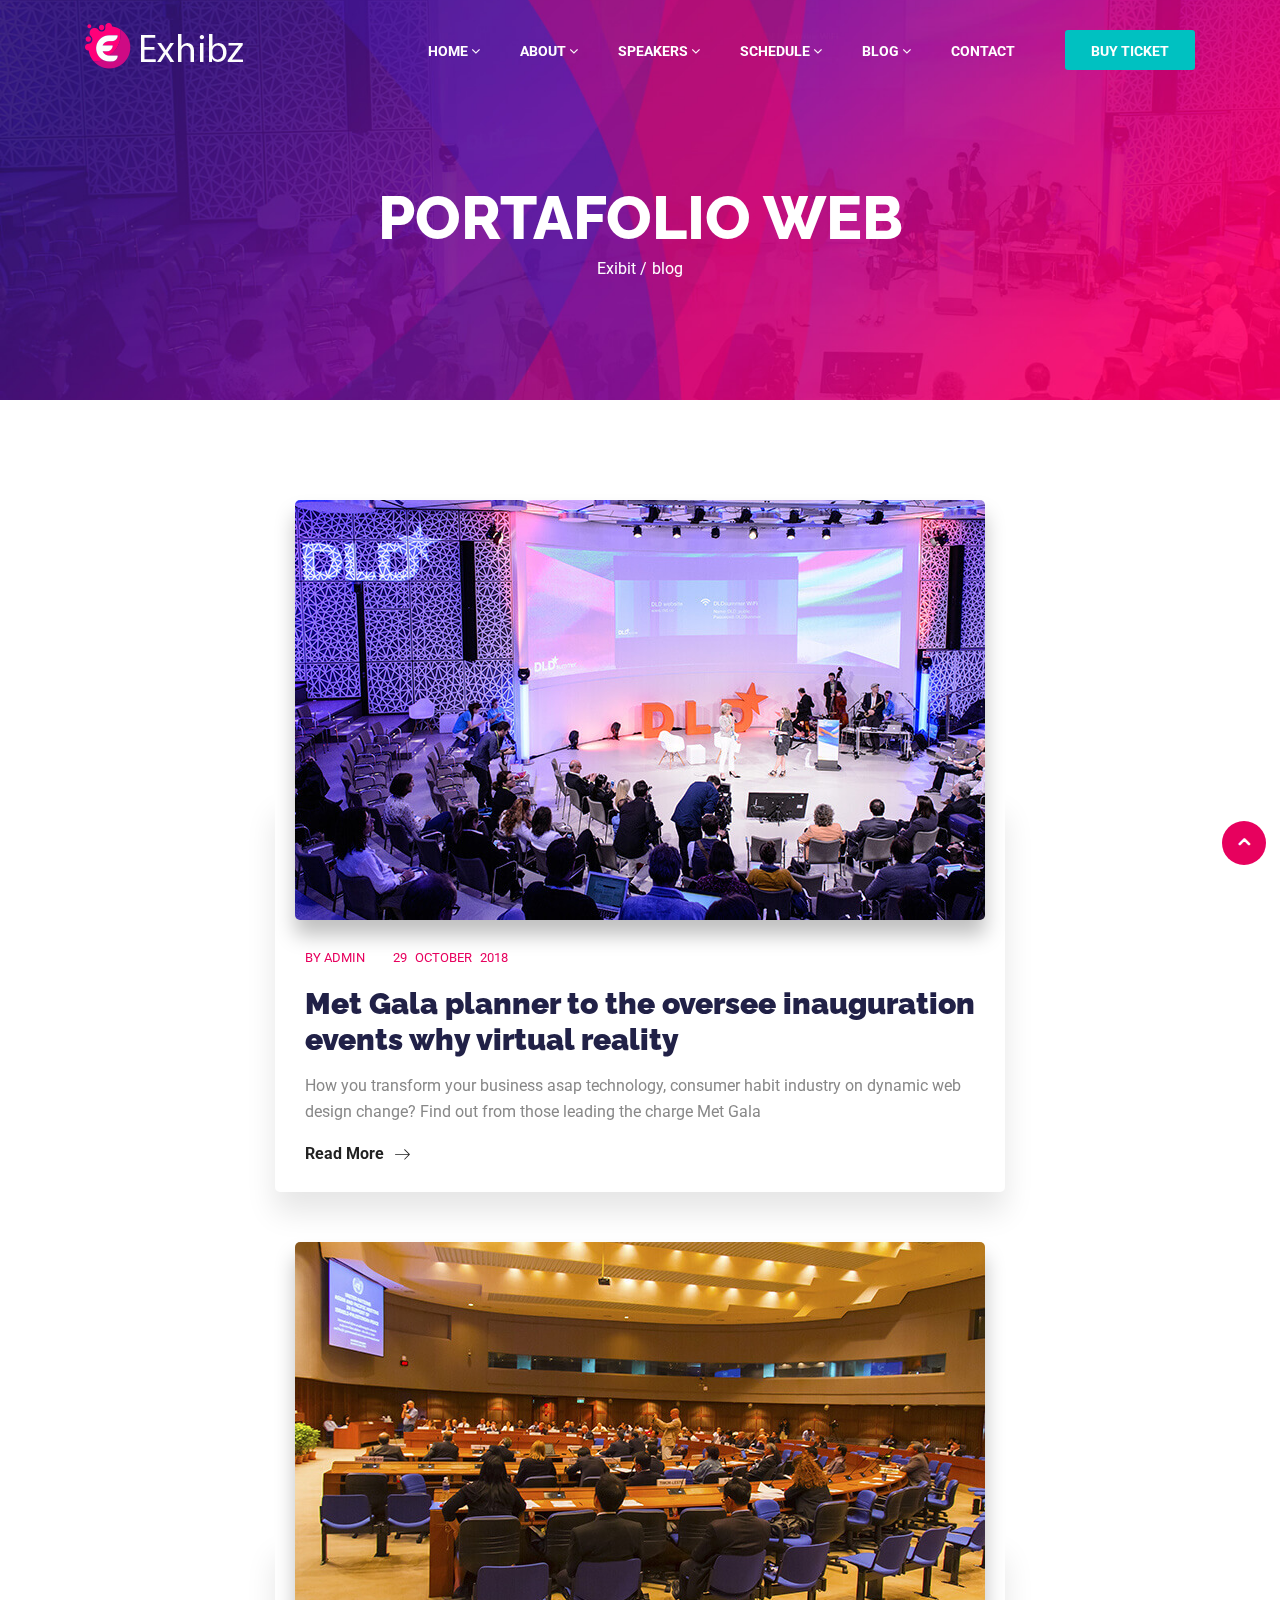
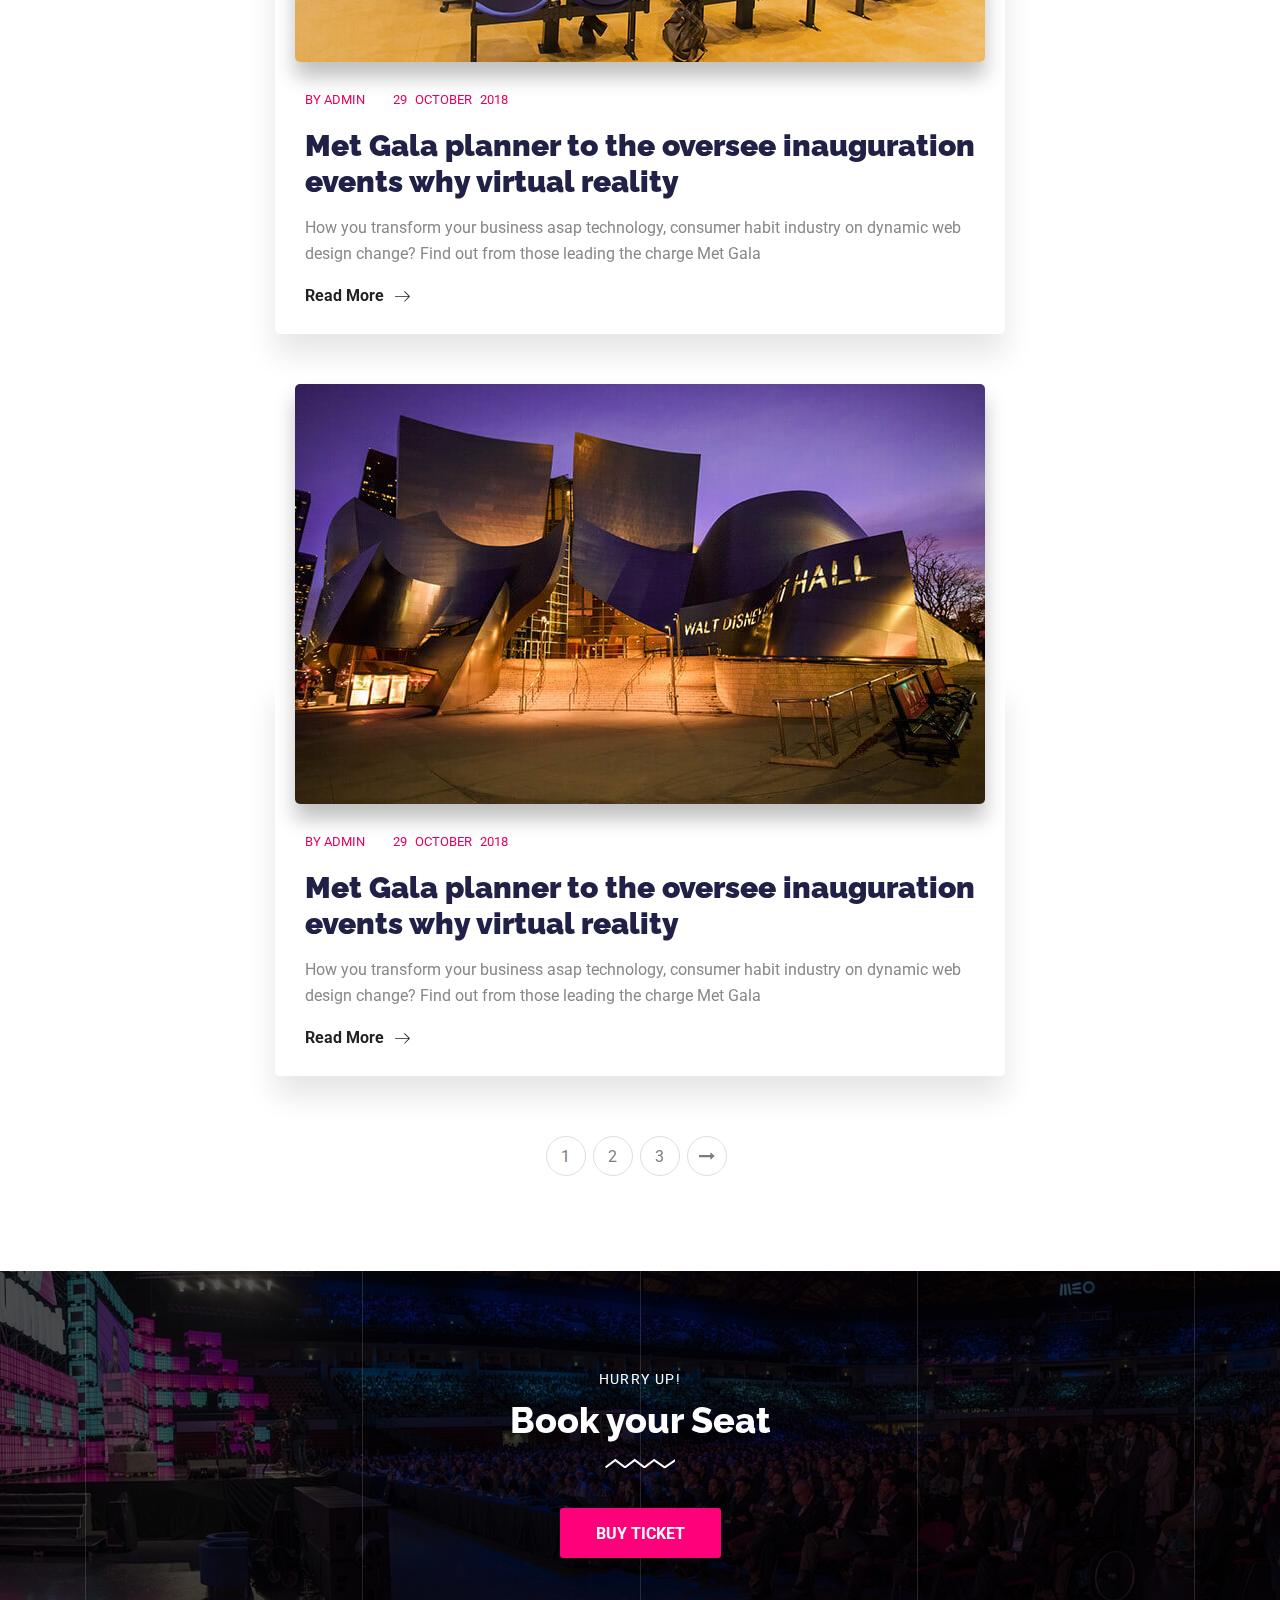
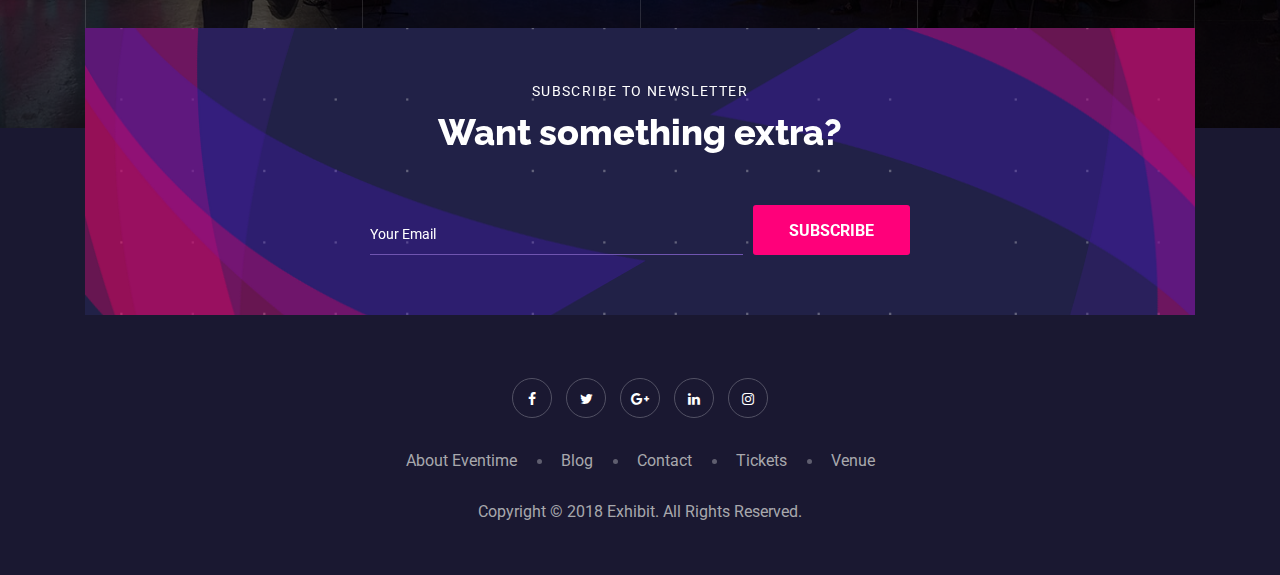
<file: blog.html>
<!DOCTYPE html>
<html lang="en">

<head>
   <!-- Basic Page Needs ================================================== -->
   <meta charset="utf-8">

   <!-- Mobile Specific Metas ================================================== -->
   <meta http-equiv="X-UA-Compatible" content="IE=edge">
   <meta name="viewport" content="width=device-width, initial-scale=1.0, user-scalable=0">

   <!-- Site Title -->
   <title>Exhibit - Conference &amp; Event HTML Template</title>

      <!-- CSS
         ================================================== -->
   <!-- Bootstrap -->
   <link rel="stylesheet" href="css/bootstrap.min.css">

   <!-- FontAwesome -->
   <link rel="stylesheet" href="css/font-awesome.min.css">
   <!-- Animation -->
   <link rel="stylesheet" href="css/animate.css">
   <!-- magnific -->
   <link rel="stylesheet" href="css/magnific-popup.css">
   <!-- carousel -->
   <link rel="stylesheet" href="css/owl.carousel.min.css">
   <!-- isotop -->
   <link rel="stylesheet" href="css/isotop.css">
   <!-- ico fonts -->
   <link rel="stylesheet" href="css/xsIcon.css">
   <!-- Template styles-->
   <link rel="stylesheet" href="css/style.css">
   <!-- Responsive styles-->
   <link rel="stylesheet" href="css/responsive.css">

   <!-- HTML5 shim and Respond.js IE8 support of HTML5 elements and media queries -->
   <!-- WARNING: Respond.js doesn't work if you view the page via file:// -->
   <!--[if lt IE 9]>
      <script src="https://oss.maxcdn.com/html5shiv/3.7.2/html5shiv.min.js"></script>
      <script src="https://oss.maxcdn.com/respond/1.4.2/respond.min.js"></script>
      <![endif]-->

</head>

<body>
   <div class="body-inner">
      <!-- Header start -->
      <header id="header" class="header header-transparent">
         <div class="container">
            <nav class="navbar navbar-expand-lg navbar-light">
               <!-- logo-->
               <a class="navbar-brand" href="index.html">
                  <img src="images/logos/logo.png" alt="">
               </a>
               <button class="navbar-toggler" type="button" data-toggle="collapse" data-target="#navbarNavDropdown"
                  aria-controls="navbarNavDropdown" aria-expanded="false" aria-label="Toggle navigation">
                  <span class="navbar-toggler-icon"><i class="icon icon-menu"></i></span>
               </button>
               <div class="collapse navbar-collapse" id="navbarNavDropdown">
                  <ul class="navbar-nav ml-auto">
                     <li class="dropdown nav-item active">
                        <a href="#" class="" data-toggle="dropdown">Home <i class="fa fa-angle-down"></i></a>
                        <ul class="dropdown-menu" role="menu">
                              <li><a href="index.html">Home One</a></li>
                              <li><a href="index-2.html">Home Two</a></li>
                              <li><a href="index-3.html">Home Three</a></li>
                              <li><a href="index-4.html">Home Four</a></li>
                              <li><a href="index-5.html">Home Five</a></li>
                              <li><a href="index-6.html">Home Six</a></li>
                              <li><a href="index-7.html">Home Seven</a></li>
                        </ul>
                     </li>
                     <li class="dropdown nav-item">
                        <a href="#" class="" data-toggle="dropdown">About <i class="fa fa-angle-down"></i></a>
                        <ul class="dropdown-menu" role="menu">
                           <li><a href="about-us.html">About Us</a></li>
                           <li><a href="gallery.html">Gallery</a></li>
                           <li><a href="faq.html">FAQ</a></li>
                           <li><a href="pricing.html">Pricing Table</a></li>
                           <li><a href="sponsors-1.html">Sponsors</a></li>
                           <li><a href="venue.html">Venue</a></li>
                           <li><a href="404.html">Erro Page</a></li>
                        </ul>
                     </li>
                     <li class="nav-item dropdown">
                        <a href="#" class="" data-toggle="dropdown">Speakers <i class="fa fa-angle-down"></i></a>
                        <ul class="dropdown-menu" role="menu">
                           <li><a href="speakers-1.html">Speakers-1</a></li>
                           <li><a href="speakers-2.html">Speakers-2</a></li>
                        </ul>

                     </li>
                     <li class="nav-item dropdown">
                        <a href="#" class="" data-toggle="dropdown">Schedule <i class="fa fa-angle-down"></i></a>
                        <ul class="dropdown-menu" role="menu">
                              <li><a href="schedule-list.html">Schedule List</a></li>
                              <li><a href="schedule-tab-1.html">Schedule Tab 1</a></li>
                              <li><a href="schedule-tab-2.html">Schedule Tab 2</a></li>
                        </ul>
                     </li>
                     <li class="nav-item dropdown">
                        <a href="#"> Blog <i class="fa fa-angle-down"></i></a>
                        <ul class="dropdown-menu" role="menu">
                           <li><a href="blog.html">Blog</a></li>
                           <li><a href="news-single.html">Blog Details</a></li>
                        </ul>
                     </li>
                     <li class="nav-item">
                        <a href="contact.html">Contact</a>
                     </li>
                     <li class="header-ticket nav-item">
                        <a class="ticket-btn btn" href="pricing.html"> Buy  Ticket
                        </a>
                     </li>
                  </ul>
               </div>
            </nav>
         </div><!-- container end-->
      </header>
      <!--/ Header end -->

      <div id="page-banner-area" class="page-banner-area" style="background-image:url(./images/hero_area/banner_bg.jpg)">
         <!-- Subpage title start -->
         <div class="page-banner-title">
            <div class="text-center">
               <h2>Portafolio Web</h2>
               <ol class="breadcrumb">
                     <li>
                        <a href="#">Exibit /</a>
                     </li>
                     <li>
                           blog
                     </li>
                  </ol>
            </div>
         </div><!-- Subpage title end -->
      </div><!-- Page Banner end -->

      <section id="main-container" class="main-container">
         <div class="container">
            <div class="row">

               <div class="col-lg-8 col-md-8 col-sm-12 mx-auto">
                  <div class="post">
                     <div class="post-media post-image">
                        <a href="#"><img src="images/blog/blog1.jpg" class="img-fluid" alt=""></a>
                     </div>

                     <div class="post-body">
                        <div class="post-meta">
                           <span class="post-author">
												<a href="#">BY Admin</a>
											</span>

                           <div class="post-meta-date">
                              <span class="day">29</span>
                              <span class="month">October</span>
                              <span class="year">2018</span>
                           </div>
                        </div>
                        <div class="entry-header">
                           <h2 class="entry-title">
                              <a href="#">Met Gala planner to the oversee inauguration 
													events why virtual reality</a>
                           </h2>
                        </div><!-- header end -->

                        <div class="entry-content">
                           <p>How you transform your business asap technology, consumer habit industry on dynamic web
                              design change? Find out from those leading the charge Met Gala</p>
                        </div>

                        <div class="post-footer">
                           <a href="news-single.html" class="btn-link">Read More <i class="icon icon-arrow-right"></i></a>
                        </div>

                     </div><!-- post-body end -->
                  </div><!-- 1st post end -->
                  <div class="post">
                     <div class="post-media post-image">
                        <a href="#"><img src="images/blog/blog2.jpg" class="img-fluid" alt=""></a>
                     </div>

                     <div class="post-body">
                        <div class="post-meta">
                           <span class="post-author">
													<a href="#">BY Admin</a>
												</span>

                           <div class="post-meta-date">
                              <span class="day">29</span>
                              <span class="month">October</span>
                              <span class="year">2018</span>
                           </div>
                        </div>
                        <div class="entry-header">
                           <h2 class="entry-title">
                              <a href="#">Met Gala planner to the oversee inauguration 
														events why virtual reality</a>
                           </h2>
                        </div><!-- header end -->

                        <div class="entry-content">
                           <p>How you transform your business asap technology, consumer habit industry on dynamic web
                              design change? Find out from those leading the charge Met Gala</p>
                        </div>

                        <div class="post-footer">
                           <a href="news-single.html" class="btn-link">Read More <i class="icon icon-arrow-right"></i></a>
                        </div>

                     </div><!-- post-body end -->
                  </div><!-- 2nd post end -->
                  <div class="post">
                     <div class="post-media post-image">
								<a href="#"><img src="images/blog/blog3.jpg" class="img-fluid" alt=""></a>
                     </div>

                     <div class="post-body">
                        <div class="post-meta">
                           <span class="post-author">
														<a href="#">BY Admin</a>
													</span>

                           <div class="post-meta-date">
                              <span class="day">29</span>
                              <span class="month">October</span>
                              <span class="year">2018</span>
                           </div>
                        </div>
                        <div class="entry-header">
                           <h2 class="entry-title">
                              <a href="#">Met Gala planner to the oversee inauguration 
															events why virtual reality</a>
                           </h2>
                        </div><!-- header end -->

                        <div class="entry-content">
                           <p>How you transform your business asap technology, consumer habit industry on dynamic web
                              design change? Find out from those leading the charge Met Gala</p>
                        </div>

                        <div class="post-footer">
                           <a href="news-single.html" class="btn-link">Read More <i class="icon icon-arrow-right"></i></a>
                        </div>

                     </div><!-- post-body end -->
                  </div><!-- 3rd post end -->

                  <div class="pages mt-60">
                     <nav aria-label="Page navigation ">
                        <ul class="pagination mx-auto">
                           <li class="page-item"><a class="page-link" href="#">1</a></li>
                           <li class="page-item"><a class="page-link" href="#">2</a></li>
                           <li class="page-item"><a class="page-link" href="#">3</a></li>
                           <li class="page-item"><a class="page-link" href="#"><i class="fa fa-long-arrow-right"></i></a></li>
                        </ul>
                     </nav>
                  </div>

               </div><!-- Content Col end -->

            </div><!-- Main row end -->

         </div><!-- Container end -->
		</section><!-- Main container end -->
		
		<!-- ts footer area start-->
		<div class="footer-area">

			<!-- ts-book-seat start-->
			<section class="ts-book-seat" style="background-image: url(./images/book_seat_img.jpg)">
				<div class="container">
					<div class="row">
						<div class="col-lg-8 mx-auto">
							<div class="book-seat-content text-center mb-70">
								<h2 class="section-title white">
									<span>Hurry up!</span>
									Book your Seat
								</h2>
								<a href="#" class="btn">Buy Ticket</a>
							</div><!-- book seat end-->
						</div><!-- col end-->

					</div><!-- row end-->
					<div class="ts-footer-newsletter">
						<div class="ts-newsletter" style="background-image: url(./images/shap/subscribe_pattern.png)">
							<div class="row">
								<div class="col-lg-6 mx-auto">
									<div class="ts-newsletter-content">
										<h2 class="section-title">
											<span>sUBSCRIBE TO nEWSLETTER</span>
											Want something extra?
										</h2>
									</div>
									<div class="newsletter-form">
										<form action="#" method="post" class="media align-items-end">
											<div class="email-form-group media-body">
												<input type="email" name="email" id="newsletter-form-email" class="form-control"
													placeholder="Your Email" autocomplete="off" required="">
											</div>
											<div class="d-flex ts-submit-btn">
												<button class="btn">Subscribe</button>
											</div>
										</form>
									</div>
								</div>
							</div>
						</div>
					</div>
				</div><!-- container end-->
			</section>
			<!-- book seat  end-->
	
			<!-- footer start-->
			<footer class="ts-footer">
				<div class="container">
					<div class="row">
						<div class="col-lg-8 mx-auto">
							<div class="ts-footer-social text-center mb-30">
								<ul>
									<li>
										<a href="#"><i class="fa fa-facebook"></i></a>
									</li>
									<li>
										<a href="#"><i class="fa fa-twitter"></i></a>
									</li>
									<li>
										<a href="#"><i class="fa fa-google-plus"></i></a>
									</li>
									<li>
										<a href="#"><i class="fa fa-linkedin"></i></a>
									</li>
									<li>
										<a href="#"><i class="fa fa-instagram"></i></a>
									</li>
								</ul>
							</div>
							<!-- footer social end-->
							<div class="footer-menu text-center mb-25">
								<ul>
									<li><a href="#">About Eventime</a></li>
									<li><a href="#">Blog</a></li>
									<li><a href="#">Contact</a></li>
									<li><a href="#">Tickets</a></li>
									<li><a href="#">Venue</a></li>
								</ul>
							</div><!-- footer menu end-->
							<div class="copyright-text text-center">
								<p>Copyright © 2018 Exhibit. All Rights Reserved.</p>
							</div>
						</div>
					</div>
				</div>
			</footer>
                  <!-- footer end-->
                  
                  <div class="BackTo">
                              <a href="#" class="fa fa-angle-up" aria-hidden="true"></a>
                          </div>
	
		</div>
		<!-- ts footer area end-->




      <!-- Javascript Files
            ================================================== -->
      <!-- initialize jQuery Library -->
      <script src="js/jquery.js"></script>

      <script src="js/popper.min.js"></script>
      <!-- Bootstrap jQuery -->
      <script src="js/bootstrap.min.js"></script>
      <!-- Counter -->
      <script src="js/jquery.appear.min.js"></script>
      <!-- Countdown -->
      <script src="js/jquery.jCounter.js"></script>
      <!-- magnific-popup -->
      <script src="js/jquery.magnific-popup.min.js"></script>
      <!-- carousel -->
      <script src="js/owl.carousel.min.js"></script>
      <!-- Waypoints -->
      <script src="js/wow.min.js"></script>
      <!-- isotop -->
      <script src="js/isotope.pkgd.min.js"></script>

      <!-- Template custom -->
      <script src="js/main.js"></script>
   </div>
   <!-- Body inner end -->
</body>

</html>
</file>
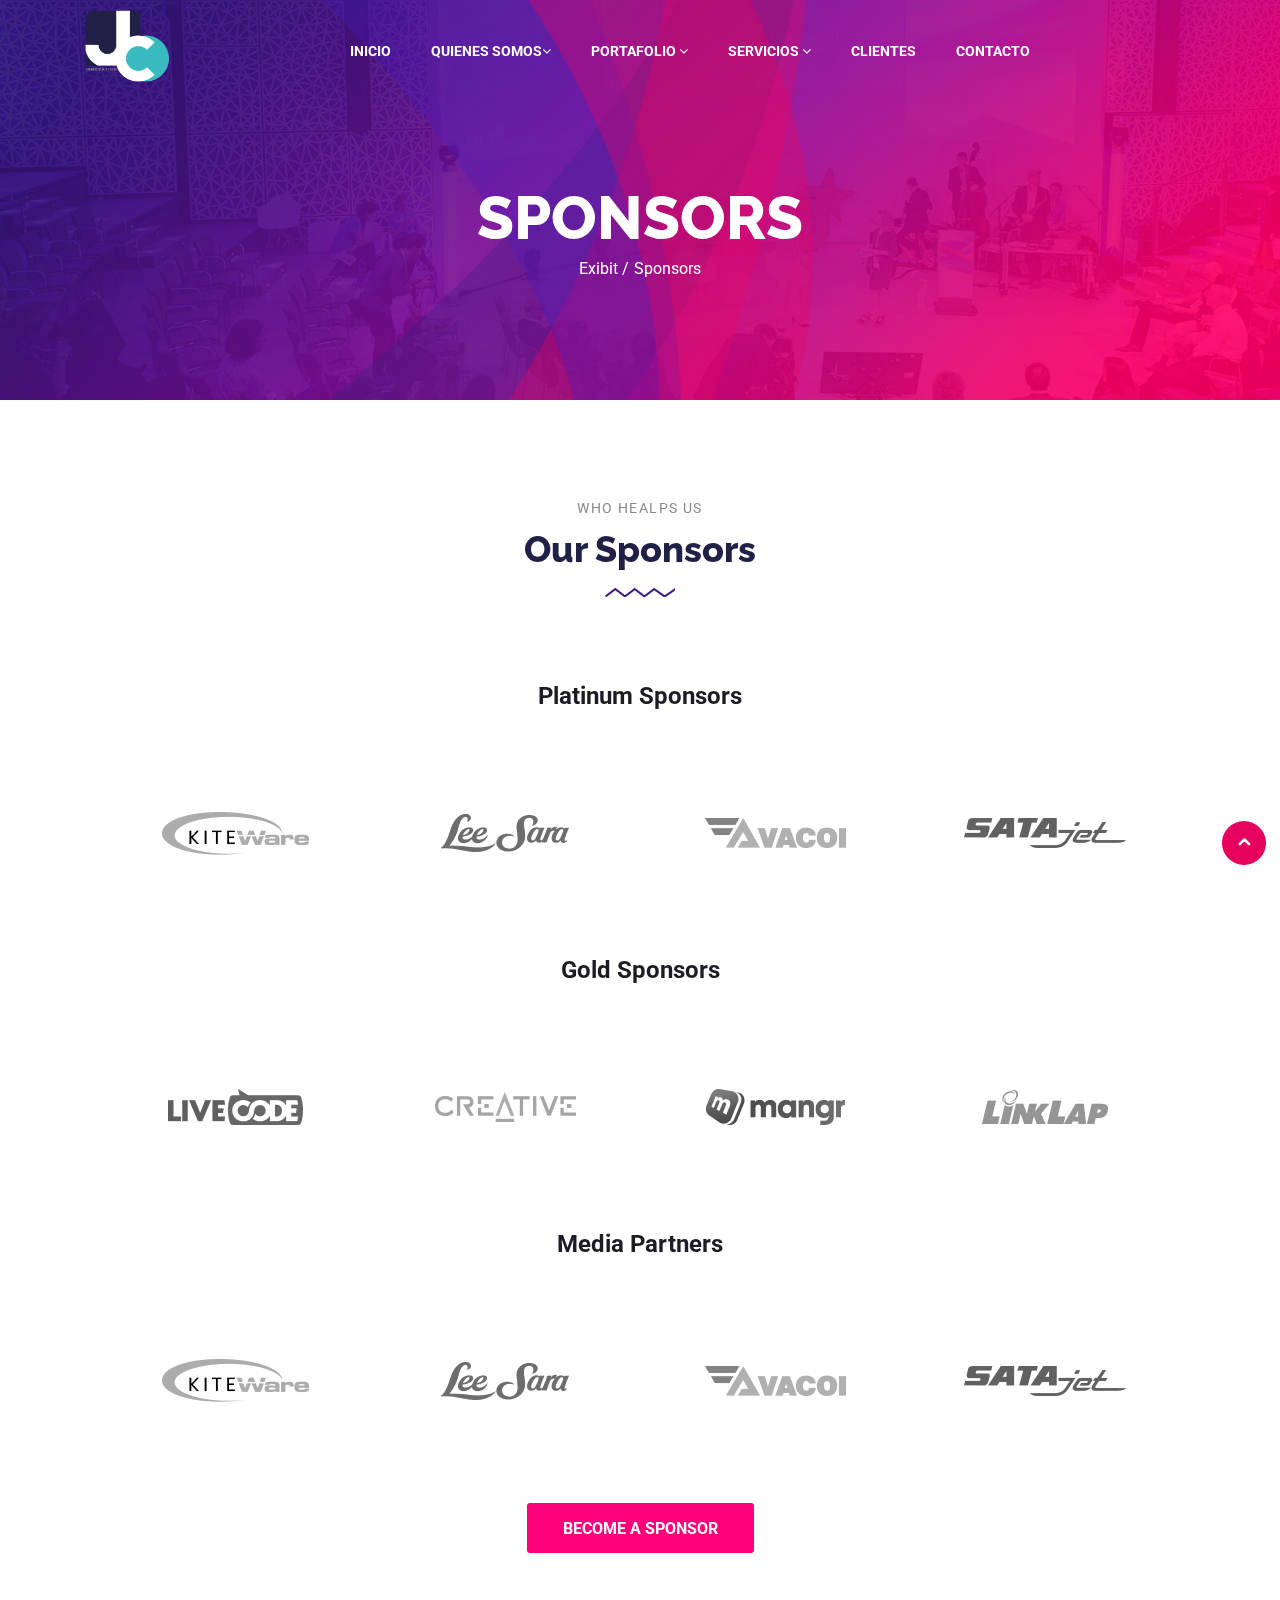
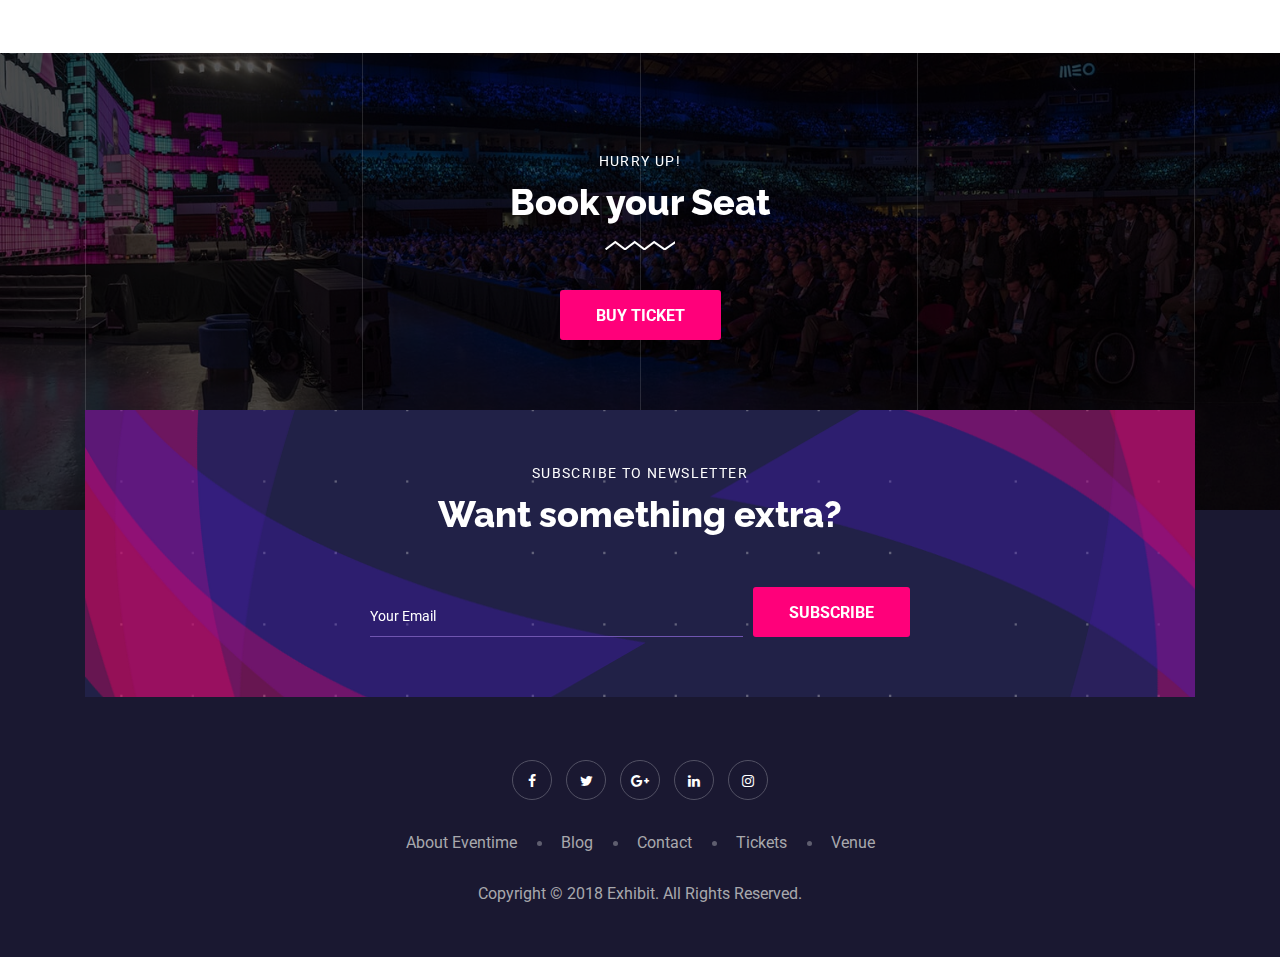
<file: clientes.html>
<!DOCTYPE html>
<html lang="en">

<head>
	<!-- Basic Page Needs ================================================== -->
	<meta charset="utf-8">

	<!-- Mobile Specific Metas ================================================== -->
	<meta http-equiv="X-UA-Compatible" content="IE=edge">
	<meta name="viewport" content="width=device-width, initial-scale=1.0, user-scalable=0">

	<!-- Site Title -->
	<title>Exhibit - Conference &amp; Event HTML Template</title>

	   <!-- CSS
         ================================================== -->
   <!-- Bootstrap -->
   <link rel="stylesheet" href="css/bootstrap.min.css">
   <!-- FontAwesome -->
   <link rel="stylesheet" href="css/font-awesome.min.css">
   <!-- Animation -->
   <link rel="stylesheet" href="css/animate.css">
   <!-- magnific -->
   <link rel="stylesheet" href="css/magnific-popup.css">
   <!-- carousel -->
   <link rel="stylesheet" href="css/owl.carousel.min.css">
   <!-- isotop -->
   <link rel="stylesheet" href="css/isotop.css">
   <!-- ico fonts -->
   <link rel="stylesheet" href="css/xsIcon.css">
   <!-- Template styles-->
   <link rel="stylesheet" href="css/style.css">
   <!-- Responsive styles-->
   <link rel="stylesheet" href="css/responsive.css">

	<!-- HTML5 shim and Respond.js IE8 support of HTML5 elements and media queries -->
	<!-- WARNING: Respond.js doesn't work if you view the page via file:// -->
	<!--[if lt IE 9]>
      <script src="https://oss.maxcdn.com/html5shiv/3.7.2/html5shiv.min.js"></script>
      <script src="https://oss.maxcdn.com/respond/1.4.2/respond.min.js"></script>
      <![endif]-->

</head>

<body>
	<div class="body-inner">
      <!-- Header start -->
      <header id="header" class="header header-transparent">
         <div class="container">
            <nav class="navbar navbar-expand-lg navbar-light">
               <!-- logo-->
               <a class="navbar-brand" href="index.php">
               <img src="images/logos/logo-jc.png" style="max-height: 72px" alt="">

               </a>
               <button class="navbar-toggler" type="button" data-toggle="collapse" data-target="#navbarNavDropdown"
                  aria-controls="navbarNavDropdown" aria-expanded="false" aria-label="Toggle navigation">
                  <span class="navbar-toggler-icon"><i class="icon icon-menu"></i></span>
               </button>
               <div class="collapse navbar-collapse justify-content-center" id="navbarNavDropdown">
                <ul class="navbar-nav">
                  <li class="dropdown nav-item active">
                    <a href="index.php" class="" >Inicio <i class=""></i></a>
                    <ul class="" role="menu">
                      <!-- <li><a href="index.html">Home One</a></li> -->
                      <!-- <li><a href="index-2.html">Home Two</a></li>
                      <li><a href="index-3.html">Home Three</a></li>
                      <li><a href="index-4.html">Home Four</a></li>
                      <li><a href="index-5.html">Home Five</a></li>
                      <li><a href="index-6.html">Home Six</a></li>
                      <li><a href="index-7.html">Home Seven</a></li> -->
                    </ul>
                  </li>
                  <li class="dropdown nav-item">
                    <a href="#" class="" data-toggle="dropdown">Quienes somos<i class="fa fa-angle-down"></i></a>
                    <ul class="dropdown-menu" role="menu">
                      <li><a href="about-us.html">Nosotros</a></li>
                      <!-- <li><a href="gallery.html">Portafol</a></li> -->
                      <!-- <li><a href="faq.html">FAQ</a></li> -->
                      <!-- <li><a href="pricing.html">Pricing Table</a></li> -->
                      <!-- <li><a href="venue.html">Venue</a></li> -->
                      <!-- <li><a href="404.html">Erro Page</a></li>  -->
                    </ul>
                  </li>
                  <li class="nav-item dropdown">
                    <a href="#" class="" data-toggle="dropdown">Portafolio <i class="fa fa-angle-down"></i></a>
                    <ul class="dropdown-menu" role="menu">
                      <!-- <li><a href="speakers-1.html">Speakers-1</a></li>
                      <li><a href="speakers-2.html">Speakers-2</a></li> -->
                      <li><a href="blog.html">Paginas web</a></li>
                      <li><a href="blog.html">Apps</a></li>
                      <li><a href="blog.html">Sistemas</a></li>

                    </ul>

                  </li>
                  <li class="nav-item dropdown">
                    <a href="#" class="" data-toggle="dropdown">Servicios <i class="fa fa-angle-down"></i></a>
                    <ul class="dropdown-menu" role="menu">
                      <!-- <li><a href="schedule-list.html">Schedule List</a></li> -->
                      <li><a href="servicioweb.php">Web</a></li>
                      <li><a href="servicioapps.php">Apps</a></li>
                      <li><a href="servicioeventos.php">Eventos</a></li>
                      <li><a href="serviciomedia.php">Social Media</a></li>
                      <li><a href="serviciosistema.php">Sistema de Pago </a></li>

                      <!-- <li><a href="schedule-tab-2.html">Schedule Tab 2</a></li> -->
                    </ul>
                  </li>
                  <li>
                  <a href="sponsors-1.html">Clientes</a>
                  </li>
                  <li class="nav-item dropdown">
                    <a href="#"> Contacto <i class=""></i></a>
                    <!-- <ul class="dropdown-menu" role="menu">
                      <li><a href="blog.html">Blog</a></li>
                      <li><a href="news-single.html">Blog Details</a></li>
                    </ul> -->
                  </li>
                </ul>
              </div>
            </nav>
         </div><!-- container end-->
      </header>
      <!--/ Header end -->

		<div id="page-banner-area" class="page-banner-area" style="background-image:url(./images/hero_area/banner_bg.jpg)">
			<!-- Subpage title start -->
			<div class="page-banner-title">
				<div class="text-center">
               <h2>Sponsors</h2>
               <ol class="breadcrumb">
                  <li>
                     <a href="#">Exibit /</a>
                  </li>
                  <li>
                        Sponsors
                  </li>
               </ol>
				</div>
			</div><!-- Subpage title end -->
		</div><!-- Page Banner end -->

		<section id="ts-sponsors" class="ts-sponsors">
			<div class="container">
				<div class="row text-center">
					<div class="col-lg-12 mx-auto">
						<h2 class="section-title text-center">
							<span>Who Healps us</span>
							Our Sponsors
						</h2>
					</div>
				</div>
				<!--/ Title row end -->
				<div class="sponsors-wrap">
					<h3 class="sponsor-title text-center">Platinum Sponsors</h3>
					<div class="row sponsor-padding text-center">
						<div class="col-lg-3">
							<a href="#" class="sponsors-logo">
								<img class="img-fluid" src="images/sponsors/sponsor-1.png" alt="" />
							</a>
						</div>
						<!-- Col 1 end -->
						<div class="col-lg-3">
							<a href="#" class="sponsors-logo">
								<img class="img-fluid" src="images/sponsors/sponsor-2.png" alt="" />
							</a>
						</div>
						<!-- Col 2 end -->
						<div class="col-lg-3">
							<a href="#" class="sponsors-logo">
								<img class="img-fluid" src="images/sponsors/sponsor-3.png" alt="" />
							</a>
						</div>
						<!-- Col 3 end -->
						<div class="col-lg-3">
							<a href="#" class="sponsors-logo">
								<img class="img-fluid" src="images/sponsors/sponsor-4.png" alt="" />
							</a>
						</div>
						<!-- Col 3 end -->
					</div>
				</div>

				<!--/ Content row 1 end -->
				<div class="sponsors-wrap">
					<h3 class="sponsor-title text-center">Gold Sponsors</h3>
					<div class="row sponsor-padding text-center">
						<div class="col-lg-3">
							<a href="#" class="sponsors-logo">
								<img class="img-fluid" src="images/sponsors/sponsor-5.png" alt="" />
							</a>
						</div>
						<!-- Col 1 end -->
						<div class="col-lg-3">
							<a href="#" class="sponsors-logo">
								<img class="img-fluid" src="images/sponsors/sponsor-6.png" alt="" />
							</a>
						</div>
						<!-- Col 2 end -->
						<div class="col-lg-3">
							<a href="#" class="sponsors-logo">
								<img class="img-fluid" src="images/sponsors/sponsor-7.png" alt="" />
							</a>
						</div>
						<!-- Col 3 end -->
						<div class="col-lg-3">
							<a href="#" class="sponsors-logo">
								<img class="img-fluid" src="images/sponsors/sponsor-8.png" alt="" />
							</a>
						</div>
						<!-- Col 3 end -->
					</div>
				</div>

				<!--/ Content row 2 end -->

				<div class="sponsors-wrap">
						<h3 class="sponsor-title text-center">Media Partners</h3>
						<div class="row sponsor-padding text-center">
							<div class="col-lg-3">
								<a href="#" class="sponsors-logo">
									<img class="img-fluid" src="images/sponsors/sponsor-1.png" alt="" />
								</a>
							</div>
							<!-- Col 1 end -->
							<div class="col-lg-3">
								<a href="#" class="sponsors-logo">
									<img class="img-fluid" src="images/sponsors/sponsor-2.png" alt="" />
								</a>
							</div>
							<!-- Col 2 end -->
							<div class="col-lg-3">
								<a href="#" class="sponsors-logo">
									<img class="img-fluid" src="images/sponsors/sponsor-3.png" alt="" />
								</a>
							</div>
							<!-- Col 3 end -->
							<div class="col-lg-3">
								<a href="#" class="sponsors-logo">
									<img class="img-fluid" src="images/sponsors/sponsor-4.png" alt="" />
								</a>
							</div>
							<!-- Col 3 end -->
						</div>
					</div>
	
					<!--/ Content row 3 end -->


				<div class="row">
					<div class="col-lg-12 mx-auto">
						<div class="general-btn text-center">
								<a class="btn" href="#">Become A Sponsor</a>
							</div>
					</div>
				</div>
				<!--/ Content row 3 end -->
			</div>
			<!--/ Container end -->
		</section>
		<!-- Sponsors end -->

		<!-- ts footer area start-->
		<div class="footer-area">

			<!-- ts-book-seat start-->
			<section class="ts-book-seat" style="background-image: url(./images/book_seat_img.jpg)">
				<div class="container">
					<div class="row">
						<div class="col-lg-8 mx-auto">
							<div class="book-seat-content text-center mb-70">
								<h2 class="section-title white">
									<span>Hurry up!</span>
									Book your Seat
								</h2>
								<a href="#" class="btn">Buy Ticket</a>
							</div><!-- book seat end-->
						</div><!-- col end-->

					</div><!-- row end-->
					<div class="ts-footer-newsletter">
						<div class="ts-newsletter" style="background-image: url(./images/shap/subscribe_pattern.png)">
							<div class="row">
								<div class="col-lg-6 mx-auto">
									<div class="ts-newsletter-content">
										<h2 class="section-title">
											<span>sUBSCRIBE TO nEWSLETTER</span>
											Want something extra?
										</h2>
									</div>
									<div class="newsletter-form">
										<form action="#" method="post" class="media align-items-end">
											<div class="email-form-group media-body">
												<input type="email" name="email" id="newsletter-form-email" class="form-control"
													placeholder="Your Email" autocomplete="off" required="">
											</div>
											<div class="d-flex ts-submit-btn">
												<button class="btn">Subscribe</button>
											</div>
										</form>
									</div>
								</div>
							</div>
						</div>
					</div>
				</div><!-- container end-->
			</section>
			<!-- book seat  end-->
	
			<!-- footer start-->
			<footer class="ts-footer">
				<div class="container">
					<div class="row">
						<div class="col-lg-8 mx-auto">
							<div class="ts-footer-social text-center mb-30">
								<ul>
									<li>
										<a href="#"><i class="fa fa-facebook"></i></a>
									</li>
									<li>
										<a href="#"><i class="fa fa-twitter"></i></a>
									</li>
									<li>
										<a href="#"><i class="fa fa-google-plus"></i></a>
									</li>
									<li>
										<a href="#"><i class="fa fa-linkedin"></i></a>
									</li>
									<li>
										<a href="#"><i class="fa fa-instagram"></i></a>
									</li>
								</ul>
							</div>
							<!-- footer social end-->
							<div class="footer-menu text-center mb-25">
								<ul>
									<li><a href="#">About Eventime</a></li>
									<li><a href="#">Blog</a></li>
									<li><a href="#">Contact</a></li>
									<li><a href="#">Tickets</a></li>
									<li><a href="#">Venue</a></li>
								</ul>
							</div><!-- footer menu end-->
							<div class="copyright-text text-center">
								<p>Copyright © 2018 Exhibit. All Rights Reserved.</p>
							</div>
						</div>
					</div>
				</div>
			</footer>
			<!-- footer end-->

			<div class="BackTo">
               <a href="#" class="fa fa-angle-up" aria-hidden="true"></a>
           </div>
	
		</div>
		<!-- ts footer area end-->


		
    

      <!-- Javascript Files
            ================================================== -->
      <!-- initialize jQuery Library -->
      <script src="js/jquery.js"></script>

      <script src="js/popper.min.js"></script>
      <!-- Bootstrap jQuery -->
      <script src="js/bootstrap.min.js"></script>
      <!-- Counter -->
      <script src="js/jquery.appear.min.js"></script>
      <!-- Countdown -->
      <script src="js/jquery.jCounter.js"></script>
      <!-- magnific-popup -->
      <script src="js/jquery.magnific-popup.min.js"></script>
      <!-- carousel -->
      <script src="js/owl.carousel.min.js"></script>
      <!-- Waypoints -->
      <script src="js/wow.min.js"></script>
      <!-- isotop -->
      <script src="js/isotope.pkgd.min.js"></script>

      <!-- Template custom -->
      <script src="js/main.js"></script>
	</div>
	<!-- Body inner end -->
</body>

</html>
</file>
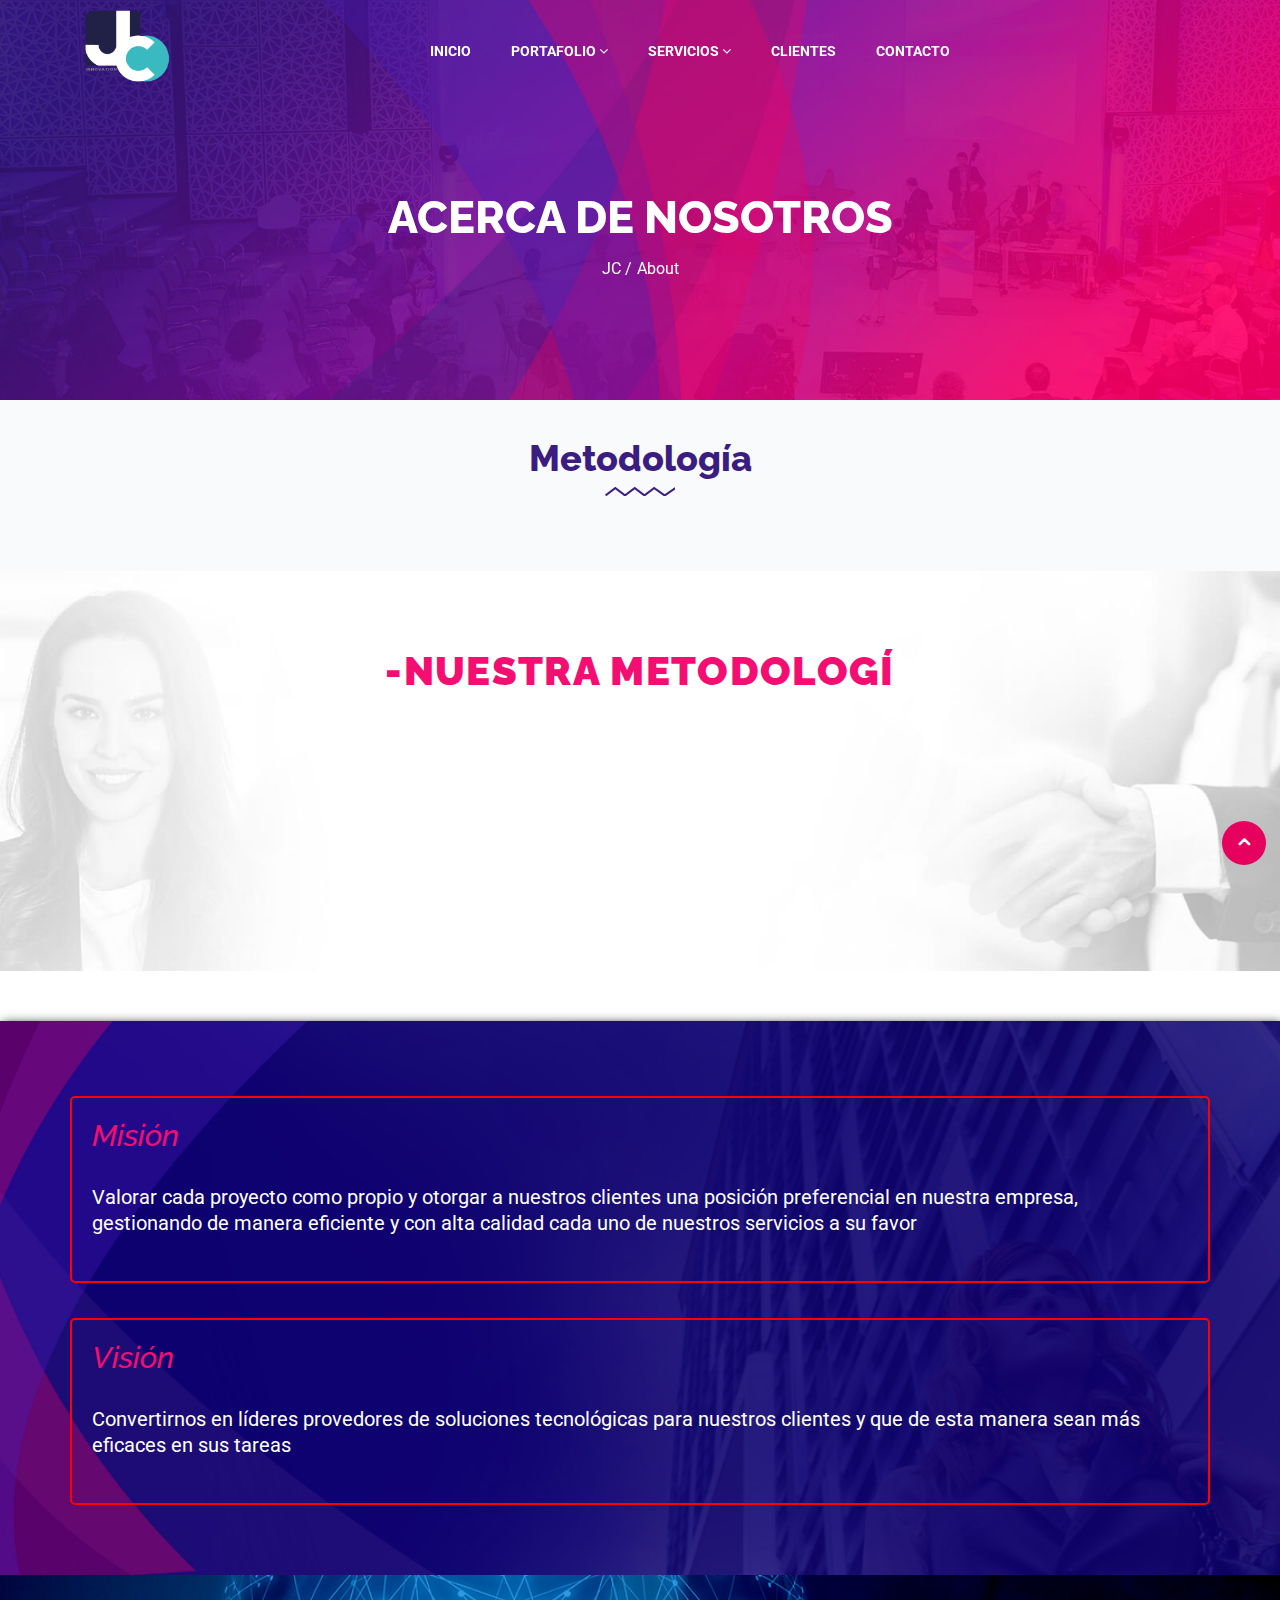
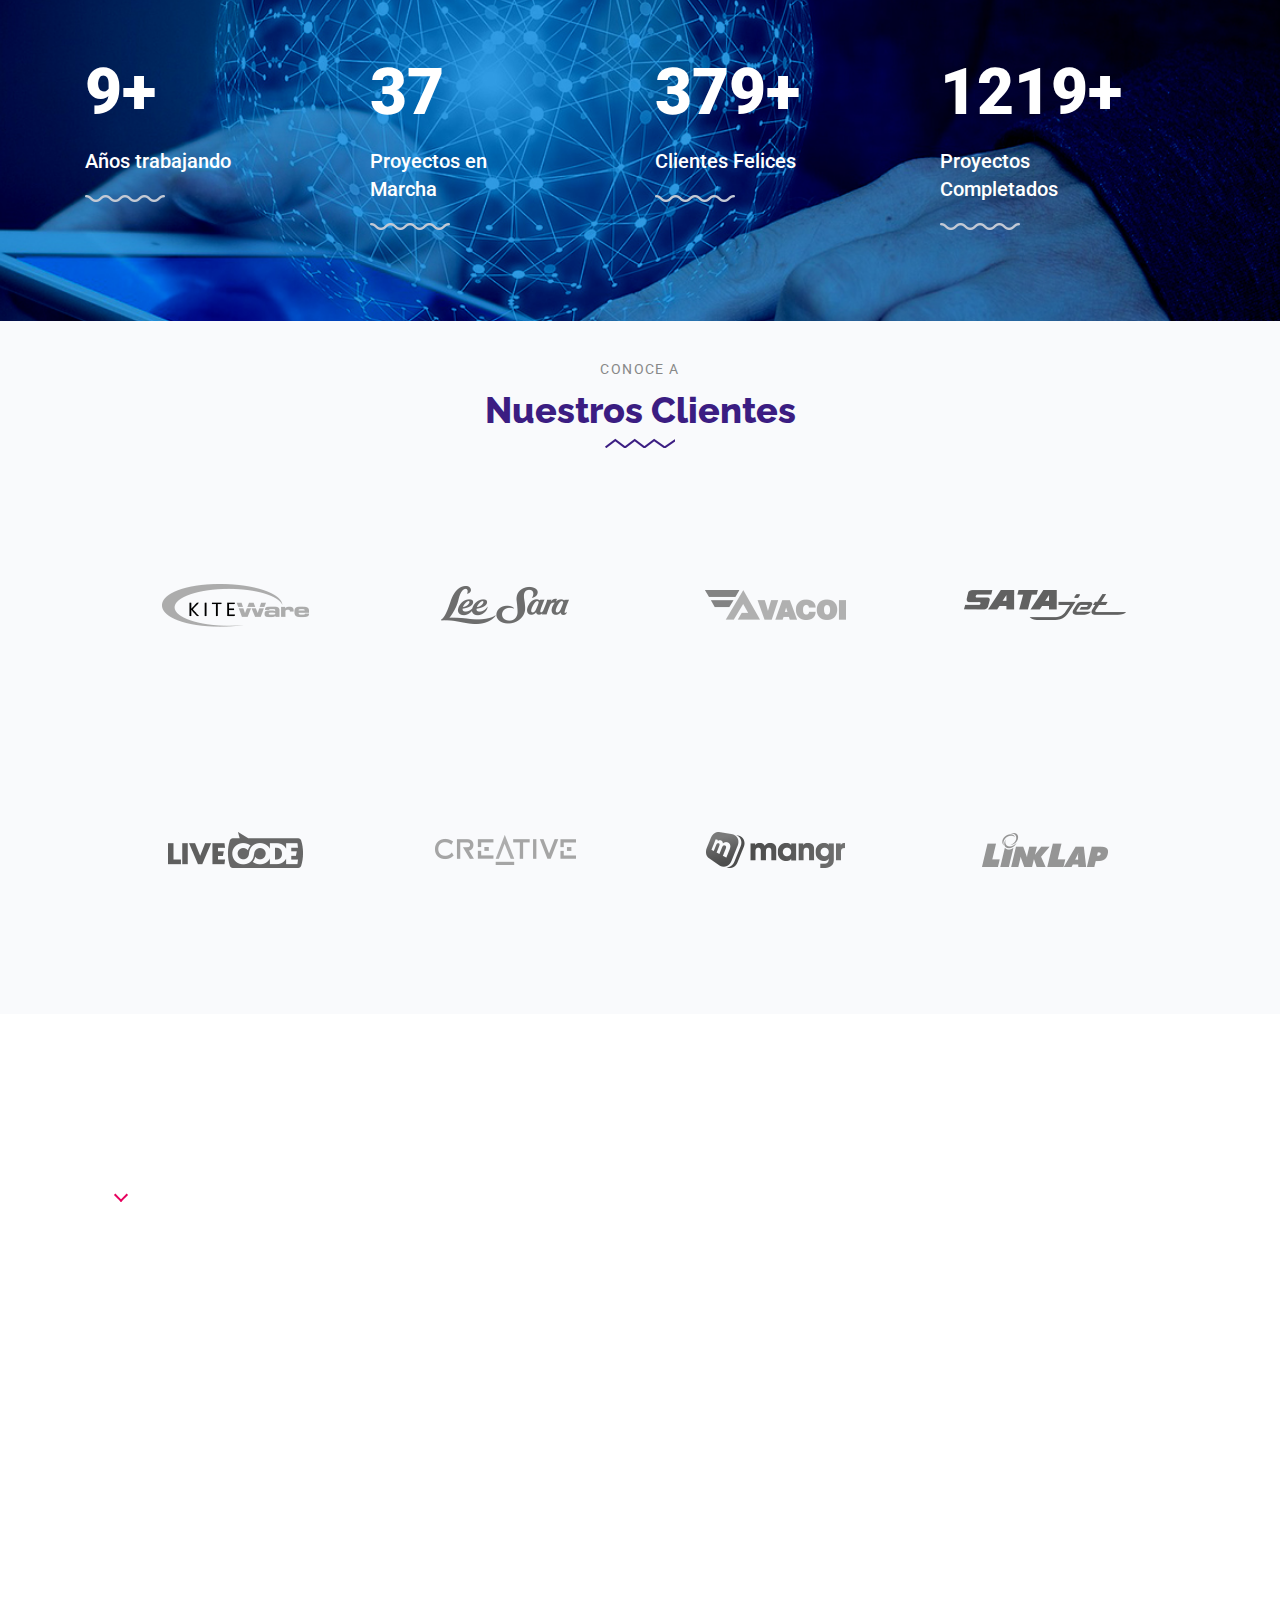
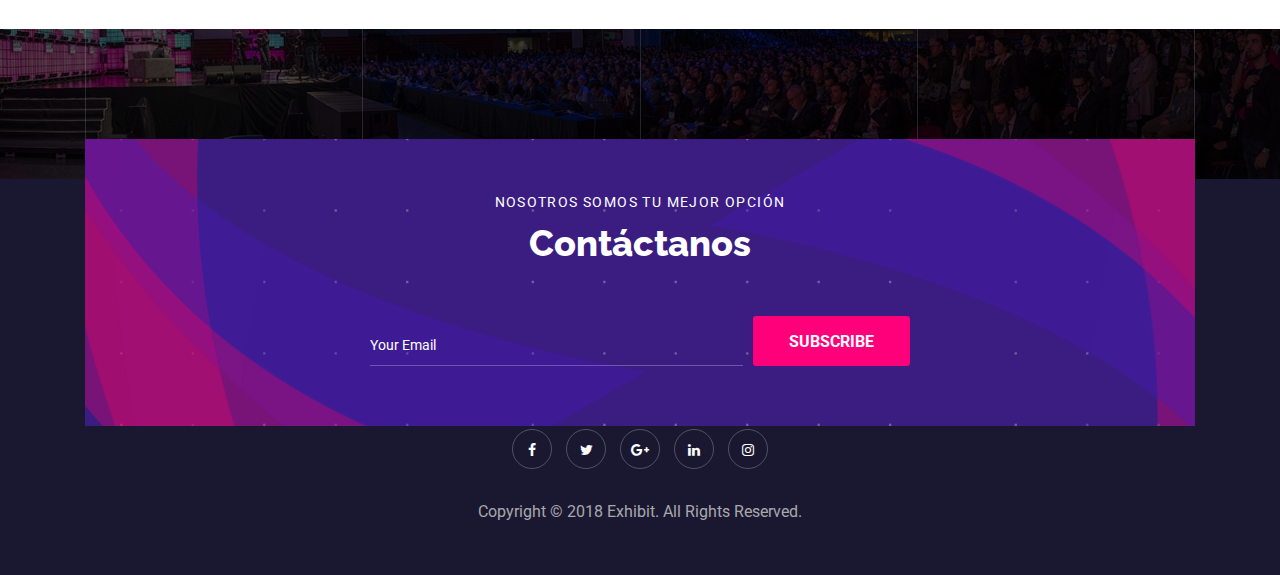
<file: nosotros.html>
<!DOCTYPE html>
<html lang="en">

<head>
	<!-- Basic Page Needs ================================================== -->
	<meta charset="utf-8">

	<!-- Mobile Specific Metas ================================================== -->
	<meta http-equiv="X-UA-Compatible" content="IE=edge">
	<meta name="viewport" content="width=device-width, initial-scale=1.0, user-scalable=0">

   <!-- Site Title -->
   <link rel="icon" type="image/png" href="images/favicon2.png" />
	<title>Quienes Somos</title>

	   <!-- CSS
         ================================================== -->
   <!-- Bootstrap -->
   <link rel="stylesheet" href="css/bootstrap.min.css">

   <!-- FontAwesome -->
   <link rel="stylesheet" href="css/font-awesome.min.css">
   <!-- Animation -->
   <link rel="stylesheet" href="css/animate.css">
   <!-- magnific -->
   <link rel="stylesheet" href="css/magnific-popup.css">
   <!-- carousel -->
   <link rel="stylesheet" href="css/owl.carousel.min.css">
   <!-- isotop -->
   <link rel="stylesheet" href="css/isotop.css">
   <!-- ico fonts -->
   <link rel="stylesheet" href="css/xsIcon.css">
   <!-- Template styles-->
   <link rel="stylesheet" href="css/style.css">
   <!-- Responsive styles-->
   <link rel="stylesheet" href="css/responsive.css">
   <link rel="stylesheet" href="sass/style.css">
   <link rel="stylesheet" href="sass/base.css">

	<!-- HTML5 shim and Respond.js IE8 support of HTML5 elements and media queries -->
	<!-- WARNING: Respond.js doesn't work if you view the page via file:// -->
	<!--[if lt IE 9]>
      <script src="https://oss.maxcdn.com/html5shiv/3.7.2/html5shiv.min.js"></script>
      <script src="https://oss.maxcdn.com/respond/1.4.2/respond.min.js"></script>
      <![endif]-->

</head>

<body>
	<div class="body-inner">
		<!-- Header start -->
      <header id="header" class="header header-transparent">
         <div class="container">
            <nav class="navbar navbar-expand-lg navbar-light">
               <!-- logo-->
               <a class="navbar-brand" href="index.html">
               <img src="images/logos/logo-jc.png" style="max-height: 72px" alt="">

               </a>
               <button class="navbar-toggler" type="button" data-toggle="collapse" data-target="#navbarNavDropdown"
                  aria-controls="navbarNavDropdown" aria-expanded="false" aria-label="Toggle navigation">
                  <span class="navbar-toggler-icon"><i class="icon icon-menu"></i></span>
               </button>
               <div class="collapse navbar-collapse justify-content-center" id="navbarNavDropdown">
                <ul class="navbar-nav">
                  <li class="dropdown nav-item active">
                    <a href="index.html" class="" >Inicio <i class=""></i></a>
                    <ul class="" role="menu">
                      <!-- <li><a href="index.html">Home One</a></li> -->
                      <!-- <li><a href="index-2.html">Home Two</a></li>
                      <li><a href="index-3.html">Home Three</a></li>
                      <li><a href="index-4.html">Home Four</a></li>
                      <li><a href="index-5.html">Home Five</a></li>
                      <li><a href="index-6.html">Home Six</a></li>
                      <li><a href="index-7.html">Home Seven</a></li> -->
                    </ul>
                  </li>
                  <li class="dropdown nav-item">
                    <!-- <a href="#" class="" data-toggle="dropdown">Quienes somos<i class="fa fa-angle-down"></i></a> -->
                    <ul class="dropdown-menu" role="menu">
                      <li><a href="nosotros.html">Nosotros</a></li>
                      <!-- <li><a href="gallery.html">Portafol</a></li> -->
                      <!-- <li><a href="faq.html">FAQ</a></li> -->
                      <!-- <li><a href="pricing.html">Pricing Table</a></li> -->
                      <!-- <li><a href="venue.html">Venue</a></li> -->
                      <!-- <li><a href="404.html">Erro Page</a></li>  -->
                    </ul>
                  </li>
                  <li class="nav-item dropdown">
                    <a href="#" class="" data-toggle="dropdown">Portafolio <i class="fa fa-angle-down"></i></a>
                    <ul class="dropdown-menu" role="menu">
                      <!-- <li><a href="speakers-1.html">Speakers-1</a></li>
                      <li><a href="speakers-2.html">Speakers-2</a></li> -->
                      <li><a href="portweb.html">Paginas web</a></li>
                      <li><a href="portapps.html">Apps</a></li>
                      <li><a href="portsystem.html">Sistemas</a></li>

                    </ul>

                  </li>
                  <li class="nav-item dropdown">
                    <a href="#" class="" data-toggle="dropdown">Servicios <i class="fa fa-angle-down"></i></a>
                    <ul class="dropdown-menu" role="menu">
                      <!-- <li><a href="schedule-list.html">Schedule List</a></li> -->
                      <li><a href="servicioweb2.html">Web</a></li>
                      <li><a href="servicioapps.html">Apps</a></li>
                      <li><a href="servicioeventos.html">Eventos</a></li>
                      <li><a href="serviciomedia.html">Social Media</a></li>
                      <li><a href="serviciosistema.html">Sistema de Pago </a></li>

                      <!-- <li><a href="schedule-tab-2.html">Schedule Tab 2</a></li> -->
                    </ul>
                  </li>
                  <li>
                  <a href="clientes.html">Clientes</a>
                  </li>
                  <li class="nav-item dropdown">
                    <a href="contact-form.html"> Contacto <i class=""></i></a>
                    <!-- <ul class="dropdown-menu" role="menu">
                      <li><a href="blog.html">Blog</a></li>
                      <li><a href="news-single.html">Blog Details</a></li>
                    </ul> -->
                  </li>
                </ul>
              </div>
            </nav>
         </div><!-- container end-->
      </header>
		<!--/ Header end -->

		<div id="page-banner-area" class="page-banner-area" style="background-image:url(./images/hero_area/banner_bg.jpg)">
			<!-- Subpage title start -->
			<div class="page-banner-title">
				<div class="text-center">
					<h2>Acerca de Nosotros</h2>
					<ol class="breadcrumb">
						<li>  
							<a href="#">JC /</a>
						</li>
						<li>
							About
						</li>
					</ol>
				</div>
			</div><!-- Subpage title end -->
		</div><!-- Page Banner end -->

		<!-- ts intro start -->
		<section class="ts-about-intro section-bg">
			<div class="container">
				<div class="row">
					<div class="col-lg-12">
						<h2 class="section-title">
							<!-- <span>Join The Event</span> -->
							Metodología
                  </h2>


					</div><!-- section title end-->
				</div><!-- col end-->
				<!-- <div class="row">
					<div class="col-lg-4">
						<div class="about-intro-text text-right mb-60 mr-70">
							<i class="icon-speaker"></i>
							<h3 class="ts-title">Great Speakers</h3>
							<p>
								How you transform your business as technology, consumer, habits industry dynamic
							</p> -->
						</div><!-- single intro text end-->

						<!-- <div class="about-intro-text text-right mr-70">
							<i class="icon-netwrorking"></i>
							<h3 class="ts-title">New People</h3>
							<p>
								How you transform your business as technology, consumer, habits industry dynamic
							</p> -->
						</div><!-- single intro text end-->
						<!-- <div class="border-shap left"></div> -->
					</div><!-- col end-->
					<!-- <div class="col-lg-4 align-self-center">
						<div class="about-video">
							<img class="img-fluid" src="images/about/about_img.jpg" alt="">
							<a href="https://www.youtube.com/watch?v=Bey4XXJAqS8" class="video-btn ts-video-popup"><i class="icon icon-play"></i></a> -->
						</div><!-- entro video end-->
					</div><!-- col end-->
					<!-- <div class="col-lg-4">
						<div class="about-intro-text mb-60 ml-70">
							<i class="icon-people"></i>
							<h3 class="ts-title">Networking</h3>
							<p>
								How you transform your business as technology, consumer, habits industry dynamic
							</p>
						</div>single intro text end

						<div class="about-intro-text ml-70">
							<i class="icon-fun"></i>
							<h3 class="ts-title">Have Fun</h3>
							<p>
								How you transform your business as technology, consumer, habits industry dynamic
							</p> -->
						</div><!-- single intro text end-->
						<div class="border-shap left"></div>
					</div><!-- col end-->
				</div><!-- row end-->
			</div><!-- container end-->
		</section>
      <!-- ts intro end-->
      
      <section class="tecleo">
  
         <div id="table">
          <div id="centeralign">
            <h1>-Nuestra Metodología-</h1>
            <p>Nuestra metodología de trabajo nos ha permitido obtener la confianza suficiente para trabajar en proyectos grandes y pequeños, cada uno de ellos tomado como un verdadero reto a nuestra creatividad y destrezas.</p>
          </div>
        </div>
        </section>



		<section class="ts-event-outcome">
			<div class="container">
				<div class="row">
					<!-- <div class="col-lg-4"> -->
						<div class="vision-mision">
							<div class="outcome-content ts-exp-content">
								<!-- <h2 class="column-title"> -->
									<!-- <span>Event Outcomes</span> -->
									<!-- Misión -->
								<!-- </h2>
								<p class="text-white">
									Valorar cada proyecto como propio y otorgar
								</p> -->
                        <!-- <a href="#" class="btn">Buy Ticket</a> -->
                        
                        <h2>
                           Misión
                        </h2>
                        <p>
                           Valorar cada proyecto como propio y otorgar a nuestros clientes una posición preferencial en nuestra empresa, gestionando de manera eficiente y con alta calidad cada uno de nuestros servicios a su favor
                        </p>
                     </div>
                     
                     <div class="">
                        <div class="outcome-content ts-exp-content">
                           <!-- <h2 class="column-title"> -->
                              <!-- <span>Event Outcomes</span> -->
                              <!-- Misión -->
                           <!-- </h2>
                           <p class="text-white">
                              Valorar cada proyecto como propio y otorgar
                           </p> -->
                           <!-- <a href="#" class="btn">Buy Ticket</a> -->
                           
                           <h2>
                              Visión
                           </h2>
                           <p>
                              Convertirnos en líderes provedores de soluciones tecnológicas para nuestros clientes y que de esta manera sean más eficaces en sus tareas
                           </p>
                        </div>
						</div>
					</div>
					<!-- <div class="col-lg-4">
						<div class="outcome-content">
							<div class="outcome-img overlay">
								<img class="" src="images/about/learn_img.jpg" alt="">
							</div>
							<h3 class="img-title text-white">Learn Things</h3>
						</div>
					</div> -->
					<!-- <div class="col-lg-4">
						<div class="outcome-content">
							<div class="outcome-img overlay">
								<img class="" src="images/about/connect_img.jpg" alt="">
							</div>
							<h3 class="img-title text-white">connect People</h3>
						</div>
					</div> -->

				</div>
			</div>
		</section>

		<!-- ts speaker start-->
		
		<!-- ts speaker end-->

      <section class="ts-funfact" style="background-image: url(./images/funfact_bg.jpg)">
         <div class="container">
           <div class="row">
             <div class="col-lg-3 col-md-6">
               <div class="ts-single-funfact">
                 <h3 class="funfact-num"><span class="counterUp" data-counter="9">9</span>+</h3>
                 <h4 class="funfact-title">Años trabajando</h4>
               </div>
             </div>
             <div class="col-lg-3 col-md-6">
               <div class="ts-single-funfact">
                 <h3 class="funfact-num"><span class="counterUp" data-counter="37">37</span></h3>
                 <h4 class="funfact-title">Proyectos en Marcha</h4>
               </div>
             </div>
             <div class="col-lg-3 col-md-6">
               <div class="ts-single-funfact">
                 <h3 class="funfact-num"><span class="counterUp" data-counter="379">379</span>+</h3>
                 <h4 class="funfact-title">Clientes
                   Felices</h4>
               </div>
             </div>
             <div class="col-lg-3 col-md-6">
               <div class="ts-single-funfact">
                 <h3 class="funfact-num"><span class="counterUp" data-counter="1219">1219</span>+</h3>
                 <h4 class="funfact-title">Proyectos Completados</h4>
               </div>
             </div>
           </div>
         </div>
       </section>
      


		<section id="ts-sponsors" class="ts-sponsors section-bg">
			<div class="container">
				<div class="row text-center">
					<div class="col-lg-12 mx-auto">
						<h2 class="section-title text-center">
							<span>Conoce a</span>
							Nuestros Clientes
						</h2>
					</div>
				</div>
				<!--/ Title row end -->
				<div class="sponsors-wrap">
					<!-- <h3 class="sponsor-title text-center">Platinum Sponsors</h3> -->
					<div class="row sponsor-padding text-center">
						<div class="col-lg-3">
							<a href="#" class="sponsors-logo">
								<img class="img-fluid" src="images/sponsors/sponsor-1.png" alt="" />
							</a>
						</div>
						<!-- Col 1 end -->
						<div class="col-lg-3">
							<a href="#" class="sponsors-logo">
								<img class="img-fluid" src="images/sponsors/sponsor-2.png" alt="" />
							</a>
						</div>
						<!-- Col 2 end -->
						<div class="col-lg-3">
							<a href="#" class="sponsors-logo">
								<img class="img-fluid" src="images/sponsors/sponsor-3.png" alt="" />
							</a>
						</div>
						<!-- Col 3 end -->
						<div class="col-lg-3">
							<a href="#" class="sponsors-logo">
								<img class="img-fluid" src="images/sponsors/sponsor-4.png" alt="" />
							</a>
						</div>
						<!-- Col 3 end -->
					</div>
				</div>

				<!--/ Content row 1 end -->

				<div class="sponsors-wrap">
					<!-- <h3 class="sponsor-title text-center">Gold Sponsors</h3> -->
					<div class="row sponsor-padding text-center">
						<div class="col-lg-3">
							<a href="#" class="sponsors-logo">
								<img class="img-fluid" src="images/sponsors/sponsor-5.png" alt="" />
							</a>
						</div>
						<!-- Col 1 end -->
						<div class="col-lg-3">
							<a href="#" class="sponsors-logo">
								<img class="img-fluid" src="images/sponsors/sponsor-6.png" alt="" />
							</a>
						</div>
						<!-- Col 2 end -->
						<div class="col-lg-3">
							<a href="#" class="sponsors-logo">
								<img class="img-fluid" src="images/sponsors/sponsor-7.png" alt="" />
							</a>
						</div>
						<!-- Col 3 end -->
						<div class="col-lg-3">
							<a href="#" class="sponsors-logo">
								<img class="img-fluid" src="images/sponsors/sponsor-8.png" alt="" />
							</a>
						</div>
						<!-- Col 3 end -->
					</div>
				</div>

				<!--/ Content row 2 end -->


				<div class="row">
					<div class="col-lg-12 mx-auto">
						<div class="general-btn text-center">
							<!-- <a class="btn" href="#">Become A Sponsor</a> -->
						</div>
					</div>
				</div>
				<!--/ Content row 3 end -->
			</div>
			<!--/ Container end -->
		</section>
		<!-- Sponsors end -->

      <!-- ts map direction start-->
      <section class="ts-map-direction wow fadeInUp" data-wow-duration="1.5s" data-wow-delay="400ms">
         <div class="container">
           <div class="row">
             <div class="col-lg-5">
               <h2 class="column-title">
                 <!-- <span>Reach us</span> -->
                 Ubícanos
               </h2>
   
               <div class="ts-map-tabs">
                 <ul class="nav" role="tablist">
                   <li class="nav-item">
                     <a class="nav-link active" href="#profile" role="tab" data-toggle="tab">Lugar</a>
                   </li>
                   <li class="nav-item">
                     <a class="nav-link" href="#buzz" role="tab" data-toggle="tab">Horario</a>
                   </li>
                   <!-- <li class="nav-item">
                     <a class="nav-link" href="#references" role="tab" data-toggle="tab">How to get there</a>
                   </li> -->
                 </ul>
   
                 <!-- Tab panes -->
                 <div class="tab-content direction-tabs">
                   <div role="tabpanel" class="tab-pane active" id="profile">
                     <div class="direction-tabs-content">
                       <h3>Tlanepantla de Baz, México</h3>
                       <!-- <p class="derecttion-vanue">
                         1Hd- 50, 010 Avenue, NY 90001<br />
                         United States
                       </p> -->
                       <div class="row">
                         <div class="col-md-12">
                           <div class="contact-info-box">
                             <h3>Información </h3>
                             <!-- <p><strong>Name:</strong> Ronaldo König</p> -->
                             <p><strong>Telefono:</strong> (55) – 62-34-55-58</p>
                             <p><strong>Email: </strong> ventas@jc-innovation.com</p>
                           </div>
   
                         </div>
                         <!-- <div class="col-md-6">
                           <div class="contact-info-box">
                             <h3>Programme Details </h3>
                             <p><strong>Name:</strong> Ronaldo König</p>
                             <p><strong>Phone:</strong> 009-215-5595</p>
                             <p><strong>Email: </strong> info@example.com</p>
                           </div>
                         </div> -->
                       </div><!-- row end-->
                     </div><!-- direction tabs end-->
                   </div><!-- tab pane end-->
                   <div role="tabpanel" class="tab-pane fade" id="buzz">
                     <div class="direction-tabs-content">
                       <h3>Brighton Waterfront Hotel, Brighton, London</h3>
                       <p class="derecttion-vanue">
                         1Hd- 50, 010 Avenue, NY 90001<br />
                         United States
                       </p>
                       <div class="row">
                         <div class="col-md-6">
                           <div class="contact-info-box">
                             <h3>Tickets info </h3>
                             <p><strong>Name:</strong> Ronaldo König</p>
                             <p><strong>Phone:</strong> 009-215-5595</p>
                             <p><strong>Email: </strong> info@example.com</p>
                           </div>
   
                         </div>
                         <div class="col-md-6">
                           <div class="contact-info-box">
                             <h3>Programme Details </h3>
                             <p><strong>Name:</strong> Ronaldo König</p>
                             <p><strong>Phone:</strong> 009-215-5595</p>
                             <p><strong>Email: </strong> info@example.com</p>
                           </div>
                         </div>
                       </div><!-- row end-->
                     </div><!-- direction tabs end-->
                   </div>
                   <div role="tabpanel" class="tab-pane fade" id="references">
                     <div class="direction-tabs-content">
                       <h3>Brighton Waterfront Hotel, Brighton, London</h3>
                       <p class="derecttion-vanue">
                         1Hd- 50, 010 Avenue, NY 90001<br />
                         United States
                       </p>
                       <!-- <div class="row">
                         <div class="col-md-6">
                           <div class="contact-info-box">
                             <h3>Tickets info </h3>
                             <p><strong>Name:</strong> Ronaldo König</p>
                             <p><strong>Phone:</strong> 009-215-5595</p>
                             <p><strong>Email: </strong> info@example.com</p>
                           </div>
   
                         </div>
                         <div class="col-md-6">
                           <div class="contact-info-box">
                             <h3>Programme Details </h3>
                             <p><strong>Name:</strong> Ronaldo König</p>
                             <p><strong>Phone:</strong> 009-215-5595</p>
                             <p><strong>Email: </strong> info@example.com</p>
                           </div>
                         </div>
                       </div>row end -->
                     </div><!-- direction tabs end-->
                   </div>
                 </div>
   
               </div><!-- map tabs end-->
   
             </div><!-- col end-->
             <div class="col-lg-6 offset-lg-1">
               <div class="ts-map">
                 <div class="mapouter">
                   <div class="gmap_canvas">
                     <iframe
                       src="https://www.google.com/maps/embed?pb=!1m18!1m12!1m3!1d3759.5066750183455!2d-99.2091946855682!3d19.56278214157528!2m3!1f0!2f0!3f0!3m2!1i1024!2i768!4f13.1!3m3!1m2!1s0x85d21d73d10f9f5f%3A0x849d9754f2ff22b5!2sCalle%20Naranjo%201B%2C%20Tequexquinahuac%20Parte%20Alta%2C%2054020%20Tlalnepantla%20de%20Baz%2C%20M%C3%A9x.!5e0!3m2!1ses!2smx!4v1588964464269!5m2!1ses!2smx"></iframe>
                   </div>
   
                 </div>
               </div>
             </div>
           </div><!-- col end-->
         </div><!-- container end-->
         <div class="speaker-shap">
           <img class="shap1" src="images/shap/Direction_memphis3.png" alt="">
           <img class="shap2" src="images/shap/Direction_memphis2.png" alt="">
           <img class="shap3" src="images/shap/Direction_memphis4.png" alt="">
           <img class="shap4" src="images/shap/Direction_memphis1.png" alt="">
         </div>
       </section>
      <!-- ts map direction end-->

		<!-- ts footer area start-->
		<div class="footer-area">

			<!-- ts-book-seat start-->
			<section class="ts-book-seat" style="background-image: url(./images/book_seat_img.jpg)">
				<div class="container">
					<div class="row">
						<div class="col-lg-8 mx-auto">
							<div class="book-seat-content text-center mb-70">
								<!-- <h2 class="section-title white">
									<span>Hurry up!</span>
									Book your Seat
								</h2>
								<a href="#" class="btn">Buy Ticket</a> -->
							</div><!-- book seat end-->
						</div><!-- col end-->

					</div><!-- row end-->
					<div class="ts-footer-newsletter">
						<div class="ts-newsletter" style="background-image: url(./images/shap/subscribe_pattern.png)">
							<div class="row">
								<div class="col-lg-6 mx-auto">
									<div class="ts-newsletter-content">
										<h2 class="section-title">
											<span>NOSOTROS SOMOS TU MEJOR OPCIÓN</span>
											Contáctanos
										</h2>
									</div>
									<div class="newsletter-form">
										<form action="#" method="post" class="media align-items-end">
											<div class="email-form-group media-body">
												<input type="email" name="email" id="newsletter-form-email" class="form-control" placeholder="Your Email"
												 autocomplete="off" required="">
											</div>
											<div class="d-flex ts-submit-btn">
												<button class="btn">Subscribe</button>
											</div>
										</form>
									</div>
								</div>
							</div>
						</div>
					</div>
				</div><!-- container end-->
			</section>
			<!-- book seat  end-->

			<!-- footer start-->
			<footer class="ts-footer">
				<div class="container">
					<div class="row">
						<div class="col-lg-8 mx-auto">
							<div class="ts-footer-social text-center mb-30">
								<ul>
									<li>
										<a href="#"><i class="fa fa-facebook"></i></a>
									</li>
									<li>
										<a href="#"><i class="fa fa-twitter"></i></a>
									</li>
									<li>
										<a href="#"><i class="fa fa-google-plus"></i></a>
									</li>
									<li>
										<a href="#"><i class="fa fa-linkedin"></i></a>
									</li>
									<li>
										<a href="#"><i class="fa fa-instagram"></i></a>
									</li>
								</ul>
							</div>
							<!-- footer social end-->
							<div class="footer-menu text-center mb-25">
								<!-- <ul>
									<li><a href="#">About Eventime</a></li>
									<li><a href="#">Blog</a></li>
									<li><a href="#">Contact</a></li>
									<li><a href="#">Tickets</a></li>
									<li><a href="#">Venue</a></li>
								</ul> -->
							</div><!-- footer menu end-->
							<div class="copyright-text text-center">
								<p>Copyright © 2018 Exhibit. All Rights Reserved.</p>
							</div>
						</div>
					</div>
				</div>
			</footer>
			<!-- footer end-->
			<div class="BackTo">
               <a href="#" class="fa fa-angle-up" aria-hidden="true"></a>
           </div>
		</div>
		<!-- ts footer area end-->



      <!-- Javascript Files
            ================================================== -->
      <!-- initialize jQuery Library -->
      <script src="js/jquery.js"></script>

      <script src="js/popper.min.js"></script>
      <!-- Bootstrap jQuery -->
      <script src="js/bootstrap.min.js"></script>
      <!-- Counter -->
      <script src="js/jquery.appear.min.js"></script>
      <!-- Countdown -->
      <script src="js/jquery.jCounter.js"></script>
      <!-- magnific-popup -->
      <script src="js/jquery.magnific-popup.min.js"></script>
      <!-- carousel -->
      <script src="js/owl.carousel.min.js"></script>
      <!-- Waypoints -->
      <script src="js/wow.min.js"></script>
      <!-- isotop -->
      <script src="js/isotope.pkgd.min.js"></script>

      <!-- Template custom -->
      <script src="js/main.js"></script>


	</div>
	<!-- Body inner end -->
</body>

</html>
</file>
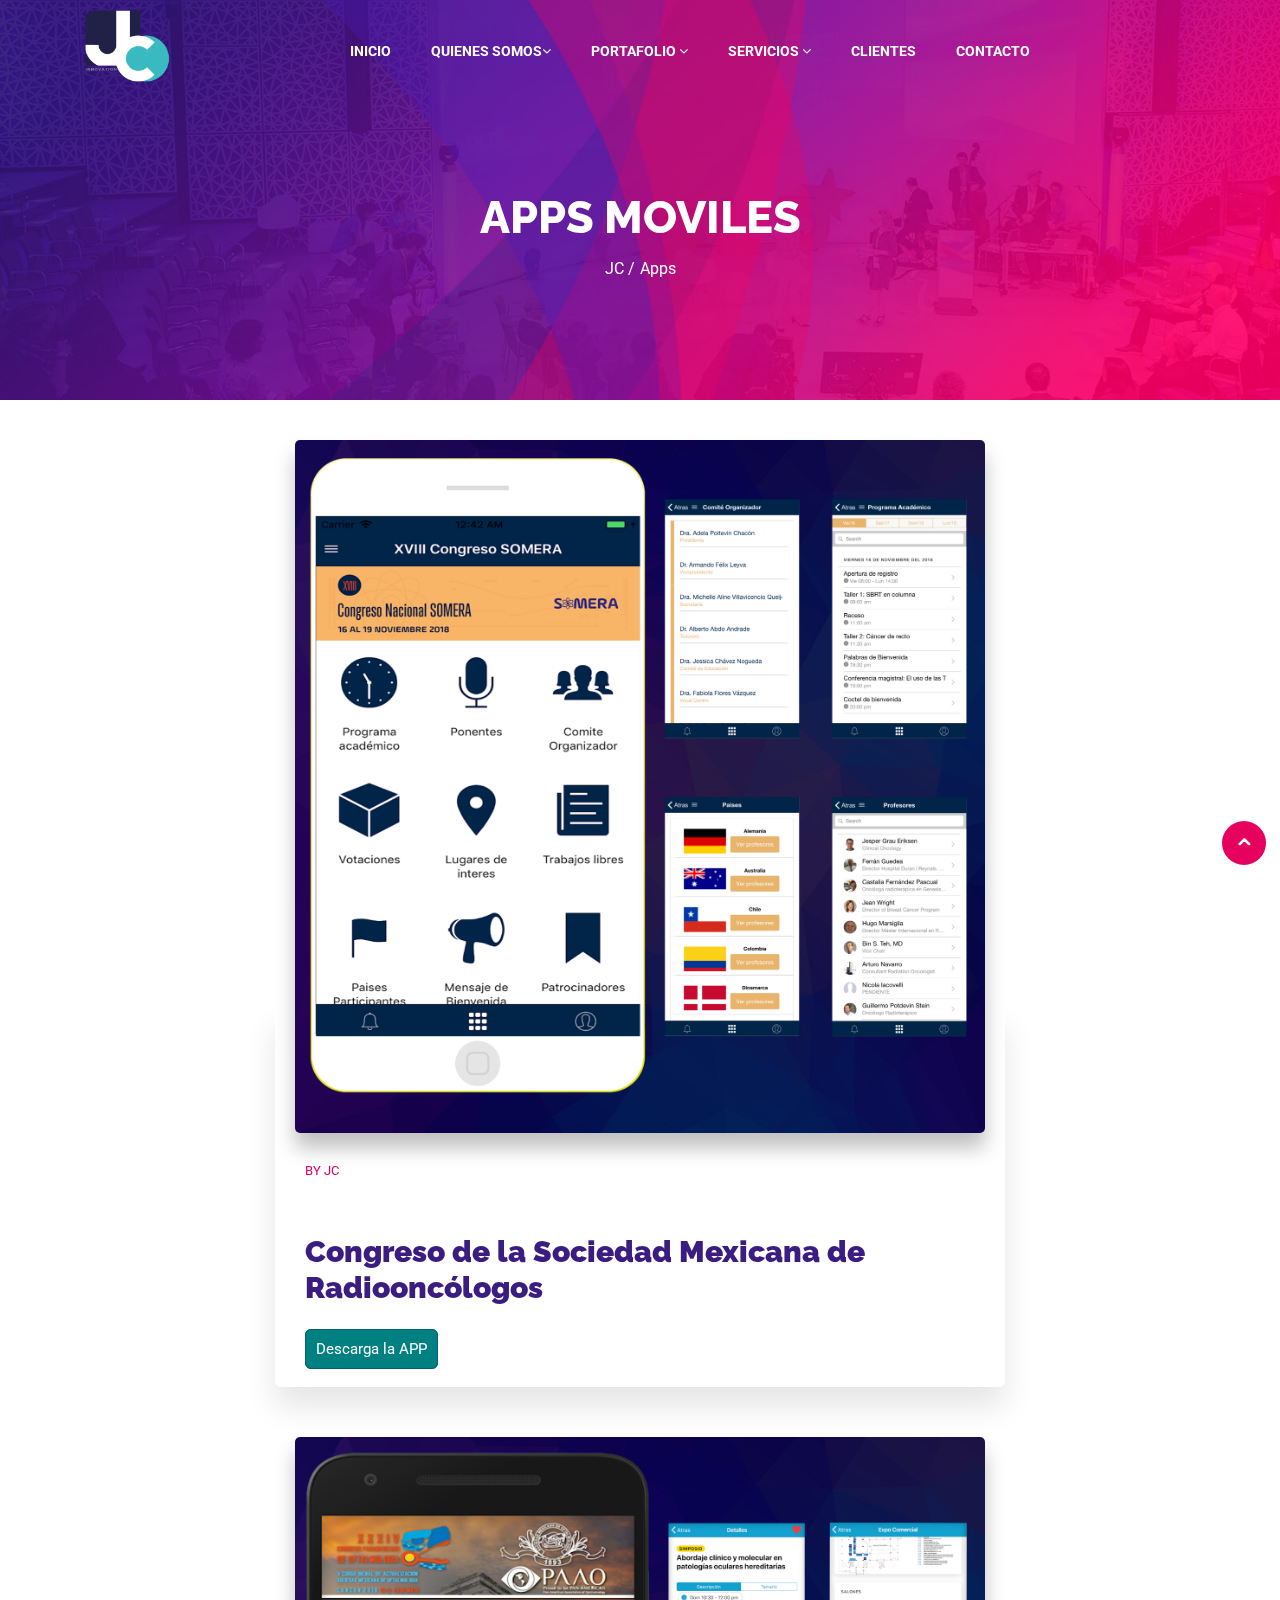
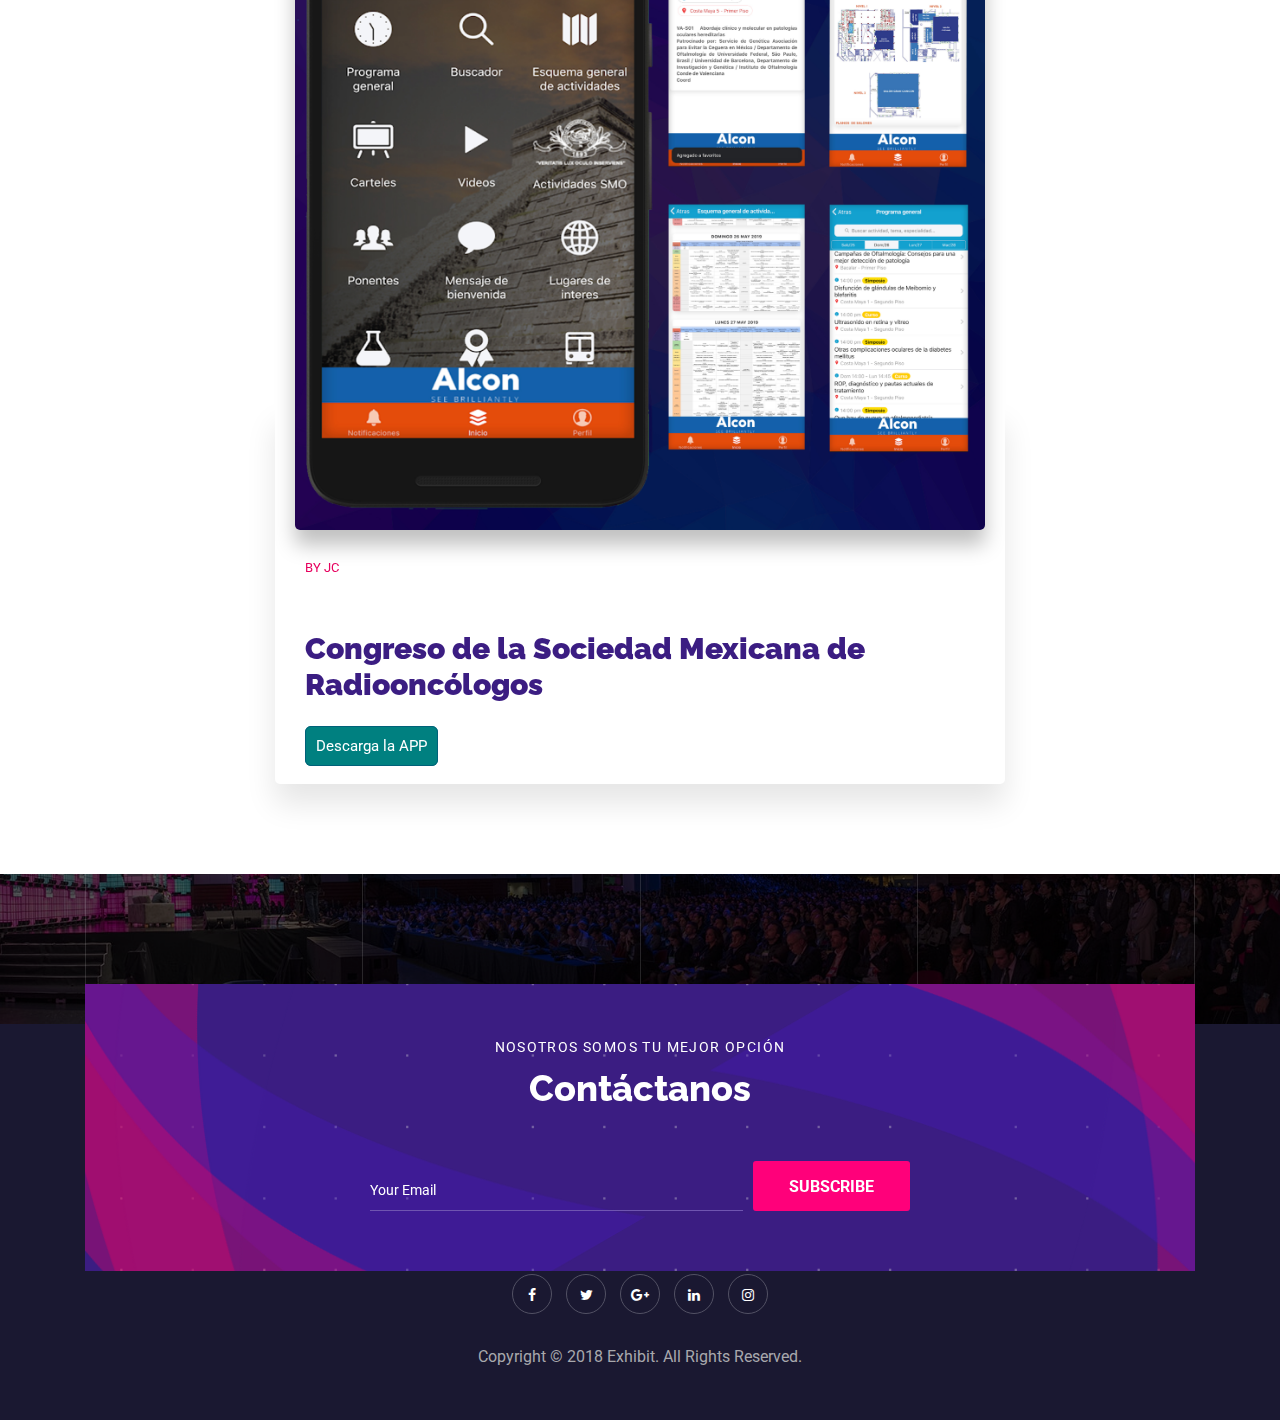
<file: portapps.html>
<!DOCTYPE html>
<html lang="en">

<head>
   <!-- Basic Page Needs ================================================== -->
   <meta charset="utf-8">

   <!-- Mobile Specific Metas ================================================== -->
   <meta http-equiv="X-UA-Compatible" content="IE=edge">
   <meta name="viewport" content="width=device-width, initial-scale=1.0, user-scalable=0">

   <!-- Site Title -->
   <link rel="icon" type="image/png" href="images/favicon2.png" />
   <title>Aplicaciones</title>

      <!-- CSS
         ================================================== -->
   <!-- Bootstrap -->
   <link rel="stylesheet" href="css/bootstrap.min.css">

   <!-- FontAwesome -->
   <link rel="stylesheet" href="css/font-awesome.min.css">
   <!-- Animation -->
   <link rel="stylesheet" href="css/animate.css">
   <!-- magnific -->
   <link rel="stylesheet" href="css/magnific-popup.css">
   <!-- carousel -->
   <link rel="stylesheet" href="css/owl.carousel.min.css">
   <!-- isotop -->
   <link rel="stylesheet" href="css/isotop.css">
   <!-- ico fonts -->
   <link rel="stylesheet" href="css/xsIcon.css">
   <!-- Template styles-->
   <link rel="stylesheet" href="css/style.css">
   <!-- Responsive styles-->
   <link rel="stylesheet" href="css/responsive.css">
   <link rel="stylesheet" href="sass/base.css">
   <link rel="stylesheet" href="css/style.css">
   <link rel="stylesheet" href="sass/style.css">
   <link rel="stylesheet" href="css/estilos-slider.css">

   <!-- HTML5 shim and Respond.js IE8 support of HTML5 elements and media queries -->
   <!-- WARNING: Respond.js doesn't work if you view the page via file:// -->
   <!--[if lt IE 9]>
      <script src="https://oss.maxcdn.com/html5shiv/3.7.2/html5shiv.min.js"></script>
      <script src="https://oss.maxcdn.com/respond/1.4.2/respond.min.js"></script>
      <![endif]-->

</head>

<body>
   <div class="body-inner">
      <!-- Header start -->
      <header id="header" class="header header-transparent">
         <div class="container">
            <nav class="navbar navbar-expand-lg navbar-light">
               <!-- logo-->
               <a class="navbar-brand" href="index.html">
               <img src="images/logos/logo-jc.png" style="max-height: 72px" alt="">

               </a>
               <button class="navbar-toggler" type="button" data-toggle="collapse" data-target="#navbarNavDropdown"
                  aria-controls="navbarNavDropdown" aria-expanded="false" aria-label="Toggle navigation">
                  <span class="navbar-toggler-icon"><i class="icon icon-menu"></i></span>
               </button>
               <div class="collapse navbar-collapse justify-content-center" id="navbarNavDropdown">
                <ul class="navbar-nav">
                  <li class="dropdown nav-item active">
                    <a href="index.html" class="" >Inicio <i class=""></i></a>
                    <ul class="" role="menu">
                      <!-- <li><a href="index.html">Home One</a></li> -->
                      <!-- <li><a href="index-2.html">Home Two</a></li>
                      <li><a href="index-3.html">Home Three</a></li>
                      <li><a href="index-4.html">Home Four</a></li>
                      <li><a href="index-5.html">Home Five</a></li>
                      <li><a href="index-6.html">Home Six</a></li>
                      <li><a href="index-7.html">Home Seven</a></li> -->
                    </ul>
                  </li>
                  <li class="dropdown nav-item">
                    <a href="#" class="" data-toggle="dropdown">Quienes somos<i class="fa fa-angle-down"></i></a>
                    <ul class="dropdown-menu" role="menu">
                      <li><a href="nosotros.html">Nosotros</a></li>
                      <!-- <li><a href="gallery.html">Portafol</a></li> -->
                      <!-- <li><a href="faq.html">FAQ</a></li> -->
                      <!-- <li><a href="pricing.html">Pricing Table</a></li> -->
                      <!-- <li><a href="venue.html">Venue</a></li> -->
                      <!-- <li><a href="404.html">Erro Page</a></li>  -->
                    </ul>
                  </li>
                  <li class="nav-item dropdown">
                    <a href="#" class="" data-toggle="dropdown">Portafolio <i class="fa fa-angle-down"></i></a>
                    <ul class="dropdown-menu" role="menu">
                      <!-- <li><a href="speakers-1.html">Speakers-1</a></li>
                      <li><a href="speakers-2.html">Speakers-2</a></li> -->
                      <li><a href="portweb.html">Paginas web</a></li>
                      <!-- <li><a href="portapps.php">Apps</a></li> -->
                      <li><a href="portsystem.html">Sistemas</a></li>

                    </ul>

                  </li>
                  <li class="nav-item dropdown">
                    <a href="#" class="" data-toggle="dropdown">Servicios <i class="fa fa-angle-down"></i></a>
                    <ul class="dropdown-menu" role="menu">
                      <!-- <li><a href="schedule-list.html">Schedule List</a></li> -->
                      <li><a href="servicioweb2.html">Web</a></li>
                      <li><a href="servicioapps.html">Apps</a></li>
                      <li><a href="servicioeventos.html">Eventos</a></li>
                      <li><a href="serviciomedia.html">Social Media</a></li>
                      <li><a href="serviciosistema.html">Sistema de Pago </a></li>

                      <!-- <li><a href="schedule-tab-2.html">Schedule Tab 2</a></li> -->
                    </ul>
                  </li>
                  <li>
                  <a href="clientes.php">Clientes</a>
                  </li>
                  <li class="nav-item dropdown">
                    <a href="#"> Contacto <i class=""></i></a>
                    <!-- <ul class="dropdown-menu" role="menu">
                      <li><a href="blog.html">Blog</a></li>
                      <li><a href="news-single.html">Blog Details</a></li>
                    </ul> -->
                  </li>
                </ul>
              </div>
            </nav>
         </div><!-- container end-->
      </header>
      <!--/ Header end -->

      <div id="page-banner-area" class="page-banner-area" style="background-image:url(./images/hero_area/banner_bg.jpg)">
         <!-- Subpage title start -->
         <div class="page-banner-title">
            <div class="text-center">
               <h2>Apps Moviles</h2>
               <ol class="breadcrumb">
                     <li>
                        <a href="#">JC /</a>
                     </li>
                     <li>
                           Apps
                     </li>
                  </ol>
            </div>
         </div><!-- Subpage title end -->
      </div><!-- Page Banner end -->

      <section id="main-container" class="main-container">
         <div class="container">
            <div class="row">
               
               <div class="col-lg-8 col-md-8 col-sm-12 mx-auto">
                  <div class="post">
                     <div class="post-media post-image">
                        <a href="https://play.google.com/store/apps/details?id=com.brb.appeventsomera" target="blank"><img src="images/portafolio/app1.jpg" class="img-fluid" alt=""></a>
                     </div>

                     <div class="post-body">
                        <div class="post-meta">
                           <span class="post-author">
												<a href="#">BY JC</a>
											</span>

                           <!-- <div class="post-meta-date">
                              <span class="day">29</span>
                              <span class="month">October</span>
                              <span class="year">2018</span>
                           </div> -->
                        </div>
                        <div class="entry-header">
                           <h2 class="entry-title">
                              <a href="https://play.google.com/store/apps/details?id=com.brb.appeventsomera" target="blank">Congreso de la Sociedad Mexicana de Radiooncólogos <br> <a>
                           </h2>
                           <a class="boton_personalizado" href="https://play.google.com/store/apps/details?id=com.brb.appeventsomera" target="blank">Descarga la APP</a>
                        </div><!-- header end -->

                        <!-- <div class="entry-content">
                           <p>How you transform your business asap technology, consumer habit industry on dynamic web
                              design change? Find out from those leading the charge Met Gala</p>
                        </div>

                        <div class="post-footer">
                           <a href="news-single.html" class="btn-link">Read More <i class="icon icon-arrow-right"></i></a>
                        </div> -->

                     </div><!-- post-body end -->
                  </div><!-- 1st post end -->
                  <div class="post">
                     <div class="post-media post-image">
                        <a href="https://play.google.com/store/apps/details?id=com.brb.smo01" target="blank"><img src="images/portafolio/app2.jpg" class="img-fluid" alt=""></a>
                     </div>

                     <div class="post-body">
                        <div class="post-meta">
                           <span class="post-author">
												<a href="#">BY JC</a>
											</span>

                           <!-- <div class="post-meta-date">
                              <span class="day">29</span>
                              <span class="month">October</span>
                              <span class="year">2018</span>
                           </div> -->
                        </div>
                        <div class="entry-header">
                           <h2 class="entry-title">
                              <a href="https://play.google.com/store/apps/details?id=com.brb.smo01" target="blank">Congreso de la Sociedad Mexicana de Radiooncólogos <br> <a>
                           </h2>
                           <a class="boton_personalizado" href="https://play.google.com/store/apps/details?id=com.brb.smo01" target="blank">Descarga la APP</a>
                        </div><!-- header end -->

                        <!-- <div class="entry-content">
                           <p>How you transform your business asap technology, consumer habit industry on dynamic web
                              design change? Find out from those leading the charge Met Gala</p>
                        </div>

                        <div class="post-footer">
                           <a href="news-single.html" class="btn-link">Read More <i class="icon icon-arrow-right"></i></a>
                        </div> -->

                     </div><!-- post-body end -->
                  </div><!-- 3rd post end -->

               
                  <!-- <div class="pages mt-60">
                     <nav aria-label="Page navigation ">
                        <ul class="pagination mx-auto">
                           <li class="page-item"><a class="page-link" href="#">1</a></li>
                           <li class="page-item"><a class="page-link" href="portapps.html">2</a></li>
                           <li class="page-item"><a class="page-link" href="#">3</a></li>
                           <li class="page-item"><a class="page-link" href="#"><i class="fa fa-long-arrow-right"></i></a></li>
                        </ul>
                     </nav>
                  </div> -->
               

               </div><!-- Content Col end -->

            </div><!-- Main row end -->

         </div><!-- Container end -->
		</section><!-- Main container end -->
		
      <!-- ts footer area start-->
      <div class="footer-area">

			<!-- ts-book-seat start-->
			<section class="ts-book-seat" style="background-image: url(./images/book_seat_img.jpg)">
				<div class="container">
					<div class="row">
						<div class="col-lg-8 mx-auto">
							<div class="book-seat-content text-center mb-70">
								<!-- <h2 class="section-title white">
									<span>Hurry up!</span>
									Book your Seat
								</h2>
								<a href="#" class="btn">Buy Ticket</a> -->
							</div><!-- book seat end-->
						</div><!-- col end-->

					</div><!-- row end-->
					<div class="ts-footer-newsletter">
						<div class="ts-newsletter" style="background-image: url(./images/shap/subscribe_pattern.png)">
							<div class="row">
								<div class="col-lg-6 mx-auto">
									<div class="ts-newsletter-content">
										<h2 class="section-title">
											<span>NOSOTROS SOMOS TU MEJOR OPCIÓN</span>
											Contáctanos
										</h2>
									</div>
									<div class="newsletter-form">
										<form action="#" method="post" class="media align-items-end">
											<div class="email-form-group media-body">
												<input type="email" name="email" id="newsletter-form-email" class="form-control" placeholder="Your Email"
												 autocomplete="off" required="">
											</div>
											<div class="d-flex ts-submit-btn">
												<button class="btn">Subscribe</button>
											</div>
										</form>
									</div>
								</div>
							</div>
						</div>
					</div>
				</div><!-- container end-->
			</section>
			<!-- book seat  end-->

			<!-- footer start-->
			<footer class="ts-footer">
				<div class="container">
					<div class="row">
						<div class="col-lg-8 mx-auto">
							<div class="ts-footer-social text-center mb-30">
								<ul>
									<li>
										<a href="#"><i class="fa fa-facebook"></i></a>
									</li>
									<li>
										<a href="#"><i class="fa fa-twitter"></i></a>
									</li>
									<li>
										<a href="#"><i class="fa fa-google-plus"></i></a>
									</li>
									<li>
										<a href="#"><i class="fa fa-linkedin"></i></a>
									</li>
									<li>
										<a href="#"><i class="fa fa-instagram"></i></a>
									</li>
								</ul>
							</div>
							<!-- footer social end-->
							<div class="footer-menu text-center mb-25">
								<!-- <ul>
									<li><a href="#">About Eventime</a></li>
									<li><a href="#">Blog</a></li>
									<li><a href="#">Contact</a></li>
									<li><a href="#">Tickets</a></li>
									<li><a href="#">Venue</a></li>
								</ul> -->
							</div><!-- footer menu end-->
							<div class="copyright-text text-center">
								<p>Copyright © 2018 Exhibit. All Rights Reserved.</p>
							</div>
						</div>
					</div>
				</div>
			</footer>
			<!-- footer end-->
			<div class="BackTo">
               <a href="#" class="fa fa-angle-up" aria-hidden="true"></a>
           </div>
		</div>
      <!-- ts footer area end-->




      <!-- Javascript Files
            ================================================== -->
      <!-- initialize jQuery Library -->
      <script src="js/jquery.js"></script>

      <script src="js/popper.min.js"></script>
      <!-- Bootstrap jQuery -->
      <script src="js/bootstrap.min.js"></script>
      <!-- Counter -->
      <script src="js/jquery.appear.min.js"></script>
      <!-- Countdown -->
      <script src="js/jquery.jCounter.js"></script>
      <!-- magnific-popup -->
      <script src="js/jquery.magnific-popup.min.js"></script>
      <!-- carousel -->
      <script src="js/owl.carousel.min.js"></script>
      <!-- Waypoints -->
      <script src="js/wow.min.js"></script>
      <!-- isotop -->
      <script src="js/isotope.pkgd.min.js"></script>

      <!-- Template custom -->
      <script src="js/main.js"></script>
   </div>
   <!-- Body inner end -->
</body>

</html>
</file>
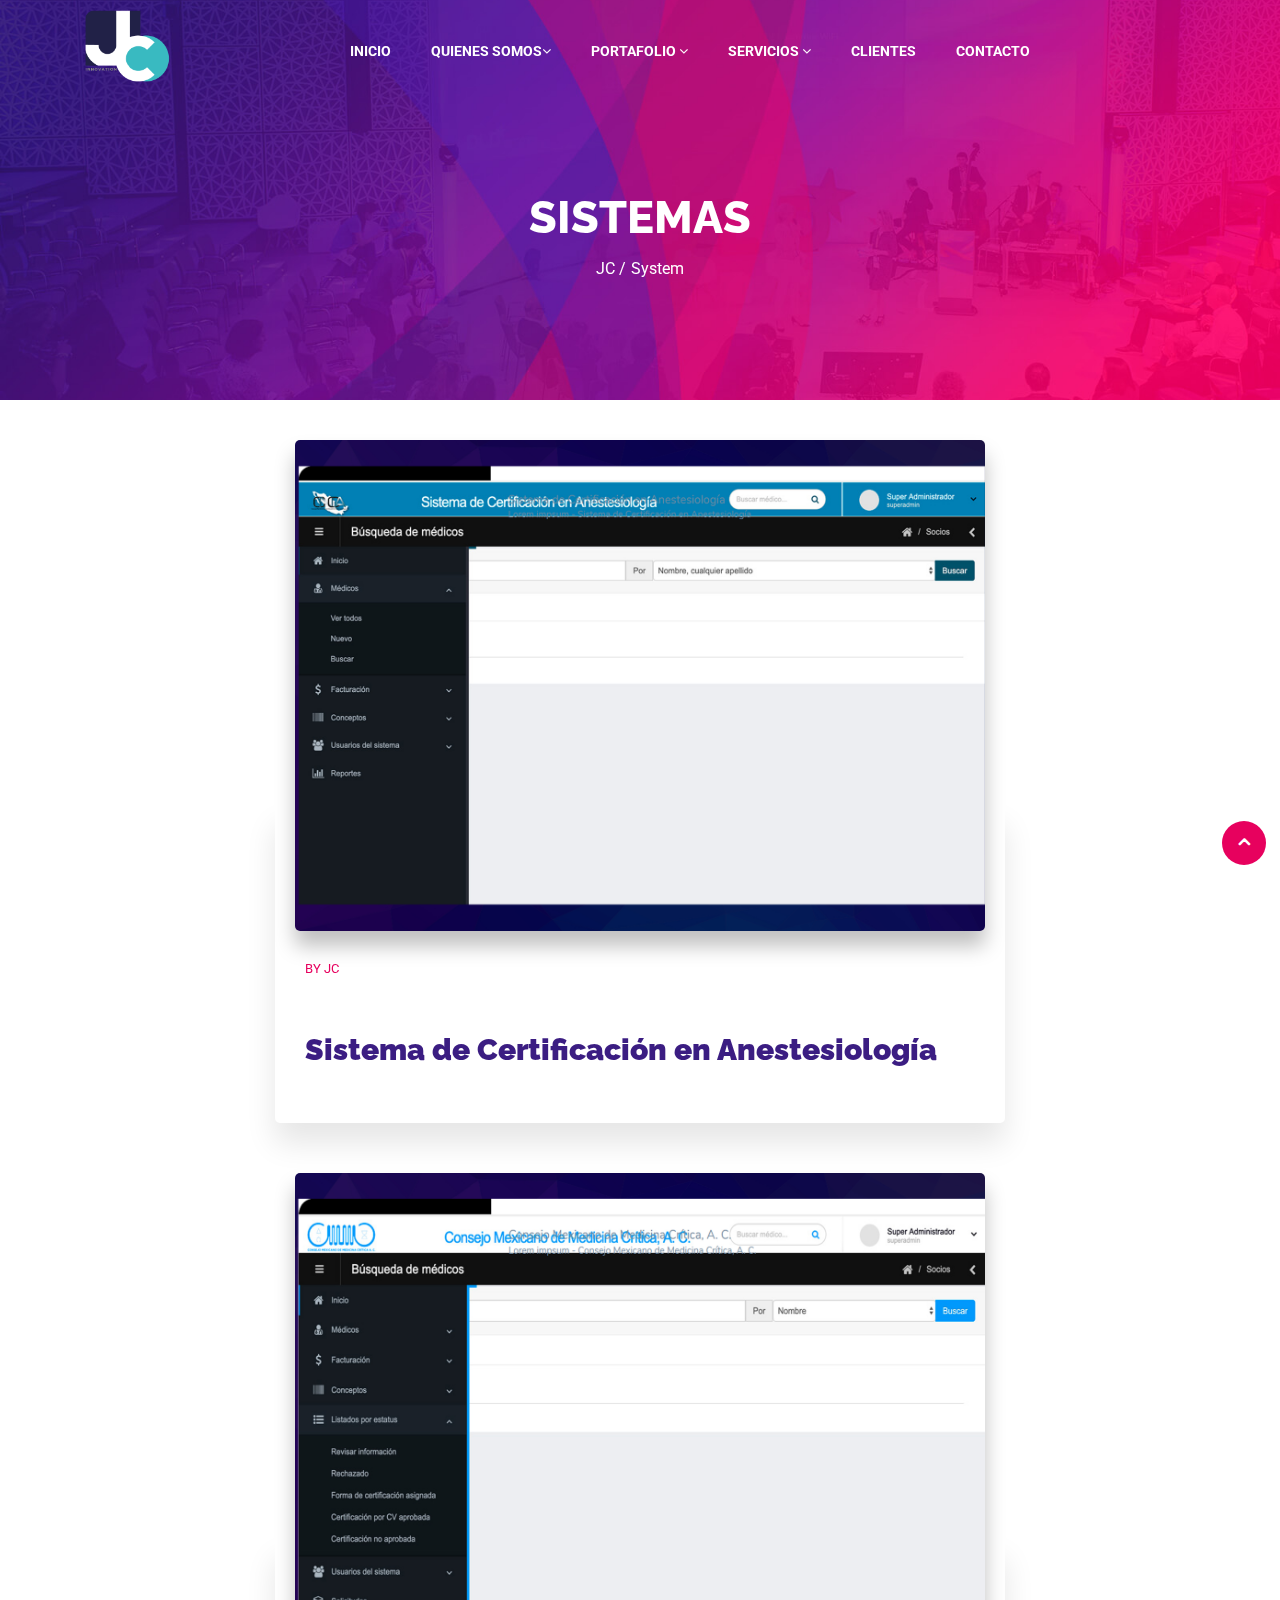
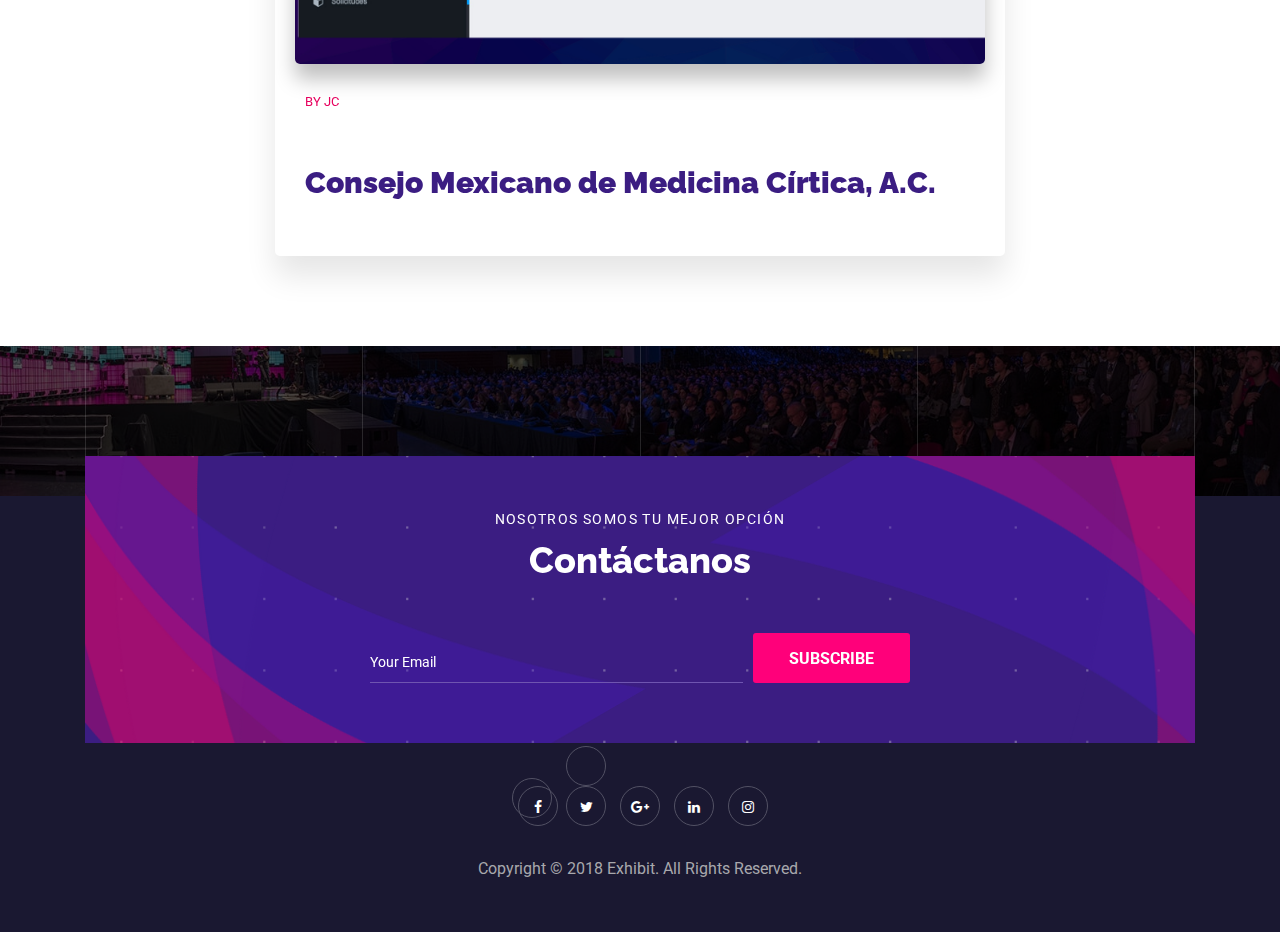
<file: portsystem.html>
<!DOCTYPE html>
<html lang="en">

<head>
   <!-- Basic Page Needs ================================================== -->
   <meta charset="utf-8">

   <!-- Mobile Specific Metas ================================================== -->
   <meta http-equiv="X-UA-Compatible" content="IE=edge">
   <meta name="viewport" content="width=device-width, initial-scale=1.0, user-scalable=0">

   <!-- Site Title -->
   <link rel="icon" type="image/png" href="images/favicon2.png" />
   <title>Sistemas</title>

      <!-- CSS
         ================================================== -->
   <!-- Bootstrap -->
   <link rel="stylesheet" href="css/bootstrap.min.css">

   <!-- FontAwesome -->
   <link rel="stylesheet" href="css/font-awesome.min.css">
   <!-- Animation -->
   <link rel="stylesheet" href="css/animate.css">
   <!-- magnific -->
   <link rel="stylesheet" href="css/magnific-popup.css">
   <!-- carousel -->
   <link rel="stylesheet" href="css/owl.carousel.min.css">
   <!-- isotop -->
   <link rel="stylesheet" href="css/isotop.css">
   <!-- ico fonts -->
   <link rel="stylesheet" href="css/xsIcon.css">
   <!-- Template styles-->
   <link rel="stylesheet" href="css/style.css">
   <!-- Responsive styles-->
   <link rel="stylesheet" href="css/responsive.css">
   <link rel="stylesheet" href="sass/base.css">
   <link rel="stylesheet" href="css/style.css">
   <link rel="stylesheet" href="sass/style.css">
   <link rel="stylesheet" href="css/estilos-slider.css">

   <!-- HTML5 shim and Respond.js IE8 support of HTML5 elements and media queries -->
   <!-- WARNING: Respond.js doesn't work if you view the page via file:// -->
   <!--[if lt IE 9]>
      <script src="https://oss.maxcdn.com/html5shiv/3.7.2/html5shiv.min.js"></script>
      <script src="https://oss.maxcdn.com/respond/1.4.2/respond.min.js"></script>
      <![endif]-->

</head>

<body>
   <div class="body-inner">
      <!-- Header start -->
      <header id="header" class="header header-transparent">
         <div class="container">
            <nav class="navbar navbar-expand-lg navbar-light">
               <!-- logo-->
               <a class="navbar-brand" href="index.html">
               <img src="images/logos/logo-jc.png" style="max-height: 72px" alt="">

               </a>
               <button class="navbar-toggler" type="button" data-toggle="collapse" data-target="#navbarNavDropdown"
                  aria-controls="navbarNavDropdown" aria-expanded="false" aria-label="Toggle navigation">
                  <span class="navbar-toggler-icon"><i class="icon icon-menu"></i></span>
               </button>
               <div class="collapse navbar-collapse justify-content-center" id="navbarNavDropdown">
                <ul class="navbar-nav">
                  <li class="dropdown nav-item active">
                    <a href="index.html" class="" >Inicio <i class=""></i></a>
                    <ul class="" role="menu">
                      <!-- <li><a href="index.html">Home One</a></li> -->
                      <!-- <li><a href="index-2.html">Home Two</a></li>
                      <li><a href="index-3.html">Home Three</a></li>
                      <li><a href="index-4.html">Home Four</a></li>
                      <li><a href="index-5.html">Home Five</a></li>
                      <li><a href="index-6.html">Home Six</a></li>
                      <li><a href="index-7.html">Home Seven</a></li> -->
                    </ul>
                  </li>
                  <li class="dropdown nav-item">
                    <a href="#" class="" data-toggle="dropdown">Quienes somos<i class="fa fa-angle-down"></i></a>
                    <ul class="dropdown-menu" role="menu">
                      <li><a href="nosotros.html">Nosotros</a></li>
                      <!-- <li><a href="gallery.html">Portafol</a></li> -->
                      <!-- <li><a href="faq.html">FAQ</a></li> -->
                      <!-- <li><a href="pricing.html">Pricing Table</a></li> -->
                      <!-- <li><a href="venue.html">Venue</a></li> -->
                      <!-- <li><a href="404.html">Erro Page</a></li>  -->
                    </ul>
                  </li>
                  <li class="nav-item dropdown">
                    <a href="#" class="" data-toggle="dropdown">Portafolio <i class="fa fa-angle-down"></i></a>
                    <ul class="dropdown-menu" role="menu">
                      <!-- <li><a href="speakers-1.html">Speakers-1</a></li>
                      <li><a href="speakers-2.html">Speakers-2</a></li> -->
                      <li><a href="portweb.html">Paginas web</a></li>
                      <li><a href="portapps.php">Apps</a></li>
                      <!-- <li><a href="portsystem.html">Sistemas</a></li> -->

                    </ul>

                  </li>
                  <li class="nav-item dropdown">
                    <a href="#" class="" data-toggle="dropdown">Servicios <i class="fa fa-angle-down"></i></a>
                    <ul class="dropdown-menu" role="menu">
                      <!-- <li><a href="schedule-list.html">Schedule List</a></li> -->
                      <li><a href="servicioweb2.html">Web</a></li>
                      <li><a href="servicioapps.html">Apps</a></li>
                      <li><a href="servicioeventos.html">Eventos</a></li>
                      <li><a href="serviciomedia.html">Social Media</a></li>
                      <li><a href="serviciosistema.html">Sistema de Pago </a></li>

                      <!-- <li><a href="schedule-tab-2.html">Schedule Tab 2</a></li> -->
                    </ul>
                  </li>
                  <li>
                  <a href="clientes.php">Clientes</a>
                  </li>
                  <li class="nav-item dropdown">
                    <a href="#"> Contacto <i class=""></i></a>
                    <!-- <ul class="dropdown-menu" role="menu">
                      <li><a href="blog.html">Blog</a></li>
                      <li><a href="news-single.html">Blog Details</a></li>
                    </ul> -->
                  </li>
                </ul>
              </div>
            </nav>
         </div><!-- container end-->
      </header>
      <!--/ Header end -->

      <div id="page-banner-area" class="page-banner-area" style="background-image:url(./images/hero_area/banner_bg.jpg)">
         <!-- Subpage title start -->
         <div class="page-banner-title">
            <div class="text-center">
               <h2>SISTEMAS</h2>
               <ol class="breadcrumb">
                     <li>
                        <a href="#">JC /</a>
                     </li>
                     <li>
                           System
                     </li>
                  </ol>
            </div>
         </div><!-- Subpage title end -->
      </div><!-- Page Banner end -->

      <section id="main-container" class="main-container">
         <div class="container">
            <div class="row">
               
               <div class="col-lg-8 col-md-8 col-sm-12 mx-auto">
                  <div class="post">
                     <div class="post-media post-image">
                        <a href="#" "><img src="images/portafolio/sistema1.jpg" class="img-fluid" alt=""></a>
                     </div>

                     <div class="post-body">
                        <div class="post-meta">
                           <span class="post-author">
												<a href="#">BY JC</a>
											</span>

                           <!-- <div class="post-meta-date">
                              <span class="day">29</span>
                              <span class="month">October</span>
                              <span class="year">2018</span>
                           </div> -->
                        </div>
                        <div class="entry-header">
                           <h2 class="entry-title">
                              <a href="#">Sistema de Certificación en Anestesiología <br> <a>
                           </h2>
                           <!-- <a class="boton_personalizado" href="https://play.google.com/store/apps/details?id=com.brb.appeventsomera" target="blank">Descarga la APP</a> -->
                        </div><!-- header end -->

                        <!-- <div class="entry-content">
                           <p>How you transform your business asap technology, consumer habit industry on dynamic web
                              design change? Find out from those leading the charge Met Gala</p>
                        </div>

                        <div class="post-footer">
                           <a href="news-single.html" class="btn-link">Read More <i class="icon icon-arrow-right"></i></a>
                        </div> -->

                     </div><!-- post-body end -->
                  </div><!-- 1st post end -->
                  <div class="post">
                     <div class="post-media post-image">
                        <a href="#" ><img src="images/portafolio/sistema2.jpg" class="img-fluid" alt=""></a>
                     </div>

                     <div class="post-body">
                        <div class="post-meta">
                           <span class="post-author">
												<a href="#">BY JC</a>
											</span>

                           <!-- <div class="post-meta-date">
                              <span class="day">29</span>
                              <span class="month">October</span>
                              <span class="year">2018</span>
                           </div> -->
                        </div>
                        <div class="entry-header">
                           <h2 class="entry-title">
                              <a href="#" >Consejo Mexicano de Medicina Círtica, A.C. <br> <a>
                           </h2>
                           <!-- <a class="boton_personalizado" href="https://play.google.com/store/apps/details?id=com.brb.smo01" target="blank">Descarga la APP</a> -->
                        </div><!-- header end -->
                        

                        


                        

                        <!-- <div class="entry-content">
                           <p>How you transform your business asap technology, consumer habit industry on dynamic web
                              design change? Find out from those leading the charge Met Gala</p>
                        </div>

                        <div class="post-footer">
                           <a href="news-single.html" class="btn-link">Read More <i class="icon icon-arrow-right"></i></a>
                        </div> -->

                     </div><!-- post-body end -->
                  </div><!-- 3rd post end -->

               
                  <!-- <div class="pages mt-60">
                     <nav aria-label="Page navigation ">
                        <ul class="pagination mx-auto">
                           <li class="page-item"><a class="page-link" href="#">1</a></li>
                           <li class="page-item"><a class="page-link" href="portapps.html">2</a></li>
                           <li class="page-item"><a class="page-link" href="#">3</a></li>
                           <li class="page-item"><a class="page-link" href="#"><i class="fa fa-long-arrow-right"></i></a></li>
                        </ul>
                     </nav>
                  </div> -->
               

               </div><!-- Content Col end -->

            </div><!-- Main row end -->

         </div><!-- Container end -->
		</section><!-- Main container end -->
		
      <!-- ts footer area start-->
      <div class="footer-area">

			<!-- ts-book-seat start-->
			<section class="ts-book-seat" style="background-image: url(./images/book_seat_img.jpg)">
				<div class="container">
					<div class="row">
						<div class="col-lg-8 mx-auto">
							<div class="book-seat-content text-center mb-70">
								<!-- <h2 class="section-title white">
									<span>Hurry up!</span>
									Book your Seat
								</h2>
								<a href="#" class="btn">Buy Ticket</a> -->
							</div><!-- book seat end-->
						</div><!-- col end-->

					</div><!-- row end-->
					<div class="ts-footer-newsletter">
						<div class="ts-newsletter" style="background-image: url(./images/shap/subscribe_pattern.png)">
							<div class="row">
								<div class="col-lg-6 mx-auto">
									<div class="ts-newsletter-content">
										<h2 class="section-title">
											<span>NOSOTROS SOMOS TU MEJOR OPCIÓN</span>
											Contáctanos
										</h2>
									</div>
									<div class="newsletter-form">
										<form action="#" method="post" class="media align-items-end">
											<div class="email-form-group media-body">
												<input type="email" name="email" id="newsletter-form-email" class="form-control" placeholder="Your Email"
												 autocomplete="off" required="">
											</div>
											<div class="d-flex ts-submit-btn">
												<button class="btn">Subscribe</button>
											</div>
										</form>
									</div>
								</div>
							</div>
						</div>
					</div>
				</div><!-- container end-->
			</section>
			<!-- book seat  end-->

			<!-- footer start-->
			<footer class="ts-footer">
				<div class="container">
					<div class="row">
						<div class="col-lg-8 mx-auto">
							<div class="ts-footer-social text-center mb-30">
								<ul>
									<li>
										<a href="#"><i class="fa fa-facebook"></i></a>
									</li>
									<li>
										<a href="#"><i class="fa fa-twitter"></i></a>
									</li>
									<li>
										<a href="#"><i class="fa fa-google-plus"></i></a>
									</li>
									<li>
										<a href="#"><i class="fa fa-linkedin"></i></a>
									</li>
									<li>
										<a href="#"><i class="fa fa-instagram"></i></a>
									</li>
								</ul>
							</div>
							<!-- footer social end-->
							<div class="footer-menu text-center mb-25">
								<!-- <ul>
									<li><a href="#">About Eventime</a></li>
									<li><a href="#">Blog</a></li>
									<li><a href="#">Contact</a></li>
									<li><a href="#">Tickets</a></li>
									<li><a href="#">Venue</a></li>
								</ul> -->
							</div><!-- footer menu end-->
							<div class="copyright-text text-center">
								<p>Copyright © 2018 Exhibit. All Rights Reserved.</p>
							</div>
						</div>
					</div>
				</div>
			</footer>
			<!-- footer end-->
			<div class="BackTo">
               <a href="#" class="fa fa-angle-up" aria-hidden="true"></a>
           </div>
		</div>
      <!-- ts footer area end-->




      <!-- Javascript Files
            ================================================== -->
      <!-- initialize jQuery Library -->
      <script src="js/jquery.js"></script>

      <script src="js/popper.min.js"></script>
      <!-- Bootstrap jQuery -->
      <script src="js/bootstrap.min.js"></script>
      <!-- Counter -->
      <script src="js/jquery.appear.min.js"></script>
      <!-- Countdown -->
      <script src="js/jquery.jCounter.js"></script>
      <!-- magnific-popup -->
      <script src="js/jquery.magnific-popup.min.js"></script>
      <!-- carousel -->
      <script src="js/owl.carousel.min.js"></script>
      <!-- Waypoints -->
      <script src="js/wow.min.js"></script>
      <!-- isotop -->
      <script src="js/isotope.pkgd.min.js"></script>

      <!-- Template custom -->
      <script src="js/main.js"></script>
   </div>
   <!-- Body inner end -->
</body>

</html>
</file>
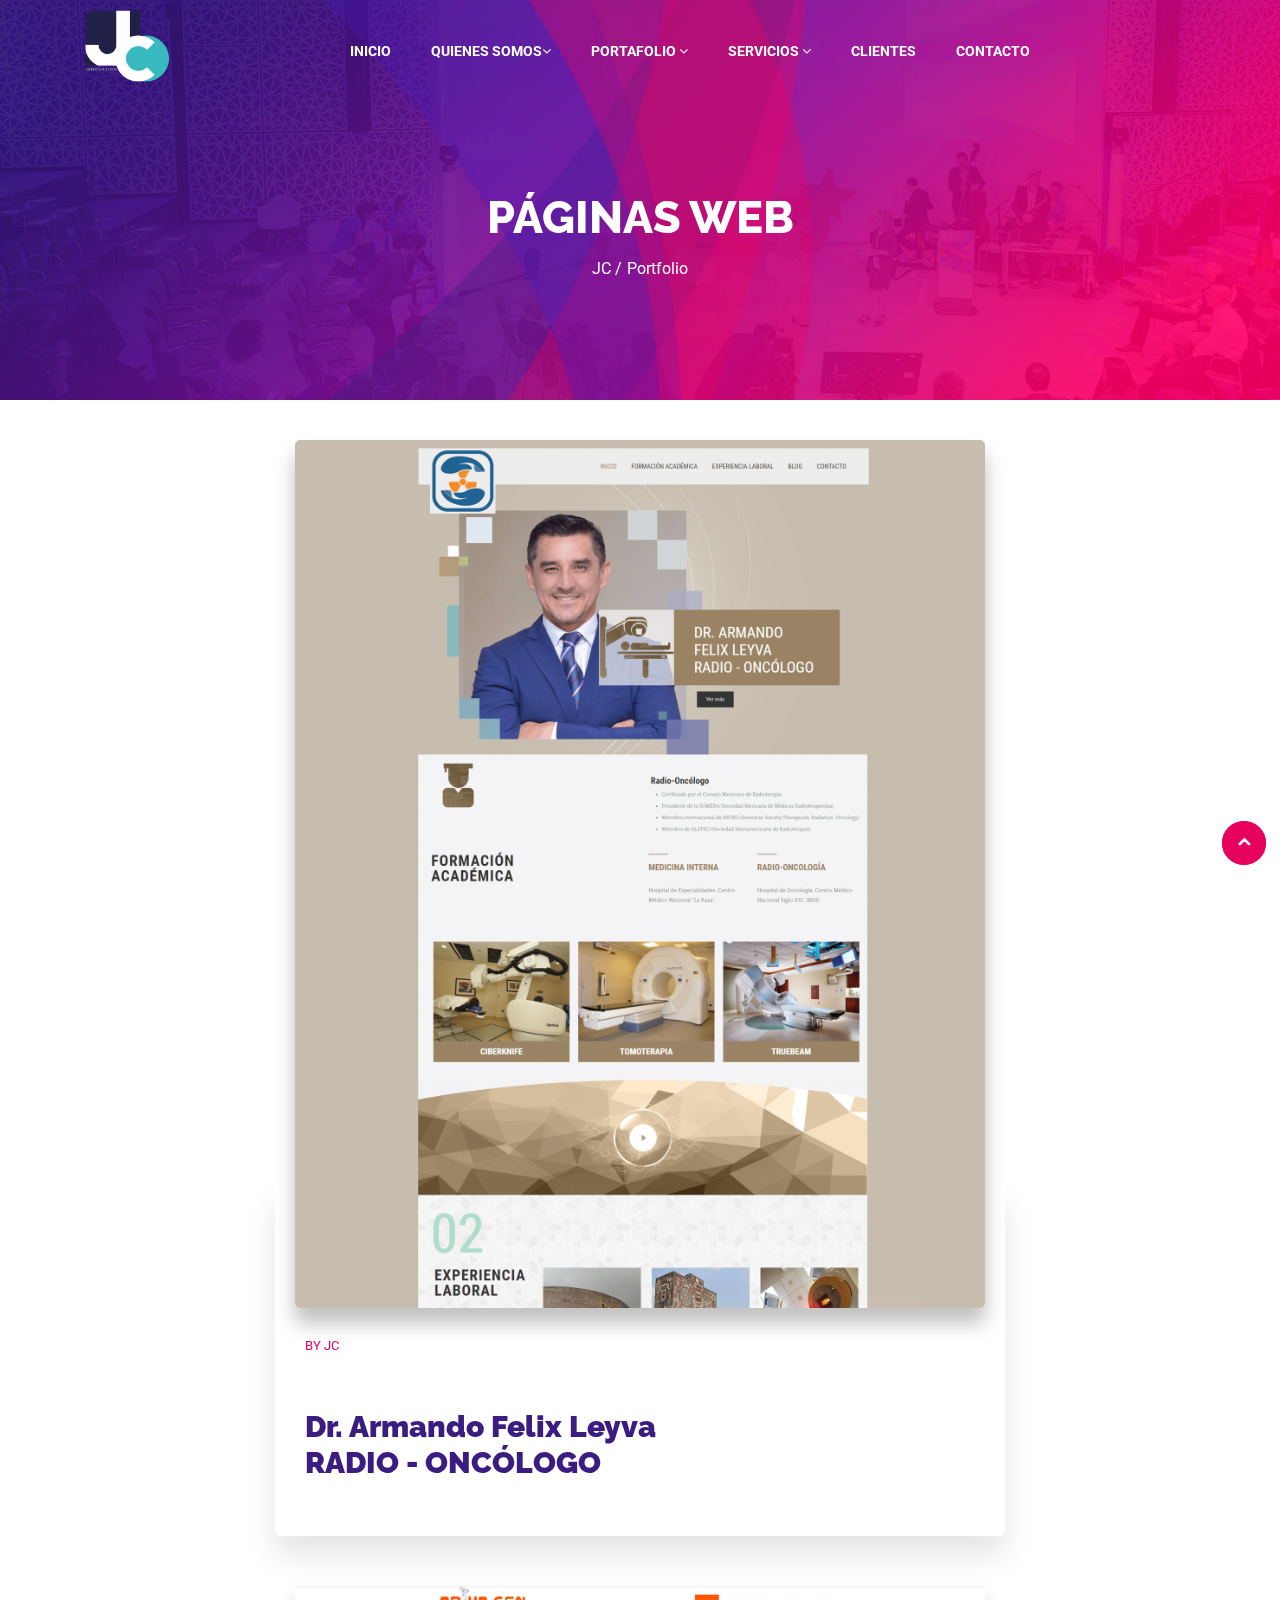
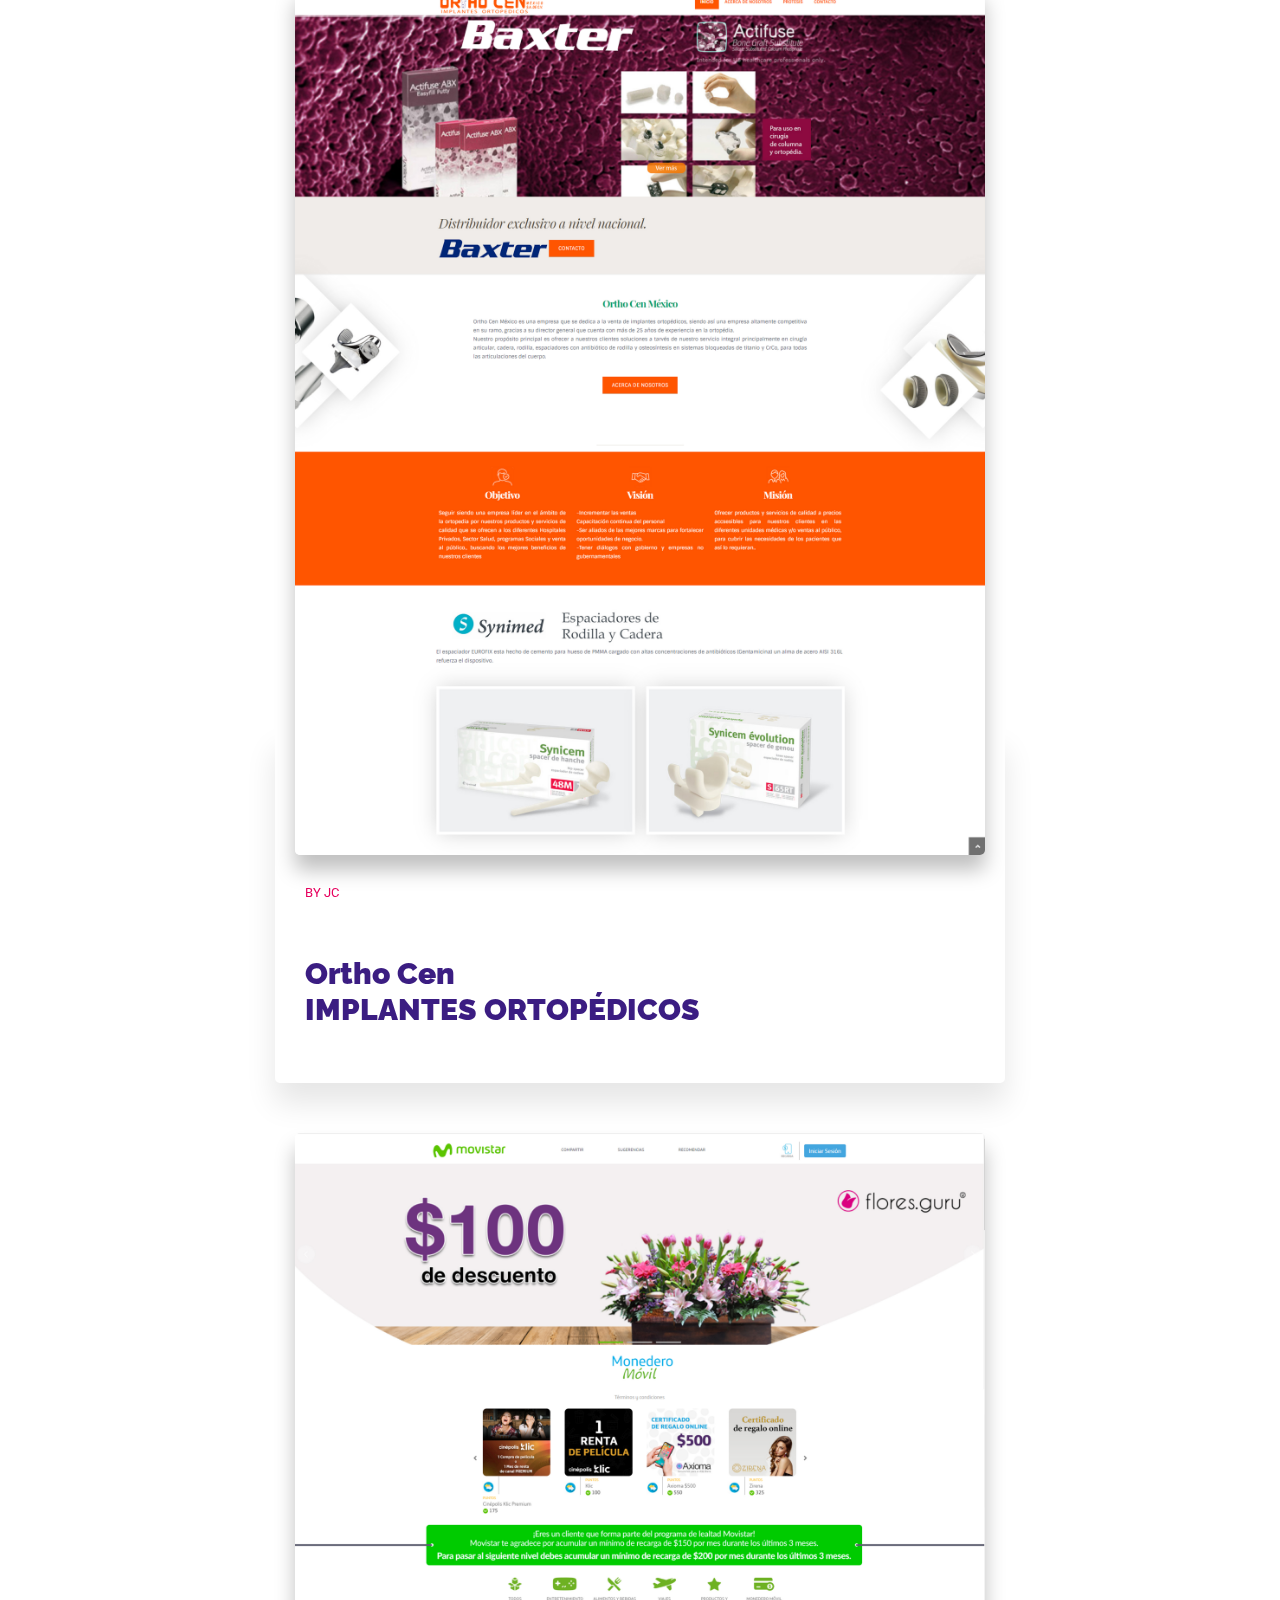
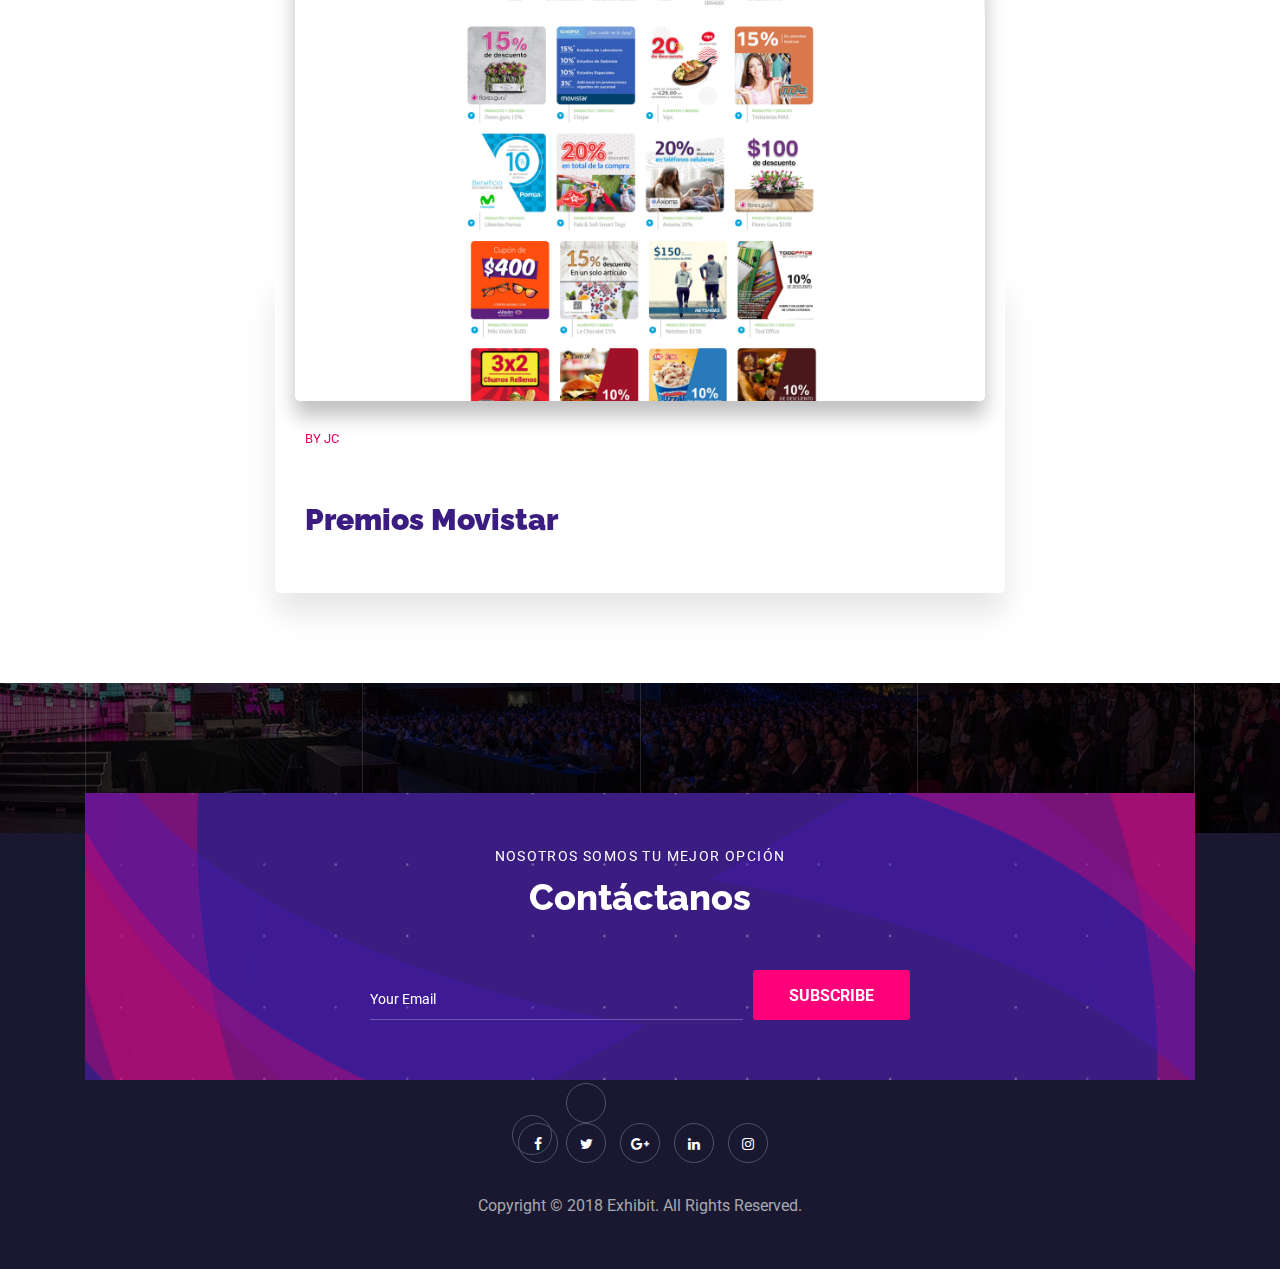
<file: portweb.html>
<!DOCTYPE html>
<html lang="en">

<head>
   <!-- Basic Page Needs ================================================== -->
   <meta charset="utf-8">

   <!-- Mobile Specific Metas ================================================== -->
   <meta http-equiv="X-UA-Compatible" content="IE=edge">
   <meta name="viewport" content="width=device-width, initial-scale=1.0, user-scalable=0">

   <!-- Site Title -->
   <title>Páginas Web</title>
   <link rel="icon" type="image/png" href="images/favicon2.png" />

      <!-- CSS
         ================================================== -->
   <!-- Bootstrap -->
   <link rel="stylesheet" href="css/bootstrap.min.css">

   <!-- FontAwesome -->
   <link rel="stylesheet" href="css/font-awesome.min.css">
   <!-- Animation -->
   <link rel="stylesheet" href="css/animate.css">
   <!-- magnific -->
   <link rel="stylesheet" href="css/magnific-popup.css">
   <!-- carousel -->
   <link rel="stylesheet" href="css/owl.carousel.min.css">
   <!-- isotop -->
   <link rel="stylesheet" href="css/isotop.css">
   <!-- ico fonts -->
   <link rel="stylesheet" href="css/xsIcon.css">
   <!-- Template styles-->
   <link rel="stylesheet" href="css/style.css">
   <link rel="stylesheet" href="sass/style.css">
   <!-- Responsive styles-->
   <link rel="stylesheet" href="css/responsive.css">
   <link rel="stylesheet" href="sass/base.css">
   <link rel="stylesheet" href="css/estilos-slider.css">


   <!-- HTML5 shim and Respond.js IE8 support of HTML5 elements and media queries -->
   <!-- WARNING: Respond.js doesn't work if you view the page via file:// -->
   <!--[if lt IE 9]>
      <script src="https://oss.maxcdn.com/html5shiv/3.7.2/html5shiv.min.js"></script>
      <script src="https://oss.maxcdn.com/respond/1.4.2/respond.min.js"></script>
      <![endif]-->

</head>

<body>
   <div class="body-inner">
      <!-- Header start -->
      <header id="header" class="header header-transparent">
         <div class="container">
            <nav class="navbar navbar-expand-lg navbar-light">
               <!-- logo-->
               <a class="navbar-brand" href="index.html">
               <img src="images/logos/logo-jc.png" style="max-height: 72px" alt="">

               </a>
               <button class="navbar-toggler" type="button" data-toggle="collapse" data-target="#navbarNavDropdown"
                  aria-controls="navbarNavDropdown" aria-expanded="false" aria-label="Toggle navigation">
                  <span class="navbar-toggler-icon"><i class="icon icon-menu"></i></span>
               </button>
               <div class="collapse navbar-collapse justify-content-center" id="navbarNavDropdown">
                <ul class="navbar-nav">
                  <li class="dropdown nav-item active">
                    <a href="index.html" class="" >Inicio <i class=""></i></a>
                    <ul class="" role="menu">
                      <!-- <li><a href="index.html">Home One</a></li> -->
                      <!-- <li><a href="index-2.html">Home Two</a></li>
                      <li><a href="index-3.html">Home Three</a></li>
                      <li><a href="index-4.html">Home Four</a></li>
                      <li><a href="index-5.html">Home Five</a></li>
                      <li><a href="index-6.html">Home Six</a></li>
                      <li><a href="index-7.html">Home Seven</a></li> -->
                    </ul>
                  </li>
                  <li class="dropdown nav-item">
                    <a href="#" class="" data-toggle="dropdown">Quienes somos<i class="fa fa-angle-down"></i></a>
                    <ul class="dropdown-menu" role="menu">
                      <li><a href="nosotros.html">Nosotros</a></li>
                      <!-- <li><a href="gallery.html">Portafol</a></li> -->
                      <!-- <li><a href="faq.html">FAQ</a></li> -->
                      <!-- <li><a href="pricing.html">Pricing Table</a></li> -->
                      <!-- <li><a href="venue.html">Venue</a></li> -->
                      <!-- <li><a href="404.html">Erro Page</a></li>  -->
                    </ul>
                  </li>

                  <li class="nav-item dropdown">
                     <a href="#" class="" data-toggle="dropdown">Portafolio <i class="fa fa-angle-down"></i></a>
                     <ul class="dropdown-menu" role="menu">
                       <!-- <li><a href="speakers-1.html">Speakers-1</a></li>
                       <li><a href="speakers-2.html">Speakers-2</a></li> -->
                       <!-- <li><a href="portweb.php">Paginas web</a></li> -->
                       <li><a href="portapps.html">Apps</a></li>
                       <li><a href="portsystem.html">Sistemas</a></li>
 
                     </ul>
                 
                  <li class="nav-item dropdown">
                    <a href="#" class="" data-toggle="dropdown">Servicios <i class="fa fa-angle-down"></i></a>
                    <ul class="dropdown-menu" role="menu">
                      <!-- <li><a href="schedule-list.html">Schedule List</a></li> -->
                      <li><a href="servicioweb2.html">Web</a></li>
                      <li><a href="servicioapps.html">Apps</a></li>
                      <li><a href="servicioeventos.html">Eventos</a></li>
                      <li><a href="serviciomedia.html">Social Media</a></li>
                      <li><a href="serviciosistema.html">Sistema de Pago </a></li>

                      <!-- <li><a href="schedule-tab-2.html">Schedule Tab 2</a></li> -->
                    </ul>
                  </li>
                  <li>
                  <a href="clientes.html">Clientes</a>
                  </li>
                  <li class="nav-item dropdown">
                    <a href="#"> Contacto <i class=""></i></a>
                    <!-- <ul class="dropdown-menu" role="menu">
                      <li><a href="blog.html">Blog</a></li>
                      <li><a href="news-single.html">Blog Details</a></li>
                    </ul> -->
                  </li>
                </ul>
              </div>
            </nav>
         </div><!-- container end-->
      </header>
      <!--/ Header end -->

      <div id="page-banner-area" class="page-banner-area" style="background-image:url(./images/hero_area/banner_bg.jpg)">
         <!-- Subpage title start -->
         <div class="page-banner-title">
            <div class="text-center">
               <h2>Páginas Web</h2>
               <ol class="breadcrumb">
                     <li>
                        <a href="#">JC /</a>
                     </li>
                     <li>
                           Portfolio
                     </li>
                  </ol>
            </div>
         </div><!-- Subpage title end -->
      </div><!-- Page Banner end -->

      <section id="main-container" class="main-container">
         <div class="container">
            <div class="row">
               
               <div class="col-lg-8 col-md-8 col-sm-12 mx-auto">
                  <div class="post">
                     <div class="post-media post-image">
                        <a href="http://drarmandofelix.com/index.html" target="blank"><img src="images/portafolio/Dr.Armando.jpg" class="img-fluid" alt=""></a>
                     </div>

                     <div class="post-body">
                        <div class="post-meta">
                           <span class="post-author">
												<a href="#">BY JC</a>
											</span>

                           <!-- <div class="post-meta-date">
                              <span class="day">29</span>
                              <span class="month">October</span>
                              <span class="year">2018</span>
                           </div> -->
                        </div>
                        <div class="entry-header">
                           <h2 class="entry-title">
                              <a href="http://drarmandofelix.com/index.html" target="blank">Dr. Armando Felix Leyva <br> RADIO - ONCÓLOGO<a>
                           </h2>
                        </div><!-- header end -->

                        <!-- <div class="entry-content">
                           <p>How you transform your business asap technology, consumer habit industry on dynamic web
                              design change? Find out from those leading the charge Met Gala</p>
                        </div>

                        <div class="post-footer">
                           <a href="news-single.html" class="btn-link">Read More <i class="icon icon-arrow-right"></i></a>
                        </div> -->

                     </div><!-- post-body end -->
                  </div><!-- 1st post end -->
                  <div class="post">
                     <div class="post-media post-image">
                        <a href="https://orthocenmexico.com.mx/" target="blank"><img src="images/portafolio/Baxter.jpg" class="img-fluid" alt=""></a>
                     </div>

                     <div class="post-body">
                        <div class="post-meta">
                           <span class="post-author">
													<a href="#">BY JC</a>
												</span>

                           <!-- <div class="post-meta-date">
                              <span class="day">29</span>
                              <span class="month">October</span>
                              <span class="year">2018</span>
                           </div> -->
                        </div>
                        <div class="entry-header">
                           <h2 class="entry-title">
                              <a href="https://orthocenmexico.com.mx/" target="balnk">Ortho Cen <br>
														IMPLANTES ORTOPÉDICOS</a>
                           </h2>
                        </div><!-- header end -->

                        <!-- <div class="entry-content">
                           <p>How you transform your business asap technology, consumer habit industry on dynamic web
                              design change? Find out from those leading the charge Met Gala</p>
                        </div>

                        <div class="post-footer">
                           <a href="news-single.html" class="btn-link">Read More <i class="icon icon-arrow-right"></i></a>
                        </div> -->

                     </div><!-- post-body end -->
                  </div><!-- 2nd post end -->
                  <div class="post">
                     <div class="post-media post-image">
								<a href="http://premiosmovistar.com/nuevo.php" target="blank"><img src="images/portafolio/Movistar.jpg" class="img-fluid" alt=""></a>
                     </div>

                     <div class="post-body">
                        <div class="post-meta">
                           <span class="post-author">
														<a href="#">BY JC</a>
													</span>

                           <!-- <div class="post-meta-date">
                              <span class="day">29</span>
                              <span class="month">October</span>
                              <span class="year">2018</span>
                           </div> -->
                        </div>
                        <div class="entry-header">
                           <h2 class="entry-title">
                              <a href="http://premiosmovistar.com/nuevo.php" target="blank">Premios Movistar 
															<!-- events why virtual reality</a> -->
                           </h2>
                        </div><!-- header end -->

                        <!-- <div class="entry-content">
                           <p>How you transform your business asap technology, consumer habit industry on dynamic web
                              design change? Find out from those leading the charge Met Gala</p>
                        </div>

                        <div class="post-footer">
                           <a href="news-single.html" class="btn-link">Read More <i class="icon icon-arrow-right"></i></a>
                        </div> -->

                     </div><!-- post-body end -->
                  </div><!-- 3rd post end -->

               
                  <!-- <div class="pages mt-60">
                     <nav aria-label="Page navigation ">
                        <ul class="pagination mx-auto">
                           <li class="page-item"><a class="page-link" href="#">1</a></li>
                           <li class="page-item"><a class="page-link" href="portapps.html">2</a></li>
                           <li class="page-item"><a class="page-link" href="#">3</a></li>
                           <li class="page-item"><a class="page-link" href="#"><i class="fa fa-long-arrow-right"></i></a></li>
                        </ul>
                     </nav>
                  </div>
                -->

               </div><!-- Content Col end -->

            </div><!-- Main row end -->

         </div><!-- Container end -->
		</section><!-- Main container end -->
		
		<!-- ts footer area start-->
		<div class="footer-area">

			<!-- ts-book-seat start-->
			<section class="ts-book-seat" style="background-image: url(./images/book_seat_img.jpg)">
				<div class="container">
					<div class="row">
						<div class="col-lg-8 mx-auto">
							<div class="book-seat-content text-center mb-70">
								<!-- <h2 class="section-title white">
									<span>Hurry up!</span>
									Book your Seat
								</h2>
								<a href="#" class="btn">Buy Ticket</a> -->
							</div><!-- book seat end-->
						</div><!-- col end-->

					</div><!-- row end-->
					<div class="ts-footer-newsletter">
						<div class="ts-newsletter" style="background-image: url(./images/shap/subscribe_pattern.png)">
							<div class="row">
								<div class="col-lg-6 mx-auto">
									<div class="ts-newsletter-content">
										<h2 class="section-title">
											<span>NOSOTROS SOMOS TU MEJOR OPCIÓN</span>
											Contáctanos
										</h2>
									</div>
									<div class="newsletter-form">
										<form action="#" method="post" class="media align-items-end">
											<div class="email-form-group media-body">
												<input type="email" name="email" id="newsletter-form-email" class="form-control" placeholder="Your Email"
												 autocomplete="off" required="">
											</div>
											<div class="d-flex ts-submit-btn">
												<button class="btn">Subscribe</button>
											</div>
										</form>
									</div>
								</div>
							</div>
						</div>
					</div>
				</div><!-- container end-->
			</section>
			<!-- book seat  end-->

			<!-- footer start-->
			<footer class="ts-footer">
				<div class="container">
					<div class="row">
						<div class="col-lg-8 mx-auto">
							<div class="ts-footer-social text-center mb-30">
								<ul>
									<li>
										<a href="#"><i class="fa fa-facebook"></i></a>
									</li>
									<li>
										<a href="#"><i class="fa fa-twitter"></i></a>
									</li>
									<li>
										<a href="#"><i class="fa fa-google-plus"></i></a>
									</li>
									<li>
										<a href="#"><i class="fa fa-linkedin"></i></a>
									</li>
									<li>
										<a href="#"><i class="fa fa-instagram"></i></a>
									</li>
								</ul>
							</div>
							<!-- footer social end-->
							<div class="footer-menu text-center mb-25">
								<!-- <ul>
									<li><a href="#">About Eventime</a></li>
									<li><a href="#">Blog</a></li>
									<li><a href="#">Contact</a></li>
									<li><a href="#">Tickets</a></li>
									<li><a href="#">Venue</a></li>
								</ul> -->
							</div><!-- footer menu end-->
							<div class="copyright-text text-center">
								<p>Copyright © 2018 Exhibit. All Rights Reserved.</p>
							</div>
						</div>
					</div>
				</div>
			</footer>
			<!-- footer end-->
			<div class="BackTo">
               <a href="#" class="fa fa-angle-up" aria-hidden="true"></a>
           </div>
		</div>
                  <!-- footer end-->
                  
                  <div class="BackTo">
                              <a href="#" class="fa fa-angle-up" aria-hidden="true"></a>
                          </div>
	
		</div>
		<!-- ts footer area end-->




      <!-- Javascript Files
            ================================================== -->
      <!-- initialize jQuery Library -->
      <script src="js/jquery.js"></script>

      <script src="js/popper.min.js"></script>
      <!-- Bootstrap jQuery -->
      <script src="js/bootstrap.min.js"></script>
      <!-- Counter -->
      <script src="js/jquery.appear.min.js"></script>
      <!-- Countdown -->
      <script src="js/jquery.jCounter.js"></script>
      <!-- magnific-popup -->
      <script src="js/jquery.magnific-popup.min.js"></script>
      <!-- carousel -->
      <script src="js/owl.carousel.min.js"></script>
      <!-- Waypoints -->
      <script src="js/wow.min.js"></script>
      <!-- isotop -->
      <script src="js/isotope.pkgd.min.js"></script>

      <!-- Template custom -->
      <script src="js/main.js"></script>
   </div>
   <!-- Body inner end -->
</body>

</html>
</file>
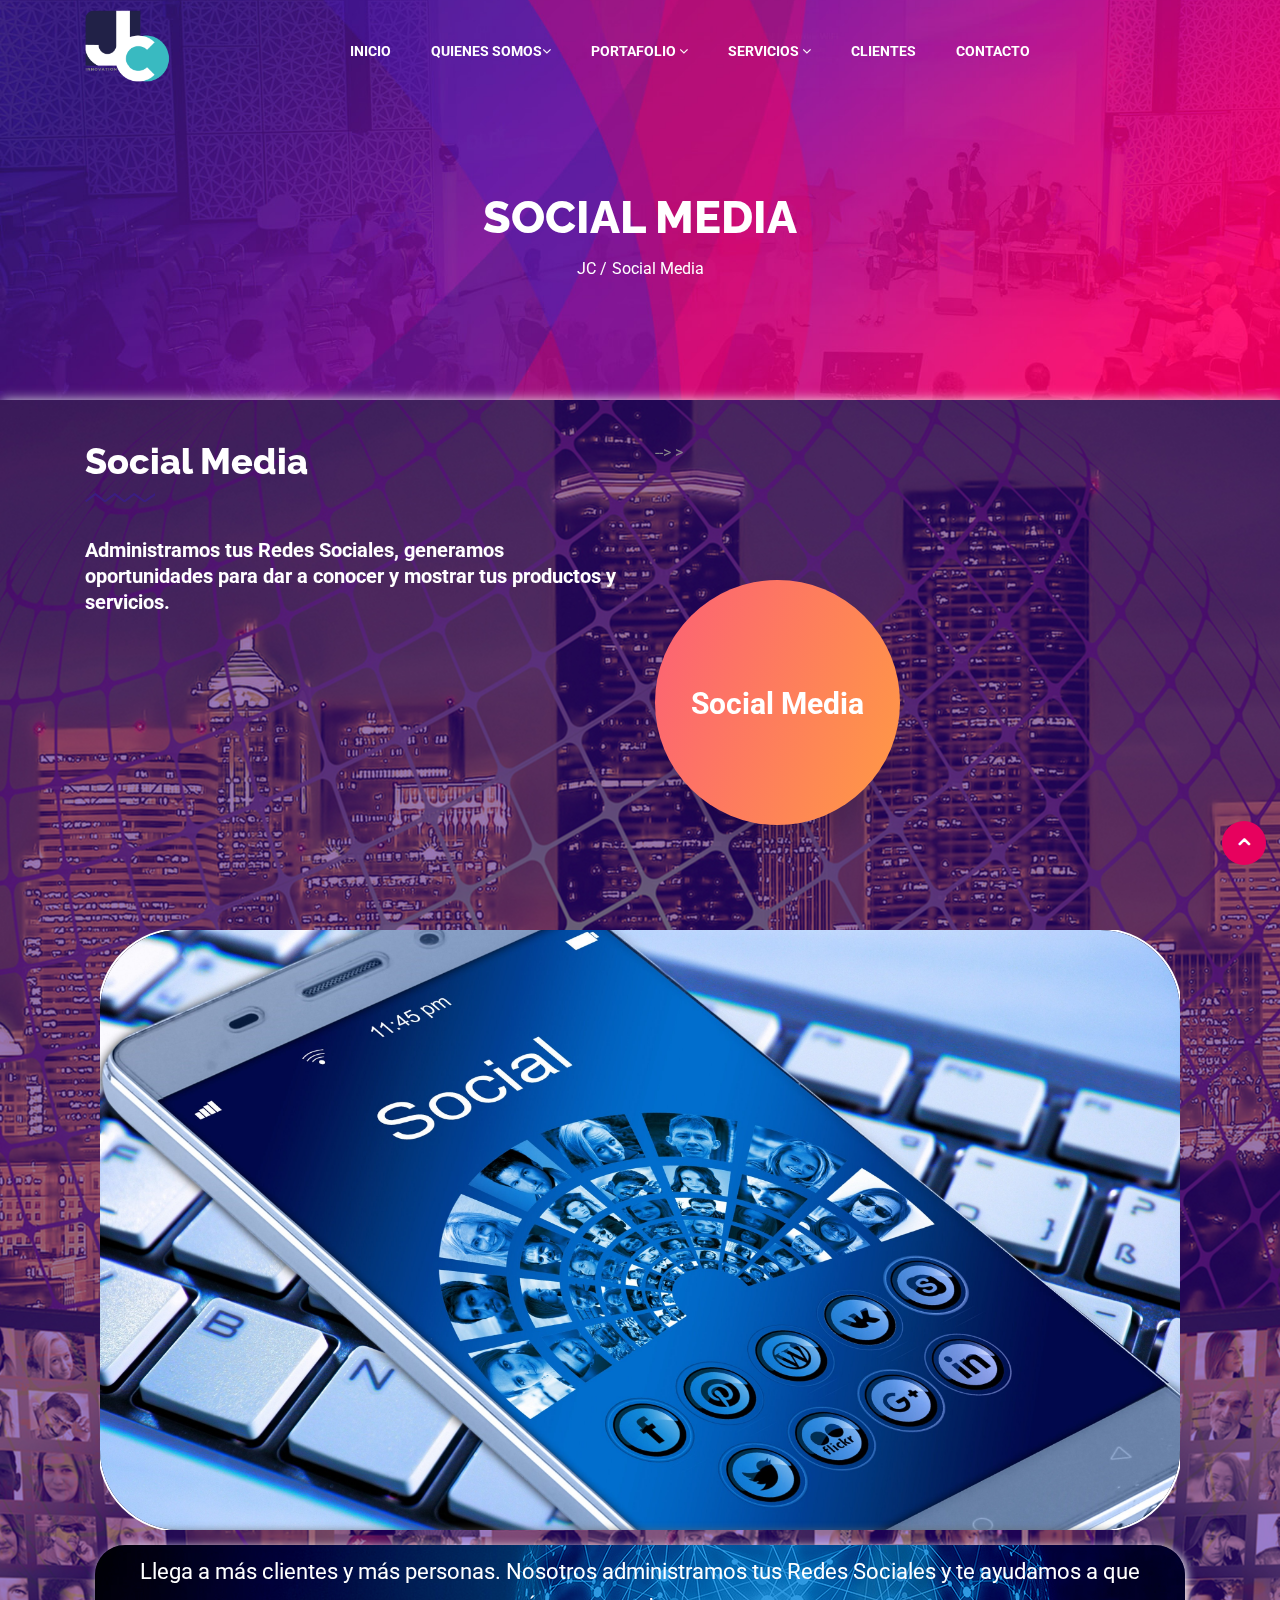
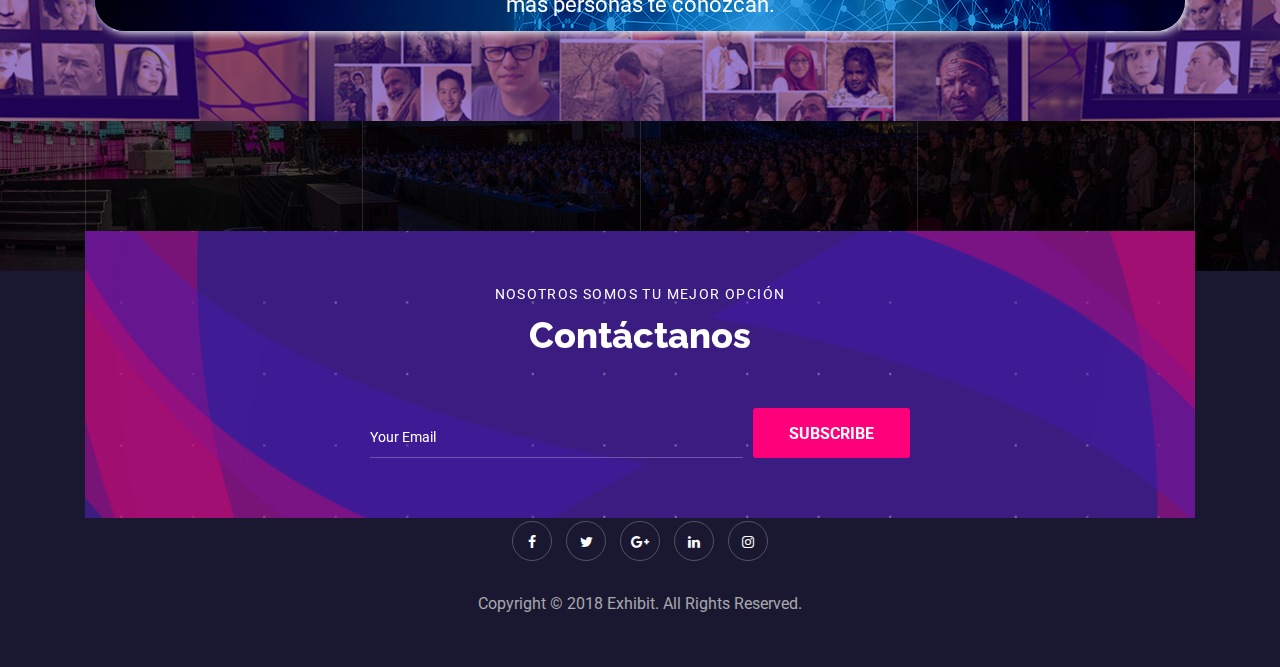
<file: serviciomedia.html>
<!DOCTYPE html>
<html lang="en">

<head>
   <!-- Basic Page Needs ================================================== -->
   <meta charset="utf-8">

   <!-- Mobile Specific Metas ================================================== -->
   <meta http-equiv="X-UA-Compatible" content="IE=edge">
   <meta name="viewport" content="width=device-width, initial-scale=1.0, user-scalable=0">

   <!-- Site Title -->
   <title>Servicio Social Media</title>
   <link rel="icon" type="image/png" href="images/favicon2.png" />



   <!-- CSS
         ================================================== -->
   <!-- Bootstrap -->
   <link rel="stylesheet" href="css/bootstrap.min.css">

   <!-- FontAwesome -->
   <link rel="stylesheet" href="css/font-awesome.min.css">
   <!-- Animation -->
   <link rel="stylesheet" href="css/animate.css">
   <!-- magnific -->
   <link rel="stylesheet" href="css/magnific-popup.css">
   <!-- carousel -->
   <link rel="stylesheet" href="css/owl.carousel.min.css">
   <!-- isotop -->
   <link rel="stylesheet" href="css/isotop.css">
   <!-- ico fonts -->
   <link rel="stylesheet" href="css/xsIcon.css">
   <!-- Template styles-->
   <link rel="stylesheet" href="css/style.css">
   <!-- Responsive styles-->
   <link rel="stylesheet" href="css/responsive.css">
   <link rel="stylesheet" href="sass/base.css">
   <link rel="stylesheet" href="css/style.css">
   <link rel="stylesheet" href="sass/style.css">
   <link rel="stylesheet" href="css/estilos-slider.css">

   <!-- HTML5 shim and Respond.js IE8 support of HTML5 elements and media queries -->
   <!-- WARNING: Respond.js doesn't work if you view the page via file:// -->
   <!--[if lt IE 9]>
      <script src="https://oss.maxcdn.com/html5shiv/3.7.2/html5shiv.min.js"></script>
      <script src="https://oss.maxcdn.com/respond/1.4.2/respond.min.js"></script>
      <![endif]-->

</head>

<body>
   <div class="body-inner">
      <!-- Header start -->
      <header id="header" class="header header-transparent">
         <div class="container">
            <nav class="navbar navbar-expand-lg navbar-light">
               <!-- logo-->
               <a class="navbar-brand" href="index.html">
               <img src="images/logos/logo-jc.png" style="max-height: 72px" alt="">

               </a>
               <button class="navbar-toggler" type="button" data-toggle="collapse" data-target="#navbarNavDropdown"
                  aria-controls="navbarNavDropdown" aria-expanded="false" aria-label="Toggle navigation">
                  <span class="navbar-toggler-icon"><i class="icon icon-menu"></i></span>
               </button>
               <div class="collapse navbar-collapse justify-content-center" id="navbarNavDropdown">
                <ul class="navbar-nav">
                  <li class="dropdown nav-item active">
                    <a href="index.html" class="" >Inicio <i class=""></i></a>
                    <ul class="" role="menu">
                      <!-- <li><a href="index.html">Home One</a></li> -->
                      <!-- <li><a href="index-2.html">Home Two</a></li>
                      <li><a href="index-3.html">Home Three</a></li>
                      <li><a href="index-4.html">Home Four</a></li>
                      <li><a href="index-5.html">Home Five</a></li>
                      <li><a href="index-6.html">Home Six</a></li>
                      <li><a href="index-7.html">Home Seven</a></li> -->
                    </ul>
                  </li>
                  <li class="dropdown nav-item">
                    <a href="#" class="" data-toggle="dropdown">Quienes somos<i class="fa fa-angle-down"></i></a>
                    <ul class="dropdown-menu" role="menu">
                      <li><a href="nosotros.html">Nosotros</a></li>
                      <!-- <li><a href="gallery.html">Portafol</a></li> -->
                      <!-- <li><a href="faq.html">FAQ</a></li> -->
                      <!-- <li><a href="pricing.html">Pricing Table</a></li> -->
                      <!-- <li><a href="venue.html">Venue</a></li> -->
                      <!-- <li><a href="404.html">Erro Page</a></li>  -->
                    </ul>
                  </li>
                  <li class="nav-item dropdown">
                    <a href="#" class="" data-toggle="dropdown">Portafolio <i class="fa fa-angle-down"></i></a>
                    <ul class="dropdown-menu" role="menu">
                      <!-- <li><a href="speakers-1.html">Speakers-1</a></li>
                      <li><a href="speakers-2.html">Speakers-2</a></li> -->
                      <li><a href="portweb.html">Paginas web</a></li>
                      <li><a href="portapps.html">Apps</a></li>
                      <li><a href="portsystem.html">Sistemas</a></li>

                    </ul>

                  </li>
                  <li class="nav-item dropdown">
                    <a href="#" class="" data-toggle="dropdown">Servicios <i class="fa fa-angle-down"></i></a>
                    <ul class="dropdown-menu" role="menu">
                      <!-- <li><a href="schedule-list.html">Schedule List</a></li> -->
                      <li><a href="servicioweb2.html">Web</a></li>
                      <li><a href="servicioapps.html">Apps</a></li>
                      <li><a href="servicioeventos.html">Eventos</a></li>
                      <!-- <li><a href="serviciomedia.php">Social Media</a></li> -->
                      <li><a href="serviciosistema.html">Sistema de Pago </a></li>

                      <!-- <li><a href="schedule-tab-2.html">Schedule Tab 2</a></li> -->
                    </ul>
                  </li>
                  <li>
                  <a href="clientes.phtml">Clientes</a>
                  </li>
                  <li class="nav-item dropdown">
                    <a href="#"> Contacto <i class=""></i></a>
                    <!-- <ul class="dropdown-menu" role="menu">
                      <li><a href="blog.html">Blog</a></li>
                      <li><a href="news-single.html">Blog Details</a></li>
                    </ul> -->
                  </li>
                </ul>
              </div>
            </nav>
         </div><!-- container end-->
      </header>
      <!--/ Header end -->

      <div id="page-banner-area" class="page-banner-area" style="background-image:url(./images/hero_area/banner_bg.jpg)">
         <!-- Subpage title start -->
         <div class="page-banner-title">
            <div class="text-center">
               <h2>SOCIAL MEDIA</h2>
               <ol class="breadcrumb">
                  <li>
                     <a href="#">JC /</a>
                  </li>
                  <li>
                     Social Media
                  </li>
               </ol>
            </div>
         </div><!-- Subpage title end -->
      </div><!-- Page Banner end -->

      <section class="ts-schedule4">
         <div class="container">
            <div class="row">
               <div class="col-lg-6">
                  <div class="ts-schedule-content">
                     <h2 class="column-title">
                        <!-- <span>Schedule Details</span> -->
                        Social Media
                     </h2>
                     <p class="text-web">Administramos tus Redes Sociales, generamos oportunidades para dar a conocer y mostrar tus productos y servicios.
                     
                     </p>
                  </div>
               </div><!-- col end-->
               <div class="col-lg-6">
                  <div class="ts-schedule-info mb-70">
                     <ul class="nav nav-tabs" role="tablist">
                        <li class="nav-item">
                           <a class="active" title="Click Me" href="#date1" role="tab" data-toggle="tab">
														<h3>Social Media</h3>
														<!-- <span>Friday</span> -->
												</a>
                        </li>
                        <!-- <li class="nav-item">
                           <a class="" href="#date2" title="Click Me" role="tab" data-toggle="tab">        <h3>Registros en línea</h3>
														<!-- <span>Saturday</span> -->
												</a>
                        </li> -->
                        >
                     </ul>
                     <!-- Tab panes -->
                  </div>
               </div><!-- col end-->
            </div><!-- row end-->
            <div class="row">
               <div class="col-lg-12">
                  <div class="tab-content schedule-tabs">
                     <div role="tabpanel" class="tab-pane active" id="date1">
                    <section class="desig-web">
                        <div class="cont-design-web">
                           <div class="container-slider">
                              <!-- <h3>Slider automático solo con CSS</h3> -->
                              <input type="checkbox" id="pausa">
                              <div class="slider">
                                <div class="show">
                                  <img src="images/portafolio/social1.jpg" alt="">
                                  <img src="images/portafolio/social2.jpg" alt="">
                                  <img src="images/portafolio/social3.png" alt="">
                                  <img src="images/portafolio/social4.jpg" alt="">
                                </div>
                              </div>
                              <!-- <label for="pausa">Stop</label> -->
                          </div>                      

                        </div>
                        <div class="text-design-web">
                            <p>
                                Llega a más clientes y más personas. Nosotros administramos tus Redes Sociales y te ayudamos a que más personas te conozcan.
                            </p>
                        </div>
                         
                       
                    </section>
                        <!--schedule-listing end -->
                        <!-- <div class="schedule-listing-btn">
                           <a href="#" class="btn">More Details</a>
                        </div> -->
                     </div>
                     <div role="tabpanel" class="tab-pane" id="date2">

                        


                        
                       
                             
         </div><!-- container end-->

         <div role="tabpanel" class="tab-pane" id="date3">

            <section class="desig-web">
                <div class="cont-design-web">
                  <div class="container-slider">
                     <!-- <h3>Slider automático solo con CSS</h3> -->
                     <input type="checkbox" id="pausa">
                     <div class="slider">
                       <div class="show">
                         <img src="images/portafolio/diseño1.jpg" alt="">
                         <img src="images/portafolio/diseño2.jpg" alt="">
                         <img src="images/portafolio/diseño3.png" alt="">
                         <img src="images/portafolio/diseño4.jpg" alt="">
                       </div>
                     </div>
                     <!-- <label for="pausa">Stop</label> -->
                 </div>                      

                </div>
                <div class="text-design-web">
                    <p>
                     Diseñamos tu aplicación visualmente a tu gusto y funcional, adecuada a tu empresa y necesidades.
                    </p>
                </div>
                 
               
            </section>


            
           
                 
          </div>


      </section>
         <!-- book seat  end-->

         <!-- ts footer area start-->
       <div class="footer-area">

			<!-- ts-book-seat start-->
			<section class="ts-book-seat" style="background-image: url(./images/book_seat_img.jpg)">
				<div class="container">
					<div class="row">
						<div class="col-lg-8 mx-auto">
							<div class="book-seat-content text-center mb-70">
								<!-- <h2 class="section-title white">
									<span>Hurry up!</span>
									Book your Seat
								</h2>
								<a href="#" class="btn">Buy Ticket</a> -->
							</div><!-- book seat end-->
						</div><!-- col end-->

					</div><!-- row end-->
					<div class="ts-footer-newsletter">
						<div class="ts-newsletter" style="background-image: url(./images/shap/subscribe_pattern.png)">
							<div class="row">
								<div class="col-lg-6 mx-auto">
									<div class="ts-newsletter-content">
										<h2 class="section-title">
											<span>NOSOTROS SOMOS TU MEJOR OPCIÓN</span>
											Contáctanos
										</h2>
									</div>
									<div class="newsletter-form">
										<form action="#" method="post" class="media align-items-end">
											<div class="email-form-group media-body">
												<input type="email" name="email" id="newsletter-form-email" class="form-control" placeholder="Your Email"
												 autocomplete="off" required="">
											</div>
											<div class="d-flex ts-submit-btn">
												<button class="btn">Subscribe</button>
											</div>
										</form>
									</div>
								</div>
							</div>
						</div>
					</div>
				</div><!-- container end-->
			</section>
			<!-- book seat  end-->

			<!-- footer start-->
			<footer class="ts-footer">
				<div class="container">
					<div class="row">
						<div class="col-lg-8 mx-auto">
							<div class="ts-footer-social text-center mb-30">
								<ul>
									<li>
										<a href="#"><i class="fa fa-facebook"></i></a>
									</li>
									<li>
										<a href="#"><i class="fa fa-twitter"></i></a>
									</li>
									<li>
										<a href="#"><i class="fa fa-google-plus"></i></a>
									</li>
									<li>
										<a href="#"><i class="fa fa-linkedin"></i></a>
									</li>
									<li>
										<a href="#"><i class="fa fa-instagram"></i></a>
									</li>
								</ul>
							</div>
							<!-- footer social end-->
							<div class="footer-menu text-center mb-25">
								<!-- <ul>
									<li><a href="#">About Eventime</a></li>
									<li><a href="#">Blog</a></li>
									<li><a href="#">Contact</a></li>
									<li><a href="#">Tickets</a></li>
									<li><a href="#">Venue</a></li>
								</ul> -->
							</div><!-- footer menu end-->
							<div class="copyright-text text-center">
								<p>Copyright © 2018 Exhibit. All Rights Reserved.</p>
							</div>
						</div>
					</div>
				</div>
			</footer>
			<!-- footer end-->
			<div class="BackTo">
               <a href="#" class="fa fa-angle-up" aria-hidden="true"></a>
           </div>
		</div>
      <!-- ts footer area end-->





      <!-- Javascript Files
            ================================================== -->
      <!-- initialize jQuery Library -->
      <script src="js/jquery.js"></script>

      <script src="js/popper.min.js"></script>
      <!-- Bootstrap jQuery -->
      <script src="js/bootstrap.min.js"></script>
      <!-- Counter -->
      <script src="js/jquery.appear.min.js"></script>
      <!-- Countdown -->
      <script src="js/jquery.jCounter.js"></script>
      <!-- magnific-popup -->
      <script src="js/jquery.magnific-popup.min.js"></script>
      <!-- carousel -->
      <script src="js/owl.carousel.min.js"></script>
      <!-- Waypoints -->
      <script src="js/wow.min.js"></script>
      <!-- isotop -->
      <script src="js/isotope.pkgd.min.js"></script>

      <!-- Template custom -->
      <script src="js/main.js"></script>
   </div>
   <!-- Body inner end -->
</body>

</html>
</file>
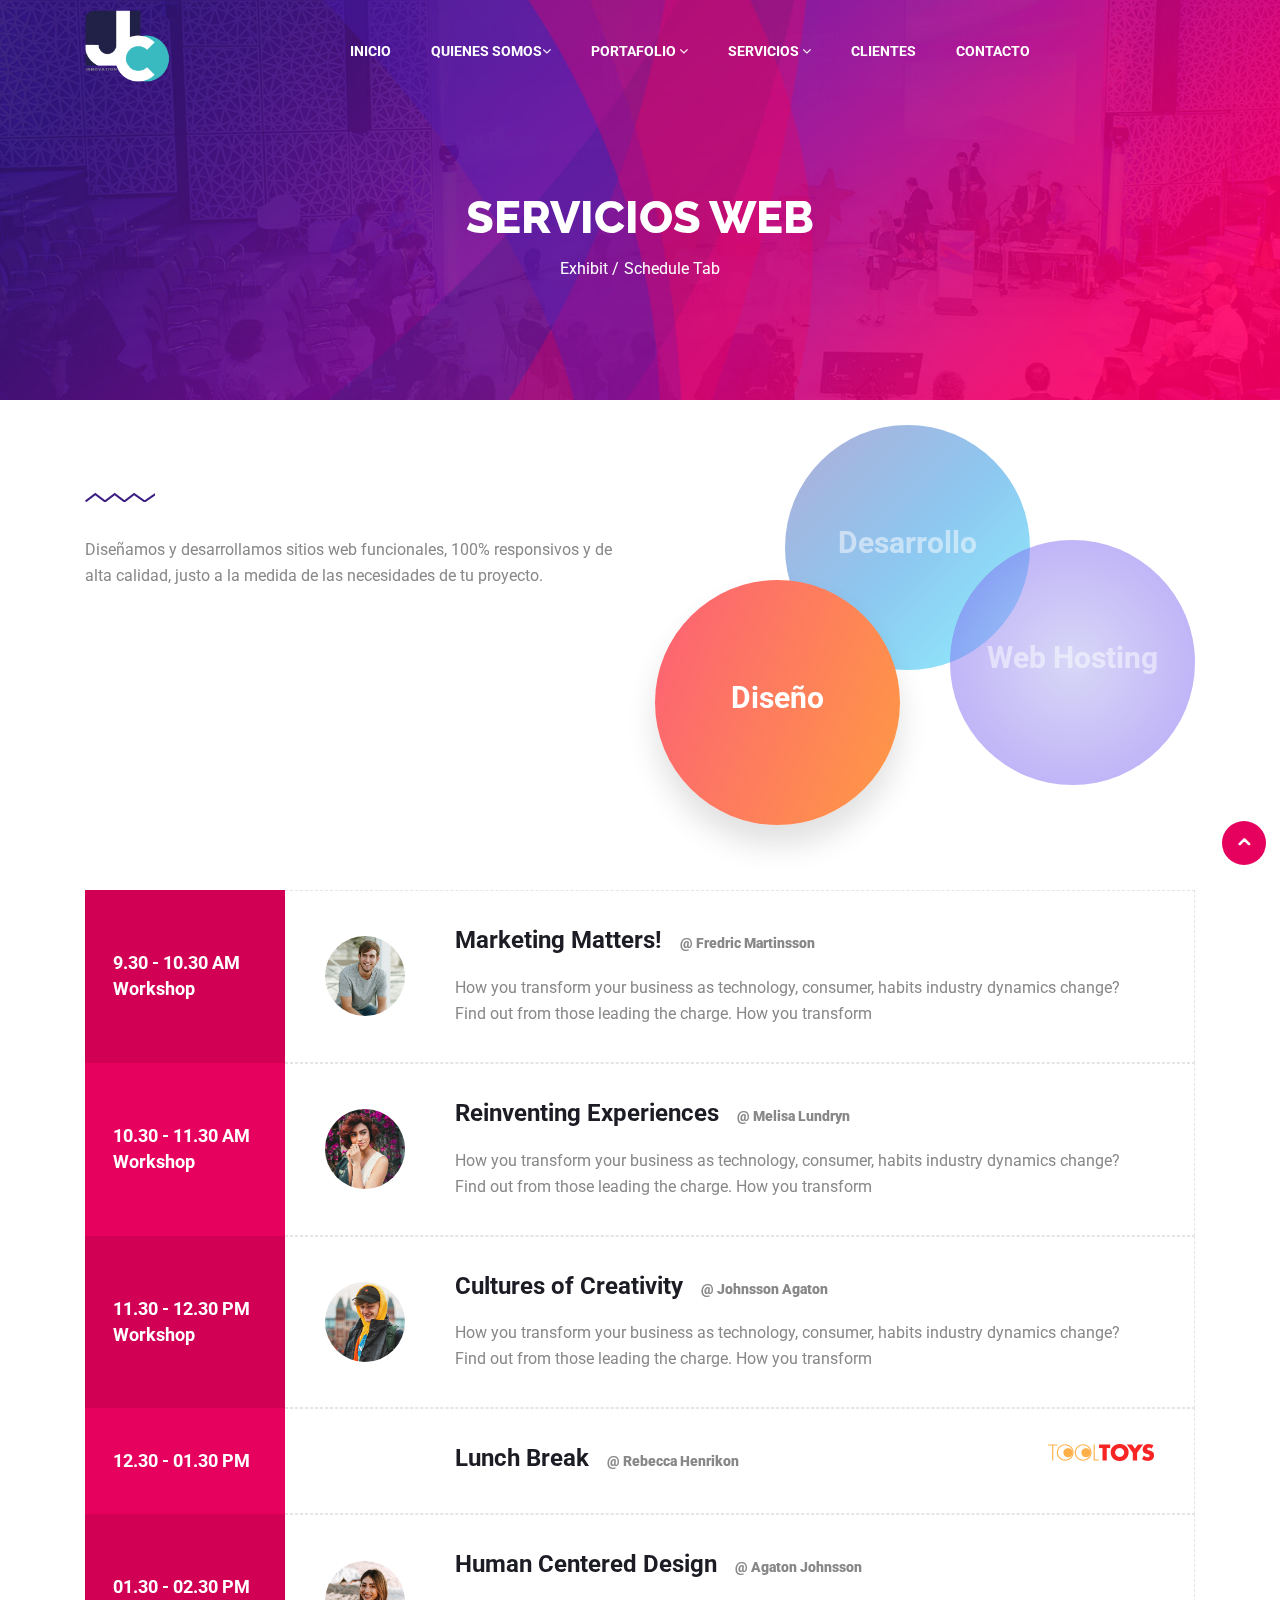
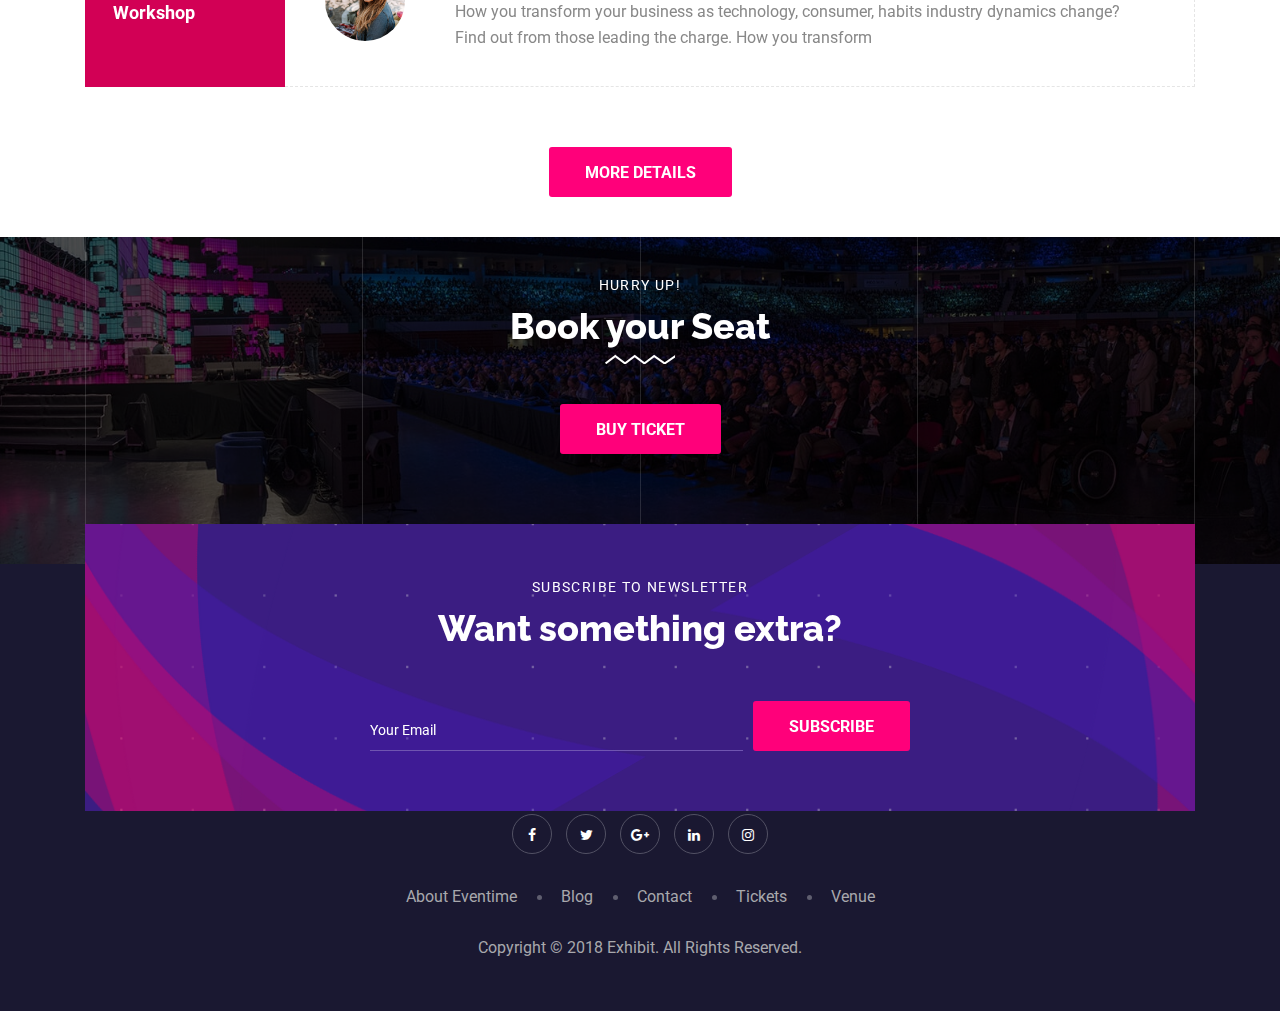
<file: servicioweb.html>
<!DOCTYPE html>
<html lang="en">

<head>
   <!-- Basic Page Needs ================================================== -->
   <meta charset="utf-8">

   <!-- Mobile Specific Metas ================================================== -->
   <meta http-equiv="X-UA-Compatible" content="IE=edge">
   <meta name="viewport" content="width=device-width, initial-scale=1.0, user-scalable=0">

   <!-- Site Title -->
   <title>Servicios Web</title>
   <link rel="icon" type="image/png" href="images/favicon2.png" />

   <!-- CSS
         ================================================== -->
   <!-- Bootstrap -->
   <link rel="stylesheet" href="css/bootstrap.min.css">

   <!-- FontAwesome -->
   <link rel="stylesheet" href="css/font-awesome.min.css">
   <!-- Animation -->
   <link rel="stylesheet" href="css/animate.css">
   <!-- magnific -->
   <link rel="stylesheet" href="css/magnific-popup.css">
   <!-- carousel -->
   <link rel="stylesheet" href="css/owl.carousel.min.css">
   <!-- isotop -->
   <link rel="stylesheet" href="css/isotop.css">
   <!-- ico fonts -->
   <link rel="stylesheet" href="css/xsIcon.css">
   <!-- Template styles-->
   <link rel="stylesheet" href="css/style.css">
   <!-- Responsive styles-->
   <link rel="stylesheet" href="css/responsive.css">
   <!-- <link rel="stylesheet" href="css/responsive.css"> -->
   <link rel="stylesheet" href="sass/base.css">
   <link rel="stylesheet" href="css/style.css">
   <link rel="stylesheet" href="sass/style.css">

   <!-- HTML5 shim and Respond.js IE8 support of HTML5 elements and media queries -->
   <!-- WARNING: Respond.js doesn't work if you view the page via file:// -->
   <!--[if lt IE 9]>
      <script src="https://oss.maxcdn.com/html5shiv/3.7.2/html5shiv.min.js"></script>
      <script src="https://oss.maxcdn.com/respond/1.4.2/respond.min.js"></script>
      <![endif]-->

</head>

<body>
   <div class="body-inner">
      <!-- Header start -->
      <header id="header" class="header header-transparent">
         <div class="container">
            <nav class="navbar navbar-expand-lg navbar-light">
               <!-- logo-->
               <a class="navbar-brand" href="index.html">
               <img src="images/logos/logo-jc.png" style="max-height: 72px" alt="">

               </a>
               <button class="navbar-toggler" type="button" data-toggle="collapse" data-target="#navbarNavDropdown"
                  aria-controls="navbarNavDropdown" aria-expanded="false" aria-label="Toggle navigation">
                  <span class="navbar-toggler-icon"><i class="icon icon-menu"></i></span>
               </button>
               <div class="collapse navbar-collapse justify-content-center" id="navbarNavDropdown">
                <ul class="navbar-nav">
                  <li class="dropdown nav-item active">
                    <a href="index.html" class="" >Inicio <i class=""></i></a>
                    <ul class="" role="menu">
                      <!-- <li><a href="index.html">Home One</a></li> -->
                      <!-- <li><a href="index-2.html">Home Two</a></li>
                      <li><a href="index-3.html">Home Three</a></li>
                      <li><a href="index-4.html">Home Four</a></li>
                      <li><a href="index-5.html">Home Five</a></li>
                      <li><a href="index-6.html">Home Six</a></li>
                      <li><a href="index-7.html">Home Seven</a></li> -->
                    </ul>
                  </li>
                  <li class="dropdown nav-item">
                    <a href="nosotros.html" class="" data-toggle="dropdown">Quienes somos<i class="fa fa-angle-down"></i></a>
                    <ul class="dropdown-menu" role="menu">
                      <li><a href="nosotros.html">Nosotros</a></li>
                      <!-- <li><a href="gallery.html">Portafol</a></li> -->
                      <!-- <li><a href="faq.html">FAQ</a></li> -->
                      <!-- <li><a href="pricing.html">Pricing Table</a></li> -->
                      <!-- <li><a href="venue.html">Venue</a></li> -->
                      <!-- <li><a href="404.html">Erro Page</a></li>  -->
                    </ul>
                  </li>
                  <li class="nav-item dropdown">
                    <a href="#" class="" data-toggle="dropdown">Portafolio <i class="fa fa-angle-down"></i></a>
                    <ul class="dropdown-menu" role="menu">
                      <!-- <li><a href="speakers-1.html">Speakers-1</a></li>
                      <li><a href="speakers-2.html">Speakers-2</a></li> -->
                      <li><a href="portweb.html">Paginas web</a></li>
                      <li><a href="portapps.html">Apps</a></li>
                      <li><a href="portsystem.html">Sistemas</a></li>

                    </ul>

                  </li>
                  <li class="nav-item dropdown">
                    <a href="#" class="" data-toggle="dropdown">Servicios <i class="fa fa-angle-down"></i></a>
                    <ul class="dropdown-menu" role="menu">
                      <!-- <li><a href="schedule-list.html">Schedule List</a></li> -->
                      <!-- <li><a href="servicioweb.html">Web</a></li> -->
                      <li><a href="servicioapps.html">Apps</a></li>
                      <li><a href="servicioeventos.html">Eventos</a></li>
                      <li><a href="serviciomedia.html">Social Media</a></li>
                      <li><a href="serviciosistema.html">Sistema de Pago </a></li>

                      <!-- <li><a href="schedule-tab-2.html">Schedule Tab 2</a></li> -->
                    </ul>
                  </li>
                  <li>
                  <a href="clientes.html">Clientes</a>
                  </li>
                  <li class="nav-item dropdown">
                    <a href="#"> Contacto <i class=""></i></a>
                    <!-- <ul class="dropdown-menu" role="menu">
                      <li><a href="blog.html">Blog</a></li>
                      <li><a href="news-single.html">Blog Details</a></li>
                    </ul> -->
                  </li>
                </ul>
              </div>
            </nav>
         </div><!-- container end-->
      </header>
      <!--/ Header end -->

      <div id="page-banner-area" class="page-banner-area" style="background-image:url(./images/hero_area/banner_bg.jpg)">
         <!-- Subpage title start -->
         <div class="page-banner-title">
            <div class="text-center">
               <h2>SERVICIOS WEB</h2>
               <ol class="breadcrumb">
                  <li>
                     <a href="#">Exhibit /</a>
                  </li>
                  <li>
                     Schedule Tab
                  </li>
               </ol>
            </div>
         </div><!-- Subpage title end -->
      </div><!-- Page Banner end -->

      <section class="ts-schedule">
         <div class="container">
            <div class="row">
               <div class="col-lg-6">
                  <div class="ts-schedule-content">
                     <h2 class="column-title">
                        <!-- <span>Schedule Details</span> -->
                        Paginas web
                     </h2>
                     <p>Diseñamos y desarrollamos sitios web funcionales, 100% responsivos y de alta calidad, justo a la medida de las necesidades de tu proyecto.
                     </p>
                  </div>
               </div><!-- col end-->
               <div class="col-lg-6">
                  <div class="ts-schedule-info mb-70">
                     <ul class="nav nav-tabs" role="tablist">
                        <li class="nav-item">
                           <a class="active" title="Click Me" href="#date1" role="tab" data-toggle="tab">
														<h3>Diseño</h3>
														<!-- <span>Friday</span> -->
												</a>
                        </li>
                        <li class="nav-item">
                           <a class="" href="#date2" title="Click Me" role="tab" data-toggle="tab">        <h3>Desarrollo</h3>
														<!-- <span>Saturday</span> -->
												</a>
                        </li>
                        <li class="nav-item">
                           <a class="" href="#date3" title="Click Me" role="tab" data-toggle="tab">
														<h3>Web Hosting</h3>
														<!-- <span>Sunday</span> -->
												</a>
                        </li>
                     </ul>
                     <!-- Tab panes -->
                  </div>
               </div><!-- col end-->
            </div><!-- row end-->
            <div class="row">
               <div class="col-lg-12">
                  <div class="tab-content schedule-tabs">
                     <div role="tabpanel" class="tab-pane active" id="date1">
                        <div class="schedule-listing">
                           <div class="schedule-slot-time">
                              <span> 9.30 - 10.30 AM</span>
                              Workshop
                           </div>
                           <div class="schedule-slot-info">
                              <a href="#">
                                                  <img class="schedule-slot-speakers" src="images/speakers/speaker1.jpg" alt="">
                                              </a>
                              <div class="schedule-slot-info-content">
                                 <h3 class="schedule-slot-title">Marketing Matters!
                                    <strong>@ Fredric Martinsson</strong>
                                 </h3>
                                 <p>How you transform your business as
                                    technology, consumer, habits industry dynamics change? Find out from
                                    those leading the charge. How you transform </p>
                              </div>
                              <!--Info content end -->
                           </div><!-- Slot info end -->
                        </div>
                        <!--schedule-listing end -->
                        <div class="schedule-listing">
                           <div class="schedule-slot-time">
                              <span> 10.30 - 11.30 AM</span>
                              Workshop
                           </div>
                           <div class="schedule-slot-info">
                              <a href="#">
                                                      <img class="schedule-slot-speakers" src="images/speakers/speaker2.jpg" alt="">
                                                  </a>
                              <div class="schedule-slot-info-content">
                                 <h3 class="schedule-slot-title">Reinventing Experiences
                                    <strong>@ Melisa Lundryn</strong>
                                 </h3>
                                 <p>How you transform your business as
                                    technology, consumer, habits industry dynamics change? Find out from
                                    those leading the charge. How you transform </p>
                              </div>
                              <!--Info content end -->
                           </div><!-- Slot info end -->
                        </div>
                        <!--schedule-listing end -->
                        <div class="schedule-listing">
                           <div class="schedule-slot-time">
                              <span> 11.30 - 12.30 PM</span>
                              Workshop
                           </div>
                           <div class="schedule-slot-info">
                              <a href="#">
                                                          <img class="schedule-slot-speakers" src="images/speakers/speaker3.jpg" alt="">
                                                      </a>
                              <div class="schedule-slot-info-content">
                                 <h3 class="schedule-slot-title">Cultures of Creativity
                                    <strong>@ Johnsson Agaton</strong>
                                 </h3>
                                 <p>How you transform your business as
                                    technology, consumer, habits industry dynamics change? Find out from
                                    those leading the charge. How you transform </p>
                              </div>
                              <!--Info content end -->
                           </div><!-- Slot info end -->
                        </div>
                        <!--schedule-listing end -->
                        <div class="schedule-listing launce">
                           <div class="schedule-slot-time">
                              <span> 12.30 - 01.30 PM</span>
                           </div>
                           <div class="schedule-slot-info">

                              <div class="schedule-slot-info-content">
                                 <h3 class="schedule-slot-title">Lunch Break
                                    <strong>@ Rebecca Henrikon</strong>
                                 </h3>
                                 <a href="#">
                                                          <img  src="images/schedule_lunch.png" alt="">
                                                       </a>
                              </div>
                              <!--Info content end -->
                           </div><!-- Slot info end -->
                        </div>
                        <!--schedule-listing end -->

                        <div class="schedule-listing">
                           <div class="schedule-slot-time">
                              <span> 01.30 - 02.30 PM</span>
                              Workshop
                           </div>
                           <div class="schedule-slot-info">
                              <a href="#">
                                               <img class="schedule-slot-speakers" src="images/speakers/speaker4.jpg" alt="">
                                                          </a>
                              <div class="schedule-slot-info-content">
                                 <h3 class="schedule-slot-title">Human Centered Design
                                    <strong>@ Agaton Johnsson</strong>
                                 </h3>
                                 <p>How you transform your business as
                                    technology, consumer, habits industry dynamics change? Find out from
                                    those leading the charge. How you transform </p>
                              </div>
                              <!--Info content end -->
                           </div><!-- Slot info end -->
                        </div>
                        <!--schedule-listing end -->
                        <div class="schedule-listing-btn">
                           <a href="#" class="btn">More Details</a>
                        </div>
                     </div>
                     <div role="tabpanel" class="tab-pane" id="date2">
                        <div class="schedule-listing">
                           <div class="schedule-slot-time">
                              <span> 02.30 - 03.30 PM</span>
                              Workshop
                           </div>
                           <div class="schedule-slot-info">
                              <a href="#">
                                                          <img class="schedule-slot-speakers" src="images/speakers/speaker5.jpg" alt="">
                                                      </a>
                              <div class="schedule-slot-info-content">
                                 <h3 class="schedule-slot-title">Marketing Matters!
                                    <strong>@ Johnsson Agaton</strong>
                                 </h3>
                                 <p>How you transform your business as
                                    technology, consumer, habits industry dynamics change? Find out from
                                    those leading the charge. How you transform </p>
                              </div>
                              <!--Info content end -->
                           </div><!-- Slot info end -->
                        </div>
                        <!--schedule-listing end -->
                        <div class="schedule-listing">
                           <div class="schedule-slot-time">
                              <span> 03.30 - 04.30 PM</span>
                              Workshop
                           </div>
                           <div class="schedule-slot-info">
                              <a href="#">
                                                              <img class="schedule-slot-speakers" src="images/speakers/speaker6.jpg" alt="">
                                                          </a>
                              <div class="schedule-slot-info-content">
                                 <h3 class="schedule-slot-title">Reinventing Experiences
                                    <strong>@ Fredric Martinsson</strong>
                                 </h3>
                                 <p>How you transform your business as
                                    technology, consumer, habits industry dynamics change? Find out from
                                    those leading the charge. How you transform </p>
                              </div>
                              <!--Info content end -->
                           </div><!-- Slot info end -->
                        </div>
                        <!--schedule-listing end -->
                        <div class="schedule-listing">
                           <div class="schedule-slot-time">
                              <span> 04.30 - 05.30 PM</span>
                              Workshop
                           </div>
                           <div class="schedule-slot-info">
                              <a href="#">
                                                                  <img class="schedule-slot-speakers" src="images/speakers/speaker7.jpg" alt="">
                                                              </a>
                              <div class="schedule-slot-info-content">
                                 <h3 class="schedule-slot-title">Cultures of Creativity
                                    <strong>@ Hall  Building</strong>
                                 </h3>
                                 <p>How you transform your business as
                                    technology, consumer, habits industry dynamics change? Find out from
                                    those leading the charge. How you transform </p>
                              </div>
                              <!--Info content end -->
                           </div><!-- Slot info end -->
                        </div>
                        <!--schedule-listing end -->
                        <div class="schedule-listing">
                           <div class="schedule-slot-time">
                              <span> 05.30 - 06.30 PM</span>
                           </div>
                           <div class="schedule-slot-info">

                              <div class="schedule-slot-info-content">
                                 <h3 class="schedule-slot-title">Lunch Break
                                    <strong>@ Agaton Johnsson</strong>
                                 </h3>
                                 <a href="#">
                                                                  <img  src="images/schedule_lunch.png" alt="">
                                                               </a>
                              </div>
                              <!--Info content end -->
                           </div><!-- Slot info end -->
                        </div>
                        <!--schedule-listing end -->

                        <div class="schedule-listing">
                           <div class="schedule-slot-time">
                              <span> 06.30 - 07.30 PM</span>
                              Workshop
                           </div>
                           <div class="schedule-slot-info">
                              <a href="#">
                                                       <img class="schedule-slot-speakers" src="images/speakers/speaker8.jpg" alt="">
                                                                  </a>
                              <div class="schedule-slot-info-content">
                                 <h3 class="schedule-slot-title">Human Centered Design
                                    <strong>@ Henrikon Rebecca</strong>
                                 </h3>
                                 <p>How you transform your business as
                                    technology, consumer, habits industry dynamics change? Find out from
                                    those leading the charge. How you transform </p>
                              </div>
                              <!--Info content end -->
                           </div><!-- Slot info end -->
                        </div>
                        <!--schedule-listing end -->
                        <div class="schedule-listing-btn">
                           <a href="#" class="btn">More Details</a>
                        </div>
                     </div>
                     <div role="tabpanel" class="tab-pane" id="date3">
                        <div class="schedule-listing">
                           <div class="schedule-slot-time">
                              <span> 07.30 - 11.30 PM</span>
                              Workshop
                           </div>
                           <div class="schedule-slot-info">
                              <a href="#">
                                                        <img class="schedule-slot-speakers" src="images/speakers/speaker1.jpg" alt="">
                                                    </a>
                              <div class="schedule-slot-info-content">
                                 <h3 class="schedule-slot-title">Marketing Matters!
                                    <strong>@ Fredric Martinsson</strong>
                                 </h3>
                                 <p>How you transform your business as
                                    technology, consumer, habits industry dynamics change? Find out from
                                    those leading the charge. How you transform </p>
                              </div>
                              <!--Info content end -->
                           </div><!-- Slot info end -->
                        </div>
                        <!--schedule-listing end -->
                        <div class="schedule-listing">
                           <div class="schedule-slot-time">
                              <span> 9.30 - 10.30 AM</span>
                              Workshop
                           </div>
                           <div class="schedule-slot-info">
                              <a href="#">
                                                            <img class="schedule-slot-speakers" src="images/speakers/speaker2.jpg" alt="">
                                                        </a>
                              <div class="schedule-slot-info-content">
                                 <h3 class="schedule-slot-title">Reinventing Experiences
                                    <strong>@ Melisa Lundryn</strong>
                                 </h3>
                                 <p>How you transform your business as
                                    technology, consumer, habits industry dynamics change? Find out from
                                    those leading the charge. How you transform </p>
                              </div>
                              <!--Info content end -->
                           </div><!-- Slot info end -->
                        </div>
                        <!--schedule-listing end -->
                        <div class="schedule-listing">
                           <div class="schedule-slot-time">
                              <span> 10.30 - 11.30 AM</span>
                              Workshop
                           </div>
                           <div class="schedule-slot-info">
                              <a href="#">
                                                                <img class="schedule-slot-speakers" src="images/speakers/speaker3.jpg" alt="">
                                                            </a>
                              <div class="schedule-slot-info-content">
                                 <h3 class="schedule-slot-title">Cultures of Creativity
                                    <strong>@ Johnsson Agaton</strong>
                                 </h3>
                                 <p>How you transform your business as
                                    technology, consumer, habits industry dynamics change? Find out from
                                    those leading the charge. How you transform </p>
                              </div>
                              <!--Info content end -->
                           </div><!-- Slot info end -->
                        </div>
                        <!--schedule-listing end -->
                        <div class="schedule-listing launce">
                           <div class="schedule-slot-time">
                              <span> 11.30 - 12.30 PM</span>
                           </div>
                           <div class="schedule-slot-info">

                              <div class="schedule-slot-info-content">
                                 <h3 class="schedule-slot-title">Lunch Break
                                    <strong>@ Rebecca Henrikon</strong>
                                 </h3>
                                 <a href="#">
                                                                <img  src="images/schedule_lunch.png" alt="">
                                                             </a>
                              </div>
                              <!--Info content end -->
                           </div><!-- Slot info end -->
                        </div>
                        <!--schedule-listing end -->

                        <div class="schedule-listing">
                           <div class="schedule-slot-time">
                              <span> 12.30 - 01.30 PM</span>
                              Workshop
                           </div>
                           <div class="schedule-slot-info">
                              <a href="#">
                                                     <img class="schedule-slot-speakers" src="images/speakers/speaker4.jpg" alt="">
                                                                </a>
                              <div class="schedule-slot-info-content">
                                 <h3 class="schedule-slot-title">Human Centered Design
                                    <strong>@ Agaton Johnsson</strong>
                                 </h3>
                                 <p>How you transform your business as
                                    technology, consumer, habits industry dynamics change? Find out from
                                    those leading the charge. How you transform </p>
                              </div>
                              <!--Info content end -->
                           </div><!-- Slot info end -->
                        </div>
                        <!--schedule-listing end -->
                        <div class="schedule-listing-btn">
                           <a href="#" class="btn">More Details</a>
                        </div>
                     </div>

                  </div>
               </div>
            </div>
         </div><!-- container end-->
      </section>

      <!-- ts footer area start-->
      <div class="footer-area">

         <!-- ts-book-seat start-->
         <section class="ts-book-seat" style="background-image: url(./images/book_seat_img.jpg)">
            <div class="container">
               <div class="row">
                  <div class="col-lg-8 mx-auto">
                     <div class="book-seat-content text-center mb-70">
                        <h2 class="section-title white">
                           <span>Hurry up!</span>
                           Book your Seat
                        </h2>
                        <a href="#" class="btn">Buy Ticket</a>
                     </div><!-- book seat end-->
                  </div><!-- col end-->

               </div><!-- row end-->
               <div class="ts-footer-newsletter">
                  <div class="ts-newsletter" style="background-image: url(./images/shap/subscribe_pattern.png)">
                     <div class="row">
                        <div class="col-lg-6 mx-auto">
                           <div class="ts-newsletter-content">
                              <h2 class="section-title">
                                 <span>sUBSCRIBE TO nEWSLETTER</span>
                                 Want something extra?
                              </h2>
                           </div>
                           <div class="newsletter-form">
                              <form action="#" method="post" class="media align-items-end">
                                 <div class="email-form-group media-body">
                                    <input type="email" name="email" id="newsletter-form-email" class="form-control"
                                       placeholder="Your Email" autocomplete="off" required="">
                                 </div>
                                 <div class="d-flex ts-submit-btn">
                                    <button class="btn">Subscribe</button>
                                 </div>
                              </form>
                           </div>
                        </div>
                     </div>
                  </div>
               </div>
            </div><!-- container end-->
         </section>
         <!-- book seat  end-->

         <!-- footer start-->
         <footer class="ts-footer">
            <div class="container">
               <div class="row">
                  <div class="col-lg-8 mx-auto">
                     <div class="ts-footer-social text-center mb-30">
                        <ul>
                           <li>
                              <a href="#"><i class="fa fa-facebook"></i></a>
                           </li>
                           <li>
                              <a href="#"><i class="fa fa-twitter"></i></a>
                           </li>
                           <li>
                              <a href="#"><i class="fa fa-google-plus"></i></a>
                           </li>
                           <li>
                              <a href="#"><i class="fa fa-linkedin"></i></a>
                           </li>
                           <li>
                              <a href="#"><i class="fa fa-instagram"></i></a>
                           </li>
                        </ul>
                     </div>
                     <!-- footer social end-->
                     <div class="footer-menu text-center mb-25">
                        <ul>
                           <li><a href="#">About Eventime</a></li>
                           <li><a href="#">Blog</a></li>
                           <li><a href="#">Contact</a></li>
                           <li><a href="#">Tickets</a></li>
                           <li><a href="#">Venue</a></li>
                        </ul>
                     </div><!-- footer menu end-->
                     <div class="copyright-text text-center">
                        <p>Copyright © 2018 Exhibit. All Rights Reserved.</p>
                     </div>
                  </div>
               </div>
            </div>
         </footer>
         <!-- footer end-->

         <div class="BackTo">
            <a href="#" class="fa fa-angle-up" aria-hidden="true"></a>
         </div>

      </div>
      <!-- ts footer area end-->



      <!-- Javascript Files
            ================================================== -->
      <!-- initialize jQuery Library -->
      <script src="js/jquery.js"></script>

      <script src="js/popper.min.js"></script>
      <!-- Bootstrap jQuery -->
      <script src="js/bootstrap.min.js"></script>
      <!-- Counter -->
      <script src="js/jquery.appear.min.js"></script>
      <!-- Countdown -->
      <script src="js/jquery.jCounter.js"></script>
      <!-- magnific-popup -->
      <script src="js/jquery.magnific-popup.min.js"></script>
      <!-- carousel -->
      <script src="js/owl.carousel.min.js"></script>
      <!-- Waypoints -->
      <script src="js/wow.min.js"></script>
      <!-- isotop -->
      <script src="js/isotope.pkgd.min.js"></script>

      <!-- Template custom -->
      <script src="js/main.js"></script>
   </div>
   <!-- Body inner end -->
</body>

</html>
</file>
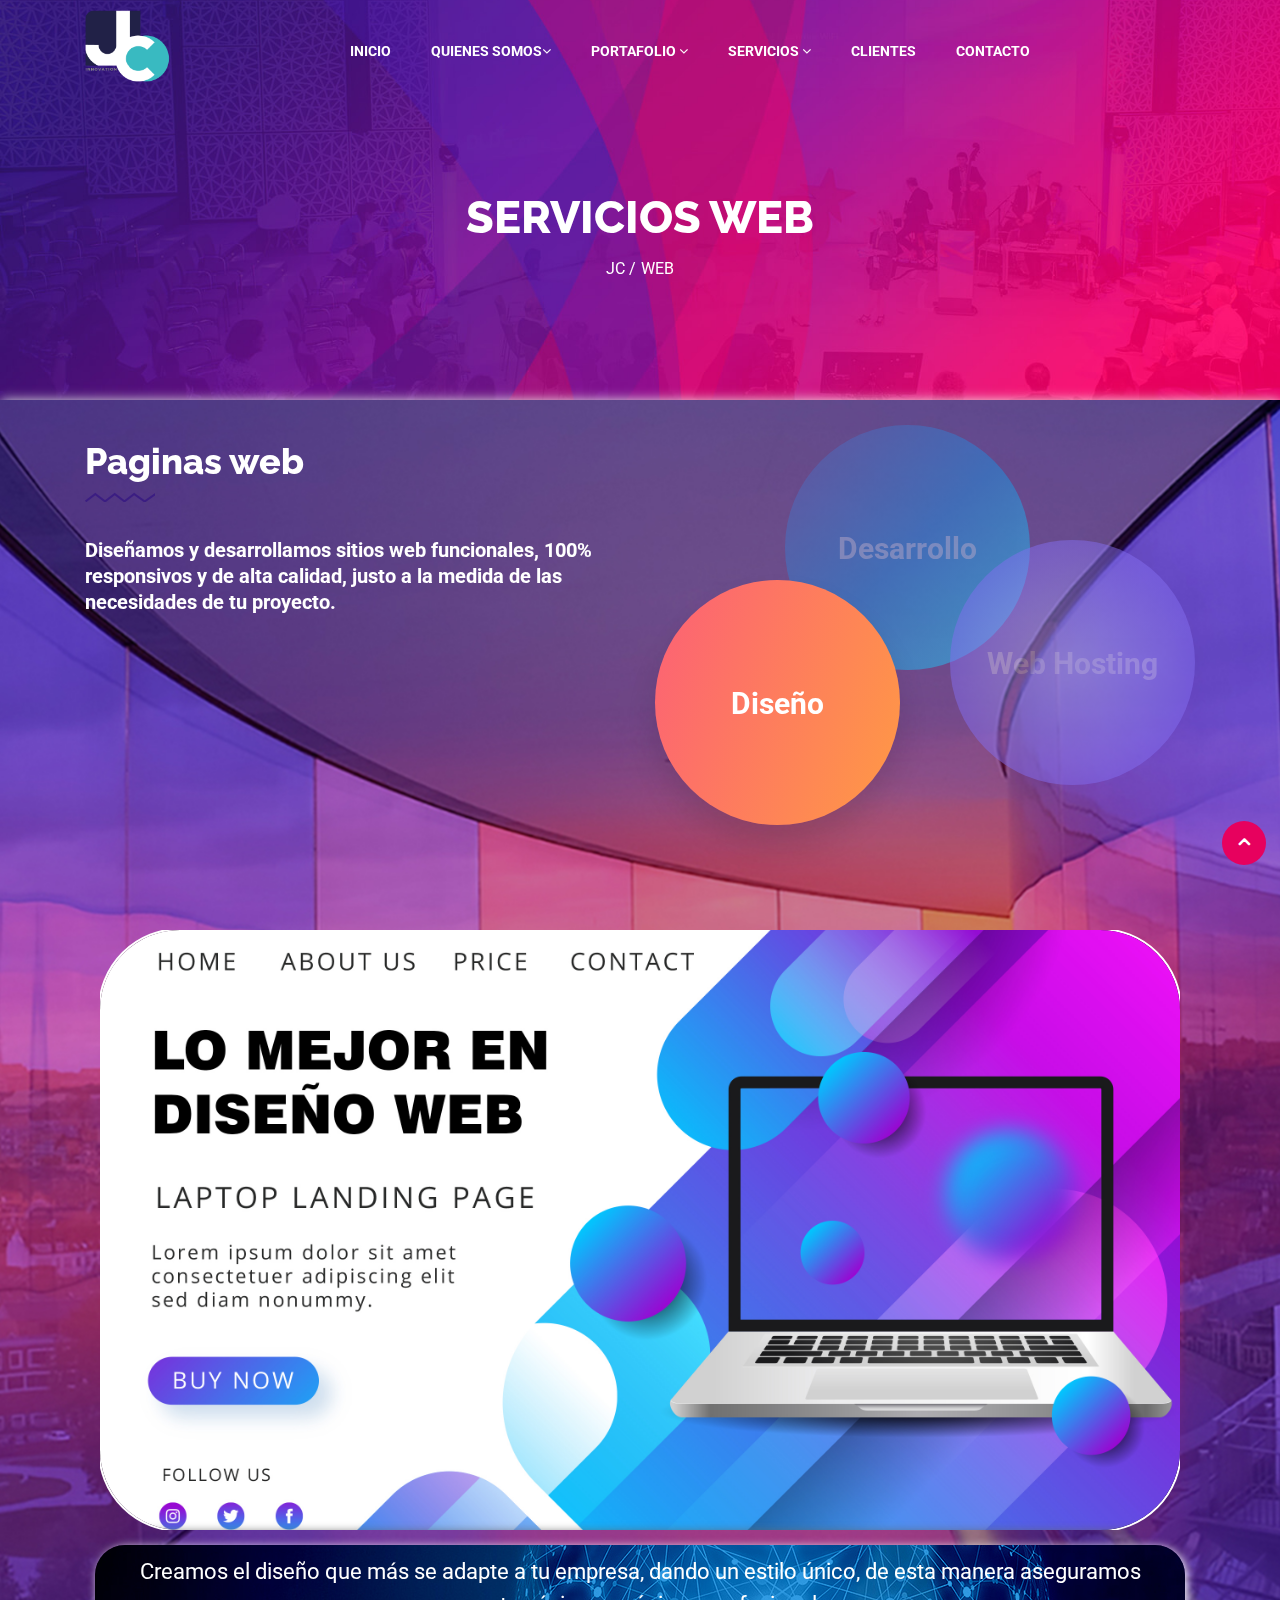
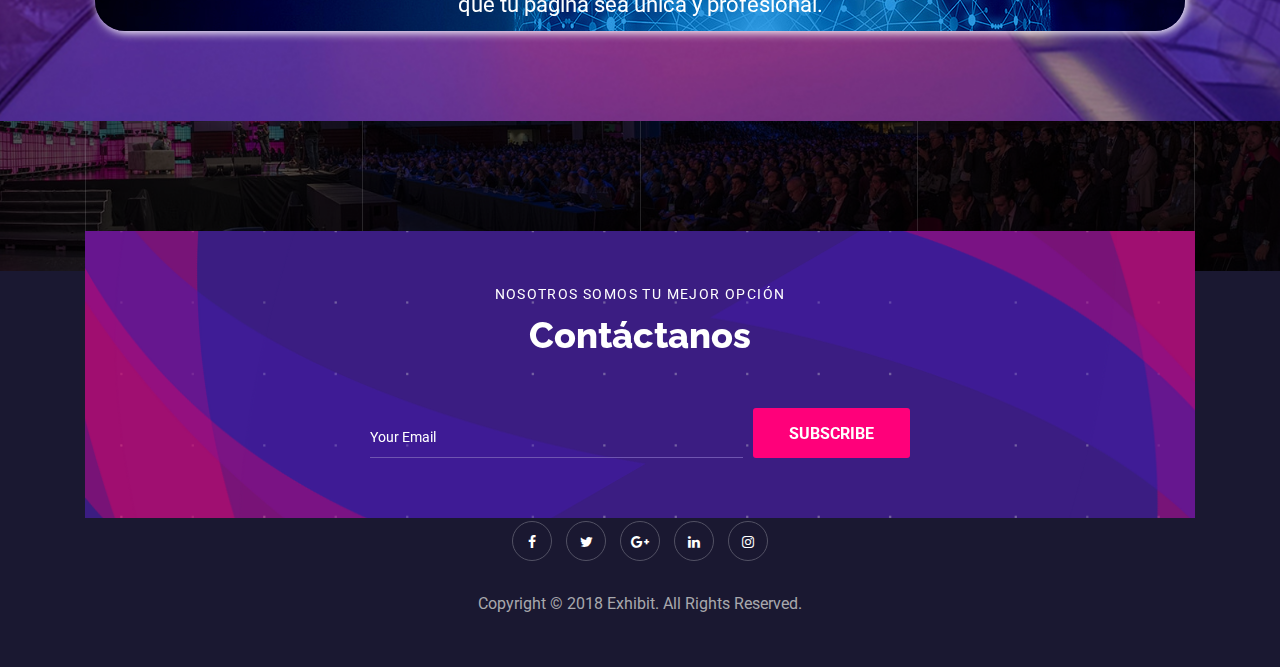
<file: servicioweb2.html>
<!DOCTYPE html>
<html lang="en">

<head>
   <!-- Basic Page Needs ================================================== -->
   <meta charset="utf-8">

   <!-- Mobile Specific Metas ================================================== -->
   <meta http-equiv="X-UA-Compatible" content="IE=edge">
   <meta name="viewport" content="width=device-width, initial-scale=1.0, user-scalable=0">

   <!-- Site Title -->
   <title>Servicios Web</title>
   <link rel="icon" type="image/png" href="images/favicon2.png" />

   <!-- CSS
         ================================================== -->
   <!-- Bootstrap -->
   <link rel="stylesheet" href="css/bootstrap.min.css">

   <!-- FontAwesome -->
   <link rel="stylesheet" href="css/font-awesome.min.css">
   <!-- Animation -->
   <link rel="stylesheet" href="css/animate.css">
   <!-- magnific -->
   <link rel="stylesheet" href="css/magnific-popup.css">
   <!-- carousel -->
   <link rel="stylesheet" href="css/owl.carousel.min.css">
   <!-- isotop -->
   <link rel="stylesheet" href="css/isotop.css">
   <!-- ico fonts -->
   <link rel="stylesheet" href="css/xsIcon.css">
   <!-- Template styles-->
   <link rel="stylesheet" href="css/style.css">
   <!-- Responsive styles-->
   <link rel="stylesheet" href="css/responsive.css">
   <!-- <link rel="stylesheet" href="css/responsive.css"> -->
   <link rel="stylesheet" href="sass/base.css">
   <link rel="stylesheet" href="css/style.css">
   <link rel="stylesheet" href="css/estilos-slider.css">
   <link rel="stylesheet" href="sass/estilos-slider.css">
   <link rel="stylesheet" href="sass/style.css">

   <!-- HTML5 shim and Respond.js IE8 support of HTML5 elements and media queries -->
   <!-- WARNING: Respond.js doesn't work if you view the page via file:// -->
   <!--[if lt IE 9]>
      <script src="https://oss.maxcdn.com/html5shiv/3.7.2/html5shiv.min.js"></script>
      <script src="https://oss.maxcdn.com/respond/1.4.2/respond.min.js"></script>
      <![endif]-->

</head>

<body>
   <div class="body-inner">
      <!-- Header start -->
      <header id="header" class="header header-transparent">
         <div class="container">
            <nav class="navbar navbar-expand-lg navbar-light">
               <!-- logo-->
               <a class="navbar-brand" href="index.html">
               <img src="images/logos/logo-jc.png" style="max-height: 72px" alt="">

               </a>
               <button class="navbar-toggler" type="button" data-toggle="collapse" data-target="#navbarNavDropdown"
                  aria-controls="navbarNavDropdown" aria-expanded="false" aria-label="Toggle navigation">
                  <span class="navbar-toggler-icon"><i class="icon icon-menu"></i></span>
               </button>
               <div class="collapse navbar-collapse justify-content-center" id="navbarNavDropdown">
                <ul class="navbar-nav">
                  <li class="dropdown nav-item active">
                    <a href="index.html" class="" >Inicio <i class=""></i></a>
                    <ul class="" role="menu">
                      <!-- <li><a href="index.html">Home One</a></li> -->
                      <!-- <li><a href="index-2.html">Home Two</a></li>
                      <li><a href="index-3.html">Home Three</a></li>
                      <li><a href="index-4.html">Home Four</a></li>
                      <li><a href="index-5.html">Home Five</a></li>
                      <li><a href="index-6.html">Home Six</a></li>
                      <li><a href="index-7.html">Home Seven</a></li> -->
                    </ul>
                  </li>
                  <li class="dropdown nav-item">
                    <a href="nosotros.html" class="" data-toggle="dropdown">Quienes somos<i class="fa fa-angle-down"></i></a>
                    <ul class="dropdown-menu" role="menu">
                      <li><a href="nosotros.html">Nosotros</a></li>
                      <!-- <li><a href="gallery.html">Portafol</a></li> -->
                      <!-- <li><a href="faq.html">FAQ</a></li> -->
                      <!-- <li><a href="pricing.html">Pricing Table</a></li> -->
                      <!-- <li><a href="venue.html">Venue</a></li> -->
                      <!-- <li><a href="404.html">Erro Page</a></li>  -->
                    </ul>
                  </li>
                  <li class="nav-item dropdown">
                    <a href="#" class="" data-toggle="dropdown">Portafolio <i class="fa fa-angle-down"></i></a>
                    <ul class="dropdown-menu" role="menu">
                      <!-- <li><a href="speakers-1.html">Speakers-1</a></li>
                      <li><a href="speakers-2.html">Speakers-2</a></li> -->
                      <li><a href="portweb.html">Paginas web</a></li>
                      <li><a href="portapps.html">Apps</a></li>
                      <li><a href="portsystem.html">Sistemas</a></li>

                    </ul>

                  </li>
                  <li class="nav-item dropdown">
                    <a href="#" class="" data-toggle="dropdown">Servicios <i class="fa fa-angle-down"></i></a>
                    <ul class="dropdown-menu" role="menu">
                      <!-- <li><a href="schedule-list.html">Schedule List</a></li> -->
                      <!-- <li><a href="servicioweb.html">Web</a></li> -->
                      <li><a href="servicioapps.html">Apps</a></li>
                      <li><a href="servicioeventos.html">Eventos</a></li>
                      <li><a href="serviciomedia.html">Social Media</a></li>
                      <li><a href="serviciosistema.html">Sistema de Pago </a></li>

                      <!-- <li><a href="schedule-tab-2.html">Schedule Tab 2</a></li> -->
                    </ul>
                  </li>
                  <li>
                  <a href="clientes.html">Clientes</a>
                  </li>
                  <li class="nav-item dropdown">
                    <a href="#"> Contacto <i class=""></i></a>
                    <!-- <ul class="dropdown-menu" role="menu">
                      <li><a href="blog.html">Blog</a></li>
                      <li><a href="news-single.html">Blog Details</a></li>
                    </ul> -->
                  </li>
                </ul>
              </div>
            </nav>
         </div><!-- container end-->
      </header>
      <!--/ Header end -->

      <div id="page-banner-area" class="page-banner-area" style="background-image:url(./images/hero_area/banner_bg.jpg)">
         <!-- Subpage title start -->
         <div class="page-banner-title">
            <div class="text-center">
               <h2>SERVICIOS WEB</h2>
               <ol class="breadcrumb">
                  <li>
                     <a href="#">JC /</a>
                  </li>
                  <li>
                     WEB
                  </li>
               </ol>
            </div>
         </div><!-- Subpage title end -->
      </div><!-- Page Banner end -->

      <section class="ts-schedulea">
         <div class="container">
            <div class="row">
               <div class="col-lg-6">
                  <div class="ts-schedule-content">
                     
                        <!-- <span>Schedule Details</span> -->
                        <h2 class="column-title">Paginas web</h2>
                     </h2>
                     <p class="text-web">Diseñamos y desarrollamos sitios web funcionales, 100% responsivos y de alta calidad, justo a la medida de las necesidades de tu proyecto.
                     </p>
                  </div>
               </div><!-- col end-->
               <div class="col-lg-6">
                  <div class="ts-schedule-info mb-70">
                     <ul class="nav nav-tabs" role="tablist">
                        <li class="nav-item">
                           <a class="active" title="Click Me" href="#date1" role="tab" data-toggle="tab">
														<h3>Diseño</h3>
														<!-- <span>Friday</span> -->
												</a>
                        </li>
                        <li class="nav-item">
                           <a class="" href="#date2" title="Click Me" role="tab" data-toggle="tab">        <h3>Desarrollo</h3>
														<!-- <span>Saturday</span> -->
												</a>
                        </li>
                        <li class="nav-item">
                           <a class="" href="#date3" title="Click Me" role="tab" data-toggle="tab">
														<h3>Web Hosting</h3>
														<!-- <span>Sunday</span> -->
												</a>
                        </li>
                     </ul>
                     <!-- Tab panes -->
                  </div>
               </div><!-- col end-->
            </div><!-- row end-->
            <div class="row">
               <div class="col-lg-12">
                  <div class="tab-content schedule-tabs">
                     <div role="tabpanel" class="tab-pane active" id="date1">
                    <section class="desig-web">
                        <div class="cont-design-web">
                            <div class="container-slider">
                                <!-- <h3>Slider automático solo con CSS</h3> -->
                                <input type="checkbox" id="pausa">
                                <div class="slider">
                                  <div class="show">
                                    <img src="images/portafolio/diseño web.jpg" alt="">
                                    <img src="images/portafolio/diseño web2.jpg" alt="">
                                    <img src="images/portafolio/diseño web3.jpg" alt="">
                                    <img src="images/portafolio/diseño web4.jpg" alt="">
                                  </div>
                                </div>
                                <!-- <label for="pausa">Stop</label> -->
                            </div>                     

                        </div>
                        <div class="text-design-web">
                            <p>
                                Creamos el diseño que más se adapte a tu empresa, dando un estilo único, de esta manera aseguramos que tu página sea única y profesional.
                            </p>
                        </div>
                         
                       
                    </section>
                        <!--schedule-listing end -->
                        <!-- <div class="schedule-listing-btn">
                           <a href="#" class="btn">More Details</a>
                        </div> -->
                     </div>
                     <div role="tabpanel" class="tab-pane" id="date2">

                        <section class="desig-web">
                            <div class="cont-design-web">
                                <div class="container-slider">
                                    <!-- <h3>Slider automático solo con CSS</h3> -->
                                    <input type="checkbox"id="pausa">
                                    <div class="slider">
                                      <div class="show">
                                        <img src="images/portafolio/desarrollo web.jpg" alt="">
                                        <img src="images/portafolio/desarrollo web2.jpg" alt="">
                                        <img src="images/portafolio/desarrollo web3.jpg" alt="">
                                        <img src="images/portafolio/desarrollo web4.jpg" alt="">
                                      </div>
                                    </div>
                                    <!-- <label for="pausa">Stop</label> -->
                                  </div> 
                            </div>
                            <div class="text-design-web">
                                <p>
                                    Usamos diferentes tecnologías para un mejor desarrollo y optimización de tu página, ofreciendote calidad y fluidez en cada uno de tus proyectos.
                                </p>
                            </div>
                             
                           
                        </section>


                        
                       
                             
         </div><!-- container end-->

         <div role="tabpanel" class="tab-pane" id="date3">

            <section class="desig-web">
                <div class="cont-design-web">
                   <<div class="container-slider">
                    <!-- <h3>Slider automático solo con CSS</h3> -->
                    <input type="checkbox" id="pausa">
                    <div class="slider">
                      <div class="show">
                        <img src="images/portafolio/hosting2.jpg" alt="">
                        <img src="images/portafolio/hosting.jpg" alt="">
                        <img src="images/portafolio/hosting3.jpg" alt="">
                        <img src="images/portafolio/hosting4.jpg" alt="">
                      </div>
                    </div>
                    <!-- <label for="pausa">Stop</label> -->
                  </div>                   

                </div>
                <div class="text-design-web">
                    <p>
                        Planes de Web Hosting con creador de sitio web incluído y buzones de correo electrónico personalizados.
                    </p>
                </div>
                 
               
            </section>


            
           
                 
</div>


      </section>

      <!-- ts footer area start-->
      <div class="footer-area">

			<!-- ts-book-seat start-->
			<section class="ts-book-seat" style="background-image: url(./images/book_seat_img.jpg)">
				<div class="container">
					<div class="row">
						<div class="col-lg-8 mx-auto">
							<div class="book-seat-content text-center mb-70">
								<!-- <h2 class="section-title white">
									<span>Hurry up!</span>
									Book your Seat
								</h2>
								<a href="#" class="btn">Buy Ticket</a> -->
							</div><!-- book seat end-->
						</div><!-- col end-->

					</div><!-- row end-->
					<div class="ts-footer-newsletter">
						<div class="ts-newsletter" style="background-image: url(./images/shap/subscribe_pattern.png)">
							<div class="row">
								<div class="col-lg-6 mx-auto">
									<div class="ts-newsletter-content">
										<h2 class="section-title">
											<span>NOSOTROS SOMOS TU MEJOR OPCIÓN</span>
											Contáctanos
										</h2>
									</div>
									<div class="newsletter-form">
										<form action="#" method="post" class="media align-items-end">
											<div class="email-form-group media-body">
												<input type="email" name="email" id="newsletter-form-email" class="form-control" placeholder="Your Email"
												 autocomplete="off" required="">
											</div>
											<div class="d-flex ts-submit-btn">
												<button class="btn">Subscribe</button>
											</div>
										</form>
									</div>
								</div>
							</div>
						</div>
					</div>
				</div><!-- container end-->
			</section>
			<!-- book seat  end-->

			<!-- footer start-->
			<footer class="ts-footer">
				<div class="container">
					<div class="row">
						<div class="col-lg-8 mx-auto">
							<div class="ts-footer-social text-center mb-30">
								<ul>
									<li>
										<a href="#"><i class="fa fa-facebook"></i></a>
									</li>
									<li>
										<a href="#"><i class="fa fa-twitter"></i></a>
									</li>
									<li>
										<a href="#"><i class="fa fa-google-plus"></i></a>
									</li>
									<li>
										<a href="#"><i class="fa fa-linkedin"></i></a>
									</li>
									<li>
										<a href="#"><i class="fa fa-instagram"></i></a>
									</li>
								</ul>
							</div>
							<!-- footer social end-->
							<div class="footer-menu text-center mb-25">
								<!-- <ul>
									<li><a href="#">About Eventime</a></li>
									<li><a href="#">Blog</a></li>
									<li><a href="#">Contact</a></li>
									<li><a href="#">Tickets</a></li>
									<li><a href="#">Venue</a></li>
								</ul> -->
							</div><!-- footer menu end-->
							<div class="copyright-text text-center">
								<p>Copyright © 2018 Exhibit. All Rights Reserved.</p>
							</div>
						</div>
					</div>
				</div>
			</footer>
			<!-- footer end-->
			<div class="BackTo">
               <a href="#" class="fa fa-angle-up" aria-hidden="true"></a>
           </div>
		</div>
      <!-- ts footer area end-->



      <!-- Javascript Files
            ================================================== -->
      <!-- initialize jQuery Library -->
      <script src="js/jquery.js"></script>

      <script src="js/popper.min.js"></script>
      <!-- Bootstrap jQuery -->
      <script src="js/bootstrap.min.js"></script>
      <!-- Counter -->
      <script src="js/jquery.appear.min.js"></script>
      <!-- Countdown -->
      <script src="js/jquery.jCounter.js"></script>
      <!-- magnific-popup -->
      <script src="js/jquery.magnific-popup.min.js"></script>
      <!-- carousel -->
      <script src="js/owl.carousel.min.js"></script>
      <!-- Waypoints -->
      <script src="js/wow.min.js"></script>
      <!-- isotop -->
      <script src="js/isotope.pkgd.min.js"></script>

      <!-- Template custom -->
      <script src="js/main.js"></script>
   </div>
   <!-- Body inner end -->
</body>

</html>
</file>
<file: css/isotop.css>
/* Start: Recommended Isotope styles */

/**** Isotope Filtering ****/

.isotope-item {
   z-index: 2;
 }
 
 .isotope-hidden.isotope-item {
   pointer-events: none;
   z-index: 1;
 }
 
 /**** Isotope CSS3 transitions ****/
 
 .isotope,
 .isotope .isotope-item {
   -webkit-transition-duration: 0.8s;
      -moz-transition-duration: 0.8s;
       -ms-transition-duration: 0.8s;
        -o-transition-duration: 0.8s;
           transition-duration: 0.8s;
 }
 
 .isotope {
   -webkit-transition-property: height, width;
      -moz-transition-property: height, width;
       -ms-transition-property: height, width;
        -o-transition-property: height, width;
           transition-property: height, width;
 }
 
 .isotope .isotope-item {
   -webkit-transition-property: -webkit-transform, opacity;
      -moz-transition-property:    -moz-transform, opacity;
       -ms-transition-property:     -ms-transform, opacity;
        -o-transition-property:      -o-transform, opacity;
           transition-property:         transform, opacity;
 }
 
 /**** disabling Isotope CSS3 transitions ****/
 
 .isotope.no-transition,
 .isotope.no-transition .isotope-item,
 .isotope .isotope-item.no-transition {
   -webkit-transition-duration: 0s;
      -moz-transition-duration: 0s;
       -ms-transition-duration: 0s;
        -o-transition-duration: 0s;
           transition-duration: 0s;
 }
 
 /* End: Recommended Isotope styles */
 
 
 
 /* disable CSS transitions for containers with infinite scrolling*/
 .isotope.infinite-scrolling {
   -webkit-transition: none;
      -moz-transition: none;
       -ms-transition: none;
        -o-transition: none;
           transition: none;
 }
 
 
 
 /**** Isotope styles ****/
 
 /* required for containers to inherit vertical size from window */
 /*html,
 body {
   height: 100%;
 }
 */
 #container {
   padding: 20px 0px;
 }
 
 .height-01{
 height: 250px;
 width: 28%;
 }
 .height-02,{
 height: 250px;
 width: 25%;
 }
 .height-03{
   width: 180px;
   height: 180px;
 }
 .element {
   margin: 1px;
   float: left;
   overflow: hidden;
   position: relative;
   color: #222;
 }
 
 /*.element.web          { background: #F00 url("../images/zoom.png") no-repeat center center; 
 background: hsl(   0, 100%, 50%)  url("../images/zoom.png") no-repeat center center; }
 .element.branding  { background: #F80 url("../images/zoom.png") no-repeat center center; background: hsl(  36, 100%, 50%) url("../images/zoom.png") no-repeat center center;}
 .element.print        { background: #0F0 url("../images/zoom.png") no-repeat center center; background: hsl( 108, 100%, 50%) url("../images/zoom.png") no-repeat center center;}
 .element.creative { background: #0FF url("../images/zoom.png") no-repeat center center; background: hsl( 180, 100%, 50%) url("../images/zoom.png") no-repeat center center;}
 .element.modern       { background: #08F url("../images/zoom.png") no-repeat center center; background: hsl( 216, 100%, 50%) url("../images/zoom.png") no-repeat center center;}
 .element.other  { background: #00F url("../images/zoom.png") no-repeat center center;; background: hsl( 252, 100%, 50%) url("../images/zoom.png") no-repeat center center;}
 .element.ecommerce         { background: #F0F url("../images/zoom.png") no-repeat center center;background: hsl( 288, 100%, 50%) url("../images/zoom.png") no-repeat center center;}
 .element.digital       { background: #F08 url("../images/zoom.png") no-repeat center center; background: hsl( 324, 100%, 50%) url("../images/zoom.png") no-repeat center center;}
 
 */
 .element * {
   position: absolute;
   margin: 0;
 }
 
 .element .symbol {
   left: 0.2em;
   top: 0.4em;
   font-size: 3.8em;
   line-height: 1.0em;
   color: #FFF;
 }
 .element.large .symbol {
   font-size: 4.5em;
 }
 
 .element.fake .symbol {
   color: #000;
 }
 
 .element .name {
   left: 0.5em;
   bottom: 1.6em;
   font-size: 1.05em;
 }
 
 .element .weight {
   font-size: 0.9em;
   left: 0.5em;
   bottom: 0.5em;
 }
 
 .element .number {
   font-size: 1.25em;
   font-weight: bold;
   color: hsla(0,0%,0%,.5);
   right: 0.5em;
   top: 0.5em;
 }
 
 .variable-sizes .element.width2 { width: 230px; }
 
 .variable-sizes .element.height2 { height: 230px; }
 
 .variable-sizes .element.width2.height2 {
   font-size: 2.0em;
 }
 
 .element.large,
 .variable-sizes .element.large,
 .variable-sizes .element.large.width2.height2 {
   font-size: 3.0em;
   width: 350px;
   height: 350px;
   z-index: 100;
 }
 
 .clickable .element:hover {
   cursor: pointer;
 }
 
 .clickable .element:hover h3 {
   text-shadow:
     0 0 10px white,
     0 0 10px white
   ;
 }
 
 .clickable .element:hover h2 {
   color: white;
 }
 
 /**** Filters ****/
 
 #filters{
   margin: 5px 0px;
   padding: 0px;
   list-style: none;
 }
 
 #filters li {
   display: inline-block;
   margin-right: -1px;
 }
</file>
<file: css/xsIcon.css>
@font-face {
  font-family: 'iconfont';
  src:
    url('../fonts/iconfont.ttf?ukrc8w') format('truetype'),
    url('../fonts/iconfont.woff?ukrc8w') format('woff'),
    url('../fonts/iconfont.svg?ukrc8w#iconfont') format('svg');
  font-weight: normal;
  font-style: normal;
}


[class^="icon-"], [class*=" icon-"] {
   /* use !important to prevent issues with browser extensions that change fonts */
   font-family: 'iconfont' !important;
   speak: none;
   font-style: normal;
   font-weight: normal;
   font-variant: normal;
   text-transform: none;
   line-height: 1;
 
   /* Better Font Rendering =========== */
   -webkit-font-smoothing: antialiased;
   -moz-osx-font-smoothing: grayscale;
 }
 
 .icon-building:before {
   content: "\e900";
 }
 .icon-cycle:before {
   content: "\e901";
 }
 .icon-food:before {
   content: "\e902";
 }
 .icon-fun:before {
   content: "\e903";
 }
 .icon-hotel:before {
   content: "\e904";
 }
 .icon-marketing:before {
   content: "\e905";
 }
 .icon-Monetizing:before {
   content: "\e906";
 }
 .icon-netwrorking:before {
   content: "\e907";
 }
 .icon-people:before {
   content: "\e908";
 }
 .icon-planning:before {
   content: "\e909";
 }
 .icon-pricing-1Asset-1:before {
   content: "\e90a";
 }
 .icon-pricing-2Asset-2:before {
   content: "\e90b";
 }
 .icon-pricing-3Asset-3:before {
   content: "\e90c";
 }
 .icon-ring-1Asset-1:before {
   content: "\e90d";
 }
 .icon-ring-2Asset-1:before {
   content: "\e90e";
 }
 .icon-ring-3Asset-2:before {
   content: "\e9c3";
 }
 .icon-ring-4Asset-3:before {
   content: "\e9c4";
 }
 .icon-speaker:before {
   content: "\e9c5";
 }
 .icon-home:before {
   content: "\e800";
 }
 .icon-apartment:before {
   content: "\e801";
 }
 .icon-pencil:before {
   content: "\e802";
 }
 .icon-magic-wand:before {
   content: "\e803";
 }
 .icon-drop:before {
   content: "\e804";
 }
 .icon-lighter:before {
   content: "\e805";
 }
 .icon-poop:before {
   content: "\e806";
 }
 .icon-sun:before {
   content: "\e807";
 }
 .icon-moon:before {
   content: "\e808";
 }
 .icon-cloud:before {
   content: "\e809";
 }
 .icon-cloud-upload:before {
   content: "\e80a";
 }
 .icon-cloud-download:before {
   content: "\e80b";
 }
 .icon-cloud-sync:before {
   content: "\e80c";
 }
 .icon-cloud-check:before {
   content: "\e80d";
 }
 .icon-database:before {
   content: "\e80e";
 }
 .icon-lock:before {
   content: "\e80f";
 }
 .icon-cog:before {
   content: "\e810";
 }
 .icon-trash:before {
   content: "\e811";
 }
 .icon-dice:before {
   content: "\e812";
 }
 .icon-heart:before {
   content: "\e813";
 }
 .icon-star:before {
   content: "\e814";
 }
 .icon-star-half:before {
   content: "\e815";
 }
 .icon-star-empty:before {
   content: "\e816";
 }
 .icon-flag:before {
   content: "\e817";
 }
 .icon-envelope:before {
   content: "\e818";
 }
 .icon-paperclip:before {
   content: "\e819";
 }
 .icon-inbox:before {
   content: "\e81a";
 }
 .icon-eye:before {
   content: "\e81b";
 }
 .icon-printer:before {
   content: "\e81c";
 }
 .icon-file-empty:before {
   content: "\e81d";
 }
 .icon-file-add:before {
   content: "\e81e";
 }
 .icon-enter:before {
   content: "\e81f";
 }
 .icon-exit:before {
   content: "\e820";
 }
 .icon-graduation-hat:before {
   content: "\e821";
 }
 .icon-license:before {
   content: "\e822";
 }
 .icon-music-note:before {
   content: "\e823";
 }
 .icon-film-play:before {
   content: "\e824";
 }
 .icon-camera-video:before {
   content: "\e825";
 }
 .icon-camera:before {
   content: "\e826";
 }
 .icon-picture:before {
   content: "\e827";
 }
 .icon-book:before {
   content: "\e828";
 }
 .icon-bookmark:before {
   content: "\e829";
 }
 .icon-user:before {
   content: "\e82a";
 }
 .icon-users:before {
   content: "\e82b";
 }
 .icon-shirt:before {
   content: "\e82c";
 }
 .icon-store:before {
   content: "\e82d";
 }
 .icon-cart:before {
   content: "\e82e";
 }
 .icon-tag:before {
   content: "\e82f";
 }
 .icon-phone-handset:before {
   content: "\e830";
 }
 .icon-phone:before {
   content: "\e831";
 }
 .icon-pushpin:before {
   content: "\e832";
 }
 .icon-map-marker:before {
   content: "\e833";
 }
 .icon-map:before {
   content: "\e834";
 }
 .icon-location:before {
   content: "\e835";
 }
 .icon-calendar-full:before {
   content: "\e836";
 }
 .icon-keyboard:before {
   content: "\e837";
 }
 .icon-spell-check:before {
   content: "\e838";
 }
 .icon-screen:before {
   content: "\e839";
 }
 .icon-smartphone:before {
   content: "\e83a";
 }
 .icon-tablet:before {
   content: "\e83b";
 }
 .icon-laptop:before {
   content: "\e83c";
 }
 .icon-laptop-phone:before {
   content: "\e83d";
 }
 .icon-power-switch:before {
   content: "\e83e";
 }
 .icon-bubble:before {
   content: "\e83f";
 }
 .icon-heart-pulse:before {
   content: "\e840";
 }
 .icon-construction:before {
   content: "\e841";
 }
 .icon-pie-chart:before {
   content: "\e842";
 }
 .icon-chart-bars:before {
   content: "\e843";
 }
 .icon-gift:before {
   content: "\e844";
 }
 .icon-diamond:before {
   content: "\e845";
 }
 .icon-dinner:before {
   content: "\e847";
 }
 .icon-coffee-cup:before {
   content: "\e848";
 }
 .icon-leaf:before {
   content: "\e849";
 }
 .icon-paw:before {
   content: "\e84a";
 }
 .icon-rocket:before {
   content: "\e84b";
 }
 .icon-briefcase:before {
   content: "\e84c";
 }
 .icon-bus:before {
   content: "\e84d";
 }
 .icon-car:before {
   content: "\e84e";
 }
 .icon-train:before {
   content: "\e84f";
 }
 .icon-bicycle:before {
   content: "\e850";
 }
 .icon-wheelchair:before {
   content: "\e851";
 }
 .icon-select:before {
   content: "\e852";
 }
 .icon-earth:before {
   content: "\e853";
 }
 .icon-smile:before {
   content: "\e854";
 }
 .icon-sad:before {
   content: "\e855";
 }
 .icon-neutral:before {
   content: "\e856";
 }
 .icon-mustache:before {
   content: "\e857";
 }
 .icon-alarm:before {
   content: "\e858";
 }
 .icon-bullhorn:before {
   content: "\e859";
 }
 .icon-volume-high:before {
   content: "\e85a";
 }
 .icon-volume-medium:before {
   content: "\e85b";
 }
 .icon-volume-low:before {
   content: "\e85c";
 }
 .icon-volume:before {
   content: "\e85d";
 }
 .icon-mic:before {
   content: "\e85e";
 }
 .icon-hourglass:before {
   content: "\e85f";
 }
 .icon-undo:before {
   content: "\e860";
 }
 .icon-redo:before {
   content: "\e861";
 }
 .icon-sync:before {
   content: "\e862";
 }
 .icon-history:before {
   content: "\e863";
 }
 .icon-clock:before {
   content: "\e864";
 }
 .icon-download:before {
   content: "\e865";
 }
 .icon-upload:before {
   content: "\e866";
 }
 .icon-enter-down:before {
   content: "\e867";
 }
 .icon-exit-up:before {
   content: "\e868";
 }
 .icon-bug:before {
   content: "\e869";
 }
 .icon-code:before {
   content: "\e86a";
 }
 .icon-link:before {
   content: "\e86b";
 }
 .icon-unlink:before {
   content: "\e86c";
 }
 .icon-thumbs-up:before {
   content: "\e86d";
 }
 .icon-thumbs-down:before {
   content: "\e86e";
 }
 .icon-magnifier:before {
   content: "\e86f";
 }
 .icon-cross:before {
   content: "\e870";
 }
 .icon-menu:before {
   content: "\e871";
 }
 .icon-list:before {
   content: "\e872";
 }
 .icon-chevron-up:before {
   content: "\e873";
 }
 .icon-chevron-down:before {
   content: "\e874";
 }
 .icon-chevron-left:before {
   content: "\e875";
 }
 .icon-chevron-right:before {
   content: "\e876";
 }
 .icon-arrow-up:before {
   content: "\e877";
 }
 .icon-arrow-down:before {
   content: "\e878";
 }
 .icon-arrow-left:before {
   content: "\e879";
 }
 .icon-arrow-right:before {
   content: "\e87a";
 }
 .icon-move:before {
   content: "\e87b";
 }
 .icon-warning:before {
   content: "\e87c";
 }
 .icon-question-circle:before {
   content: "\e87d";
 }
 .icon-menu-circle:before {
   content: "\e87e";
 }
 .icon-checkmark-circle:before {
   content: "\e87f";
 }
 .icon-cross-circle:before {
   content: "\e880";
 }
 .icon-plus-circle:before {
   content: "\e881";
 }
 .icon-circle-minus:before {
   content: "\e882";
 }
 .icon-arrow-up-circle:before {
   content: "\e883";
 }
 .icon-arrow-down-circle:before {
   content: "\e884";
 }
 .icon-arrow-left-circle:before {
   content: "\e885";
 }
 .icon-arrow-right-circle:before {
   content: "\e886";
 }
 .icon-chevron-up-circle:before {
   content: "\e887";
 }
 .icon-chevron-down-circle:before {
   content: "\e888";
 }
 .icon-chevron-left-circle:before {
   content: "\e889";
 }
 .icon-chevron-right-circle:before {
   content: "\e88a";
 }
 .icon-crop:before {
   content: "\e88b";
 }
 .icon-frame-expand:before {
   content: "\e88c";
 }
 .icon-frame-contract:before {
   content: "\e88d";
 }
 .icon-layers:before {
   content: "\e88e";
 }
 .icon-funnel:before {
   content: "\e88f";
 }
 .icon-text-format:before {
   content: "\e890";
 }
 .icon-text-size:before {
   content: "\e892";
 }
 .icon-bold:before {
   content: "\e893";
 }
 .icon-italic:before {
   content: "\e894";
 }
 .icon-underline:before {
   content: "\e895";
 }
 .icon-strikethrough:before {
   content: "\e896";
 }
 .icon-highlight:before {
   content: "\e897";
 }
 .icon-text-align-left:before {
   content: "\e898";
 }
 .icon-text-align-center:before {
   content: "\e899";
 }
 .icon-text-align-right:before {
   content: "\e89a";
 }
 .icon-text-align-justify:before {
   content: "\e89b";
 }
 .icon-line-spacing:before {
   content: "\e89c";
 }
 .icon-indent-increase:before {
   content: "\e89d";
 }
 .icon-indent-decrease:before {
   content: "\e89e";
 }
 .icon-page-break:before {
   content: "\e8a2";
 }
 .icon-hand:before {
   content: "\e8a5";
 }
 .icon-pointer-up:before {
   content: "\e8a6";
 }
 .icon-pointer-right:before {
   content: "\e8a7";
 }
 .icon-pointer-down:before {
   content: "\e8a8";
 }
 .icon-pointer-left:before {
   content: "\e8a9";
 }
 .icon-vplay:before {
   content: "\e90f";
 }
 .icon-newsletter:before {
   content: "\e910";
 }
 .icon-coins-2:before {
   content: "\e911";
 }
 .icon-commerce-2:before {
   content: "\e912";
 }
 .icon-monitor:before {
   content: "\e913";
 }
 .icon-facebook:before {
   content: "\e914";
 }
 .icon-business:before {
   content: "\e915";
 }
 .icon-graphic-2:before {
   content: "\e916";
 }
 .icon-commerce-1:before {
   content: "\e917";
 }
 .icon-like:before {
   content: "\e918";
 }
 .icon-home1:before {
   content: "\e919";
 }
 .icon-phone-call:before {
   content: "\e91a";
 }
 .icon-contact:before {
   content: "\e91b";
 }
 .icon-comments:before {
   content: "\e91c";
 }
 .icon-cloud-computing:before {
   content: "\e91d";
 }
 .icon-care:before {
   content: "\e91e";
 }
 .icon-coin:before {
   content: "\e91f";
 }
 .icon-donation:before {
   content: "\e920";
 }
 .icon-donation_2:before {
   content: "\e921";
 }
 .icon-heart1:before {
   content: "\e922";
 }
 .icon-dove:before {
   content: "\e923";
 }
 .icon-drop1:before {
   content: "\e924";
 }
 .icon-first-aid-kit:before {
   content: "\e925";
 }
 .icon-groceries:before {
   content: "\e926";
 }
 .icon-heartbeat:before {
   content: "\e927";
 }
 .icon-left-arrow:before {
   content: "\e928";
 }
 .icon-newspaper:before {
   content: "\e929";
 }
 .icon-open-book:before {
   content: "\e92a";
 }
 .icon-down-arrow:before {
   content: "\e92b";
 }
 .icon-planet-earth:before {
   content: "\e92c";
 }
 .icon-plus-button:before {
   content: "\e92d";
 }
 .icon-poor-water-supply:before {
   content: "\e92e";
 }
 .icon-tap-water:before {
   content: "\e92f";
 }
 .icon-support:before {
   content: "\e930";
 }
 .icon-sweater:before {
   content: "\e931";
 }
 .icon-doctor:before {
   content: "\e932";
 }
 .icon-team:before {
   content: "\e933";
 }
 .icon-group:before {
   content: "\e934";
 }
 .icon-family:before {
   content: "\e935";
 }
 .icon-children:before {
   content: "\e936";
 }
 .icon-team_2:before {
   content: "\e937";
 }
 .icon-telemarketer:before {
   content: "\e938";
 }
 .icon-water:before {
   content: "\e939";
 }
 .icon-twitter:before {
   content: "\e93a";
 }
 .icon-twitter1:before {
   content: "\e93b";
 }
 .icon-linkedin:before {
   content: "\e93c";
 }
 .icon-youtube:before {
   content: "\e93d";
 }
 .icon-dribbble:before {
   content: "\e93e";
 }
 .icon-pinterest:before {
   content: "\e93f";
 }
 .icon-vimeo:before {
   content: "\e940";
 }
 .icon-soundcloud:before {
   content: "\e941";
 }
 .icon-youtube-v:before {
   content: "\e942";
 }
 .icon-behance:before {
   content: "\e943";
 }
 .icon-google-plus:before {
   content: "\e944";
 }
 .icon-instagram:before {
   content: "\e945";
 }
 .icon-hammer:before {
   content: "\e946";
 }
 .icon-justice-1:before {
   content: "\e947";
 }
 .icon-double-left-chevron:before {
   content: "\e948";
 }
 .icon-double-angle-pointing-to-right:before {
   content: "\e949";
 }
 .icon-arrow-point-to-down:before {
   content: "\e94a";
 }
 .icon-play-button:before {
   content: "\e94b";
 }
 .icon-minus:before {
   content: "\e94c";
 }
 .icon-plus:before {
   content: "\e94d";
 }
 .icon-tick:before {
   content: "\e94e";
 }
 .icon-download-arrow:before {
   content: "\e94f";
 }
 .icon-edit:before {
   content: "\e950";
 }
 .icon-reply:before {
   content: "\e951";
 }
 .icon-cogwheel-outline:before {
   content: "\e952";
 }
 .icon-symbol:before {
   content: "\e953";
 }
 .icon-calendar:before {
   content: "\e954";
 }
 .icon-shopping-cart:before {
   content: "\e955";
 }
 .icon-shopping-basket:before {
   content: "\e956";
 }
 .icon-users1:before {
   content: "\e957";
 }
 .icon-man:before {
   content: "\e958";
 }
 .icon-support1:before {
   content: "\e959";
 }
 .icon-favorites:before {
   content: "\e95a";
 }
 .icon-calendar1:before {
   content: "\e95b";
 }
 .icon-paper-plane:before {
   content: "\e95c";
 }
 .icon-placeholder:before {
   content: "\e95d";
 }
 .icon-phone-call1:before {
   content: "\e95e";
 }
 .icon-contact1:before {
   content: "\e95f";
 }
 .icon-email:before {
   content: "\e960";
 }
 .icon-internet:before {
   content: "\e961";
 }
 .icon-quote:before {
   content: "\e962";
 }
 .icon-line:before {
   content: "\e963";
 }
 .icon-money-3:before {
   content: "\e964";
 }
 .icon-commerce:before {
   content: "\e965";
 }
 .icon-tools:before {
   content: "\e966";
 }
 .icon-pie-chart1:before {
   content: "\e967";
 }
 .icon-diamond1:before {
   content: "\e968";
 }
 .icon-agenda:before {
   content: "\e969";
 }
 .icon-like1:before {
   content: "\e96a";
 }
 .icon-justice:before {
   content: "\e96b";
 }
 .icon-technology:before {
   content: "\e96c";
 }
 .icon-coins-1:before {
   content: "\e96d";
 }
 .icon-left-arrow1:before {
   content: "\e96e";
 }
 .icon-bank:before {
   content: "\e96f";
 }
 .icon-calculator:before {
   content: "\e970";
 }
 .icon-chart2:before {
   content: "\e971";
 }
 .icon-map-marker1:before {
   content: "\e972";
 }
 .icon-mutual-fund:before {
   content: "\e973";
 }
 .icon-phone1:before {
   content: "\e974";
 }
 .icon-pie-chart2:before {
   content: "\e975";
 }
 .icon-play:before {
   content: "\e976";
 }
 .icon-savings:before {
   content: "\e977";
 }
 .icon-search:before {
   content: "\e978";
 }
 .icon-tag1:before {
   content: "\e979";
 }
 .icon-tags:before {
   content: "\e97a";
 }
 .icon-loan:before {
   content: "\e97b";
 }
 .icon-checked:before {
   content: "\e97c";
 }
 .icon-clock1:before {
   content: "\e97d";
 }
 .icon-comment:before {
   content: "\e97e";
 }
 .icon-comments1:before {
   content: "\e97f";
 }
 .icon-consult:before {
   content: "\e980";
 }
 .icon-consut2:before {
   content: "\e981";
 }
 .icon-envelope1:before {
   content: "\e982";
 }
 .icon-folder:before {
   content: "\e983";
 }
 .icon-invest:before {
   content: "\e984";
 }
 .icon-right-arrow2:before {
   content: "\e985";
 }
 .icon-quote1:before {
   content: "\e986";
 }
 .icon-deal:before {
   content: "\e987";
 }
 .icon-left-arrow2:before {
   content: "\e988";
 }
 .icon-team1:before {
   content: "\e989";
 }
 .icon-tshirt:before {
   content: "\e98a";
 }
 .icon-cancel:before {
   content: "\e98b";
 }
 .icon-drink:before {
   content: "\e98c";
 }
 .icon-home2:before {
   content: "\e98d";
 }
 .icon-music:before {
   content: "\e98e";
 }
 .icon-rich:before {
   content: "\e98f";
 }
 .icon-brush:before {
   content: "\e990";
 }
 .icon-opposite-way:before {
   content: "\e991";
 }
 .icon-cloud-computing1:before {
   content: "\e992";
 }
 .icon-technology-1:before {
   content: "\e993";
 }
 .icon-rotate:before {
   content: "\e994";
 }
 .icon-medical:before {
   content: "\e995";
 }
 .icon-flash-1:before {
   content: "\e996";
 }
 .icon-flash:before {
   content: "\e997";
 }
 .icon-down-arrow1:before {
   content: "\e998";
 }
 .icon-hours-support:before {
   content: "\e999";
 }
 .icon-bag:before {
   content: "\e99a";
 }
 .icon-photo-camera:before {
   content: "\e99b";
 }
 .icon-search-minus:before {
   content: "\e99c";
 }
 .icon-search1:before {
   content: "\e99d";
 }
 .icon-down-arrow2:before {
   content: "\e99e";
 }
 .icon-up-arrow:before {
   content: "\e99f";
 }
 .icon-right-arrow:before {
   content: "\e9a0";
 }
 .icon-left-arrows:before {
   content: "\e9a1";
 }
 .icon-school:before {
   content: "\e9a2";
 }
 .icon-settings:before {
   content: "\e9a3";
 }
 .icon-smartphone1:before {
   content: "\e9a4";
 }
 .icon-technology-11:before {
   content: "\e9a5";
 }
 .icon-tool:before {
   content: "\e9a6";
 }
 .icon-business1:before {
   content: "\e9a7";
 }
 .icon-van-1:before {
   content: "\e9a8";
 }
 .icon-van:before {
   content: "\e9a9";
 }
 .icon-vegetables:before {
   content: "\e9aa";
 }
 .icon-women:before {
   content: "\e9ab";
 }
 .icon-vintage:before {
   content: "\e9ac";
 }
 .icon-up-arrow1:before {
   content: "\e9ad";
 }
 .icon-arrows:before {
   content: "\e9ae";
 }
 .icon-team2:before {
   content: "\e9af";
 }
 .icon-team-1:before {
   content: "\e9b0";
 }
 .icon-medal:before {
   content: "\e9b1";
 }
 .icon-uturn:before {
   content: "\e9b2";
 }
 .icon-apple-1:before {
   content: "\e9b3";
 }
 .icon-apple:before {
   content: "\e9b4";
 }
 .icon-light-bulb:before {
   content: "\e9b5";
 }
 .icon-light-bulb-1:before {
   content: "\e9b6";
 }
 .icon-cogwheel:before {
   content: "\e9b7";
 }
 .icon-watch:before {
   content: "\e9b8";
 }
 .icon-star1:before {
   content: "\e9b9";
 }
 .icon-star-1:before {
   content: "\e9ba";
 }
 .icon-favorite:before {
   content: "\e9bb";
 }
 .icon-medical1:before {
   content: "\e9bc";
 }
 .icon-eye1:before {
   content: "\e9bd";
 }
 .icon-full-screen:before {
   content: "\e9be";
 }
 .icon-shuffle-arrow:before {
   content: "\e9bf";
 }
 .icon-online-shopping-cart:before {
   content: "\e9c0";
 }
 .icon-shopping-cart1:before {
   content: "\e9c1";
 }
 .icon-heart-shape-outline:before {
   content: "\e9c2";
 }
</file>
<file: css/style.css>
/*
	Template Name: exhibz
	Author: Themewinter
	Author URI: https://themeforest.net/user/tripples
	Description: Exhibz conference html template. 
  Version: 1.1

=====================
   table of content 
====================

1.   Typography
2.   Global Styles
3.   header nav
4.   hero area
5    intro area
6.   ts speakers area
7.   experiyence area
8.   schedule area 
9.   pricing area 
10.  blog area 
11.  sponsros area 
12.  map direction area 
13.  newsletter area 
14.  footer area 
15.  funfact area 
16.  contact area 
17.  blog details area 
18.  about area 
19.  faq area 
20.  404  
*/
/*
	Template Name: Exhibit -  Conference & Event HTML Template
	Author: Themewinter
	Author URI: https://themeforest.net/user/tripples
	Description: Eventor -  Conference & Event HTML Template
	Version: 1.0
  */
/* Table of Content
==================================================
1.	Typography
2.  Global Styles (body, link color, gap, ul, section-title, overlay etc)
3.  Header area
4.	Banner area

	
*/
@import url("https://fonts.googleapis.com/css?family=Roboto:300,300i,400,400i,500,500i,700,700i,900,900i");
@import url("https://fonts.googleapis.com/css?family=Raleway:300,300i,400,400i,500,500i,600,600i,700,700i,800,800i,900,900i");
/* ============================== */
/* Typography
================================================== */
body,
p {
  font-family: 'Roboto', sans-serif;
  line-height: 26px;
  font-size: 16px;
  color: #888888; }

  h1,
  h2,
  h3,
  h4,
  h5,
  h6 {
    color: #1c1c24;
    font-family: 'Roboto', sans-serif; }

    h1, h2 {
      font-family: 'Raleway', sans-serif; }

      h1 {
        font-size: 36px;
        line-height: 36px;
        font-weight: 900; }

        h2 {
          font-size: 30px;
          line-height: 36px;
          font-weight: 700; }

          h3 {
            font-size: 24px;
            margin-bottom: 20px;
            font-weight: 700; }

            h4 {
              font-size: 18px;
              line-height: 28px;
              font-weight: 700; }

              h5 {
                font-size: 14px;
                line-height: 24px; }

/* Global styles
================================================== */
html {
  overflow-x: hidden !important;
  width: 100%;
  height: 100%;
  position: relative;
  text-rendering: optimizeLegibility; }

  body {
    border: 0;
    margin: 0;
    padding: 0;
    -webkit-font-smoothing: antialiased;
    -moz-osx-font-smoothing: grayscale; }

    ul {
      padding: 0;
      margin: 0; }

      a:link,
      a:visited {
        text-decoration: none; }

        a {
          color: #e7015e;
          -o-transition: all 0.4s ease;
          transition: all 0.4s ease;
          -webkit-transition: all 0.4s ease;
          -moz-transition: all 0.4s ease;
          -ms-transition: all 0.4s ease; }

          a:hover {
            text-decoration: none;
            color: #e7015e; }

            a.read-more {
              color: #e7015e;
              font-weight: 700; }

              a.read-more:hover {
                color: #222; }

                .body-color {
                  background: #161362;
                  color: #fff; }

                  section,
                  .section-padding {
                    padding: 100px 0;
                    position: relative; }

                    .section-bg {
                      background: #f9fafc; }

                      .no-padding {
                        padding: 0; }

                        .p-60 {
                          padding: 60px 0; }

                          .media > .pull-left {
                            margin-right: 20px; }

                            .gap-60 {
                              clear: both;
                              height: 60px; }

                              .gap-40 {
                                clear: both;
                                height: 40px; }

                                .gap-30 {
                                  clear: both;
                                  height: 30px; }

                                  .gap-20 {
                                    clear: both;
                                    height: 20px; }

                                    .mb-25 {
                                      margin-bottom: 25px; }

                                      .mb-30 {
                                        margin-bottom: 30px; }

                                        .mb-60 {
                                          margin-bottom: 60px; }

                                          .mb-70 {
                                            margin-bottom: 70px; }

                                            .mb-100 {
                                              margin-bottom: 100px; }

                                              .mt-60 {
                                                margin-top: 60px; }

                                                .mrb-30 {
                                                  margin-bottom: 30px; }

                                                  .mrb-80 {
                                                    margin-bottom: -80px; }

                                                    .mr-70 {
                                                      margin-right: 70px; }

                                                      .mr-80 {
                                                        margin-right: 80px; }

                                                        .mr-100 {
                                                          margin-right: 100px; }

                                                          .ml-70 {
                                                            margin-left: 70px; }

                                                            .mr-70 {
                                                              margin-right: 70px; }

                                                              .mr-80 {
                                                                margin-right: 80px; }

                                                                .mr-100 {
                                                                  margin-right: 100px; }

                                                                  .mrt-0 {
                                                                    margin-top: 0 !important; }

                                                                    .pab {
                                                                      padding-bottom: 0; }

                                                                      a:focus {
                                                                        outline: 0; }

                                                                        img.pull-left {
                                                                          margin-right: 20px;
                                                                          margin-bottom: 20px; }

                                                                          img.pull-right {
                                                                            margin-left: 20px;
                                                                            margin-bottom: 20px; }

                                                                            .unstyled {
                                                                              list-style: none;
                                                                              margin: 0;
                                                                              padding: 0; }

                                                                              /* Dropcap */
                                                                              .dropcap {
                                                                                font-size: 48px;
                                                                                line-height: 60px;
                                                                                padding: 0 7px;
                                                                                display: inline-block;
                                                                                float: left;
                                                                                font-weight: 700;
                                                                                margin: 5px 15px 5px 0;
                                                                                position: relative;
                                                                                text-transform: uppercase; }

                                                                                .btn {
                                                                                  font-size: 16px;
                                                                                  font-weight: 700;
                                                                                  color: #fff;
                                                                                  text-transform: uppercase;
                                                                                  background: #ff007a;
                                                                                  height: 50px;
                                                                                  padding: 0 35px;
                                                                                  line-height: 50px;
                                                                                  border-radius: 3px;
                                                                                  -webkit-border-radius: 3px;
                                                                                  -ms-border-radius: 3px;
                                                                                  -o-transition: all 0.4s ease;
                                                                                  transition: all 0.4s ease;
                                                                                  -webkit-transition: all 0.4s ease;
                                                                                  -moz-transition: all 0.4s ease;
                                                                                  -ms-transition: all 0.4s ease;
                                                                                  outline: none;
                                                                                  text-decoration: none;
                                                                                  cursor: pointer; }
                                                                                  .btn:focus {
                                                                                    outline: none; }
                                                                                    .btn:hover {
                                                                                      color: #fff;
                                                                                      background: #d20055;
                                                                                      -webkit-box-shadow: 0px 20px 30px 0px rgba(0, 0, 0, 0.15);
                                                                                      box-shadow: 0px 20px 30px 0px rgba(0, 0, 0, 0.15); }
                                                                                      .btn.fill {
                                                                                        background: transparent;
                                                                                        padding: 0 25px;
                                                                                        color: #fff;
                                                                                        margin-left: 20px;
                                                                                        border: 2px solid #fff; }
                                                                                        .btn.fill:hover {
                                                                                          background: #e7015e;
                                                                                          border-color: #e7015e; }
                                                                                          .btn.btn-round {
                                                                                            border-radius: 36px;
                                                                                            -webkit-border-radius: 36px;
                                                                                            -ms-border-radius: 36px; }

                                                                                            .btn-link {
                                                                                              font-size: 16px;
                                                                                              font-weight: 700;
                                                                                              color: #222222;
                                                                                              text-decoration: none !important; }
                                                                                              .btn-link i {
                                                                                                margin-left: 6px;
                                                                                                position: relative;
                                                                                                top: 2px; }
                                                                                                .btn-link:hover {
                                                                                                  color: #e7015e; }

                                                                                                  .section-title,
                                                                                                  .column-title {
                                                                                                    font-size: 36px;
                                                                                                    font-weight: 800;
                                                                                                    color: #212147;
                                                                                                    position: relative;
                                                                                                    padding-bottom: 30px;
                                                                                                    margin-bottom: 85px;
                                                                                                    text-align: center; }
                                                                                                    .section-title:after,
                                                                                                    .column-title:after {
                                                                                                      position: absolute;
                                                                                                      left: 0;
                                                                                                      top: 0;
                                                                                                      content: '';
                                                                                                      right: 0;
                                                                                                      background-image: url(../images/shap/title.png);
                                                                                                      background-repeat: no-repeat;
                                                                                                      background-size: center center;
                                                                                                      background-position: contain;
                                                                                                      width: 70px;
                                                                                                      height: 10px;
                                                                                                      margin: auto auto 0;
                                                                                                      top: auto;
                                                                                                      bottom: 0; }
                                                                                                      .section-title span,
                                                                                                      .column-title span {
                                                                                                        display: block;
                                                                                                        font-size: 14px;
                                                                                                        font-family: "Roboto", sans-serif;
                                                                                                        font-weight: 400;
                                                                                                        line-height: 26px;
                                                                                                        color: #888888;
                                                                                                        text-transform: uppercase;
                                                                                                        letter-spacing: 1.4px;
                                                                                                        margin-bottom: 10px;
                                                                                                        margin-top: -5px; }
                                                                                                        .section-title.white,
                                                                                                        .column-title.white {
                                                                                                          color: #fff; }
                                                                                                          .section-title.white:after,
                                                                                                          .column-title.white:after {
                                                                                                            background-image: url(../images/shap/title-white.png); }
                                                                                                            .section-title.white span,
                                                                                                            .column-title.white span {
                                                                                                              color: #fff; }

                                                                                                              .column-title {
                                                                                                                margin-bottom: 35px;
                                                                                                                line-height: 42px;
                                                                                                                text-align: left; }
                                                                                                                .column-title span {
                                                                                                                  margin-top: 0; }
                                                                                                                  .column-title:after {
                                                                                                                    right: auto; }

                                                                                                                    .ts-title {
                                                                                                                      font-size: 24px; }

                                                                                                                      .hidden-title {
                                                                                                                        position: absolute;
                                                                                                                        left: 0;
                                                                                                                        top: 0;
                                                                                                                        bottom: 0;
                                                                                                                        margin: auto;
                                                                                                                        -webkit-transform: rotate(180deg);
                                                                                                                        -ms-transform: rotate(180deg);
                                                                                                                        transform: rotate(180deg); }

                                                                                                                        .gradient {
                                                                                                                          position: relative; }
                                                                                                                          .gradient:before {
                                                                                                                            position: absolute;
                                                                                                                            left: 0;
                                                                                                                            top: 0;
                                                                                                                            background-image: -webkit-linear-gradient(306deg, #321575 0%, #8d0b93 51%, #ff0066 100%, #ff057c 100%);
                                                                                                                            background-image: -o-linear-gradient(306deg, #321575 0%, #8d0b93 51%, #ff0066 100%, #ff057c 100%);
                                                                                                                            background-image: linear-gradient(144deg, #321575 0%, #8d0b93 51%, #ff0066 100%, #ff057c 100%);
                                                                                                                            width: 100%;
                                                                                                                            height: 100%;
                                                                                                                            content: '';
                                                                                                                            opacity: 0.902; }

                                                                                                                            .overlay:before {
                                                                                                                              position: absolute;
                                                                                                                              left: 0;
                                                                                                                              top: 0;
                                                                                                                              width: 100%;
                                                                                                                              height: 100%;
                                                                                                                              content: '';
                                                                                                                              background: rgba(0, 0, 0, 0.5); }

                                                                                                                              /* Pagination */
                                                                                                                              .pages {
                                                                                                                                margin-bottom: -5px;
                                                                                                                                text-align: center; }
                                                                                                                                .pages .pagination {
                                                                                                                                  margin: 0;
                                                                                                                                  -webkit-box-pack: center;
                                                                                                                                  -ms-flex-pack: center;
                                                                                                                                  justify-content: center; }
                                                                                                                                  .pages .pagination li:first-child a, .pages .pagination li:last-child a {
                                                                                                                                    border-radius: 50%; }
                                                                                                                                    .pages .pagination li a {
                                                                                                                                      border-radius: 50%;
                                                                                                                                      -webkit-border-radius: 50%;
                                                                                                                                      -ms-border-radius: 50%;
                                                                                                                                      margin-right: 8px;
                                                                                                                                      color: #7c7c7c;
                                                                                                                                      width: 40px;
                                                                                                                                      height: 40px;
                                                                                                                                      padding: 10px 0; }

                                                                                                                                      .pagination > .active > a,
                                                                                                                                      .pagination > .active > a:hover,
                                                                                                                                      .pagination > li > a:hover {
                                                                                                                                        color: #fff;
                                                                                                                                        background: #ff0763;
                                                                                                                                        border: 1px solid transparent; }

                                                                                                                                        .color-primary {
                                                                                                                                          color: #ff057c !important; }

                                                                                                                                          /*  */
/*==========================
      header area
      ===========================*/
      .header .navbar {
        padding: 10px 0; }

        .header .navbar-brand {
          padding: 0; }

          .header ul.navbar-nav > li > a {
            font-weight: 700;
            font-size: 14px;
            line-height: 78px;
            text-transform: uppercase;
            padding: 0 20px;
            display: block; }
            .header ul.navbar-nav > li > a:hover {
              color: #e7015e; }

              .header ul.navbar-nav > li.header-ticket {
                margin-top: 15px; }
                .header ul.navbar-nav > li.header-ticket .ticket-btn {
                  height: 40px;
                  line-height: 40px;
                  padding: 0px 25px;
                  background: #00c1c1;
                  margin-left: 30px; }
                  .header ul.navbar-nav > li.header-ticket .ticket-btn:hover {
                    background: #e7015e; }

                    .header ul.navbar-nav li .dropdown-menu {
                      padding: 10px 20px;
                      min-width: 230px;
                      margin: 0;
                      border-radius: 0;
                      -webkit-box-shadow: 0 3px 5px 0 rgba(0, 0, 0, 0.2);
                      box-shadow: 0 3px 5px 0 rgba(0, 0, 0, 0.2);
                      border: none; }
                      .header ul.navbar-nav li .dropdown-menu li a {
                        padding: 12px 10px;
                        border-bottom: 1px solid rgba(0, 0, 0, 0.07);
                        font-size: 14px;
                        display: block;
                        color: #222; }
                        .header ul.navbar-nav li .dropdown-menu li a:hover {
                          color: #e7015e; }
                          .header ul.navbar-nav li .dropdown-menu li:last-child a {
                            border-bottom: none; }

                            .header.header-transparent {
                              position: absolute;
                              width: 100%;
                              left: 0;
                              top: 0;
                              z-index: 2;
                              height: auto; }
                              .header.header-transparent .navbar-brand {
                                padding: 0; }
                                .header.header-transparent .navbar-brand img {
                                  vertical-align: top; }
                                  .header.header-transparent ul.navbar-nav {
                                    position: relative;
                                    top: 5px; }
                                    .header.header-transparent ul.navbar-nav > li > a {
                                      color: #fff;
                                      line-height: 72px; }
                                      .header.header-transparent.nav-border {
                                        border-bottom: 1px solid #363d8a;
                                        padding: 10px 0; }
                                        .header.header-transparent.nav-border .navbar {
                                          padding: 0px 0; }
                                          .header.header-transparent.nav-border ul.navbar-nav > li.header-ticket .ticket-btn {
                                            background: #3a6af0; }

                                            .header.h-transparent2 {
                                              padding: 30px 0; }
                                              .header.h-transparent2 .navbar.navbar-light ul.navbar-nav > li > a {
                                                color: #212147; }
                                                .header.h-transparent2 button.navbar-toggler {
                                                  position: absolute;
                                                  right: 0;
                                                  top: -50px;
                                                  padding: 8px 12px;
                                                  font-size: 22px; }
                                                  .header.h-transparent2 .ticket-btn.btn {
                                                    border-radius: 36px;
                                                    -webkit-box-shadow: 0px 10px 25px 0px rgba(0, 0, 0, 0.15);
                                                    box-shadow: 0px 10px 25px 0px rgba(0, 0, 0, 0.15);
                                                    background: #fff;
                                                    color: #212147;
                                                    font-size: 14px;
                                                    padding: 0 25px;
                                                    height: 40px;
                                                    line-height: 40px;
                                                    padding: 0 25px; }
                                                    .header.h-transparent2 .ticket-btn.btn:hover {
                                                      background: #ff007a;
                                                      color: #fff; }
                                                      .header.h-transparent2.sticky {
                                                        background: rgba(255, 255, 255, 0.95);
                                                        -webkit-box-shadow: 0 8px 17px rgba(0, 0, 0, 0.02);
                                                        box-shadow: 0 8px 17px rgba(0, 0, 0, 0.02); }

                                                        .header.header-classic .navbar {
                                                          padding: 0; }

                                                          .header.header-classic ul.navbar-nav {
                                                            margin-top: 5px; }
                                                            .header.header-classic ul.navbar-nav > li > a {
                                                              color: #222222;
                                                              line-height: 74px; }
                                                              .header.header-classic ul.navbar-nav > li > a:hover {
                                                                color: #e7015e; }
                                                                .header.header-classic ul.navbar-nav > li.active > a {
                                                                  color: #e7015e; }
                                                                  .header.header-classic ul.navbar-nav > li.header-ticket .ticket-btn {
                                                                    background: #e7015e;
                                                                    color: #fff; }
                                                                    .header.header-classic ul.navbar-nav > li.header-ticket .ticket-btn:hover {
                                                                      -webkit-box-shadow: none;
                                                                      box-shadow: none;
                                                                      background: #d20055; }

                                                                      .header.sticky {
                                                                        position: fixed;
                                                                        left: 0;
                                                                        top: 0;
                                                                        width: 100%;
                                                                        z-index: 99;
                                                                        background: rgba(26, 24, 49, 0.95);
                                                                        padding: 5px 0; }
                                                                        .header.sticky .navbar {
                                                                          padding: 0; }
                                                                          .header.sticky.fade_down_effect {
                                                                            -webkit-animation-name: fadeInDown;
                                                                            animation-name: fadeInDown;
                                                                            -webkit-animation-duration: 1s;
                                                                            animation-duration: 1s;
                                                                            -webkit-animation-fill-mode: both;
                                                                            animation-fill-mode: both;
                                                                            -webkit-animation-delay: .1s;
                                                                            animation-delay: .1s; }
                                                                            .header.sticky.header-classic {
                                                                              background: #fff;
                                                                              -webkit-box-shadow: 0 3px 5px 0 rgba(0, 0, 0, 0.2);
                                                                              box-shadow: 0 3px 5px 0 rgba(0, 0, 0, 0.2);
                                                                              padding: 0; }

                                                                              .dropdown-menu.show {
                                                                                display: none; }

                                                                                @media (min-width: 991px) {
                                                                                  .header ul.navbar-nav li:hover > .dropdown-menu {
                                                                                    display: block;
                                                                                    border: none; } }

/*==========================
      hero area
      ===========================*/
      .hero-area {
        padding: 0; }

        .banner-6 {
          background-position: top right;
          background-repeat: no-repeat;
          background-size: 50vw auto; }
          .banner-6 .banner-item .banner-content-wrap .sub-title {
            font-size: 18px;
            letter-spacing: -.36px;
            font-weight: 600;
            line-height: 18px;
            color: #161362;
            margin-bottom: 30px; }
            .banner-6 .banner-item .banner-content-wrap .banner-title {
              font-size: 74px;
              color: #212147;
              font-weight: 800;
              text-transform: initial;
              line-height: 82px;
              letter-spacing: -1.48px;
              margin-bottom: 20px; }
              .banner-6 .banner-item .banner-content-wrap .banner-info {
                display: -webkit-box;
                display: -ms-flexbox;
                display: flex;
                -webkit-box-align: center;
                -ms-flex-align: center;
                align-items: center; }
                .banner-6 .banner-item .banner-content-wrap .banner-info h3 {
                  margin-bottom: 0;
                  color: #212147;
                  font-size: 16px;
                  font-weight: 500;
                  padding: 8px 0 0; }
                  .banner-6 .banner-item .banner-content-wrap .banner-info .icon {
                    margin-right: 10px; }
                    .banner-6 .banner-item .banner-content-wrap .ts-count-down {
                      margin: 0 0 0 -30px; }
                      .banner-6 .banner-item .banner-content-wrap .ts-count-down .counter-item span {
                        font-size: 48px;
                        font-weight: 900;
                        line-height: 74px;
                        color: #212147; }
                        .banner-6 .banner-item .banner-content-wrap .ts-count-down .counter-item .smalltext {
                          font-size: 12px;
                          font-weight: 500;
                          letter-spacing: 0;
                          color: #999; }
                          .banner-6 .banner-item .banner-content-wrap .banner-btn .btn {
                            border-radius: 50px;
                            -webkit-box-shadow: 0 10px 25px 0 rgba(255, 5, 124, 0.4);
                            box-shadow: 0 10px 25px 0 rgba(255, 5, 124, 0.4);
                            font-size: 14px;
                            font-weight: 700;
                            height: 50px;
                            line-height: 50px; }
                            .banner-6 .banner-item .banner-content-wrap .banner-btn .btn:not(:last-child) {
                              margin-right: 15px; }
                              .banner-6 .banner-item .banner-content-wrap .banner-btn .btn-ticket {
                                background: transparent;
                                color: #00299e;
                                -webkit-box-shadow: none;
                                box-shadow: none;
                                padding: 0; }
                                .banner-6 .banner-item .banner-content-wrap .banner-btn .btn-ticket:hover {
                                  -webkit-box-shadow: none;
                                  box-shadow: none; }
                                  .banner-6-alt {
                                    padding-bottom: 50px; }
                                    .banner-6-alt .banner-item .banner-content-wrap {
                                      padding: 220px 0 30px; }
                                      .banner-6-alt .banner-item .banner-content-wrap .banner-title {
                                        margin-bottom: 100px; }
                                        .banner-6-alt .banner-item .banner-content-wrap .date-item {
                                          display: inline-block;
                                          border: 3px solid #e7015e;
                                          border-radius: 10px;
                                          padding: 18px 20px 14px;
                                          color: #212147;
                                          font-size: 18px;
                                          font-weight: 500;
                                          margin-bottom: 80px; }
                                          .banner-6-alt .banner-item .banner-content-wrap .date-item .event-day {
                                            display: block;
                                            font-size: 36px;
                                            font-weight: 900; }
                                            .banner-6-alt .banner-item .ts-extra-feature {
                                              padding: 0 80px;
                                              -webkit-box-shadow: 0 0 84px 0 rgba(0, 0, 0, 0.1);
                                              box-shadow: 0 0 84px 0 rgba(0, 0, 0, 0.1); }
                                              .banner-6-alt .banner-item .ts-extra-feature .ts-count-down .counter-item span {
                                                font-size: 28px;
                                                font-weight: 900;
                                                line-height: 30px; }

                                                .banner-item {
                                                  min-height: 850px;
                                                  color: #fff;
                                                  background-repeat: no-repeat;
                                                  background-size: cover;
                                                  background-position: center center;
                                                  -webkit-backface-visibility: hidden;
                                                  position: relative; }
                                                  .banner-item:before {
                                                    position: absolute;
                                                    left: 0;
                                                    top: 0;
                                                    width: 100%;
                                                    height: 100%;
                                                    content: ''; }
                                                    .banner-item .banner-content-wrap {
                                                      padding: 250px 0 182px;
                                                      z-index: 1;
                                                      position: relative; }
                                                      .banner-item .banner-content-wrap .banner-info {
                                                        font-size: 18px;
                                                        font-weight: normal;
                                                        line-height: 24px;
                                                        margin-bottom: 10px;
                                                        color: #fff; }
                                                        .banner-item .banner-content-wrap .banner-title {
                                                          font-size: 64px;
                                                          font-weight: 800;
                                                          color: #fff;
                                                          text-transform: uppercase;
                                                          line-height: 74px;
                                                          margin-bottom: 50px; }
                                                          .banner-item .banner-content-wrap .banner-btn .btn {
                                                            height: 55px;
                                                            line-height: 55px;
                                                            padding: 0 55px; }
                                                            .banner-item .banner-content-wrap .banner-btn .btn.fill {
                                                              padding: 0 25px; }

                                                              .banner-img img {
                                                                max-width: 100%; }

                                                                .countdown {
                                                                  margin-bottom: 60px; }
                                                                  .countdown .counter-item {
                                                                    display: inline-block;
                                                                    width: 100px;
                                                                    height: 100px;
                                                                    border-radius: 50%;
                                                                    -webkit-border-radius: 50%;
                                                                    -ms-border-radius: 50%;
                                                                    text-align: center;
                                                                    color: #fff;
                                                                    margin-right: 18px;
                                                                    padding: 35px 0;
                                                                    position: relative; }
                                                                    .countdown .counter-item i {
                                                                      font-size: 105px;
                                                                      width: 100%;
                                                                      height: 100%;
                                                                      position: absolute;
                                                                      left: 0;
                                                                      top: 0; }
                                                                      .countdown .counter-item:last-of-type {
                                                                        margin-right: 0; }
                                                                        .countdown .counter-item span {
                                                                          font-size: 24px;
                                                                          display: block;
                                                                          line-height: 18px;
                                                                          letter-spacing: .96px;
                                                                          font-weight: 700; }
                                                                          .countdown .counter-item .smalltext {
                                                                            font-size: 10px;
                                                                            text-transform: uppercase;
                                                                            letter-spacing: 2.5px; }
                                                                            .countdown .counter-item:nth-of-type(1) i {
                                                                              color: #00a3ee; }
                                                                              .countdown .counter-item:nth-of-type(2) i {
                                                                                color: #ffcf4a;
                                                                                top: 2px;
                                                                                -webkit-transform: rotate(-148deg);
                                                                                -ms-transform: rotate(-148deg);
                                                                                transform: rotate(-148deg); }
                                                                                .countdown .counter-item:nth-of-type(3) i {
                                                                                  color: #00c1c1; }
                                                                                  .countdown .counter-item:nth-of-type(4) i {
                                                                                    color: #ff6386; }

                                                                                    .ts-count-down {
                                                                                      padding: 0;
                                                                                      margin: -80px 0;
                                                                                      z-index: 1; }
                                                                                      .ts-count-down .countdown {
                                                                                        margin-bottom: 0; }
                                                                                        .ts-count-down .countdown:before {
                                                                                          z-index: -1;
                                                                                          opacity: 1; }
                                                                                          .ts-count-down .countdown .counter-item {
                                                                                            width: 25%;
                                                                                            float: left;
                                                                                            margin-right: 0;
                                                                                            border: none;
                                                                                            position: relative;
                                                                                            height: auto; }
                                                                                            .ts-count-down .countdown .counter-item span {
                                                                                              font-size: 64px;
                                                                                              font-weight: 700;
                                                                                              line-height: 64px; }
                                                                                              .ts-count-down .countdown .counter-item b {
                                                                                                position: absolute;
                                                                                                right: 0;
                                                                                                top: 50%;
                                                                                                bottom: 0;
                                                                                                margin: auto;
                                                                                                font-size: 30px;
                                                                                                -webkit-transform: translateY(-18%);
                                                                                                -ms-transform: translateY(-18%);
                                                                                                transform: translateY(-18%); }

                                                                                                .hero-area.centerd-item .banner-item {
                                                                                                  min-height: 770px;
                                                                                                  padding: 30px 0; }
                                                                                                  .hero-area.centerd-item .banner-item:before {
                                                                                                    background: url(../images/hero_area/banner_slices2.png) no-repeat center center;
                                                                                                    z-index: 1; }
                                                                                                    .hero-area.centerd-item .banner-item:after {
                                                                                                      position: absolute;
                                                                                                      left: 0;
                                                                                                      top: 0;
                                                                                                      margin: auto;
                                                                                                      background: #2f0063;
                                                                                                      content: '';
                                                                                                      border-radius: 50%;
                                                                                                      -webkit-border-radius: 50%;
                                                                                                      -ms-border-radius: 50%;
                                                                                                      bottom: 0;
                                                                                                      width: 725px;
                                                                                                      right: 0;
                                                                                                      height: 725px; }
                                                                                                      .hero-area.centerd-item .banner-item .banner-content-wrap {
                                                                                                        padding: 117px;
                                                                                                        z-index: 1;
                                                                                                        position: relative; }
                                                                                                        .hero-area.centerd-item .banner-item .banner-content-wrap .banner-title {
                                                                                                          text-transform: capitalize;
                                                                                                          font-size: 64px;
                                                                                                          line-height: 78px;
                                                                                                          margin-bottom: 40px; }
                                                                                                          .hero-area.centerd-item .banner-item .banner-content-wrap p.banner-title {
                                                                                                            font-size: 20px;
                                                                                                            line-height: 26px; }
                                                                                                            .hero-area.centerd-item .banner-item .countdown {
                                                                                                              margin-bottom: 60px; }

                                                                                                              .main-slider {
                                                                                                                padding: 0; }
                                                                                                                .main-slider .banner-item:before {
                                                                                                                  background: rgba(0, 0, 0, 0.5); }
                                                                                                                  .main-slider .banner-item .banner-content-wrap .title-shap-img {
                                                                                                                    margin: auto auto 25px;
                                                                                                                    max-width: 70px; }
                                                                                                                    .main-slider .banner-item .banner-content-wrap p.banner-info {
                                                                                                                      font-style: italic;
                                                                                                                      font-size: 20px; }
                                                                                                                      .main-slider .banner-item .banner-content-wrap h1.banner-title {
                                                                                                                        text-transform: capitalize;
                                                                                                                        margin-bottom: 30px; }
                                                                                                                        .main-slider .banner-item .banner-content-wrap p.banner-desc {
                                                                                                                          font-size: 18px;
                                                                                                                          font-weight: 500;
                                                                                                                          color: #fff;
                                                                                                                          padding: 0px 180px;
                                                                                                                          margin-bottom: 40px; }
                                                                                                                          .main-slider .banner-item .banner-content-wrap .banner-btn .btn.fill {
                                                                                                                            background: #3a6af0;
                                                                                                                            border-color: #3a6af0;
                                                                                                                            padding: 0 55px; }
                                                                                                                            .main-slider .owl-item.active .banner-item .banner-content-wrap .title-shap-img,
                                                                                                                            .main-slider .owl-item.active .banner-item .banner-content-wrap p.banner-info,
                                                                                                                            .main-slider .owl-item.active .banner-item .banner-content-wrap h1.banner-title,
                                                                                                                            .main-slider .owl-item.active .banner-item .banner-content-wrap .banner-desc,
                                                                                                                            .main-slider .owl-item.active .banner-item .banner-content-wrap .banner-btn {
                                                                                                                              -webkit-animation-name: fadeInUpBig;
                                                                                                                              animation-name: fadeInUpBig;
                                                                                                                              -webkit-animation-duration: 1.5s;
                                                                                                                              animation-duration: 1.5s;
                                                                                                                              -webkit-animation-fill-mode: both;
                                                                                                                              animation-fill-mode: both; }
                                                                                                                              .main-slider .owl-item.active .banner-item .banner-content-wrap .title-shap-img {
                                                                                                                                -webkit-animation-duration: 1.5s;
                                                                                                                                animation-duration: 1.5s; }
                                                                                                                                .main-slider .owl-item.active .banner-item .banner-content-wrap p.banner-title {
                                                                                                                                  -webkit-animation-duration: 2s;
                                                                                                                                  animation-duration: 2s; }
                                                                                                                                  .main-slider .owl-item.active .banner-item .banner-content-wrap h1.banner-title {
                                                                                                                                    -webkit-animation-duration: 2.5s;
                                                                                                                                    animation-duration: 2.5s; }
                                                                                                                                    .main-slider .owl-item.active .banner-item .banner-content-wrap p.banner-desc {
                                                                                                                                      -webkit-animation-duration: 3s;
                                                                                                                                      animation-duration: 3s; }
                                                                                                                                      .main-slider .owl-item.active .banner-item .banner-content-wrap .banner-btn {
                                                                                                                                        -webkit-animation-duration: 3.5s;
                                                                                                                                        animation-duration: 3.5s; }
                                                                                                                                        .main-slider .owl-dots {
                                                                                                                                          position: absolute;
                                                                                                                                          left: 0;
                                                                                                                                          top: auto;
                                                                                                                                          right: 0;
                                                                                                                                          bottom: 130px;
                                                                                                                                          margin: auto;
                                                                                                                                          text-align: center; }
                                                                                                                                          .main-slider .owl-dots .owl-dot {
                                                                                                                                            width: 20px;
                                                                                                                                            height: 2px;
                                                                                                                                            background: #fff;
                                                                                                                                            opacity: .5;
                                                                                                                                            display: inline-block;
                                                                                                                                            margin: 0 5px; }
                                                                                                                                            .main-slider .owl-dots .owl-dot.active {
                                                                                                                                              opacity: 1; }

                                                                                                                                              .hero-area.content-left .banner-item {
                                                                                                                                                margin: 100px 50px 0;
                                                                                                                                                min-height: 650px;
                                                                                                                                                -webkit-box-shadow: 0px 100px 100px 0px rgba(0, 0, 0, 0.2);
                                                                                                                                                box-shadow: 0px 100px 100px 0px rgba(0, 0, 0, 0.2);
                                                                                                                                                background-position: top center; }
                                                                                                                                                .hero-area.content-left .banner-item .banner-content-wrap {
                                                                                                                                                  padding: 115px 0; }
                                                                                                                                                  .hero-area.content-left .banner-item .banner-content-wrap .title-shap-img {
                                                                                                                                                    margin-bottom: 20px;
                                                                                                                                                    max-width: 70px; }
                                                                                                                                                    .hero-area.content-left .banner-item .banner-content-wrap .banner-title {
                                                                                                                                                      text-transform: initial;
                                                                                                                                                      margin-bottom: 20px; }
                                                                                                                                                      .hero-area.content-left .banner-item .banner-content-wrap .banner-info {
                                                                                                                                                        margin-bottom: 35px;
                                                                                                                                                        font-style: italic;
                                                                                                                                                        font-size: 20px; }

                                                                                                                                                        @media (min-width: 1400px) {
                                                                                                                                                          .hero-area.content-left .banner-item {
                                                                                                                                                            max-width: 1350px;
                                                                                                                                                            margin-left: auto;
                                                                                                                                                            margin-right: auto; } }

                                                                                                                                                            .hero-speakers .banner-item {
                                                                                                                                                              background-position: top center;
                                                                                                                                                              background-attachment: fixed; }
                                                                                                                                                              .hero-speakers .banner-item .banner-content-wrap {
                                                                                                                                                                padding: 320px 0 180px; }
                                                                                                                                                                .hero-speakers .banner-item .banner-content-wrap .banner-info {
                                                                                                                                                                  margin-bottom: 15px;
                                                                                                                                                                  font-size: 20px; }
                                                                                                                                                                  .hero-speakers .banner-item .banner-content-wrap .banner-title {
                                                                                                                                                                    margin-bottom: 40px; }

                                                                                                                                                                    .hero-form-content {
                                                                                                                                                                      margin-top: 180px;
                                                                                                                                                                      background: #fff;
                                                                                                                                                                      padding: 40px 30px;
                                                                                                                                                                      text-align: center;
                                                                                                                                                                      border-top: 4px solid #e7015e; }
                                                                                                                                                                      .hero-form-content h2 {
                                                                                                                                                                        font-size: 36px;
                                                                                                                                                                        font-weight: 800;
                                                                                                                                                                        position: relative;
                                                                                                                                                                        margin-bottom: 20px;
                                                                                                                                                                        padding-bottom: 30px; }
                                                                                                                                                                        .hero-form-content h2:before {
                                                                                                                                                                          position: absolute;
                                                                                                                                                                          left: 0;
                                                                                                                                                                          bottom: 0;
                                                                                                                                                                          right: 0;
                                                                                                                                                                          margin: auto;
                                                                                                                                                                          display: block;
                                                                                                                                                                          text-align: center;
                                                                                                                                                                          background: url(../images/shap/title-red.png) no-repeat center center;
                                                                                                                                                                          max-width: 70px;
                                                                                                                                                                          height: 10px;
                                                                                                                                                                          content: ''; }
                                                                                                                                                                          .hero-form-content p {
                                                                                                                                                                            margin-bottom: 35px; }

                                                                                                                                                                            .hero-form .form-control {
                                                                                                                                                                              border: none;
                                                                                                                                                                              border-bottom: 1px solid #e1e1e1;
                                                                                                                                                                              border-radius: 0;
                                                                                                                                                                              margin-bottom: 25px;
                                                                                                                                                                              font-size: 14px;
                                                                                                                                                                              padding-left: 5px; }
                                                                                                                                                                              .hero-form .form-control:focus {
                                                                                                                                                                                -webkit-box-shadow: none !important;
                                                                                                                                                                                box-shadow: none !important;
                                                                                                                                                                                outline: none; }

                                                                                                                                                                                .hero-form .btn {
                                                                                                                                                                                  display: block;
                                                                                                                                                                                  width: 100%; }

                                                                                                                                                                                  .hero-form select {
                                                                                                                                                                                    width: 100%;
                                                                                                                                                                                    border: none;
                                                                                                                                                                                    border-bottom: 1px solid #e1e1e1;
                                                                                                                                                                                    font-size: 14px;
                                                                                                                                                                                    padding: 6px 0px;
                                                                                                                                                                                    color: #888888;
                                                                                                                                                                                    line-height: 27px;
                                                                                                                                                                                    margin-bottom: 40px; }
                                                                                                                                                                                    .hero-form select option {
                                                                                                                                                                                      border: none;
                                                                                                                                                                                      line-height: 28px;
                                                                                                                                                                                      padding: 10px 0; }

                                                                                                                                                                                      .tiles {
                                                                                                                                                                                        position: absolute;
                                                                                                                                                                                        top: 0;
                                                                                                                                                                                        left: 0;
                                                                                                                                                                                        width: 100%;
                                                                                                                                                                                        height: 100%;
                                                                                                                                                                                        z-index: 0; }

                                                                                                                                                                                        .tile {
                                                                                                                                                                                          position: relative;
                                                                                                                                                                                          width: 100%;
                                                                                                                                                                                          height: 100%;
                                                                                                                                                                                          overflow: hidden; }

                                                                                                                                                                                          .photo {
                                                                                                                                                                                            position: absolute;
                                                                                                                                                                                            top: 0;
                                                                                                                                                                                            left: 0;
                                                                                                                                                                                            width: 100%;
                                                                                                                                                                                            height: 100%;
                                                                                                                                                                                            background-repeat: no-repeat;
                                                                                                                                                                                            background-position: center;
                                                                                                                                                                                            -webkit-transition: -webkit-transform .5s ease-out;
                                                                                                                                                                                            transition: -webkit-transform .5s ease-out;
                                                                                                                                                                                            -o-transition: transform .5s ease-out;
                                                                                                                                                                                            transition: transform .5s ease-out;
                                                                                                                                                                                            transition: transform .5s ease-out, -webkit-transform .5s ease-out; }

/*==========================
      intro area
      ===========================*/
      .ts-intro {
        padding: 80px 0 60px; }

        .intro-line {
          background-repeat: no-repeat;
          background-position: center; }

          .single-intro-text {
            padding: 40px 45px 40px 40px;
            -webkit-box-shadow: 0px 20px 25px 0px rgba(0, 0, 0, 0.08);
            box-shadow: 0px 20px 25px 0px rgba(0, 0, 0, 0.08);
            border-radius: 5px;
            -webkit-border-radius: 5px;
            -ms-border-radius: 5px;
            overflow: hidden;
            position: relative;
            background: #fff;
            z-index: 2; }
            .single-intro-text i {
              position: absolute;
              right: -10px;
              top: 20px;
              font-size: 55px;
              color: #bababa; }
              .single-intro-text p {
                margin-bottom: 0; }
                .single-intro-text .count-number {
                  position: absolute;
                  right: -55px;
                  bottom: -55px;
                  width: 120px;
                  height: 120px;
                  border-radius: 50%;
                  -webkit-border-radius: 50%;
                  -ms-border-radius: 50%;
                  background: #e7015e;
                  color: #fff;
                  display: block;
                  text-align: left;
                  font-size: 16px;
                  font-weight: 700;
                  padding: 25px 30px; }

                  .intro-video {
                    width: 700px;
                    height: 700px;
                    border-radius: 50%;
                    -webkit-border-radius: 50%;
                    -ms-border-radius: 50%;
                    position: relative;
                    overflow: hidden;
                    margin: -130px -160px;
                    z-index: 1; }
                    .intro-video img {
                      width: 100%;
                      height: 100%; }
                      .intro-video:before {
                        background-image: -webkit-gradient(linear, left top, right top, from(#e6005d), color-stop(65%, rgba(115, 0, 47, 0.35)), to(rgba(0, 0, 0, 0)));
                        background-image: -webkit-linear-gradient(left, #e6005d 0%, rgba(115, 0, 47, 0.35) 65%, rgba(0, 0, 0, 0) 100%);
                        background-image: -o-linear-gradient(left, #e6005d 0%, rgba(115, 0, 47, 0.35) 65%, rgba(0, 0, 0, 0) 100%);
                        background-image: linear-gradient(90deg, #e6005d 0%, rgba(115, 0, 47, 0.35) 65%, rgba(0, 0, 0, 0) 100%);
                        background-image: -webkit-linear-gradient(90deg, #e6005d 0%, rgba(115, 0, 47, 0.35) 65%, rgba(0, 0, 0, 0) 100%);
                        background-image: -ms-linear-gradient(90deg, #e6005d 0%, rgba(115, 0, 47, 0.35) 65%, rgba(0, 0, 0, 0) 100%);
                        position: absolute;
                        left: 0;
                        top: 0;
                        content: '';
                        width: 100%;
                        height: 100%; }

                        .video-btn {
                          right: 0;
                          position: absolute;
                          left: 0;
                          top: 50%;
                          margin: auto;
                          text-align: center;
                          color: #fff;
                          font-size: 80px;
                          -o-transition: all 0.4s ease;
                          transition: all 0.4s ease;
                          -webkit-transition: all 0.4s ease;
                          -moz-transition: all 0.4s ease;
                          -ms-transition: all 0.4s ease;
                          width: 80px;
                          height: 80px;
                          -webkit-transform: translateY(-50%);
                          -ms-transform: translateY(-50%);
                          transform: translateY(-50%); }
                          .video-btn:hover {
                            color: #e7015e; }

                            .ts-intro-item {
                              padding: 100px 0 70px; }
                              .ts-intro-item .single-intro-text {
                                -webkit-box-shadow: 0px 10px 35px 0px rgba(0, 0, 0, 0.08);
                                box-shadow: 0px 10px 35px 0px rgba(0, 0, 0, 0.08); }

                                .intro-left-content p {
                                  margin-bottom: 40px;
                                  padding-right: 10px; }

                                  .ts-intro.event-intro {
                                    padding-top: 120px;
                                    padding-bottom: 0; }
                                    .ts-intro.event-intro .single-intro-text {
                                      padding: 35px 50px 40px;
                                      background: transparent;
                                      -webkit-box-shadow: none;
                                      box-shadow: none;
                                      -o-transition: all 0.4s ease;
                                      transition: all 0.4s ease;
                                      -webkit-transition: all 0.4s ease;
                                      -moz-transition: all 0.4s ease;
                                      -ms-transition: all 0.4s ease; }
                                      .ts-intro.event-intro .single-intro-text i {
                                        position: relative;
                                        left: 0;
                                        font-size: 64px;
                                        display: block;
                                        margin-bottom: 45px;
                                        color: #fff; }
                                        .ts-intro.event-intro .single-intro-text .ts-title,
                                        .ts-intro.event-intro .single-intro-text p {
                                          color: #fff; }
                                          .ts-intro.event-intro .single-intro-text:hover {
                                            background: #120f4e; }

/*==========================
     ts speaker
     ===========================*/
     .ts-speakers {
      padding-top: 120px;
      padding-bottom: 40px;
      position: relative;
      overflow: hidden; }

      .ts-speaker {
        position: relative;
        text-align: center;
        margin-bottom: 55px; }
        .ts-speaker .speaker-img {
          width: 255px;
          height: 255px;
          position: relative;
          border-radius: 50%;
          -webkit-border-radius: 50%;
          -ms-border-radius: 50%;
          overflow: hidden;
          margin: auto auto 20px; }
          .ts-speaker .speaker-img img {
            width: 100%;
            -webkit-transform: scale(1);
            -ms-transform: scale(1);
            transform: scale(1);
            -o-transition: all 0.4s ease;
            transition: all 0.4s ease;
            -webkit-transition: all 0.4s ease;
            -moz-transition: all 0.4s ease;
            -ms-transition: all 0.4s ease; }
            .ts-speaker .speaker-img:before {
              position: absolute;
              left: 0;
              top: 0;
              width: 100%;
              height: 100%;
              content: '';
              background: rgba(59, 29, 130, 0.5);
              -o-transition: all 0.4s ease;
              transition: all 0.4s ease;
              -webkit-transition: all 0.4s ease;
              -moz-transition: all 0.4s ease;
              -ms-transition: all 0.4s ease;
              opacity: 0;
              z-index: 1; }
              .ts-speaker .view-speaker {
                position: absolute;
                left: 0;
                top: 70%;
                right: 0;
                -webkit-transform: translateY(-50%);
                -ms-transform: translateY(-50%);
                transform: translateY(-50%);
                color: #fff;
                font-size: 22px;
                width: 50px;
                height: 50px;
                margin: auto;
                border: 2px solid #ddd;
                border-radius: 50%;
                -webkit-border-radius: 50%;
                -ms-border-radius: 50%;
                padding: 12px 0;
                -o-transition: all 0.4s ease;
                transition: all 0.4s ease;
                -webkit-transition: all 0.4s ease;
                -moz-transition: all 0.4s ease;
                -ms-transition: all 0.4s ease;
                opacity: 0;
                z-index: 2; }
                .ts-speaker .ts-title {
                  margin-bottom: 5px; }
                  .ts-speaker .ts-title a {
                    color: #222222; }
                    .ts-speaker:hover .speaker-img img {
                      -webkit-transform: scale(1.2);
                      -ms-transform: scale(1.2);
                      transform: scale(1.2); }
                      .ts-speaker:hover .speaker-img:before {
                        opacity: 1; }
                        .ts-speaker:hover .view-speaker {
                          top: 50%;
                          opacity: 1; }
                          .ts-speaker:hover .ts-title a {
                            color: #e7015e; }
                            .ts-speaker.white-text .ts-title a,
                            .ts-speaker.white-text p {
                              color: #fff; }

                              .speaker-classic {
                                padding-top: 100px; }
                                .speaker-classic .ts-speaker {
                                  margin-bottom: 60px; }
                                  .speaker-classic .ts-speaker .speaker-img {
                                    width: 100%;
                                    height: auto;
                                    border-radius: 0;
                                    -webkit-border-radius: 0;
                                    -ms-border-radius: 0; }
                                    .speaker-classic .ts-speaker .ts-speaker-info {
                                      position: absolute;
                                      right: 0;
                                      bottom: -13px;
                                      background: #fff;
                                      z-index: 1;
                                      width: 90%;
                                      padding: 20px 0 10px; }
                                      .speaker-classic .ts-speaker .ts-speaker-info .ts-title {
                                        margin-bottom: 0; }
                                        .speaker-classic .ts-speaker .ts-speaker-info p {
                                          margin-bottom: 0; }

                                          .speaker-shap img {
                                            position: absolute;
                                            left: 0;
                                            top: 0;
                                            max-width: 100px; }
                                            .speaker-shap img.shap1 {
                                              top: 15%; }
                                              .speaker-shap img.shap2 {
                                                bottom: 0;
                                                left: auto;
                                                top: 35%;
                                                right: 0;
                                                margin: auto; }
                                                .speaker-shap img.shap3 {
                                                  top: auto;
                                                  bottom: -25px;
                                                  margin: auto;
                                                  left: 6%; }

                                                  .ts-speaker-popup {
                                                    background: #fff;
                                                    padding: 0;
                                                    position: relative; }
                                                    .ts-speaker-popup .ts-speaker-popup-img img {
                                                      width: 100%; }
                                                      .ts-speaker-popup .ts-speaker-popup-content {
                                                        padding: 60px 40px; }
                                                        .ts-speaker-popup .ts-speaker-popup-content .ts-title {
                                                          margin-bottom: 10px; }
                                                          .ts-speaker-popup .ts-speaker-popup-content .speakder-designation {
                                                            display: block;
                                                            font-size: 14px;
                                                            margin-bottom: 20px; }
                                                            .ts-speaker-popup .ts-speaker-popup-content .company-logo {
                                                              margin-bottom: 15px; }
                                                              .ts-speaker-popup .ts-speaker-popup-content p {
                                                                margin-bottom: 25px; }
                                                                .ts-speaker-popup .ts-speaker-popup-content h4 {
                                                                  font-size: 20px;
                                                                  font-weight: 700; }
                                                                  .ts-speaker-popup .ts-speaker-popup-content .session-name {
                                                                    margin-bottom: 15px; }
                                                                    .ts-speaker-popup .ts-speaker-popup-content .speaker-session-info p {
                                                                      color: #e7015e;
                                                                      margin-bottom: 30px; }
                                                                      .ts-speaker-popup .ts-speaker-popup-content .ts-speakers-social a {
                                                                        color: #ababab;
                                                                        margin-right: 18px; }
                                                                        .ts-speaker-popup .ts-speaker-popup-content .ts-speakers-social a:hover {
                                                                          color: #e7015e; }
                                                                          .ts-speaker-popup button.mfp-close {
                                                                            font-size: 30px; }

/*==========================
     ts-experiences
     ===========================*/
     .ts-experiences {
      padding: 0;
      overflow: hidden;
      background: #212147; }
      .ts-experiences .exp-img {
        min-height: 480px;
        background-repeat: no-repeat;
        background-size: cover;
        background-position: center center; }

        .ts-exp-wrap {
          background: #1c1a4f;
          min-height: 480px;
          position: relative; }
          .ts-exp-wrap:before {
            position: absolute;
            left: 0;
            top: 0;
            width: 100%;
            height: 100%;
            content: '';
            background: url(../images/shap/cta_bg.png) no-repeat 100%/cover; }
            .ts-exp-wrap:after {
              position: absolute;
              left: 0;
              top: 0;
              width: 100%;
              height: 100%;
              content: '';
              background-image: -webkit-gradient(linear, left top, right top, from(#156775), color-stop(51%, #165775), color-stop(100%, #0c243a), to(#0b606e));
              background-image: -webkit-linear-gradient(left, #3593a3 0%, #156775 51%, #165775 100%, #10416b 100%);
              background-image: -o-linear-gradient(left, #3593a3 0%, #156775 51%, #165775 100%, #10416b 100%);
              background-image: linear-gradient(90deg, #3593a3 0%, #156775 51%, #165775 100%, #10416b 100%);
              opacity: 0.302; }
              .ts-exp-wrap .ts-exp-content {
                max-width: 560px;
                padding: 100px 80px;
                position: relative;
                z-index: 1; }
                .ts-exp-wrap .ts-exp-content .column-title {
                  color: #fff;
                  font-weight: 600;
                  margin-bottom: 10px; }
                  .ts-exp-wrap .ts-exp-content .column-title span {
                    color: #fff; }
                    .ts-exp-wrap .ts-exp-content .column-title:after {
                      display: none; }
                      .ts-exp-wrap .ts-exp-content p {
                        margin-bottom: 30px;
                        color: #fff; }
                        .ts-exp-wrap .ts-exp-content p strong {
                          font-size: 48px;
                          font-weight: 700;
                          color: #fff; }
                          .ts-exp-wrap .ts-exp-content p span {
                            font-size: 14px;
                            font-weight: 400;
                            line-height: 26px;
                            color: #fff;
                            margin-left: 10px;
                            top: -20px;
                            position: relative; }

/*============================
 ts schedule 
 ===========================*/
 .ts-schedule-info {
  position: relative; }
  .ts-schedule-info ul {
    position: relative;
    text-align: center;
    border: none;
    min-height: 380px; }
    .ts-schedule-info ul li a {
      height: 245px;
      width: 245px;
      border-radius: 50%;
      -webkit-border-radius: 50%;
      -ms-border-radius: 50%;
      background-image: -webkit-linear-gradient(135deg, #22e1ff 0%, #1d8fe1 49%, #625eb1 100%);
      background-image: -o-linear-gradient(135deg, #22e1ff 0%, #1d8fe1 49%, #625eb1 100%);
      background-image: linear-gradient(-45deg, #22e1ff 0%, #1d8fe1 49%, #625eb1 100%);
      background-image: -webkit-linear-gradient(-45deg, #22e1ff 0%, #1d8fe1 49%, #625eb1 100%);
      background-image: -ms-linear-gradient(-45deg, #22e1ff 0%, #1d8fe1 49%, #625eb1 100%);
      opacity: 0.502;
      display: block;
      position: absolute;
      left: 0;
      top: 0;
      z-index: 1;
      color: #fff;
      padding: 100px 0; }
      .ts-schedule-info ul li a h3 {
        font-size: 30px;
        font-weight: 700;
        color: #fff;
        opacity: .5; }
        .ts-schedule-info ul li a span {
          text-transform: uppercase;
          opacity: .5; }
          .ts-schedule-info ul li:nth-child(1) a {
            top: 140px;
            background-image: -webkit-linear-gradient(340deg, #fc6076 0%, #ff9a44 100%);
            background-image: -o-linear-gradient(340deg, #fc6076 0%, #ff9a44 100%);
            background-image: linear-gradient(110deg, #fc6076 0%, #ff9a44 100%); }
            .ts-schedule-info ul li:nth-child(2) a {
              left: 130px;
              top: -15px; }
              .ts-schedule-info ul li:nth-child(3) a {
                top: 100px;
                left: auto;
                right: 0;
                background-image: -webkit-radial-gradient(50% 50%, circle closest-side, #57c6e1 0%, #b49fda 0%, #7ac5d8 0%, #eea2a2 0%, #b1aff0 0%, #836df0 100%);
                background-image: -o-radial-gradient(50% 50%, circle closest-side, #57c6e1 0%, #b49fda 0%, #7ac5d8 0%, #eea2a2 0%, #b1aff0 0%, #836df0 100%);
                background-image: radial-gradient(50% 50%, circle closest-side, #57c6e1 0%, #b49fda 0%, #7ac5d8 0%, #eea2a2 0%, #b1aff0 0%, #836df0 100%); }
                .ts-schedule-info ul li a.active {
                  -webkit-box-shadow: 0px 20px 30px 0px rgba(0, 0, 0, 0.12);
                  box-shadow: 0px 20px 30px 0px rgba(0, 0, 0, 0.12);
                  opacity: 1;
                  z-index: 2; }
                  .ts-schedule-info ul li a.active h3,
                  .ts-schedule-info ul li a.active span {
                    opacity: 1; }

                    .schedule-listing {
                      display: -webkit-box;
                      display: -ms-flexbox;
                      display: flex;
                      -webkit-box-orient: horizontal;
                      -webkit-box-direction: normal;
                      -ms-flex-direction: row;
                      flex-direction: row; }
                      .schedule-listing .schedule-slot-time {
                        background: #d20055;
                        color: #fff;
                        padding: 60px 28px;
                        font-size: 18px;
                        font-weight: 700;
                        -webkit-box-flex: 0;
                        -ms-flex: 0 0 18%;
                        flex: 0 0 18%;
                        max-width: 18%; }
                        .schedule-listing .schedule-slot-time span {
                          display: block;
                          line-height: 26px; }
                          .schedule-listing .schedule-slot-info {
                            position: relative;
                            padding: 35px 40px 35px 170px;
                            border: 1px dashed #e5e5e5;
                            border-left: none;
                            width: 100%; }
                            .schedule-listing .schedule-slot-info .schedule-slot-speakers {
                              position: absolute;
                              left: 40px;
                              top: 0;
                              height: 80px;
                              width: 80px;
                              border-radius: 50%;
                              -webkit-border-radius: 50%;
                              -ms-border-radius: 50%;
                              bottom: 0;
                              margin: auto; }
                              .schedule-listing .schedule-slot-info .schedule-slot-title {
                                font-size: 24px; }
                                .schedule-listing .schedule-slot-info .schedule-slot-title strong {
                                  font-size: 14px;
                                  color: #888888;
                                  margin-left: 12px; }
                                  .schedule-listing .schedule-slot-info p {
                                    margin-bottom: 0; }
                                    .schedule-listing:hover .schedule-slot-title {
                                      color: #212147; }
                                      .schedule-listing:nth-of-type(even) .schedule-slot-time {
                                        background: #e7015e; }
                                        .schedule-listing.launce .schedule-slot-time {
                                          padding: 40px 28px; }
                                          .schedule-listing.launce .schedule-slot-title {
                                            float: left;
                                            margin-bottom: 0; }
                                            .schedule-listing.launce .schedule-slot-info-content img {
                                              float: right; }

                                              .schedule-listing-btn {
                                                text-align: center;
                                                margin-top: 60px; }

                                                .schedule-tabs .tab-pane.active,
                                                .direction-tabs .tab-pane.active {
                                                  -webkit-animation-name: fadeRight;
                                                  animation-name: fadeRight;
                                                  -webkit-animation-duration: 1.5s;
                                                  animation-duration: 1.5s;
                                                  -webkit-animation-fill-mode: both;
                                                  animation-fill-mode: both; }

                                                  @-webkit-keyframes fadeRight {
                                                    from {
                                                      opacity: 0;
                                                      -webkit-transform: translate3d(20px, 0, 0);
                                                      transform: translate3d(20px, 0, 0); }
                                                      to {
                                                        opacity: 1;
                                                        -webkit-transform: translate3d(0, 0, 0);
                                                        transform: translate3d(0, 0, 0); } }

                                                        @keyframes fadeRight {
                                                          from {
                                                            opacity: 0;
                                                            -webkit-transform: translate3d(20px, 0, 0);
                                                            transform: translate3d(20px, 0, 0); }
                                                            to {
                                                              opacity: 1;
                                                              -webkit-transform: translate3d(0, 0, 0);
                                                              transform: translate3d(0, 0, 0); } }

                                                              .ts-schedule-nav {
                                                                text-align: center;
                                                                margin-bottom: 90px; }
                                                                .ts-schedule-nav ul {
                                                                  border: none; }
                                                                  .ts-schedule-nav ul li {
                                                                    margin: 0 3px; }
                                                                    .ts-schedule-nav ul li a {
                                                                      font-size: 12px;
                                                                      color: #222222;
                                                                      text-transform: uppercase;
                                                                      background: #f1f0f6;
                                                                      display: block;
                                                                      padding: 20px 50px;
                                                                      position: relative; }
                                                                      .ts-schedule-nav ul li a:before {
                                                                        width: 0;
                                                                        height: 0;
                                                                        border-style: solid;
                                                                        border-width: 0 15px 15px 0;
                                                                        border-color: transparent #e7015e transparent transparent;
                                                                        position: absolute;
                                                                        left: 0;
                                                                        bottom: -15px;
                                                                        content: '';
                                                                        opacity: 0;
                                                                        -o-transition: all 0.4s ease;
                                                                        transition: all 0.4s ease;
                                                                        -webkit-transition: all 0.4s ease;
                                                                        -moz-transition: all 0.4s ease;
                                                                        -ms-transition: all 0.4s ease; }
                                                                        .ts-schedule-nav ul li a h3 {
                                                                          font-size: 24px;
                                                                          font-weight: 400;
                                                                          color: #222222;
                                                                          margin-bottom: 0;
                                                                          text-transform: capitalize; }
                                                                          .ts-schedule-nav ul li a.active {
                                                                            background: #e7015e;
                                                                            color: #fff; }
                                                                            .ts-schedule-nav ul li a.active h3 {
                                                                              color: #fff; }
                                                                              .ts-schedule-nav ul li a.active:before {
                                                                                opacity: 1; }

                                                                                .schedule-tabs-item .schedule-listing-item {
                                                                                  position: relative; }
                                                                                  .schedule-tabs-item .schedule-listing-item .schedule-slot-time {
                                                                                    font-size: 14px;
                                                                                    color: #e7015e;
                                                                                    margin-bottom: 10px;
                                                                                    display: block; }
                                                                                    .schedule-tabs-item .schedule-listing-item .schedule-slot-title {
                                                                                      margin-bottom: 10px; }
                                                                                      .schedule-tabs-item .schedule-listing-item .schedule-slot-name {
                                                                                        font-size: 14px;
                                                                                        line-height: 36px;
                                                                                        color: #888888;
                                                                                        font-weight: 700;
                                                                                        margin-bottom: 5px; }
                                                                                        .schedule-tabs-item .schedule-listing-item .schedule-slot-speakers {
                                                                                          position: absolute;
                                                                                          top: 60px;
                                                                                          width: 50px;
                                                                                          height: 50px;
                                                                                          border-radius: 50%;
                                                                                          -webkit-border-radius: 50%;
                                                                                          -ms-border-radius: 50%;
                                                                                          -webkit-box-shadow: 19.799px 19.799px 40px 0px rgba(0, 0, 0, 0.1);
                                                                                          box-shadow: 19.799px 19.799px 40px 0px rgba(0, 0, 0, 0.1);
                                                                                          background-image: -webkit-linear-gradient(315deg, #82e182 0%, #0acbf5 100%);
                                                                                          background-image: -o-linear-gradient(315deg, #82e182 0%, #0acbf5 100%);
                                                                                          background-image: linear-gradient(135deg, #82e182 0%, #0acbf5 100%); }
                                                                                          .schedule-tabs-item .schedule-listing-item:before {
                                                                                            position: absolute;
                                                                                            top: -30px;
                                                                                            width: 2px;
                                                                                            height: 100%;
                                                                                            content: '';
                                                                                            background: #f1f0f6;
                                                                                            -o-transition: all 0.4s ease;
                                                                                            transition: all 0.4s ease;
                                                                                            -webkit-transition: all 0.4s ease;
                                                                                            -moz-transition: all 0.4s ease;
                                                                                            -ms-transition: all 0.4s ease; }
                                                                                            .schedule-tabs-item .schedule-listing-item:after {
                                                                                              position: absolute;
                                                                                              width: 10px;
                                                                                              height: 10px;
                                                                                              content: '';
                                                                                              border: 2px solid #e7015e;
                                                                                              border-radius: 50%;
                                                                                              -webkit-border-radius: 50%;
                                                                                              -ms-border-radius: 50%;
                                                                                              top: 80px;
                                                                                              background: #fff; }
                                                                                              .schedule-tabs-item .schedule-listing-item.schedule-left {
                                                                                                padding: 60px 125px 20px 0;
                                                                                                text-align: right;
                                                                                                margin-top: 245px; }
                                                                                                .schedule-tabs-item .schedule-listing-item.schedule-left .schedule-slot-speakers {
                                                                                                  right: 30px; }
                                                                                                  .schedule-tabs-item .schedule-listing-item.schedule-left:before {
                                                                                                    right: -17px; }
                                                                                                    .schedule-tabs-item .schedule-listing-item.schedule-left:after {
                                                                                                      right: -21px; }
                                                                                                      .schedule-tabs-item .schedule-listing-item.schedule-right {
                                                                                                        padding: 60px 20px 0px 125px;
                                                                                                        text-align: left; }
                                                                                                        .schedule-tabs-item .schedule-listing-item.schedule-right .schedule-slot-speakers {
                                                                                                          left: 30px; }
                                                                                                          .schedule-tabs-item .schedule-listing-item.schedule-right:before {
                                                                                                            left: -15px; }
                                                                                                            .schedule-tabs-item .schedule-listing-item.schedule-right:after {
                                                                                                              left: -19px; }
                                                                                                              .schedule-tabs-item .schedule-listing-item:hover:before {
                                                                                                                background: #e7015e; }

                                                                                                                @media (min-width: 1024px) {
                                                                                                                  .box-style {
                                                                                                                    padding-bottom: 150px; }
                                                                                                                    .box-style .row {
                                                                                                                      position: relative; }
                                                                                                                      .box-style .row .item .about-intro-text {
                                                                                                                        padding: 50px 55px 0 55px; }
                                                                                                                        .box-style .indicator {
                                                                                                                          position: absolute;
                                                                                                                          content: "";
                                                                                                                          height: 100%;
                                                                                                                          left: 33.3333333333%;
                                                                                                                          position: absolute;
                                                                                                                          -webkit-transform: translate3d(0, 0, 0);
                                                                                                                          transform: translate3d(0, 0, 0);
                                                                                                                          -webkit-transition: left 500ms cubic-bezier(0.694, 0, 0.335, 1);
                                                                                                                          -o-transition: left 500ms cubic-bezier(0.694, 0, 0.335, 1);
                                                                                                                          transition: left 500ms cubic-bezier(0.694, 0, 0.335, 1);
                                                                                                                          width: 33.3333333333%;
                                                                                                                          z-index: -1;
                                                                                                                          -webkit-box-shadow: 0px 15px 60px 0px rgba(0, 0, 0, 0.1);
                                                                                                                          box-shadow: 0px 15px 60px 0px rgba(0, 0, 0, 0.1);
                                                                                                                          background-color: #fff; }
                                                                                                                          .box-style .row .item:nth-child(1):hover ~ .indicator {
                                                                                                                            left: 0; }
                                                                                                                            .box-style .row .item:nth-child(3):hover ~ .indicator {
                                                                                                                              left: 66.6666666%; } }

/*====================================
      ts-pricing
      =====================================*/
      .ts-pricing {
        background-repeat: no-repeat;
        background-size: cover;
        background-position: center center; }
        .ts-pricing .speaker-shap .shap2 {
          top: 150px;
          bottom: auto; }
          .ts-pricing.p-60 {
            padding-top: 20px; }
            .ts-pricing-bg {
              position: relative; }
              .ts-pricing-bg::before {
                position: absolute;
                content: '';
                background-color: transparent;
                background-image: -webkit-linear-gradient(306deg, rgba(68, 63, 198, 0.85) 0%, #ff007a 60%);
                background-image: -o-linear-gradient(306deg, rgba(68, 63, 198, 0.85) 0%, #ff007a 60%);
                background-image: linear-gradient(144deg, rgba(68, 63, 198, 0.85) 0%, #ff007a 60%);
                opacity: .95;
                -webkit-transition: 0.3s;
                -o-transition: 0.3s;
                transition: 0.3s;
                -webkit-filter: brightness(57%) contrast(123%) saturate(100%) blur(0) hue-rotate(0deg);
                filter: brightness(57%) contrast(123%) saturate(100%) blur(0) hue-rotate(0deg);
                width: 100%;
                height: 100%;
                left: 0;
                top: 0; }

                .pricing-dot {
                  width: 100%;
                  display: block; }

                  .pricing-dot1 {
                    -webkit-transform: rotate(180deg);
                    -ms-transform: rotate(180deg);
                    transform: rotate(180deg);
                    display: block;
                    width: 100%;
                    margin-top: -2px; }

                    .pricing-item {
                      position: relative;
                      max-width: 320px;
                      margin: auto; }
                      .pricing-item.disebled {
                        opacity: 0.7;
                        cursor: no-drop; }
                        .pricing-item.disebled .btn {
                          background: #a077a6;
                          cursor: no-drop; }

                          .ts-pricing-box {
                            background: #fff;
                            padding: 40px;
                            text-align: center;
                            -o-transition: all 0.4s ease;
                            transition: all 0.4s ease;
                            -webkit-transition: all 0.4s ease;
                            -moz-transition: all 0.4s ease;
                            -ms-transition: all 0.4s ease; }
                            .ts-pricing-box:hover {
                              -webkit-box-shadow: 0px 20px 30px 0px rgba(0, 0, 0, 0.4);
                              box-shadow: 0px 20px 30px 0px rgba(0, 0, 0, 0.4); }
                              .ts-pricing-box .ts-pricing-header .ts-pricing-name {
                                font-size: 20px;
                                font-weight: 800;
                                color: #212147;
                                text-transform: uppercase;
                                margin-bottom: 15px; }
                                .ts-pricing-box .ts-pricing-header .ts-pricing-price {
                                  font-size: 58px;
                                  font-weight: 900;
                                  color: #212147;
                                  margin-bottom: 20px; }
                                  .ts-pricing-box .ts-pricing-header .ts-pricing-price span {
                                    margin-right: 10px; }
                                    .ts-pricing-box .ts-pricing-progress .ts-pricing-value {
                                      font-weight: 700;
                                      color: #e7015e;
                                      margin-bottom: 25px; }
                                      .ts-pricing-box .ts-progress {
                                        width: 100%;
                                        height: 10px;
                                        background: #ebedf4;
                                        margin-bottom: 10px; }
                                        .ts-pricing-box .ts-progress .ts-progress-inner {
                                          background-image: -webkit-linear-gradient(306deg, #321575 0%, #8d0b93 51%, #ff0066 100%, #ff057c 100%);
                                          background-image: -o-linear-gradient(306deg, #321575 0%, #8d0b93 51%, #ff0066 100%, #ff057c 100%);
                                          background-image: linear-gradient(144deg, #321575 0%, #8d0b93 51%, #ff0066 100%, #ff057c 100%);
                                          height: 100%; }
                                          .ts-pricing-box .promotional-code .promo-code-text {
                                            font-weight: 400;
                                            color: #e7015e; }
                                            .ts-pricing-box .pricing-btn {
                                              margin-bottom: 25px;
                                              position: relative; }
                                              .ts-pricing-box .pricing-btn:before, .ts-pricing-box .pricing-btn:after {
                                                position: absolute;
                                                left: -14px;
                                                top: 0;
                                                content: '';
                                                width: 25px;
                                                height: 25px;
                                                display: block;
                                                background: #fff;
                                                border-radius: 50%;
                                                -webkit-border-radius: 50%;
                                                -ms-border-radius: 50%;
                                                bottom: 0;
                                                margin: auto; }
                                                .ts-pricing-box .pricing-btn:after {
                                                  position: absolute;
                                                  left: auto;
                                                  top: 0;
                                                  right: -14px; }
                                                  .ts-pricing-box .vate-text {
                                                    margin-bottom: 0; }

                                                    .ts-pricing-item {
                                                      text-align: center;
                                                      background: #fff;
                                                      border-radius: 5px;
                                                      -webkit-border-radius: 5px;
                                                      -ms-border-radius: 5px;
                                                      padding: 40px;
                                                      margin-top: 50px; }
                                                      .ts-pricing-item .ts-pricing-header i {
                                                        font-size: 70px;
                                                        height: 160px;
                                                        width: 160px;
                                                        border-radius: 50%;
                                                        -webkit-border-radius: 50%;
                                                        -ms-border-radius: 50%;
                                                        display: block;
                                                        margin: auto;
                                                        background: #212147;
                                                        color: #fff;
                                                        padding: 45px 0;
                                                        margin-top: -100px;
                                                        margin-bottom: 40px; }
                                                        .ts-pricing-item .ts-pricing-name {
                                                          font-size: 24px;
                                                          font-weight: 700;
                                                          color: #212147;
                                                          margin-bottom: 35px; }
                                                          .ts-pricing-item .ts-pricing-price {
                                                            font-size: 48px;
                                                            font-weight: 800;
                                                            position: relative;
                                                            margin-bottom: 50px; }
                                                            .ts-pricing-item .ts-pricing-price img {
                                                              position: absolute;
                                                              left: 0;
                                                              right: 0;
                                                              bottom: 0;
                                                              margin: auto;
                                                              text-align: center;
                                                              top: 0; }
                                                              .ts-pricing-item .ts-pricing-price span {
                                                                position: relative;
                                                                z-index: 1;
                                                                color: #212147; }
                                                                .ts-pricing-item p {
                                                                  margin-bottom: 30px; }
                                                                  .ts-pricing-item .btn {
                                                                    background: #212147; }
                                                                    .ts-pricing-item.disebled {
                                                                      cursor: no-drop;
                                                                      opacity: .7; }
                                                                      .ts-pricing-item.disebled .ts-pricing-header i {
                                                                        background: #e7e7e7; }
                                                                        .ts-pricing-item.disebled .ts-pricing-header .ts-pricing-name {
                                                                          color: #cccccc; }
                                                                          .ts-pricing-item.disebled .ts-pricing-price span {
                                                                            opacity: .5; }
                                                                            .ts-pricing-item.disebled .btn {
                                                                              background: #e7e7e7; }
                                                                              .ts-pricing-item.active .ts-pricing-header i,
                                                                              .ts-pricing-item.active .btn {
                                                                                background: #e7015e; }
                                                                                .ts-pricing-item.active .ts-pricing-name,
                                                                                .ts-pricing-item.active .ts-pricing-price span {
                                                                                  color: #e7015e; }

                                                                                  .ts-pricing.classic .ts-pricing-item {
                                                                                    -webkit-box-shadow: 19.799px 19.799px 40px 0px rgba(0, 0, 0, 0.1);
                                                                                    box-shadow: 19.799px 19.799px 40px 0px rgba(0, 0, 0, 0.1); }

                                                                                    .pricing-wrap .pricing-item .ts-pricing-box {
                                                                                      background: #120f4e; }
                                                                                      .pricing-wrap .pricing-item .ts-pricing-box .ts-pricing-name,
                                                                                      .pricing-wrap .pricing-item .ts-pricing-box .ts-pricing-price,
                                                                                      .pricing-wrap .pricing-item .ts-pricing-box .amount-progres-text,
                                                                                      .pricing-wrap .pricing-item .ts-pricing-box .vate-text {
                                                                                        color: #fff; }
                                                                                        .pricing-wrap .pricing-item .ts-pricing-box .pricing-btn:before,
                                                                                        .pricing-wrap .pricing-item .ts-pricing-box .pricing-btn:after {
                                                                                          background: #120f4e; }

/*=================================
   blog
   =================================*/
   .ts-blog {
    padding-bottom: 70px; }
    .ts-blog .speaker-shap .shap2 {
      top: 200px;
      bottom: auto; }
      .ts-blog .speaker-shap .shap1 {
        top: auto;
        bottom: 25%; }
        .ts-blog .post .post-body {
          -webkit-box-shadow: 0px 5px 15px 0px rgba(0, 0, 0, 0.05);
          box-shadow: 0px 5px 15px 0px rgba(0, 0, 0, 0.05); }
          .ts-blog .post .post-body .entry-header .entry-title {
            font-size: 24px;
            font-weight: 700; }
            .ts-blog .post:hover .post-body {
              -webkit-box-shadow: 0px 20px 30px 0px rgba(0, 0, 0, 0.1);
              box-shadow: 0px 20px 30px 0px rgba(0, 0, 0, 0.1); }
              .ts-blog .post.white-text .post-body {
                background: #120f4e; }
                .ts-blog .post.white-text .post-body .entry-header .entry-title a,
                .ts-blog .post.white-text .post-body .entry-content p,
                .ts-blog .post.white-text .post-body .post-footer .btn-link {
                  color: #fff; }

                  .post-meta {
                    font-size: 13px;
                    margin-bottom: 15px; }
                    .post-meta .post-author {
                      margin-right: 25px;
                      text-transform: uppercase; }
                      .post-meta .post-meta-date {
                        display: inline-block;
                        color: #e7015e;
                        text-transform: uppercase;
                        word-spacing: 5px; }

                        .post .post-media.post-image {
                          width: calc(100% - 40px);
                          margin: 0 auto 5px auto;
                          position: relative; }
                          .post .post-media.post-image img {
                            -webkit-box-shadow: 0px 15px 20px 0px rgba(0, 0, 0, 0.25);
                            box-shadow: 0px 15px 20px 0px rgba(0, 0, 0, 0.25);
                            border-radius: 5px; }

                            .post .post-body {
                              padding: 150px 20px 25px 30px;
                              margin: -130px 0px 30px;
                              -webkit-box-shadow: 0px 5px 15px 0px rgba(0, 0, 0, 0.05);
                              box-shadow: 0px 5px 15px 0px rgba(0, 0, 0, 0.05);
                              border-radius: 5px;
                              background: #fff;
                              -o-transition: all 0.4s ease;
                              transition: all 0.4s ease;
                              -webkit-transition: all 0.4s ease;
                              -moz-transition: all 0.4s ease;
                              -ms-transition: all 0.4s ease; }
                              .post .post-body .entry-header .entry-title {
                                font-size: 30px;
                                font-weight: 900;
                                margin-bottom: 15px; }
                                .post .post-body .entry-header .entry-title a {
                                  color: #222222; }
                                  .post .post-body .entry-header .entry-title a:hover {
                                    color: #212147; }
                                    .post .post-body .entry-content p {
                                      line-height: 26px;
                                      color: #888888; }

                                      .post:hover .post-body {
                                        -webkit-box-shadow: 0px 20px 30px 0px rgba(0, 0, 0, 0.1);
                                        box-shadow: 0px 20px 30px 0px rgba(0, 0, 0, 0.1); }
                                        .post:hover .post-body .entry-header .entry-title a {
                                          color: #212147; }

                                          .main-container .post .post-body {
                                            margin-bottom: 50px; }

                                            .post-meta {
                                              font-size: 13px;
                                              margin-bottom: 15px; }
                                              .post-meta .post-author {
                                                margin-right: 25px;
                                                text-transform: uppercase; }
                                                .post-meta .post-meta-date {
                                                  display: inline-block;
                                                  color: #e7015e;
                                                  text-transform: uppercase; }

                                                  .post .post-media.post-image {
                                                    width: calc(100% - 40px);
                                                    margin: 0 auto 5px auto;
                                                    position: relative; }
                                                    .post .post-media.post-image img {
                                                      -webkit-box-shadow: 0px 15px 20px 0px rgba(0, 0, 0, 0.25);
                                                      box-shadow: 0px 15px 20px 0px rgba(0, 0, 0, 0.25);
                                                      border-radius: 5px; }

                                                      .post .post-body {
                                                        padding: 150px 20px 25px 30px;
                                                        margin: -130px 0px 30px;
                                                        -webkit-box-shadow: 0px 20px 30px 0px rgba(0, 0, 0, 0.1);
                                                        box-shadow: 0px 20px 30px 0px rgba(0, 0, 0, 0.1);
                                                        border-radius: 5px; }
                                                        .post .post-body .entry-header .entry-title {
                                                          font-size: 30px;
                                                          font-weight: 900;
                                                          margin-bottom: 15px; }
                                                          .post .post-body .entry-header .entry-title a {
                                                            color: #212147; }
                                                            .post .post-body .entry-header .entry-title a:hover {
                                                              color: #e7015e; }
                                                              .post .post-body .entry-content p {
                                                                line-height: 26px;
                                                                color: #888888; }

/*==========================
      sponsors
      ============================*/
      .ts-intro-sponsors {
        background-repeat: no-repeat;
        background-size: cover;
        background-position: center center; }
        .ts-intro-sponsors .sponsors-logo img {
          margin: 0 38px 50px; }

/*==========================
      map direction
      ============================*/
      .ts-map-direction .speaker-shap .shap4 {
        left: auto;
        right: 0;
        top: 200px; }

        .ts-map-direction .speaker-shap .shap2 {
          right: 40px; }

          .location-form .form-group {
            margin-bottom: 20px; }
            .location-form .form-group label {
              font-weight: 700; }
              .location-form .form-group .form-control {
                width: 100%;
                height: 55px;
                border-radius: 0;
                -webkit-border-radius: 0;
                -ms-border-radius: 0;
                padding: 0 20px; }
                .location-form .form-group .form-control:focus {
                  -webkit-box-shadow: none;
                  box-shadow: none; }

                  .checkbox-list {
                    margin-bottom: 35px; }
                    .checkbox-list .single-check-mark {
                      display: inline-block;
                      position: relative; }
                      .checkbox-list .single-check-mark input[type="radio"] {
                        display: none; }
                        .checkbox-list .single-check-mark label {
                          cursor: pointer;
                          margin: 0 40px 0 30px; }
                          .checkbox-list .single-check-mark input[type="radio"] + label:before {
                            background: transparent;
                            content: "";
                            height: 10px;
                            position: absolute;
                            top: 8px;
                            width: 10px;
                            border-radius: 50%;
                            display: inline-block;
                            z-index: 2;
                            left: 5px;
                            background: #e7015e;
                            opacity: 0; }
                            .checkbox-list .single-check-mark input[type="radio"] + label:after {
                              width: 20px;
                              height: 20px;
                              border-radius: 50%;
                              border: 1px solid #d4d4d4;
                              content: '';
                              position: absolute;
                              display: inline-block;
                              left: 0px;
                              top: 3px; }
                              .checkbox-list .single-check-mark input[type="radio"]:checked + label::before {
                                opacity: 1; }
                                .checkbox-list .single-check-mark:last-of-type label {
                                  margin-right: 0; }

                                  .ts-map .mapouter .gmap_canvas {
                                    position: relative;
                                    height: 535px;
                                    width: 535px;
                                    overflow: hidden;
                                    border-radius: 50%;
                                    -webkit-border-radius: 50%;
                                    -ms-border-radius: 50%;
                                    border: none; }
                                    .ts-map .mapouter .gmap_canvas iframe {
                                      position: absolute;
                                      top: 0;
                                      left: 0;
                                      width: 100% !important;
                                      height: 100% !important;
                                      -webkit-filter: grayscale(100%);
                                      filter: grayscale(100%);
                                      border: none; }

                                      .ts-map-tabs ul {
                                        padding: 0;
                                        margin-bottom: 40px; }
                                        .ts-map-tabs ul li {
                                          position: relative; }
                                          .ts-map-tabs ul li:before {
                                            position: absolute;
                                            left: 0;
                                            top: 0;
                                            bottom: 0;
                                            top: auto;
                                            content: '';
                                            background: #f5f5f5;
                                            width: 100%;
                                            height: 2px; }
                                            .ts-map-tabs ul li a {
                                              font-size: 16px;
                                              color: #888888;
                                              font-weight: 700;
                                              border-bottom: 2px solid transparent;
                                              position: relative;
                                              padding: 8px 15px;
                                              margin-right: 20px; }
                                              .ts-map-tabs ul li a:before {
                                                position: absolute;
                                                left: 0;
                                                top: 39px;
                                                content: '';
                                                width: 10px;
                                                height: 10px;
                                                display: block;
                                                border: 2px solid #e7015e;
                                                right: 0;
                                                margin: auto;
                                                -webkit-transform: rotate(45deg);
                                                -ms-transform: rotate(45deg);
                                                transform: rotate(45deg);
                                                border-top: 0;
                                                border-left: 0;
                                                background: #fff;
                                                opacity: 0;
                                                visibility: hidden;
                                                -o-transition: all 0.4s ease;
                                                transition: all 0.4s ease;
                                                -webkit-transition: all 0.4s ease;
                                                -moz-transition: all 0.4s ease;
                                                -ms-transition: all 0.4s ease; }
                                                .ts-map-tabs ul li a.active {
                                                  color: #e7015e;
                                                  border-color: #e7015e; }
                                                  .ts-map-tabs ul li a.active:before {
                                                    opacity: 1;
                                                    visibility: visible; }
                                                    .ts-map-tabs ul li:last-child a {
                                                      margin-right: 0; }

                                                      .direction-tabs-content .contact-info-box {
                                                        position: relative; }

                                                        .direction-tabs-content h3 {
                                                          font-size: 20px;
                                                          margin-bottom: 15px; }

                                                          .direction-tabs-content p {
                                                            margin-bottom: 5px; }
                                                            .direction-tabs-content p strong {
                                                              font-weight: 700;
                                                              color: #222; }

                                                              .direction-tabs-content p.derecttion-vanue {
                                                                margin-bottom: 30px; }

/*====================================
         ts-book-seat
         ====================================*/
         .ts-book-seat {
          background-repeat: no-repeat;
          background-size: cover;
          background-position: center center;
          position: relative; }
          .ts-book-seat:before {
            position: absolute;
            left: 0;
            top: 0;
            width: 100%;
            height: 100%;
            content: '';
            background: rgba(0, 0, 0, 0.65); }
            .ts-book-seat:after {
              position: absolute;
              left: 0;
              top: 0;
              width: 100%;
              height: 100%;
              background-image: url(../images/lines-2.png);
              content: '';
              background-repeat: no-repeat;
              background-position: center;
              z-index: 0; }
              .ts-book-seat .book-seat-content {
                position: relative;
                z-index: 1; }
                .ts-book-seat .book-seat-content .section-title {
                  margin-bottom: 40px; }
                  .ts-book-seat .book-seat-content p {
                    color: #fff;
                    margin-bottom: 20px; }

/*====================================
         ts newsletter
         ====================================*/
         .ts-footer-newsletter {
          position: relative; }

          .ts-newsletter {
            background-repeat: no-repeat;
            background-size: cover;
            background-position: center center;
            background-color: #212147;
            padding: 55px 0 60px;
            position: absolute;
            width: 100%;
            z-index: 1; }
            .ts-newsletter:before, .ts-newsletter:after {
              position: absolute;
              left: 0;
              top: 0;
              content: '';
              background: url(../images/shap/subscribe_slice_left.png) no-repeat;
              height: 100%;
              width: 100%;
              background-position: center;
              background-size: cover; }
              .ts-newsletter:after {
                background: url(../images/shap/subscribe_slice_right.png) no-repeat;
                left: auto;
                right: 0;
                background-size: cover; }
                .ts-newsletter .ts-newsletter-content {
                  position: relative;
                  z-index: 1; }
                  .ts-newsletter .ts-newsletter-content .section-title {
                    padding-bottom: 0;
                    margin-bottom: 55px;
                    color: #fff; }
                    .ts-newsletter .ts-newsletter-content .section-title span {
                      color: #fff; }
                      .ts-newsletter .ts-newsletter-content .section-title:after {
                        display: none; }

                        .newsletter-form {
                          position: relative;
                          z-index: 1; }
                          .newsletter-form .email-form-group {
                            margin-right: 10px; }
                            .newsletter-form .email-form-group .form-control {
                              background: transparent;
                              border: none;
                              border-bottom: 1px solid #6f55b0;
                              border-radius: 0;
                              -webkit-border-radius: 0;
                              -ms-border-radius: 0;
                              font-size: 14px;
                              line-height: 40px;
                              padding: 0;
                              color: #fff; }
                              .newsletter-form .email-form-group .form-control:focus {
                                -webkit-box-shadow: none;
                                box-shadow: none;
                                outline: none; }
                                .newsletter-form .email-form-group .form-control::-webkit-input-placeholder {
                                  color: #fff; }
                                  .newsletter-form .email-form-group .form-control:-ms-input-placeholder {
                                    color: #fff; }
                                    .newsletter-form .email-form-group .form-control::-ms-input-placeholder {
                                      color: #fff; }
                                      .newsletter-form .email-form-group .form-control::placeholder {
                                        color: #fff; }

/*================================
      ts-footer
      ==================================*/
      .ts-footer {
        background: #1a1831;
        padding: 250px 0 50px; }

        .ts-footer-social ul {
          padding: 0; }
          .ts-footer-social ul li {
            display: inline-block;
            list-style: none; }
            .ts-footer-social ul li a {
              display: block;
              height: 40px;
              width: 40px;
              border-radius: 50%;
              -webkit-border-radius: 50%;
              -ms-border-radius: 50%;
              border: 1px solid #525164;
              text-align: center;
              color: #fff;
              font-size: 14px;
              padding: 7px 0;
              margin: 0 5px; }
              .ts-footer-social ul li a:hover {
                background: #e7015e;
                border-color: #e7015e;
                -webkit-transform: rotate(360deg);
                -ms-transform: rotate(360deg);
                transform: rotate(360deg); }

                .footer-menu ul li {
                  display: inline-block; }
                  .footer-menu ul li a {
                    color: #a8a8ad;
                    margin: 0 20px;
                    position: relative; }
                    .footer-menu ul li a:before {
                      position: absolute;
                      left: -24px;
                      top: 1px;
                      bottom: 0;
                      margin: auto;
                      content: '';
                      background: #5f5e6f;
                      width: 5px;
                      height: 5px;
                      border-radius: 50%;
                      -webkit-border-radius: 50%;
                      -ms-border-radius: 50%; }
                      .footer-menu ul li a:hover {
                        color: #e7015e; }
                        .footer-menu ul li:first-child a:before {
                          display: none; }

                          .copyright-text p {
                            margin-bottom: 0;
                            color: #a8a8ad; }

                            .ts-footer.ts-footer-item {
                              background: transparent;
                              padding: 0px 0; }
                              .ts-footer.ts-footer-item .footer-border {
                                border-top: 1px solid #2e2b72;
                                padding: 60px 0; }
                                .ts-footer.ts-footer-item .footer-menu ul li a {
                                  color: #fff; }
                                  .ts-footer.ts-footer-item .footer-menu ul li a:before {
                                    display: none; }
                                    .ts-footer.ts-footer-item .footer-menu ul li:first-child a {
                                      margin-left: 0; }
                                      .ts-footer.ts-footer-item .ts-footer-social ul li a {
                                        border-color: #464482; }
                                        .ts-footer.ts-footer-item .newsletter-form {
                                          margin-bottom: 35px;
                                          margin-top: -15px; }
                                          .ts-footer.ts-footer-item .newsletter-form .email-form-group .form-control {
                                            border-bottom-color: #464482; }
                                            .ts-footer.ts-footer-item .copyright-text p {
                                              color: #fff; }

/*==================================
   ts funfact 
   ==================================*/
   .ts-funfact {
    background-repeat: no-repeat;
    background-size: cover;
    background-position: center center;
    padding: 80px 0; }

    .ts-single-funfact {
      padding-right: 100px;
      position: relative; }
      .ts-single-funfact:before {
        position: absolute;
        left: 0;
        bottom: 0;
        content: '';
        background: url(../images/shap/funfact_wave.png) no-repeat;
        width: 100px;
        height: 10px; }
        .ts-single-funfact .funfact-num {
          font-size: 64px;
          font-weight: 900;
          color: #fff;
          margin-bottom: 15px; }
          .ts-single-funfact .funfact-title {
            font-size: 20px;
            font-weight: 500;
            color: #fff;
            padding-bottom: 30px; }

/*=================================
      ts-intro-outcome
      =================================*/
      .ts-intro-outcome {
        background-repeat: no-repeat;
        background-size: cover;
        background-position: center center;
        padding-top: 170px; }

        .ts-single-outcome {
          text-align: center;
          border-radius: 50%;
          -webkit-border-radius: 50%;
          -ms-border-radius: 50%;
          width: 250px;
          height: 250px;
          background-image: -webkit-linear-gradient(340deg, #fc6076 0%, #ff9a44 100%);
          background-image: -o-linear-gradient(340deg, #fc6076 0%, #ff9a44 100%);
          background-image: linear-gradient(110deg, #fc6076 0%, #ff9a44 100%);
          -webkit-box-shadow: 0px 20px 30px 0px rgba(0, 0, 0, 0.12);
          box-shadow: 0px 20px 30px 0px rgba(0, 0, 0, 0.12);
          padding: 55px 0;
          -o-transition: all 0.4s ease;
          transition: all 0.4s ease;
          -webkit-transition: all 0.4s ease;
          -moz-transition: all 0.4s ease;
          -ms-transition: all 0.4s ease; }
          .ts-single-outcome i {
            font-size: 80px;
            color: #fff;
            display: block;
            margin-bottom: 30px; }
            .ts-single-outcome .ts-title {
              color: #fff; }
              .ts-single-outcome:hover i {
                -webkit-animation-name: shake;
                animation-name: shake;
                -webkit-animation-duration: 1s;
                animation-duration: 1s;
                -webkit-animation-fill-mode: both;
                animation-fill-mode: both; }

                .outcome-item:nth-of-type(1) .ts-single-outcome {
                  background-image: -webkit-linear-gradient(340deg, #fc6076 0%, #ff9a44 100%);
                  background-image: -o-linear-gradient(340deg, #fc6076 0%, #ff9a44 100%);
                  background-image: linear-gradient(110deg, #fc6076 0%, #ff9a44 100%); }

                  .outcome-item:nth-of-type(2) .ts-single-outcome {
                    background-image: -webkit-radial-gradient(50% 50%, circle closest-side, #57c6e1 0%, #b49fda 0%, #7ac5d8 0%, #eea2a2 0%, #b1aff0 0%, #836df0 100%);
                    background-image: -o-radial-gradient(50% 50%, circle closest-side, #57c6e1 0%, #b49fda 0%, #7ac5d8 0%, #eea2a2 0%, #b1aff0 0%, #836df0 100%);
                    background-image: radial-gradient(50% 50%, circle closest-side, #57c6e1 0%, #b49fda 0%, #7ac5d8 0%, #eea2a2 0%, #b1aff0 0%, #836df0 100%); }

                    .outcome-item:nth-of-type(3) .ts-single-outcome {
                      background-image: -webkit-linear-gradient(135deg, #22ffa4 0%, #43c47a 49%, #10ae23 100%);
                      background-image: -o-linear-gradient(135deg, #22ffa4 0%, #43c47a 49%, #10ae23 100%);
                      background-image: linear-gradient(-45deg, #22ffa4 0%, #43c47a 49%, #10ae23 100%); }

                      .outcome-item:nth-of-type(4) .ts-single-outcome {
                        background-image: -webkit-linear-gradient(135deg, #22e1ff 0%, #1d8fe1 49%, #625eb1 100%);
                        background-image: -o-linear-gradient(135deg, #22e1ff 0%, #1d8fe1 49%, #625eb1 100%);
                        background-image: linear-gradient(-45deg, #22e1ff 0%, #1d8fe1 49%, #625eb1 100%); }

                        /* Page banner area */
                        .page-banner-area {
                          position: relative;
                          min-height: 400px;
                          color: #fff;
                          background-position: 50% 50%;
                          -webkit-background-size: cover;
                          background-size: cover;
                          -webkit-backface-visibility: hidden; }

                          .page-banner-title {
                            position: absolute;
                            top: 50%;
                            width: 100%;
                            height: 100%; }
                            .page-banner-title h2 {
                              color: #fff;
                              font-size: 60px;
                              text-transform: uppercase;
                              font-weight: 800;
                              margin-bottom: 20px; }
                              .page-banner-title .breadcrumb {
                                background: none;
                                color: #fff;
                                font-weight: 700;
                                font-size: 16px;
                                -webkit-box-pack: center;
                                -ms-flex-pack: center;
                                justify-content: center; }
                                .page-banner-title .breadcrumb li a {
                                  color: #fff;
                                  margin-right: 5px; }
                                  .page-banner-title .breadcrumb a:hover {
                                    color: #ccc; }

                                    .breadcrumb {
                                      padding: 0;
                                      background: none; }
                                      .breadcrumb a:hover {
                                        color: #fff; }
                                        .breadcrumb > li {
                                          font-weight: 400; }

                                          /* ---- isotope ---- */
                                          .grid {
                                            background: #DDD; }

                                            /* clear fix */
                                            .grid:after {
                                              content: '';
                                              display: block;
                                              clear: both; }

                                              /* ---- .grid-item ---- */
                                              .ts-gallery {
                                                padding-bottom: 70px; }

                                                .grid-item img {
                                                  display: block;
                                                  max-width: 100%; }

                                                  .ts-grid-item {
                                                    margin: 0 -15px;
                                                    background: transparent; }
                                                    .ts-grid-item .grid-item {
                                                      padding: 0 15px;
                                                      margin-bottom: 30px; }
                                                      .ts-grid-item .grid-item a.ts-popup {
                                                        width: 100%;
                                                        height: 100%;
                                                        overflow: hidden;
                                                        display: block; }
                                                        .ts-grid-item .grid-item a.ts-popup img {
                                                          width: 100%;
                                                          -webkit-transform: scale(1);
                                                          -ms-transform: scale(1);
                                                          transform: scale(1);
                                                          -o-transition: all 0.4s ease;
                                                          transition: all 0.4s ease;
                                                          -webkit-transition: all 0.4s ease;
                                                          -moz-transition: all 0.4s ease;
                                                          -ms-transition: all 0.4s ease; }
                                                          .ts-grid-item .grid-item a.ts-popup:hover img {
                                                            -webkit-transform: scale(1.1);
                                                            -ms-transform: scale(1.1);
                                                            transform: scale(1.1); }

                                                            .ts-gallery .gallery-wrap {
                                                              margin-top: 40px; }

                                                              .ts-gallery .gallery-2 {
                                                                margin: -40px 0 -60px -100px;
                                                                position: relative; }

                                                                .ts-gallery .speaker-shap .shap1 {
                                                                  top: 50%;
                                                                  opacity: .4; }

/* Sponsors
================================================== */
.ts-sponsors .sponsor-padding {
  padding-left: 30px;
  padding-right: 30px; }

  .ts-sponsors .sponsor-title {
    max-width: 750px;
    margin: 0 auto;
    display: block; }

    .ts-sponsors .sponsors-logo {
      margin: 60px 0;
      min-height: 125px;
      padding: 0 30px;
      display: -webkit-box;
      display: -ms-flexbox;
      display: flex;
      -webkit-box-orient: vertical;
      -webkit-box-direction: normal;
      -ms-flex-direction: column;
      flex-direction: column;
      -webkit-box-pack: center;
      -ms-flex-pack: center;
      justify-content: center;
      -webkit-box-align: center;
      -ms-flex-align: center;
      align-items: center;
      -ms-flex-line-pack: center;
      align-content: center; }
      .ts-sponsors .sponsors-logo img {
        -webkit-filter: grayscale(100%);
        filter: grayscale(100%); }
        .ts-sponsors .sponsors-logo:hover img {
          -webkit-filter: none;
          filter: none; }

          .ts-sponsors.sponsors-border {
            padding: 0; }
            .ts-sponsors.sponsors-border .sponsors-wrap {
              border-bottom: 1px solid #2e2b72; }

/* Contact
================================================== */
.ts-contact .single-contact-feature {
  -webkit-box-shadow: none;
  box-shadow: none;
  border: 1px solid #eeeeee;
  border-radius: 0; }
  .ts-contact .single-contact-feature p strong {
    color: #222222; }
    .ts-contact .single-contact-feature span.fa {
      font-size: 20px; }

      .ts-contact-form .contact-form .form-group {
        margin-bottom: 30px; }
        .ts-contact-form .contact-form .form-group .form-control {
          padding: 15px 30px;
          border-radius: 0;
          font-size: 14px;
          resize: none; }

/* Blog Details
================================================== */
.blog-details .entry-header {
  padding: 0px 80px;
  margin-bottom: 15px; }
  .blog-details .entry-header .entry-title {
    font-size: 30px; }
    .blog-details .entry-header .entry-title a {
      color: #212147; }

      .blog-details .post-meta {
        position: relative;
        margin-bottom: 20px; }
        .blog-details .post-meta span,
        .blog-details .post-meta a {
          color: #888888; }
          .blog-details .post-meta span:hover,
          .blog-details .post-meta a:hover {
            color: #e7015e; }
            .blog-details .post-meta span {
              position: relative;
              display: inline-block; }
              .blog-details .post-meta span:after {
                position: absolute;
                content: "";
                width: 5px;
                top: 10px;
                left: -25px;
                background: #888888;
                height: 5px;
                border-radius: 50%; }
                .blog-details .post-meta span:nth-child(1):after {
                  display: none; }
                  .blog-details .post-meta .post-meta-date,
                  .blog-details .post-meta .post-author {
                    margin-right: 40px; }

                    .blog-details .post-media.post-image {
                      width: 100%;
                      -webkit-box-shadow: 0px 15px 20px 0px rgba(0, 0, 0, 0.25);
                      box-shadow: 0px 15px 20px 0px rgba(0, 0, 0, 0.25); }

                      .blog-details .post-content {
                        margin: 45px 70px; }

                        .blog-details .details-img img {
                          margin-bottom: 30px; }

                          blockquote {
                            position: relative;
                            text-align: center;
                            padding: 30px 60px;
                            border: 0;
                            margin: 30px 0 0px; }
                            blockquote p {
                              font-size: 18px;
                              color: #222222;
                              line-height: 28px;
                              position: relative;
                              z-index: 1;
                              font-style: italic;
                              font-weight: 600; }

                              blockquote:before {
                                padding: 28px 0 22px;
                                content: "\e937";
                                font-family: 'iconfont';
                                color: #fde5ef;
                                font-size: 60px;
                                position: absolute;
                                left: 110px;
                                top: 0px;
                                -webkit-transform: rotate(180deg);
                                -ms-transform: rotate(180deg);
                                transform: rotate(180deg); }

                                .post-single {
                                  position: relative; }
                                  .post-single .post-body {
                                    background: none;
                                    padding: 0px 40px;
                                    margin: 0px; }
                                    .post-single .post-meta-date {
                                      position: absolute;
                                      top: 30px;
                                      left: 35px;
                                      display: block;
                                      text-align: center; }
                                      .post-single .post-author .avatar {
                                        width: 30px;
                                        height: 30px; }
                                        .post-single .post-author a {
                                          display: inline-block;
                                          margin-left: 6px; }
                                          .post-single .post-author:after {
                                            border: 0; }
                                            .post-single .entry-content p {
                                              margin-bottom: 30px; }
                                              .post-single .entry-content h3 {
                                                margin: 30px 0; }
                                                .post-single .post-footer {
                                                  border-top: 1px solid #f1f1f1;
                                                  margin: 40px 0 0;
                                                  padding-top: 40px; }
                                                  .post-single .post-footer .share-items span {
                                                    font-weight: 900;
                                                    color: #000; }
                                                    .post-single .post-navigation {
                                                      padding: 0px 25px; }

                                                      .tags-area {
                                                        margin: 20px 0; }

                                                        .post-tags span {
                                                          margin-right: 5px;
                                                          font-weight: 900;
                                                          color: #000; }

                                                          .post-tags a {
                                                            border: 1px solid #f1f1f1;
                                                            color: #626c84;
                                                            display: inline-block;
                                                            font-size: 14px;
                                                            padding: 3px 15px;
                                                            margin-left: 3px;
                                                            border-radius: 25px; }
                                                            .post-tags a:hover {
                                                              background: #2154cf;
                                                              color: #fff;
                                                              border: 1px solid transparent; }

                                                              /* Post social */
                                                              .post-social-icons > li {
                                                                display: inline-block; }

                                                                .post-social-icons a {
                                                                  margin-left: 10px;
                                                                  font-size: 16px;
                                                                  color: #252a37;
                                                                  text-align: center; }
                                                                  .post-social-icons a:hover {
                                                                    color: #e7015e; }

                                                                    .post-social-icons.unstyled {
                                                                      display: inline-block; }

                                                                      /* Post navigation */
                                                                      .post-navigation span:hover,
                                                                      .post-navigation h3:hover {
                                                                        color: #e7015e; }

                                                                        .post-navigation .post-previous,
                                                                        .post-navigation .post-next {
                                                                          padding: 0 40px;
                                                                          width: 50%;
                                                                          border-left: 1px solid #f1f1f1;
                                                                          border-right: 1px solid #f1f1f1;
                                                                          display: table-cell;
                                                                          position: relative;
                                                                          vertical-align: middle; }

                                                                          .post-navigation i {
                                                                            margin: 0 5px; }

                                                                            .post-navigation span {
                                                                              font-size: 14px;
                                                                              color: #626c84;
                                                                              margin-bottom: 10px; }

                                                                              .post-navigation .post-previous {
                                                                                text-align: left;
                                                                                float: left;
                                                                                border-left: 0 none;
                                                                                border-right: 0 none;
                                                                                padding: 0 40px 0 0; }

                                                                                .post-navigation .post-next {
                                                                                  text-align: right;
                                                                                  float: left;
                                                                                  border-right: 0 none;
                                                                                  padding: 0 0 0 40px; }

                                                                                  .post-navigation h3 {
                                                                                    font-size: 20px;
                                                                                    line-height: 26px;
                                                                                    margin: 0px 0 10px; }

                                                                                    /* Author box */
                                                                                    .author-box {
                                                                                      padding: 40px;
                                                                                      margin: 40px 0;
                                                                                      background: #f9fafc; }

                                                                                      .author-img img {
                                                                                        width: 100px;
                                                                                        height: 100px;
                                                                                        margin-right: 30px;
                                                                                        border-radius: 100%; }

                                                                                        .author-info h3 {
                                                                                          margin-top: 0;
                                                                                          margin-bottom: 5px;
                                                                                          font-size: 20px;
                                                                                          font-weight: 600; }
                                                                                          .author-info h3 span {
                                                                                            font-size: 12px;
                                                                                            color: #999;
                                                                                            border-left: 1px solid #AFAFAF;
                                                                                            padding-left: 10px;
                                                                                            margin-left: 10px;
                                                                                            font-weight: 500; }

                                                                                            .author-info p {
                                                                                              padding-left: 130px; }

                                                                                              .author-url a {
                                                                                                font-size: 14px;
                                                                                                color: #e92273; }

                                                                                                /* Comments area */
                                                                                                .comments-area {
                                                                                                  margin: 40px 0; }

                                                                                                  .comments-list .comment-content {
                                                                                                    margin: 15px 0; }

                                                                                                    .comments-list .comment-reply {
                                                                                                      color: #252a37;
                                                                                                      font-weight: 400;
                                                                                                      font-size: 14px; }
                                                                                                      .comments-list .comment-reply i {
                                                                                                        margin-right: 5px; }
                                                                                                        .comments-list .comment-reply:hover {
                                                                                                          color: #2154cf; }

                                                                                                          .comments-counter {
                                                                                                            font-size: 18px; }
                                                                                                            .comments-counter a {
                                                                                                              color: #323232; }

                                                                                                              .comments-list {
                                                                                                                list-style: none;
                                                                                                                margin: 0;
                                                                                                                padding: 20px 0 0; }
                                                                                                                .comments-list .comment {
                                                                                                                  padding-bottom: 20px;
                                                                                                                  margin-bottom: 30px; }
                                                                                                                  .comments-list .comment.last {
                                                                                                                    border-bottom: 0;
                                                                                                                    padding-bottom: 0;
                                                                                                                    margin-bottom: 0; }
                                                                                                                    .comments-list .comment .reply-bg {
                                                                                                                      background: #f9fafc;
                                                                                                                      padding: 30px; }
                                                                                                                      .comments-list img.comment-avatar {
                                                                                                                        width: 80px;
                                                                                                                        height: 80px;
                                                                                                                        border-radius: 100%;
                                                                                                                        margin-right: 30px; }
                                                                                                                        .comments-list .comment-body {
                                                                                                                          margin-left: 110px; }
                                                                                                                          .comments-list .comment-author {
                                                                                                                            margin-bottom: 0;
                                                                                                                            margin-top: 0;
                                                                                                                            font-weight: 700;
                                                                                                                            font-size: 18px;
                                                                                                                            color: #252a37; }
                                                                                                                            .comments-list .comment-date {
                                                                                                                              color: #252a37;
                                                                                                                              font-size: 14px;
                                                                                                                              display: block;
                                                                                                                              margin-top: -5px; }

                                                                                                                              .comments-reply {
                                                                                                                                list-style: none;
                                                                                                                                margin: 0 0 0 70px; }

                                                                                                                                .comments-form {
                                                                                                                                  margin-bottom: 0; }
                                                                                                                                  .comments-form .title-normal {
                                                                                                                                    margin-bottom: 20px; }
                                                                                                                                    .comments-form .btn.btn-primary {
                                                                                                                                      margin-top: 20px; }

/* about
===================================================*/
.about-intro-text i {
  font-size: 64px;
  margin-bottom: 20px;
  display: block;
  background: -moz-linear-gradient(top, #e72c83 0%, #a742c6 100%);
  background: -webkit-linear-gradient(top, #e72c83 0%, #a742c6 100%);
  background: -webkit-gradient(linear, left top, left bottom, from(#e72c83), to(#a742c6));
  background: -o-linear-gradient(top, #e72c83 0%, #a742c6 100%);
  background: linear-gradient(to bottom, #e72c83 0%, #a742c6 100%);
  -webkit-background-clip: text;
  -moz-background-clip: text;
  background-clip: text;
  -webkit-text-fill-color: transparent; }

  .about-video {
    position: relative; }
    .about-video img {
      width: 100%; }
      .about-video:before {
        background-image: -webkit-gradient(linear, left top, right top, from(#e6005d), color-stop(65%, rgba(115, 0, 47, 0.35)), to(rgba(0, 0, 0, 0)));
        background-image: -webkit-linear-gradient(left, #e6005d 0%, rgba(115, 0, 47, 0.35) 65%, rgba(0, 0, 0, 0) 100%);
        background-image: -o-linear-gradient(left, #e6005d 0%, rgba(115, 0, 47, 0.35) 65%, rgba(0, 0, 0, 0) 100%);
        background-image: linear-gradient(90deg, #e6005d 0%, rgba(115, 0, 47, 0.35) 65%, rgba(0, 0, 0, 0) 100%);
        background-image: -webkit-linear-gradient(90deg, #e6005d 0%, rgba(115, 0, 47, 0.35) 65%, rgba(0, 0, 0, 0) 100%);
        background-image: -ms-linear-gradient(90deg, #e6005d 0%, rgba(115, 0, 47, 0.35) 65%, rgba(0, 0, 0, 0) 100%);
        position: absolute;
        left: 0;
        top: 0;
        content: '';
        width: 100%;
        height: 100%; }

        /* Outcome */
        .ts-event-outcome {
          background: #1c1a4f;
          min-height: 480px;
          position: relative; }
          .ts-event-outcome:before {
            position: absolute;
            left: 0;
            top: 0;
            width: 100%;
            height: 100%;
            content: '';
            background: url(../images/banner/leanr_bg.png);
            background-repeat: no-repeat;
            background-size: cover;
            background-attachment: scroll;
            background-position: 50% 50%; }
            .ts-event-outcome .outcome-content {
              padding: 0px !important; }
              .ts-event-outcome .outcome-content .column-title {
                font-style: italic;
                color: #e7015e;
                font-weight: 300;
                margin-bottom: 8px;
                padding-bottom: 15px; }
                .ts-event-outcome .outcome-content .column-title span {
                  color: #fff; }
                  .ts-event-outcome .outcome-content .column-title:after {
                    display: none; }
                    .ts-event-outcome .outcome-content p {
                      margin-bottom: 35px; }
                      .ts-event-outcome .outcome-content {
                        position: relative; }
                        .ts-event-outcome .outcome-content .outcome-img {
                          position: relative; }
                          .ts-event-outcome .outcome-content .outcome-img img {
                            width: 100%; }
                            .ts-event-outcome .outcome-content .img-title {
                              position: absolute;
                              top: 50%;
                              left: 0;
                              right: 0;
                              margin: auto;
                              text-align: center; }
                              .ts-event-outcome.event-intro {
                                background: transparent; }
                                .ts-event-outcome.event-intro:before {
                                  display: none; }
                                  .ts-event-outcome.event-intro .outcome-content .column-title span {
                                    color: #222222; }

/*================================
faq-item
====================================*/
.faq-item .faq-list {
  margin-bottom: 20px; }
  .faq-item .faq-list h4 {
    font-size: 16px;
    margin-bottom: 0px; }
    .faq-item .faq-list h4 a {
      display: block;
      background: transparent;
      width: 100%;
      text-align: left;
      border: 1px solid #e5e5e5;
      color: #101010;
      text-transform: capitalize;
      position: relative;
      padding: 0 20px;
      height: 60px;
      line-height: 60px;
      border-radius: 0;
      -webkit-border-radius: 0;
      -ms-border-radius: 0; }
      .faq-item .faq-list h4 a:hover {
        -webkit-box-shadow: none;
        box-shadow: none; }
        .faq-item .faq-list h4 a:before {
          position: absolute;
          right: 20px;
          top: 0;
          font-size: 12px;
          content: '\e94c';
          font-family: 'iconfont'; }
          .faq-item .faq-list h4 a.collapsed:before {
            content: '\e94d'; }
            .faq-item .faq-list h4 a[aria-expanded="true"] {
              background: #e7015e;
              color: #fff;
              border-color: #e7015e; }
              .faq-item .faq-list .panel-collapse {
                color: #fff;
                padding: 0 20px 20px; }
                .faq-item .faq-list .panel-collapse.show {
                  background: #e7015e; }

                  .widget {
                    margin-bottom: 50px; }

                    .ts-form .form-control {
                      height: 50px;
                      width: 100%;
                      padding: 0 20px;
                      border-radius: 0;
                      -webkit-border-radius: 0;
                      -ms-border-radius: 0;
                      margin-bottom: 20px; }
                      .ts-form .form-control:focus {
                        -webkit-box-shadow: none;
                        box-shadow: none;
                        outline: none;
                        border-color: #e7015e; }
                        .ts-form .form-control.message-box {
                          height: 150px;
                          resize: none; }

                          .social-box {
                            background: #f8f8f8;
                            padding: 30px; }
                            .social-box .widget-title {
                              font-size: 24px;
                              color: #212147;
                              margin-bottom: 20px; }
                              .social-box ul {
                                padding: 0;
                                margin: 0; }
                                .social-box ul li {
                                  display: inline-block;
                                  list-style: none; }
                                  .social-box ul li a {
                                    display: block;
                                    width: 35px;
                                    height: 35px;
                                    border-radius: 50%;
                                    -webkit-border-radius: 50%;
                                    -ms-border-radius: 50%;
                                    text-align: center;
                                    padding: 6px 0;
                                    background: #e7015e;
                                    color: #fff;
                                    font-size: 14px;
                                    margin-right: 5px; }
                                    .social-box ul li.ts-facebook a {
                                      background: #3b5998; }
                                      .social-box ul li.ts-twitter a {
                                        background: #55acee; }
                                        .social-box ul li.ts-google-plus a {
                                          background: #dd4b39; }
                                          .social-box ul li.ts-linkedin a {
                                            background: #0976b4; }
                                            .social-box ul li.ts-instagram a {
                                              background: #b7242a; }
                                              .social-box ul li.ts-youtube a {
                                                background: #eb252d; }

                                                /*--------- venue -------*/
                                                .ts-venue-feature .single-venue-content i {
                                                  font-size: 60px;
                                                  color: #fff; }

                                                  .ts-venue-feature .single-venue-content .ts-venue-title {
                                                    color: #fff;
                                                    margin-top: 25px; }

                                                    .ts-venue-feature .single-venue-content p {
                                                      color: #fff;
                                                      padding: 0px 50px;
                                                      margin-bottom: 35px; }

                                                      .venue-img img {
                                                        width: 100%; }

                                                        /* Btn link box */
                                                        .btn-link-box {
                                                          border: 1px solid #fff;
                                                          padding: 0px 25px;
                                                          color: #fff;
                                                          display: inline-block;
                                                          height: 40px;
                                                          line-height: 40px; }
                                                          .btn-link-box:hover {
                                                            background-color: #e7015e;
                                                            border-color: #e7015e;
                                                            color: #fff; }

/* Error page
================================================== */
.error-page .error-code h2 {
  display: block;
  font-size: 200px;
  line-height: 200px;
  color: #303030;
  margin-bottom: 20px; }

  .error-page .error-body .btn {
    margin-top: 30px;
    font-weight: 700; }

/* =================
// Exprience 
=====================*/
.ts-exprience {
  position: relative;
  padding: 150px 0 500px 0; }
  .ts-exprience .ts-exprience-content {
    z-index: 99; }
    .ts-exprience .ts-exprience-content .sub-title {
      font-size: 18px;
      font-weight: 700;
      color: #161362;
      margin-bottom: 20px; }
      .ts-exprience .ts-exprience-content h2 {
        font-size: 36px;
        font-weight: 700;
        line-height: 48px;
        color: #161362; }
        .ts-exprience .ts-scroll-image {
          position: absolute;
          left: 35%;
          z-index: -1; }
          .ts-exprience .ts-scroll-image.image-a {
            top: 5%;
            left: 10%; }
            .ts-exprience .ts-scroll-image.image-a img {
              -webkit-transform: rotate(-15deg);
              -ms-transform: rotate(-15deg);
              transform: rotate(-15deg); }
              .ts-exprience .ts-scroll-image.image-c {
                left: 5%; }
                .ts-exprience .ts-scroll-image.image-c img {
                  -webkit-transform: rotate(14deg);
                  -ms-transform: rotate(14deg);
                  transform: rotate(14deg); }
                  .ts-exprience .ts-scroll-image.image-b {
                    left: auto;
                    right: 5%; }
                    .ts-exprience .ts-scroll-image.image-b img {
                      -webkit-transform: rotate(-14deg);
                      -ms-transform: rotate(-14deg);
                      transform: rotate(-14deg); }
                      .ts-exprience .ts-scroll-image.image-e {
                        top: -5%;
                        left: auto;
                        right: 15%; }
                        .ts-exprience .ts-scroll-image.image-e img {
                          -webkit-transform: rotate(14deg);
                          -ms-transform: rotate(14deg);
                          transform: rotate(14deg); }

                          @media (max-width: 767px) {
                            .ts-exprience {
                              padding-bottom: 180px; }
                              .ts-exprience .ts-scroll-image {
                                width: 50%; }
                                .ts-exprience .ts-scroll-image img {
                                  width: 100%; } }

                                  /*------------back to top-------------*/
                                  .BackTo {
                                    background: #e7015e none repeat scroll 0 0;
                                    border-radius: 50%;
                                    bottom: 35px;
                                    color: #979797;
                                    cursor: pointer;
                                    height: 44px;
                                    position: fixed;
                                    right: 14px;
                                    text-align: center;
                                    width: 44px;
                                    z-index: 9;
                                    display: block;
                                    padding: 8px 0; }
                                    .BackTo a {
                                      color: #fff;
                                      font-size: 20px;
                                      font-weight: 700;
                                      margin-top: 2px; }

/*# sourceMappingURL=style.css.map */




.tecleo {
  display: flex;
  padding: 0;
  margin-top: 0px;
  height: 400px;
  text-align: center;
  font-family: 'Oxygen Mono', monospace;
  color: #999;
}

.tecleo  h1 {
  text-transform: uppercase;
  letter-spacing: 1pt;
  font-size: 30pt;
  color: #f40e71;
  margin-bottom: 30px;
  padding-top: 30px;
}

.tecleo p {
  text-align: left;
  margin: 0;
  padding-top: 30px;
  padding-bottom: 10px;
  text-transform: none;
  font-size: 17pt;
  text-align: center;
  font-weight: 900;
  width: 40%;
  display: none;
  width: 50%;
  line-height: 1.7em;
  color: rgb(80, 79, 79);
}

#table {
	display: table;
	width: 100%;
  height: 100%;
  /* background-color: #f9fafc; */
  background-image: url("/images/bg/outcomes_bg.jpg");
  background-repeat: no-repeat;
  background-size: 100%;
  margin-bottom: 30px;
  
  
}

#centeralign {
	display: table-cell;
  vertical-align: middle;
  padding-bottom: 200px;
  
  
}


.ts-event-outcome h2{
  color: white;
  margin: 10px;
  padding: 10px;
  font-family: 'Raleway', sans-serif;
  font-style: italic;
  font-weight: 500;
  color:#f40e71;
  
}

.ts-event-outcome p{
  font-size: 20px;
  display: flex;
  height: 100%;
  color: white;
  margin: 10px;
  padding: 10px;
}

.vision-mision{
  align-items: center;
  margin-bottom: 30px;
  animation-duration: 3s;
   animation-name: slidein;
   
}
@keyframes slidein {
  from {
    margin-left: 50%;
    width: 300%
  }

  to {
    margin-left: 0%;
    width: 100%;
  }
}


.col-lg-6 .column-title{
  color: white;
}

.col-lg-6 .column-title {
  color: white;
}


.post .post-body .entry-header .entry-title{
  margin-top: 10px;
}
</file>
<file: css/responsive.css>
/*==========================
tab rotate 
===========================*/
@media (min-width: 992px) and (max-width: 1200px) {
  .header ul.navbar-nav > li > a {
    padding: 0 10px;
    font-size: 13px; }
  .banner-item .banner-content-wrap .banner-title {
    font-size: 60px; }
  .hero-area.centerd-item .banner-item {
    min-height: 650px; }
    .hero-area.centerd-item .banner-item:after {
      width: 500px;
      height: 500px; }
    .hero-area.centerd-item .banner-item .banner-content-wrap {
      padding: 50px 0; }
  .hero-area.content-left .banner-item {
    margin: 100px 20px 0; }
  .ts-speaker .speaker-img {
    width: 205px;
    height: 205px; }
  .speaker-classic .ts-title {
    font-size: 20px; }
  .speaker-shap {
    display: none; }
  h2 {
    line-height: 28px; }
  .ts-map .mapouter .gmap_canvas {
    width: 400px;
    height: 400px; }
  .ts-single-outcome {
    width: 210px;
    height: 210px; }
    .ts-single-outcome i {
      font-size: 60px;
      margin-bottom: 15px; }
  .social-box ul li a {
    margin-right: 0; }
  .post .post-body .entry-header .entry-title {
    font-size: 24px;
    line-height: 28px; }
  .ts-blog .post .post-body .entry-header .entry-title {
    font-size: 20px; }
  .ts-exp-wrap .ts-exp-content .column-title {
    font-size: 32px; } }

/*==========================
tab device 
===========================*/
@media (min-width: 768px) and (max-width: 991px) {
  .dropdown-menu.show {
    display: block; }
  .section-title {
    margin-bottom: 50px; }
  .pl-0 {
    padding-left: 15px !important; }
  .ts-speakers,
  section {
    padding: 60px 0; }
  .navbar-light .navbar-toggler-icon {
    background-image: none; }
  .navbar-toggler {
    padding: 8px;
    cursor: pointer; }
  .navbar-toggler-icon {
    width: auto;
    height: auto; }
  .header .navbar-light .navbar-toggler {
    background: #e7015e;
    color: #fff;
    border-color: #e7015e; }
  .header ul.navbar-nav > li > a {
    line-height: 40px !important; }
    .header ul.navbar-nav > li > a i {
      float: right;
      padding-top: 12px; }
  .header ul.navbar-nav > li .dropdown-menu {
    background: transparent;
    -webkit-box-shadow: none;
    box-shadow: none; }
  .header-classic {
    padding: 10px 0; }
  .header-transparent .navbar-toggler {
    background: #e7015e;
    color: #fff; }
  .header-transparent .navbar-nav {
    background: #222;
    padding: 20px 0; }
    .header-transparent .navbar-nav li .dropdown-menu li a {
      color: #fff !important; }
  .header.header-transparent.nav-border .navbar {
    padding: 10px 0; }
  .header ul.navbar-nav > li.header-ticket {
    padding: 0 15px; }
    .header ul.navbar-nav > li.header-ticket .ticket-btn {
      margin-left: 0; }
  .banner-img {
    display: none; }
  .banner-item {
    min-height: 700px; }
    .banner-item .banner-content-wrap .banner-title {
      font-size: 48px;
      line-height: 56px; }
  .hero-area.centerd-item .banner-item .banner-content-wrap .banner-title {
    font-size: 55px; }
  .hero-area.centerd-item .countdown .counter-item {
    width: 90px;
    height: 90px; }
    .hero-area.centerd-item .countdown .counter-item i {
      font-size: 90px;
      top: 6px;
      right: 0;
      margin: auto; }
  /*---- main slider-----*/
  .main-slider .banner-item .banner-content-wrap p.banner-title {
    margin-bottom: 25px; }
  .main-slider .owl-dots {
    bottom: 170px; }
  .hero-area.content-left .banner-item {
    margin: 0;
    min-height: inherit; }
    .hero-area.content-left .banner-item .banner-content-wrap {
      padding: 170px 0; }
  .hero-speakers .banner-item .banner-content-wrap {
    padding: 160px 0 0; }
  .hero-form-content {
    margin-top: 50px;
    margin-bottom: 60px; }
    .hero-form-content h2 {
      font-size: 30px; }
  .ts-count-down {
    margin: -115px 0; }
  .intro-video {
    margin: 50px auto;
    width: 500px;
    height: 500px; }
  .ts-intro-item {
    padding: 60px 0 40px; }
  .mb-70,
  .intro-left-content {
    margin-bottom: 50px; }
  .ts-intro.event-intro {
    padding-top: 80px; }
  .outcome-item {
    margin-bottom: 40px; }
  .ts-event-outcome {
    padding-bottom: 40px; }
    .ts-event-outcome .outcome-content {
      margin-bottom: 40px; }
  .ts-speakers {
    padding-bottom: 40px; }
  .speaker-classic .ts-speaker {
    margin-bottom: 40px; }
  .ts-schedule-info ul {
    margin-top: 50px;
    min-height: 215px; }
    .ts-schedule-info ul li a {
      position: relative;
      padding: 70px 0;
      width: 200px;
      height: 200px;
      margin: 0 8px; }
    .ts-schedule-info ul li:nth-child(1) a {
      left: 0;
      top: 0; }
    .ts-schedule-info ul li:nth-child(2) a {
      left: 0;
      top: 0; }
    .ts-schedule-info ul li:nth-child(3) a {
      left: 0;
      top: 0; }
  .ts-pricing-item {
    margin-top: 85px; }
  .ts-pricing {
    padding-bottom: 20px; }
  .pricing-item,
  .location-form {
    margin-bottom: 50px; }
  .speaker-shap {
    display: none; }
  .ts-funfact {
    padding: 60px 0 40px; }
  .ts-single-funfact {
    margin-bottom: 30px; }
  .ts-blog {
    padding-bottom: 40px; }
  .ts-map .mapouter .gmap_canvas {
    margin: auto; }
  .direction-tabs-content .contact-info-box {
    margin-bottom: 30px; }
  .ts-newsletter {
    padding: 40px 20px; }
  .schedule-tabs-item .schedule-listing-item.schedule-left {
    margin-top: 0; }
  /* Contact Page*/
  .single-contact-feature {
    margin-bottom: 30px; }
  .ts-sponsors .sponsors-logo {
    margin: 0px; }
  .page-banner-title {
    padding: 0 20px; }
    .page-banner-title h2 {
      font-size: 36px; }
  .post .post-body .entry-header .entry-title {
    font-size: 24px;
    line-height: 28px; }
  .about-intro-text {
    text-align: center !important;
    max-width: 500px;
    margin: auto auto 30px; }
  .about-video {
    margin: 0 0 30px; }
  .intro-content-text {
    margin-bottom: 40px; }
  .venue-img {
    margin-bottom: 30px; }
    .venue-img img {
      width: 100%; }
  .single-venue-content {
    margin-bottom: 40px; }
  .map-left .ts-map {
    margin-bottom: 40px; }
  .post-tags,
  .share-items {
    width: 100%;
    float: none !important;
    margin: 5px 0; }
  .ts-book-seat .book-seat-content .section-title {
    font-size: 36px; }
  .ts-sponsors.sponsors-border .sponsors-logo {
    padding: 0 15px; }
  .gallery-wrap .gallery-2 {
    margin: 0; }
  .gallery-wrap img {
    width: 100%; }
  .ts-footer.ts-footer-item .footer-menu,
  .ts-footer.ts-footer-item .ts-footer-social,
  .ts-footer.ts-footer-item .copyright-text.text-right {
    text-align: center !important; }
  .ts-footer.ts-footer-item .newsletter-form {
    margin-top: 40px; }
  .header .navbar-collapse {
    max-height: 320px;
    max-width: none;
    overflow: auto;
    float: none !important;
    width: 100% !important;
    padding: 0px;
    border: 0; }
  .header .navbar-nav {
    position: static;
    margin: 0px; } }

/*==========================
small device /mobile sm and large
===========================*/
@media (max-width: 767px) {
  .dropdown-menu.show {
    display: block; }
  .mb-100 {
    margin-bottom: 50px; }
  .btn {
    font-size: 14px; }
  h2 {
    line-height: 28px; }
  .pl-0 {
    padding-left: 15px !important; }
  .navbar-light .navbar-toggler-icon {
    background-image: none; }
  .header.header-transparent.nav-border .navbar {
    padding: 10px 0; }
  .header .navbar-light .navbar-toggler {
    background: #e7015e;
    color: #fff;
    border-color: #e7015e; }
  .header ul.navbar-nav > li > a {
    line-height: 40px !important; }
    .header ul.navbar-nav > li > a i {
      float: right;
      padding-top: 12px; }
  .header ul.navbar-nav > li .dropdown-menu {
    -webkit-box-shadow: none;
    box-shadow: none; }
  .header.h-transparent2 .navbar.navbar-light ul.navbar-nav > li > a {
    color: #fff;
    text-align: left; }
    .header.h-transparent2 .navbar.navbar-light ul.navbar-nav > li > a i {
      float: right;
      padding-top: 12px; }
  .header-classic {
    padding: 10px 0; }
  .navbar-nav {
    padding: 20px 0; }
  .navbar-toggler {
    padding: 8px;
    cursor: pointer; }
  .navbar-toggler-icon {
    width: auto;
    height: auto; }
  .navbar-brand img {
    max-width: 130px; }
  .header-transparent .navbar-toggler {
    background: #e7015e;
    color: #fff; }
  .header-transparent .navbar-nav {
    background: #222;
    padding: 20px 0; }
  .header-transparent .dropdown-menu {
    background: transparent;
    -webkit-box-shadow: none !important;
    box-shadow: none !important;
    padding: 10px 25px; }
    .header-transparent .dropdown-menu li a {
      color: #fff !important; }
  .header ul.navbar-nav > li.header-ticket {
    padding: 0 15px; }
    .header ul.navbar-nav > li.header-ticket .ticket-btn {
      margin-left: 0; }
  .banner-img {
    display: none; }
  .banner-item {
    min-height: 550px; }
    .banner-item .banner-content-wrap {
      padding: 180px 0 100px; }
      .banner-item .banner-content-wrap p.banner-info {
        font-size: 18px; }
      .banner-item .banner-content-wrap h1.banner-title {
        font-size: 28px;
        font-size: 30px;
        margin-bottom: 35px;
        line-height: 40px; }
      .banner-item .banner-content-wrap .countdown {
        margin-bottom: 40px; }
        .banner-item .banner-content-wrap .countdown .counter-item {
          margin-bottom: 20px; }
      .banner-item .banner-content-wrap .banner-btn .btn {
        margin-bottom: 15px;
        margin-right: 15px; }
        .banner-item .banner-content-wrap .banner-btn .btn.fill {
          margin-left: 0; }
  .banner-6 .banner-item .banner-content-wrap .banner-title {
    font-size: 36px;
    line-height: 1.2; }
  .banner-6-alt .banner-item .banner-content-wrap .banner-title {
    margin-bottom: 50px; }
  .banner-6-alt .banner-item .banner-image img {
    width: 100%;
    display: none; }
  .ts-exprience .ts-exprience-content h2 {
    font-size: 24px;
    line-height: 1.2; }
  .hero-area.centerd-item .banner-item {
    min-height: 650px; }
    .hero-area.centerd-item .banner-item:after {
      width: 300px;
      height: 300px; }
    .hero-area.centerd-item .banner-item .banner-content-wrap {
      padding: 50px 0; }
      .hero-area.centerd-item .banner-item .banner-content-wrap .banner-title {
        font-size: 38px;
        line-height: 48px; }
    .hero-area.centerd-item .banner-item .countdown {
      margin-bottom: 30px; }
  .main-slider .banner-item {
    min-height: 800px; }
    .main-slider .banner-item .banner-content-wrap p.banner-desc {
      padding: 0; }
    .main-slider .banner-item .banner-content-wrap h1.banner-title {
      margin-bottom: 15px; }
  .main-slider .owl-dots {
    bottom: 110px; }
  .ts-count-down .countdown {
    padding-bottom: 30px; }
    .ts-count-down .countdown .counter-item {
      width: 50%;
      padding-bottom: 0; }
      .ts-count-down .countdown .counter-item span {
        font-size: 50px; }
      .ts-count-down .countdown .counter-item b {
        right: -10px; }
      .ts-count-down .countdown .counter-item:nth-of-type(2) b {
        display: none; }
  .hero-area.content-left .banner-item {
    margin: 0;
    min-height: inherit; }
    .hero-area.content-left .banner-item .banner-content-wrap {
      padding-bottom: 75px; }
  .hero-speakers .banner-item .banner-content-wrap {
    padding: 160px 0 0; }
  .hero-form-content {
    margin-top: 50px;
    margin-bottom: 60px; }
    .hero-form-content h2 {
      font-size: 30px; }
  .ts-intro {
    padding: 60px 0; }
    .ts-intro .single-intro-text.mb-70 {
      margin-bottom: 40px; }
    .ts-intro .intro-video {
      width: 100%;
      height: auto;
      margin: 30px 0;
      border-radius: 0; }
  .intro-left-content {
    margin-bottom: 40px; }
  .ts-intro-item .col-lg-6:last-of-type .single-intro-text {
    margin-bottom: 0; }
  section.p-60 {
    padding: 30px 0; }
  .ts-intro.event-intro {
    padding-top: 20px; }
  .ts-intro-outcome {
    padding-top: 140px;
    padding-bottom: 40px; }
    .ts-intro-outcome .ts-single-outcome {
      margin: auto auto 30px; }
  .ts-event-outcome {
    padding-bottom: 40px; }
  .outcome-content {
    margin-bottom: 40px; }
    .outcome-content .outcome-img img {
      width: 100%; }
  .ts-funfact {
    padding: 60px 0 40px; }
  .ts-single-funfact {
    padding-right: 0;
    text-align: center;
    margin-bottom: 30px; }
    .ts-single-funfact:before {
      margin: auto;
      right: 0; }
  .ts-pricing-item {
    margin-top: 80px; }
  .ts-pricing {
    padding-bottom: 30px; }
    .ts-pricing.classic .ts-pricing-item {
      -webkit-box-shadow: 0.799px 0 40px 0px rgba(0, 0, 0, 0.1);
      box-shadow: 0.799px 0 40px 0px rgba(0, 0, 0, 0.1); }
  .ts-sponsors .sponsors-logo {
    margin: 0;
    min-height: 100px; }
  .ts-sponsors.sponsors-border {
    padding: 40px 0; }
  .ts-speakers,
  section,
  .ts-intro-item {
    padding: 60px 0; }
  .ts-speakers {
    padding-bottom: 30px; }
  .section-title,
  .column-title {
    margin-bottom: 40px;
    font-size: 30px;
    line-height: 35px; }
  .column-title,
  .pricing-item {
    margin-bottom: 35px; }
  .speaker-shap {
    display: none; }
  .ts-exp-wrap {
    min-height: 440px; }
    .ts-exp-wrap .ts-exp-content {
      padding: 60px 45px; }
  .ts-schedule-info {
    margin-top: 40px;
    margin-bottom: 40px; }
    .ts-schedule-info ul {
      min-height: 150px; }
      .ts-schedule-info ul li a {
        width: 100px;
        height: 100px;
        padding: 35px 0; }
        .ts-schedule-info ul li a h3 {
          font-size: 15px;
          margin-bottom: 0; }
        .ts-schedule-info ul li a span {
          text-transform: capitalize;
          font-size: 12px; }
      .ts-schedule-info ul li:nth-child(1) a {
        top: 30px; }
      .ts-schedule-info ul li:nth-child(2) a {
        left: 76px; }
      .ts-schedule-info ul li:nth-child(3) a {
        top: 30px;
        left: 160px;
        right: auto; }
  .schedule-listing {
    -webkit-box-orient: vertical;
    -webkit-box-direction: normal;
    -ms-flex-direction: column;
    flex-direction: column; }
    .schedule-listing .schedule-slot-time {
      -webkit-box-flex: 0;
      -ms-flex: 0 0 100%;
      flex: 0 0 100%;
      max-width: 100%;
      padding: 20px 35px; }
    .schedule-listing .schedule-slot-info {
      padding: 35px 40px 35px 35px;
      border-left: 1px dashed #e5e5e5; }
      .schedule-listing .schedule-slot-info .schedule-slot-speakers {
        display: none; }
  .schedule-listing-btn {
    margin-top: 40px; }
  .ts-schedule-nav {
    margin-bottom: 40px; }
    .ts-schedule-nav ul li a {
      display: inline-block;
      padding: 20px 20px;
      margin: 5px 0; }
  .schedule-tabs-item .schedule-listing-item:before, .schedule-tabs-item .schedule-listing-item:after {
    display: none; }
  .schedule-tabs-item .schedule-listing-item.schedule-left {
    margin-top: 0;
    padding: 0px 110px 20px 0; }
  .schedule-tabs-item .schedule-listing-item.schedule-right {
    padding: 0px 20px 0px 110px;
    margin-bottom: 30px; }
  .schedule-tabs-item .schedule-listing-item .schedule-slot-speakers {
    top: 5px; }
  .ts-blog {
    padding-bottom: 40px; }
    .ts-blog .post .post-body .entry-header .entry-title {
      font-size: 20px;
      margin-bottom: 10px; }
  .ts-map .mapouter {
    margin: 40px 0 0; }
    .ts-map .mapouter .gmap_canvas {
      width: 100%;
      height: 300px;
      border-radius: 0; }
  .ts-newsletter {
    padding: 40px 20px; }
  .newsletter-form {
    padding: 0 20px; }
  .ts-footer {
    padding: 290px 0 60px; }
  .ts-footer.ts-footer-item .newsletter-form {
    margin-top: 40px; }
  .ts-footer.ts-footer-item .footer-menu,
  .ts-footer.ts-footer-item .ts-footer-social {
    text-align: center; }
  .ts-footer.ts-footer-item .copyright-text.text-right {
    text-align: center !important; }
  .ts-submit-btn .btn {
    padding: 0 15px;
    font-size: 14px; }
  .footer-menu ul li a {
    display: inline-block;
    margin: 5px 20px; }
  .post .post-meta {
    margin-bottom: 10px; }
  .post .entry-title {
    line-height: 28px;
    margin-bottom: 10px; }
  .post .post-body .entry-header .entry-title {
    font-size: 22px; }
  /*-- about ---*/
  .ts-about-intro {
    padding-bottom: 40px; }
  .about-intro-text {
    text-align: left !important;
    margin: 30px 0; }
  .about-video {
    margin: 10px 0; }
  /* Contact Page*/
  .single-contact-feature {
    margin-bottom: 30px; }
  /* 404 page */
  .error-page .error-code h2 {
    font-size: 100px;
    margin-bottom: 0px; }
  /* Speaker 2 */
  .speaker-II .ts-speaker .speaker-img {
    width: 265px;
    height: 265px; }
  .page-banner-area {
    min-height: 300px; }
  .page-banner-title {
    padding: 0 20px; }
    .page-banner-title h2 {
      font-size: 36px; }
  .ts-grid-item .grid-item:last-of-type {
    margin-bottom: 0; }
  .ts-gallery .gallery-wrap img {
    width: 100%; }
  .ts-gallery .gallery-2 {
    margin: 0; }
  .faq-item .faq-list h4 a {
    height: auto;
    line-height: 26px;
    padding: 15px 30px 15px 20px; }
    .faq-item .faq-list h4 a:before {
      top: 12px; }
  .asq-form {
    margin: 30px 0; }
  .social-box {
    padding: 20px; }
    .social-box ul li a {
      margin-right: 0; }
  .widget:last-of-type {
    margin-bottom: 0; }
  .intro-content-text {
    margin-bottom: 30px; }
  .venue-img {
    margin-bottom: 30px; }
    .venue-img img {
      width: 100%; }
  .single-venue-content {
    margin-bottom: 40px; }
  .ts-venue-feature {
    padding-bottom: 40px; }
  .map-left .ts-map .mapouter {
    margin: 0 0 40px; }
  .ts-book-seat .book-seat-content .section-title {
    font-size: 28px; }
  .blog-details .entry-header {
    padding: 0; }
    .blog-details .entry-header .entry-title {
      font-size: 24px; }
  .blog-details .post-content {
    margin: 30px 0; }
  .blog-details .post-single .post-body {
    padding: 0; }
  .blog-details .post-tags {
    width: 100%; }
    .blog-details .post-tags a {
      margin-bottom: 10px; }
  .blog-details .share-items {
    float: none !important;
    width: 100%;
    display: block; }
  .author-box {
    padding: 20px; }
    .author-box img {
      width: 50px;
      height: 50px;
      margin-right: 15px; }
    .author-box .author-info p {
      padding-left: 65px; }
  .comments-reply {
    margin-left: 0; }
  .ts-map-tabs ul li a {
    font-size: 14px;
    margin-right: 0; }
  .direction-tabs-content .contact-info-box {
    margin-bottom: 30px; }
  .header .navbar-collapse {
    max-height: 320px;
    max-width: none;
    overflow: auto;
    float: none !important;
    width: 100% !important;
    padding: 0px;
    border: 0; }
  .header .navbar-nav {
    position: static;
    margin: 0px; } }

/*# sourceMappingURL=responsive.css.map */
</file>
<file: sass/style.css>
/*
	Template Name: exhibz
	Author: Themewinter
	Author URI: https://themeforest.net/user/tripples
	Description: Exhibz conference html template. 
  Version: 1.1

=====================
   table of content 
====================

1.   Typography
2.   Global Styles
3.   header nav
4.   hero area
5    intro area
6.   ts speakers area
7.   experiyence area
8.   schedule area 
9.   pricing area 
10.  blog area 
11.  sponsros area 
12.  map direction area 
13.  newsletter area 
14.  footer area 
15.  funfact area 
16.  contact area 
17.  blog details area 
18.  about area 
19.  faq area 
20.  404  
*/
/*
	Template Name: Exhibit -  Conference & Event HTML Template
	Author: Themewinter
	Author URI: https://themeforest.net/user/tripples
	Description: Eventor -  Conference & Event HTML Template
	Version: 1.0
*/
/* Table of Content
==================================================
1.	Typography
2.  Global Styles (body, link color, gap, ul, section-title, overlay etc)
3.  Header area
4.	Banner area

	
*/
@import url("https://fonts.googleapis.com/css?family=Roboto:300,300i,400,400i,500,500i,700,700i,900,900i");
@import url("https://fonts.googleapis.com/css?family=Raleway:300,300i,400,400i,500,500i,600,600i,700,700i,800,800i,900,900i");
/* ============================== */
/* Typography
================================================== */
body,
p {
  font-family: 'Roboto', sans-serif;
  line-height: 26px;
  font-size: 16px;
  color: #888888;
}

h1,
h2,
h3,
h4,
h5,
h6 {
  color: #1c1c24;
  font-family: 'Roboto', sans-serif;
}

h1, h2 {
  font-family: 'Raleway', sans-serif;
}

h1 {
  font-size: 36px;
  line-height: 36px;
  font-weight: 900;
}

h2 {
  font-size: 30px;
  line-height: 36px;
  font-weight: 700;
}

h3 {
  font-size: 24px;
  margin-bottom: 20px;
  font-weight: 700;
}

h4 {
  font-size: 18px;
  line-height: 28px;
  font-weight: 700;
}

h5 {
  font-size: 14px;
  line-height: 24px;
}

/* Global styles
================================================== */
html {
  overflow-x: hidden !important;
  width: 100%;
  height: 100%;
  position: relative;
  text-rendering: optimizeLegibility;
}

body {
  border: 0;
  margin: 0;
  padding: 0;
  -webkit-font-smoothing: antialiased;
  -moz-osx-font-smoothing: grayscale;
}

ul {
  padding: 0;
  margin: 0;
}

a:link,
a:visited {
  text-decoration: none;
}

a {
  color: #e7015e;
  transition: all 0.4s ease;
  -webkit-transition: all 0.4s ease;
  -moz-transition: all 0.4s ease;
  -ms-transition: all 0.4s ease;
}

a:hover {
  text-decoration: none;
  color: #e7015e;
}

a.read-more {
  color: #e7015e;
  font-weight: 700;
}

a.read-more:hover {
  color: #222;
}

.body-color {
  background: #161362;
  color: #fff;
}

section,
.section-padding {
  padding: 40px 0;
  position: relative;
}

.section-bg {
  background: #f9fafc;
}

.no-padding {
  padding: 0;
}

.p-60 {
  padding: 60px 0;
}

.media > .pull-left {
  margin-right: 20px;
}

.gap-60 {
  clear: both;
  height: 60px;
}

.gap-40 {
  clear: both;
  height: 40px;
}

.gap-30 {
  clear: both;
  height: 30px;
}

.gap-20 {
  clear: both;
  height: 20px;
}

.mb-25 {
  margin-bottom: 25px;
}

.mb-30 {
  margin-bottom: 30px;
}

.mb-60 {
  margin-bottom: 60px;
}

.mb-70 {
  margin-bottom: 70px;
}

.mb-100 {
  margin-bottom: 100px;
}

.mt-60 {
  margin-top: 60px;
}

.mrb-30 {
  margin-bottom: 30px;
}

.mrb-80 {
  margin-bottom: -80px;
}

.mr-70 {
  margin-right: 70px;
}

.mr-80 {
  margin-right: 80px;
}

.mr-100 {
  margin-right: 100px;
}

.ml-70 {
  margin-left: 70px;
}

.mr-70 {
  margin-right: 70px;
}

.mr-80 {
  margin-right: 80px;
}

.mr-100 {
  margin-right: 100px;
}

.mrt-0 {
  margin-top: 0 !important;
}

.pab {
  padding-bottom: 0;
}

a:focus {
  outline: 0;
}

img.pull-left {
  margin-right: 20px;
  margin-bottom: 20px;
}

img.pull-right {
  margin-left: 20px;
  margin-bottom: 20px;
}

.unstyled {
  list-style: none;
  margin: 0;
  padding: 0;
}

/* Dropcap */
.dropcap {
  font-size: 48px;
  line-height: 60px;
  padding: 0 7px;
  display: inline-block;
  float: left;
  font-weight: 700;
  margin: 5px 15px 5px 0;
  position: relative;
  text-transform: uppercase;
}

.btn {
  font-size: 16px;
  font-weight: 700;
  color: #fff;
  text-transform: uppercase;
  background: #ff007a;
  height: 50px;
  padding: 0 35px;
  line-height: 50px;
  border-radius: 3px;
  -webkit-border-radius: 3px;
  -ms-border-radius: 3px;
  transition: all 0.4s ease;
  -webkit-transition: all 0.4s ease;
  -moz-transition: all 0.4s ease;
  -ms-transition: all 0.4s ease;
  outline: none;
  text-decoration: none;
  cursor: pointer;
}

.btn:focus {
  outline: none;
}

.btn:hover {
  color: #fff;
  background: #d20055;
  -webkit-box-shadow: 0px 20px 30px 0px rgba(0, 0, 0, 0.15);
          box-shadow: 0px 20px 30px 0px rgba(0, 0, 0, 0.15);
}

.btn.fill {
  background: transparent;
  padding: 0 25px;
  color: #fff;
  margin-left: 20px;
  border: 2px solid #fff;
}

.btn.fill:hover {
  background: #e7015e;
  border-color: #e7015e;
}

.btn.btn-round {
  border-radius: 36px;
  -webkit-border-radius: 36px;
  -ms-border-radius: 36px;
}

.btn-link {
  font-size: 16px;
  font-weight: 700;
  color: #222222;
  text-decoration: none !important;
}

.btn-link i {
  margin-left: 6px;
  position: relative;
  top: 2px;
}

.btn-link:hover {
  color: #e7015e;
}

.section-title,
.column-title {
  font-size: 36px;
  font-weight: 800;
  color: #3b1d82;
  position: relative;
  padding-bottom: 20px;
  margin-bottom: 35px;
  text-align: center;
}

.section-title:after,
.column-title:after {
  position: absolute;
  left: 0;
  top: 0;
  content: '';
  right: 0;
  background-image: url(../images/shap/title.png);
  background-repeat: no-repeat;
  background-size: center center;
  background-position: contain;
  width: 70px;
  height: 10px;
  margin: auto auto 0;
  top: auto;
  bottom: 0;
}

.section-title span,
.column-title span {
  display: block;
  font-size: 14px;
  font-family: "Roboto", sans-serif;
  font-weight: 400;
  line-height: 26px;
  color: #888888;
  text-transform: uppercase;
  letter-spacing: 1.4px;
  margin-bottom: 10px;
  margin-top: -5px;
}

.section-title.white,
.column-title.white {
  color: #fff;
}

.section-title.white:after,
.column-title.white:after {
  background-image: url(../images/shap/title-white.png);
}

.section-title.white span,
.column-title.white span {
  color: #fff;
}

.column-title {
  margin-bottom: 35px;
  line-height: 42px;
  text-align: left;
}

.column-title span {
  margin-top: 0;
}

.column-title:after {
  right: auto;
}

.ts-title {
  font-size: 24px;
}

.hidden-title {
  position: absolute;
  left: 0;
  top: 0;
  bottom: 0;
  margin: auto;
  -webkit-transform: rotate(180deg);
  transform: rotate(180deg);
}

.gradient {
  position: relative;
}

.gradient:before {
  position: absolute;
  left: 0;
  top: 0;
  background-image: linear-gradient(144deg, #321575 0%, #8d0b93 51%, #ff0066 100%, #ff057c 100%);
  width: 100%;
  height: 100%;
  content: '';
  opacity: 0.902;
}

.overlay:before {
  position: absolute;
  left: 0;
  top: 0;
  width: 100%;
  height: 100%;
  content: '';
  background: rgba(0, 0, 0, 0.5);
}

/* Pagination */
.pages {
  margin-bottom: -5px;
  text-align: center;
}

.pages .pagination {
  margin: 0;
  -webkit-box-pack: center;
      -ms-flex-pack: center;
          justify-content: center;
}

.pages .pagination li:first-child a, .pages .pagination li:last-child a {
  border-radius: 50%;
}

.pages .pagination li a {
  border-radius: 50%;
  -webkit-border-radius: 50%;
  -ms-border-radius: 50%;
  margin-right: 8px;
  color: #7c7c7c;
  width: 40px;
  height: 40px;
  padding: 10px 0;
}

.pagination > .active > a,
.pagination > .active > a:hover,
.pagination > li > a:hover {
  color: #fff;
  background: #ff0763;
  border: 1px solid transparent;
}

.color-primary {
  color: #ff057c !important;
}

/*  */
/*==========================
      header area
===========================*/
.header .navbar {
  padding: 10px 0;
}

.header .navbar-brand {
  padding: 0;
}

.header ul.navbar-nav > li > a {
  font-weight: 700;
  font-size: 14px;
  line-height: 78px;
  text-transform: uppercase;
  padding: 0 20px;
  display: block;
}

.header ul.navbar-nav > li > a:hover {
  color: #e7015e;
}

.header ul.navbar-nav > li.header-ticket {
  margin-top: 15px;
}

.header ul.navbar-nav > li.header-ticket .ticket-btn {
  height: 40px;
  line-height: 40px;
  padding: 0px 25px;
  background: #00c1c1;
  margin-left: 30px;
}

.header ul.navbar-nav > li.header-ticket .ticket-btn:hover {
  background: #e7015e;
}

.header ul.navbar-nav li .dropdown-menu {
  padding: 10px 20px;
  min-width: 230px;
  margin: 0;
  border-radius: 0;
  -webkit-box-shadow: 0 3px 5px 0 rgba(0, 0, 0, 0.2);
          box-shadow: 0 3px 5px 0 rgba(0, 0, 0, 0.2);
  border: none;
}

.header ul.navbar-nav li .dropdown-menu li a {
  padding: 12px 10px;
  border-bottom: 1px solid rgba(0, 0, 0, 0.07);
  font-size: 14px;
  display: block;
  color: #222;
}

.header ul.navbar-nav li .dropdown-menu li a:hover {
  color: #e7015e;
}

.header ul.navbar-nav li .dropdown-menu li:last-child a {
  border-bottom: none;
}

.header.header-transparent {
  position: absolute;
  width: 100%;
  left: 0;
  top: 0;
  z-index: 2;
  height: auto;
}

.header.header-transparent .navbar-brand {
  padding: 0;
}

.header.header-transparent .navbar-brand img {
  vertical-align: top;
}

.header.header-transparent ul.navbar-nav {
  position: relative;
  top: 5px;
}

.header.header-transparent ul.navbar-nav > li > a {
  color: #fff;
  line-height: 72px;
}

.header.header-transparent.nav-border {
  border-bottom: 1px solid #363d8a;
  padding: 10px 0;
}

.header.header-transparent.nav-border .navbar {
  padding: 0px 0;
}

.header.header-transparent.nav-border ul.navbar-nav > li.header-ticket .ticket-btn {
  background: #3a6af0;
}

.header.h-transparent2 {
  padding: 30px 0;
}

.header.h-transparent2 .navbar.navbar-light ul.navbar-nav > li > a {
  color: #3b1d82;
}

.header.h-transparent2 button.navbar-toggler {
  position: absolute;
  right: 0;
  top: -50px;
  padding: 8px 12px;
  font-size: 22px;
}

.header.h-transparent2 .ticket-btn.btn {
  border-radius: 36px;
  -webkit-box-shadow: 0px 10px 25px 0px rgba(0, 0, 0, 0.15);
          box-shadow: 0px 10px 25px 0px rgba(0, 0, 0, 0.15);
  background: #fff;
  color: #3b1d82;
  font-size: 14px;
  padding: 0 25px;
  height: 40px;
  line-height: 40px;
  padding: 0 25px;
}

.header.h-transparent2 .ticket-btn.btn:hover {
  background: #ff007a;
  color: #fff;
}

.header.h-transparent2.sticky {
  background: rgba(255, 255, 255, 0.95);
  -webkit-box-shadow: 0 8px 17px rgba(0, 0, 0, 0.02);
          box-shadow: 0 8px 17px rgba(0, 0, 0, 0.02);
}

.header.header-classic .navbar {
  padding: 0;
}

.header.header-classic ul.navbar-nav {
  margin-top: 5px;
}

.header.header-classic ul.navbar-nav > li > a {
  color: #222222;
  line-height: 74px;
}

.header.header-classic ul.navbar-nav > li > a:hover {
  color: #e7015e;
}

.header.header-classic ul.navbar-nav > li.active > a {
  color: #e7015e;
}

.header.header-classic ul.navbar-nav > li.header-ticket .ticket-btn {
  background: #e7015e;
  color: #fff;
}

.header.header-classic ul.navbar-nav > li.header-ticket .ticket-btn:hover {
  -webkit-box-shadow: none;
          box-shadow: none;
  background: #d20055;
}

.header.sticky {
  position: fixed;
  left: 0;
  top: 0;
  width: 100%;
  z-index: 99;
  background: rgba(26, 24, 49, 0.95);
  padding: 5px 0;
}

.header.sticky .navbar {
  padding: 0;
}

.header.sticky.fade_down_effect {
  -webkit-animation-name: fadeInDown;
  animation-name: fadeInDown;
  -webkit-animation-duration: 1s;
  animation-duration: 1s;
  -webkit-animation-fill-mode: both;
  animation-fill-mode: both;
  -webkit-animation-delay: .1s;
  animation-delay: .1s;
}

.header.sticky.header-classic {
  background: #fff;
  -webkit-box-shadow: 0 3px 5px 0 rgba(0, 0, 0, 0.2);
          box-shadow: 0 3px 5px 0 rgba(0, 0, 0, 0.2);
  padding: 0;
}

.dropdown-menu.show {
  display: none;
}

@media (min-width: 991px) {
  .header ul.navbar-nav li:hover > .dropdown-menu {
    display: block;
    border: none;
  }
}

/*==========================
      hero area
===========================*/
.hero-area {
  padding: 0;
}

.banner-6 {
  background-position: top right;
  background-repeat: no-repeat;
  background-size: 50vw auto;
}

.banner-6 .banner-item .banner-content-wrap .sub-title {
  font-size: 18px;
  letter-spacing: -.36px;
  font-weight: 600;
  line-height: 18px;
  color: #161362;
  margin-bottom: 30px;
}

.banner-6 .banner-item .banner-content-wrap .banner-title {
  font-size: 74px;
  color: #3b1d82;
  font-weight: 800;
  text-transform: initial;
  line-height: 82px;
  letter-spacing: -1.48px;
  margin-bottom: 20px;
}

.banner-6 .banner-item .banner-content-wrap .banner-info {
  display: -webkit-box;
  display: -ms-flexbox;
  display: flex;
  -webkit-box-align: center;
      -ms-flex-align: center;
          align-items: center;
}

.banner-6 .banner-item .banner-content-wrap .banner-info h3 {
  margin-bottom: 0;
  color: #3b1d82;
  font-size: 16px;
  font-weight: 500;
  padding: 8px 0 0;
}

.banner-6 .banner-item .banner-content-wrap .banner-info .icon {
  margin-right: 10px;
}

.banner-6 .banner-item .banner-content-wrap .ts-count-down {
  margin: 0 0 0 -30px;
}

.banner-6 .banner-item .banner-content-wrap .ts-count-down .counter-item span {
  font-size: 48px;
  font-weight: 900;
  line-height: 74px;
  color: #3b1d82;
}

.banner-6 .banner-item .banner-content-wrap .ts-count-down .counter-item .smalltext {
  font-size: 12px;
  font-weight: 500;
  letter-spacing: 0;
  color: #999;
}

.banner-6 .banner-item .banner-content-wrap .banner-btn .btn {
  border-radius: 50px;
  -webkit-box-shadow: 0 10px 25px 0 rgba(255, 5, 124, 0.4);
          box-shadow: 0 10px 25px 0 rgba(255, 5, 124, 0.4);
  font-size: 14px;
  font-weight: 700;
  height: 50px;
  line-height: 50px;
}

.banner-6 .banner-item .banner-content-wrap .banner-btn .btn:not(:last-child) {
  margin-right: 15px;
}

.banner-6 .banner-item .banner-content-wrap .banner-btn .btn-ticket {
  background: transparent;
  color: #00299e;
  -webkit-box-shadow: none;
          box-shadow: none;
  padding: 0;
}

.banner-6 .banner-item .banner-content-wrap .banner-btn .btn-ticket:hover {
  -webkit-box-shadow: none;
          box-shadow: none;
}

.banner-6-alt {
  padding-bottom: 50px;
}

.banner-6-alt .banner-item .banner-content-wrap {
  padding: 220px 0 30px;
}

.banner-6-alt .banner-item .banner-content-wrap .banner-title {
  margin-bottom: 100px;
}

.banner-6-alt .banner-item .banner-content-wrap .date-item {
  display: inline-block;
  border: 3px solid #e7015e;
  border-radius: 10px;
  padding: 18px 20px 14px;
  color: #3b1d82;
  font-size: 18px;
  font-weight: 500;
  margin-bottom: 80px;
}

.banner-6-alt .banner-item .banner-content-wrap .date-item .event-day {
  display: block;
  font-size: 36px;
  font-weight: 900;
}

.banner-6-alt .banner-item .ts-extra-feature {
  padding: 0 80px;
  -webkit-box-shadow: 0 0 84px 0 rgba(0, 0, 0, 0.1);
          box-shadow: 0 0 84px 0 rgba(0, 0, 0, 0.1);
}

.banner-6-alt .banner-item .ts-extra-feature .ts-count-down .counter-item span {
  font-size: 28px;
  font-weight: 900;
  line-height: 30px;
}

.banner-item {
  min-height: 850px;
  color: #fff;
  background-repeat: no-repeat;
  background-size: cover;
  background-position: center center;
  -webkit-backface-visibility: hidden;
  position: relative;
}

.banner-item:before {
  position: absolute;
  left: 0;
  top: 0;
  width: 100%;
  height: 100%;
  content: '';
}

.banner-item .banner-content-wrap {
  padding: 250px 0 182px;
  z-index: 1;
  position: relative;
}

.banner-item .banner-content-wrap .banner-info {
  font-size: 18px;
  font-weight: normal;
  line-height: 24px;
  margin-bottom: 10px;
  color: #fff;
}

.banner-item .banner-content-wrap .banner-title {
  font-size: 64px;
  font-weight: 800;
  color: #fff;
  text-transform: uppercase;
  line-height: 74px;
  margin-bottom: 50px;
}

.banner-item .banner-content-wrap .banner-btn .btn {
  height: 55px;
  line-height: 55px;
  padding: 0 55px;
}

.banner-item .banner-content-wrap .banner-btn .btn.fill {
  padding: 0 25px;
}

.banner-img img {
  max-width: 100%;
}

.countdown {
  margin-bottom: 60px;
}

.countdown .counter-item {
  display: inline-block;
  width: 100px;
  height: 100px;
  border-radius: 50%;
  -webkit-border-radius: 50%;
  -ms-border-radius: 50%;
  text-align: center;
  color: #fff;
  margin-right: 18px;
  padding: 35px 0;
  position: relative;
}

.countdown .counter-item i {
  font-size: 105px;
  width: 100%;
  height: 100%;
  position: absolute;
  left: 0;
  top: 0;
}

.countdown .counter-item:last-of-type {
  margin-right: 0;
}

.countdown .counter-item span {
  font-size: 24px;
  display: block;
  line-height: 18px;
  letter-spacing: .96px;
  font-weight: 700;
}

.countdown .counter-item .smalltext {
  font-size: 10px;
  text-transform: uppercase;
  letter-spacing: 2.5px;
}

.countdown .counter-item:nth-of-type(1) i {
  color: #00a3ee;
}

.countdown .counter-item:nth-of-type(2) i {
  color: #ffcf4a;
  top: 2px;
  -webkit-transform: rotate(-148deg);
  transform: rotate(-148deg);
}

.countdown .counter-item:nth-of-type(3) i {
  color: #00c1c1;
}

.countdown .counter-item:nth-of-type(4) i {
  color: #ff6386;
}

.ts-count-down {
  padding: 0;
  margin: -80px 0;
  z-index: 1;
}

.ts-count-down .countdown {
  margin-bottom: 0;
}

.ts-count-down .countdown:before {
  z-index: -1;
  opacity: 1;
}

.ts-count-down .countdown .counter-item {
  width: 25%;
  float: left;
  margin-right: 0;
  border: none;
  position: relative;
  height: auto;
}

.ts-count-down .countdown .counter-item span {
  font-size: 64px;
  font-weight: 700;
  line-height: 64px;
}

.ts-count-down .countdown .counter-item b {
  position: absolute;
  right: 0;
  top: 50%;
  bottom: 0;
  margin: auto;
  font-size: 30px;
  -webkit-transform: translateY(-18%);
          transform: translateY(-18%);
}

.hero-area.centerd-item .banner-item {
  min-height: 770px;
  padding: 30px 0;
}

.hero-area.centerd-item .banner-item:before {
  background: url(../images/hero_area/banner_slices2.png) no-repeat center center;
  z-index: 1;
}

.hero-area.centerd-item .banner-item:after {
  position: absolute;
  left: 0;
  top: 0;
  margin: auto;
  background: #2f0063;
  content: '';
  border-radius: 50%;
  -webkit-border-radius: 50%;
  -ms-border-radius: 50%;
  bottom: 0;
  width: 725px;
  right: 0;
  height: 725px;
}

.hero-area.centerd-item .banner-item .banner-content-wrap {
  padding: 117px;
  z-index: 1;
  position: relative;
}

.hero-area.centerd-item .banner-item .banner-content-wrap .banner-title {
  text-transform: capitalize;
  font-size: 64px;
  line-height: 78px;
  margin-bottom: 40px;
}

.hero-area.centerd-item .banner-item .banner-content-wrap p.banner-title {
  font-size: 20px;
  line-height: 26px;
}

.hero-area.centerd-item .banner-item .countdown {
  margin-bottom: 60px;
}

.main-slider {
  padding: 0;
}

.main-slider .banner-item:before {
  background: rgba(0, 0, 0, 0.5);
}

.main-slider .banner-item .banner-content-wrap .title-shap-img {
  margin: auto auto 25px;
  max-width: 70px;
}

.main-slider .banner-item .banner-content-wrap p.banner-info {
  font-style: italic;
  font-size: 20px;
}

.main-slider .banner-item .banner-content-wrap h1.banner-title {
  text-transform: capitalize;
  margin-bottom: 30px;
}

.main-slider .banner-item .banner-content-wrap p.banner-desc {
  font-size: 18px;
  font-weight: 500;
  color: #fff;
  padding: 0px 180px;
  margin-bottom: 40px;
}

.main-slider .banner-item .banner-content-wrap .banner-btn .btn.fill {
  background: #3a6af0;
  border-color: #3a6af0;
  padding: 0 55px;
}

.main-slider .owl-item.active .banner-item .banner-content-wrap .title-shap-img,
.main-slider .owl-item.active .banner-item .banner-content-wrap p.banner-info,
.main-slider .owl-item.active .banner-item .banner-content-wrap h1.banner-title,
.main-slider .owl-item.active .banner-item .banner-content-wrap .banner-desc,
.main-slider .owl-item.active .banner-item .banner-content-wrap .banner-btn {
  -webkit-animation-name: fadeInUpBig;
  animation-name: fadeInUpBig;
  -webkit-animation-duration: 1.5s;
  animation-duration: 1.5s;
  -webkit-animation-fill-mode: both;
  animation-fill-mode: both;
}

.main-slider .owl-item.active .banner-item .banner-content-wrap .title-shap-img {
  -webkit-animation-duration: 1.5s;
  animation-duration: 1.5s;
}

.main-slider .owl-item.active .banner-item .banner-content-wrap p.banner-title {
  -webkit-animation-duration: 2s;
  animation-duration: 2s;
}

.main-slider .owl-item.active .banner-item .banner-content-wrap h1.banner-title {
  -webkit-animation-duration: 2.5s;
  animation-duration: 2.5s;
}

.main-slider .owl-item.active .banner-item .banner-content-wrap p.banner-desc {
  -webkit-animation-duration: 3s;
  animation-duration: 3s;
}

.main-slider .owl-item.active .banner-item .banner-content-wrap .banner-btn {
  -webkit-animation-duration: 3.5s;
  animation-duration: 3.5s;
}

.main-slider .owl-dots {
  position: absolute;
  left: 0;
  top: auto;
  right: 0;
  bottom: 130px;
  margin: auto;
  text-align: center;
}

.main-slider .owl-dots .owl-dot {
  width: 20px;
  height: 2px;
  background: #fff;
  opacity: .5;
  display: inline-block;
  margin: 0 5px;
}

.main-slider .owl-dots .owl-dot.active {
  opacity: 1;
}

.hero-area.content-left .banner-item {
  margin: 100px 50px 0;
  min-height: 650px;
  -webkit-box-shadow: 0px 100px 100px 0px rgba(0, 0, 0, 0.2);
          box-shadow: 0px 100px 100px 0px rgba(0, 0, 0, 0.2);
  background-position: top center;
}

.hero-area.content-left .banner-item .banner-content-wrap {
  padding: 115px 0;
}

.hero-area.content-left .banner-item .banner-content-wrap .title-shap-img {
  margin-bottom: 20px;
  max-width: 70px;
}

.hero-area.content-left .banner-item .banner-content-wrap .banner-title {
  text-transform: initial;
  margin-bottom: 20px;
}

.hero-area.content-left .banner-item .banner-content-wrap .banner-info {
  margin-bottom: 35px;
  font-style: italic;
  font-size: 20px;
}

@media (min-width: 1400px) {
  .hero-area.content-left .banner-item {
    max-width: 1350px;
    margin-left: auto;
    margin-right: auto;
  }
}

.hero-speakers .banner-item {
  background-position: top center;
  background-attachment: fixed;
}

.hero-speakers .banner-item .banner-content-wrap {
  padding: 320px 0 180px;
}

.hero-speakers .banner-item .banner-content-wrap .banner-info {
  margin-bottom: 15px;
  font-size: 20px;
}

.hero-speakers .banner-item .banner-content-wrap .banner-title {
  margin-bottom: 40px;
}

.hero-form-content {
  margin-top: 180px;
  background: #fff;
  padding: 40px 30px;
  text-align: center;
  border-top: 4px solid #e7015e;
}

.hero-form-content h2 {
  font-size: 36px;
  font-weight: 800;
  position: relative;
  margin-bottom: 20px;
  padding-bottom: 30px;
}

.hero-form-content h2:before {
  position: absolute;
  left: 0;
  bottom: 0;
  right: 0;
  margin: auto;
  display: block;
  text-align: center;
  background: url(../images/shap/title-red.png) no-repeat center center;
  max-width: 70px;
  height: 10px;
  content: '';
}

.hero-form-content p {
  margin-bottom: 35px;
}

.hero-form .form-control {
  border: none;
  border-bottom: 1px solid #e1e1e1;
  border-radius: 0;
  margin-bottom: 25px;
  font-size: 14px;
  padding-left: 5px;
}

.hero-form .form-control:focus {
  -webkit-box-shadow: none !important;
          box-shadow: none !important;
  outline: none;
}

.hero-form .btn {
  display: block;
  width: 100%;
}

.hero-form select {
  width: 100%;
  border: none;
  border-bottom: 1px solid #e1e1e1;
  font-size: 14px;
  padding: 6px 0px;
  color: #888888;
  line-height: 27px;
  margin-bottom: 40px;
}

.hero-form select option {
  border: none;
  line-height: 28px;
  padding: 10px 0;
}

.tiles {
  position: absolute;
  top: 0;
  left: 0;
  width: 100%;
  height: 100%;
  z-index: 0;
}

.tile {
  position: relative;
  width: 100%;
  height: 100%;
  overflow: hidden;
}

.photo {
  position: absolute;
  top: 0;
  left: 0;
  width: 100%;
  height: 100%;
  background-repeat: no-repeat;
  background-position: center;
  -webkit-transition: -webkit-transform .5s ease-out;
  transition: -webkit-transform .5s ease-out;
  transition: transform .5s ease-out;
  transition: transform .5s ease-out, -webkit-transform .5s ease-out;
}

/*==========================
      intro area
===========================*/
.ts-intro {
  padding: 80px 0 60px;
}

.intro-line {
  background-repeat: no-repeat;
  background-position: center;
}

.single-intro-text {
  padding: 40px 45px 40px 40px;
  -webkit-box-shadow: 0px 20px 25px 0px rgba(0, 0, 0, 0.08);
          box-shadow: 0px 20px 25px 0px rgba(0, 0, 0, 0.08);
  border-radius: 5px;
  -webkit-border-radius: 5px;
  -ms-border-radius: 5px;
  overflow: hidden;
  position: relative;
  background: #fff;
  z-index: 2;
}

.single-intro-text i {
  position: absolute;
  right: -10px;
  top: 20px;
  font-size: 55px;
  color: #bababa;
}

.single-intro-text p {
  margin-bottom: 0;
}

.single-intro-text .count-number {
  position: absolute;
  right: -55px;
  bottom: -55px;
  width: 120px;
  height: 120px;
  border-radius: 50%;
  -webkit-border-radius: 50%;
  -ms-border-radius: 50%;
  background: #e7015e;
  color: #fff;
  display: block;
  text-align: left;
  font-size: 16px;
  font-weight: 700;
  padding: 25px 30px;
}

.intro-video {
  width: 700px;
  height: 700px;
  border-radius: 50%;
  -webkit-border-radius: 50%;
  -ms-border-radius: 50%;
  position: relative;
  overflow: hidden;
  margin: -130px -160px;
  z-index: 1;
}

.intro-video img {
  width: 100%;
  height: 100%;
}

.intro-video:before {
  background-image: -webkit-gradient(linear, left top, right top, from(#e6005d), color-stop(65%, rgba(115, 0, 47, 0.35)), to(rgba(0, 0, 0, 0)));
  background-image: linear-gradient(90deg, #e6005d 0%, rgba(115, 0, 47, 0.35) 65%, rgba(0, 0, 0, 0) 100%);
  background-image: -ms-linear-gradient(90deg, #e6005d 0%, rgba(115, 0, 47, 0.35) 65%, rgba(0, 0, 0, 0) 100%);
  position: absolute;
  left: 0;
  top: 0;
  content: '';
  width: 100%;
  height: 100%;
}

.video-btn {
  right: 0;
  position: absolute;
  left: 0;
  top: 50%;
  margin: auto;
  text-align: center;
  color: #fff;
  font-size: 80px;
  transition: all 0.4s ease;
  -webkit-transition: all 0.4s ease;
  -moz-transition: all 0.4s ease;
  -ms-transition: all 0.4s ease;
  width: 80px;
  height: 80px;
  -webkit-transform: translateY(-50%);
  transform: translateY(-50%);
}

.video-btn:hover {
  color: #e7015e;
}

.ts-intro-item {
  padding: 100px 0 70px;
}

.ts-intro-item .single-intro-text {
  -webkit-box-shadow: 0px 10px 35px 0px rgba(0, 0, 0, 0.08);
          box-shadow: 0px 10px 35px 0px rgba(0, 0, 0, 0.08);
}

.intro-left-content p {
  margin-bottom: 40px;
  padding-right: 10px;
}

.ts-intro.event-intro {
  padding-top: 120px;
  padding-bottom: 0;
}

.ts-intro.event-intro .single-intro-text {
  padding: 35px 50px 40px;
  background: transparent;
  -webkit-box-shadow: none;
          box-shadow: none;
  transition: all 0.4s ease;
  -webkit-transition: all 0.4s ease;
  -moz-transition: all 0.4s ease;
  -ms-transition: all 0.4s ease;
}

.ts-intro.event-intro .single-intro-text i {
  position: relative;
  left: 0;
  font-size: 64px;
  display: block;
  margin-bottom: 45px;
  color: #fff;
}

.ts-intro.event-intro .single-intro-text .ts-title,
.ts-intro.event-intro .single-intro-text p {
  color: #fff;
}

.ts-intro.event-intro .single-intro-text:hover {
  background: #120f4e;
}

/*==========================
     ts speaker
===========================*/
.ts-speakers {
  padding-top: 120px;
  padding-bottom: 40px;
  position: relative;
  overflow: hidden;
}

.ts-speaker {
  position: relative;
  text-align: center;
  margin-bottom: 55px;
}

.ts-speaker .speaker-img {
  width: 255px;
  height: 255px;
  position: relative;
  border-radius: 50%;
  -webkit-border-radius: 50%;
  -ms-border-radius: 50%;
  overflow: hidden;
  margin: auto auto 20px;
}

.ts-speaker .speaker-img img {
  width: 100%;
  -webkit-transform: scale(1);
  transform: scale(1);
  transition: all 0.4s ease;
  -webkit-transition: all 0.4s ease;
  -moz-transition: all 0.4s ease;
  -ms-transition: all 0.4s ease;
}

.ts-speaker .speaker-img:before {
  position: absolute;
  left: 0;
  top: 0;
  width: 100%;
  height: 100%;
  content: '';
  background: rgba(59, 29, 130, 0.5);
  transition: all 0.4s ease;
  -webkit-transition: all 0.4s ease;
  -moz-transition: all 0.4s ease;
  -ms-transition: all 0.4s ease;
  opacity: 0;
  z-index: 1;
}

.ts-speaker .view-speaker {
  position: absolute;
  left: 0;
  top: 70%;
  right: 0;
  -webkit-transform: translateY(-50%);
  transform: translateY(-50%);
  color: #fff;
  font-size: 22px;
  width: 50px;
  height: 50px;
  margin: auto;
  border: 2px solid #ddd;
  border-radius: 50%;
  -webkit-border-radius: 50%;
  -ms-border-radius: 50%;
  padding: 12px 0;
  transition: all 0.4s ease;
  -webkit-transition: all 0.4s ease;
  -moz-transition: all 0.4s ease;
  -ms-transition: all 0.4s ease;
  opacity: 0;
  z-index: 2;
}

.ts-speaker .ts-title {
  margin-bottom: 5px;
}

.ts-speaker .ts-title a {
  color: #222222;
}

.ts-speaker:hover .speaker-img img {
  -webkit-transform: scale(1.2);
  transform: scale(1.2);
}

.ts-speaker:hover .speaker-img:before {
  opacity: 1;
}

.ts-speaker:hover .view-speaker {
  top: 50%;
  opacity: 1;
}

.ts-speaker:hover .ts-title a {
  color: #e7015e;
}

.ts-speaker.white-text .ts-title a,
.ts-speaker.white-text p {
  color: #fff;
}

.speaker-classic {
  padding-top: 100px;
}

.speaker-classic .ts-speaker {
  margin-bottom: 60px;
}

.speaker-classic .ts-speaker .speaker-img {
  width: 100%;
  height: auto;
  border-radius: 0;
  -webkit-border-radius: 0;
  -ms-border-radius: 0;
}

.speaker-classic .ts-speaker .ts-speaker-info {
  position: absolute;
  right: 0;
  bottom: -13px;
  background: #fff;
  z-index: 1;
  width: 90%;
  padding: 20px 0 10px;
}

.speaker-classic .ts-speaker .ts-speaker-info .ts-title {
  margin-bottom: 0;
}

.speaker-classic .ts-speaker .ts-speaker-info p {
  margin-bottom: 0;
}

.speaker-shap img {
  position: absolute;
  left: 0;
  top: 0;
  max-width: 100px;
}

.speaker-shap img.shap1 {
  top: 15%;
}

.speaker-shap img.shap2 {
  bottom: 0;
  left: auto;
  top: 35%;
  right: 0;
  margin: auto;
}

.speaker-shap img.shap3 {
  top: auto;
  bottom: -25px;
  margin: auto;
  left: 6%;
}

.ts-speaker-popup {
  background: #fff;
  padding: 0;
  position: relative;
}

.ts-speaker-popup .ts-speaker-popup-img img {
  width: 100%;
}

.ts-speaker-popup .ts-speaker-popup-content {
  padding: 60px 40px;
}

.ts-speaker-popup .ts-speaker-popup-content .ts-title {
  margin-bottom: 10px;
}

.ts-speaker-popup .ts-speaker-popup-content .speakder-designation {
  display: block;
  font-size: 14px;
  margin-bottom: 20px;
}

.ts-speaker-popup .ts-speaker-popup-content .company-logo {
  margin-bottom: 15px;
}

.ts-speaker-popup .ts-speaker-popup-content p {
  margin-bottom: 25px;
}

.ts-speaker-popup .ts-speaker-popup-content h4 {
  font-size: 20px;
  font-weight: 700;
}

.ts-speaker-popup .ts-speaker-popup-content .session-name {
  margin-bottom: 15px;
}

.ts-speaker-popup .ts-speaker-popup-content .speaker-session-info p {
  color: #e7015e;
  margin-bottom: 30px;
}

.ts-speaker-popup .ts-speaker-popup-content .ts-speakers-social a {
  color: #ababab;
  margin-right: 18px;
}

.ts-speaker-popup .ts-speaker-popup-content .ts-speakers-social a:hover {
  color: #e7015e;
}

.ts-speaker-popup button.mfp-close {
  font-size: 30px;
}

/*==========================
     ts-experiences
===========================*/
.ts-experiences {
  padding: 0;
  overflow: hidden;
  background: #3b1d82;
}

.ts-experiences .exp-img {
  min-height: 480px;
  background-repeat: no-repeat;
  background-size: cover;
  background-position: center center;
}

.ts-exp-wrap {
  background: #1c1a4f;
  min-height: 480px;
  position: relative;
}

.ts-exp-wrap:before {
  position: absolute;
  left: 0;
  top: 0;
  width: 100%;
  height: 100%;
  content: '';
  background: url(../images/shap/cta_bg.png) no-repeat 100%/cover;
}

.ts-exp-wrap:after {
  position: absolute;
  left: 0;
  top: 0;
  width: 100%;
  height: 100%;
  content: '';
  background-image: -webkit-gradient(linear, left top, right top, from(#321575), color-stop(51%, #8d0b93), color-stop(100%, #ff0066), to(#ff057c));
  background-image: linear-gradient(90deg, #321575 0%, #8d0b93 51%, #ff0066 100%, #ff057c 100%);
  opacity: 0.302;
}

.ts-exp-wrap .ts-exp-content {
  max-width: 560px;
  padding: 100px 80px;
  position: relative;
  z-index: 1;
}

.ts-exp-wrap .ts-exp-content .column-title {
  color: #fff;
  font-weight: 600;
  margin-bottom: 10px;
}

.ts-exp-wrap .ts-exp-content .column-title span {
  color: #fff;
}

.ts-exp-wrap .ts-exp-content .column-title:after {
  display: none;
}

.ts-exp-wrap .ts-exp-content p {
  margin-bottom: 30px;
  color: #fff;
}

.ts-exp-wrap .ts-exp-content p strong {
  font-size: 48px;
  font-weight: 700;
  color: #fff;
}

.ts-exp-wrap .ts-exp-content p span {
  font-size: 14px;
  font-weight: 400;
  line-height: 26px;
  color: #fff;
  margin-left: 10px;
  top: -20px;
  position: relative;
}

/*============================
 ts schedule 
 ===========================*/
.ts-schedule-info {
  position: relative;
}

.ts-schedule-info ul {
  position: relative;
  text-align: center;
  border: none;
  min-height: 380px;
}

.ts-schedule-info ul li a {
  height: 245px;
  width: 245px;
  border-radius: 50%;
  -webkit-border-radius: 50%;
  -ms-border-radius: 50%;
  background-image: linear-gradient(-45deg, #22e1ff 0%, #1d8fe1 49%, #625eb1 100%);
  background-image: -ms-linear-gradient(-45deg, #22e1ff 0%, #1d8fe1 49%, #625eb1 100%);
  opacity: 0.502;
  display: block;
  position: absolute;
  left: 0;
  top: 0;
  z-index: 1;
  color: #fff;
  padding: 100px 0;
}

.ts-schedule-info ul li a h3 {
  font-size: 30px;
  font-weight: 700;
  color: #fff;
  opacity: .5;
}

.ts-schedule-info ul li a span {
  text-transform: uppercase;
  opacity: .5;
}

.ts-schedule-info ul li:nth-child(1) a {
  top: 140px;
  background-image: linear-gradient(110deg, #fc6076 0%, #ff9a44 100%);
}

.ts-schedule-info ul li:nth-child(2) a {
  left: 130px;
  top: -15px;
}

.ts-schedule-info ul li:nth-child(3) a {
  top: 100px;
  left: auto;
  right: 0;
  background-image: radial-gradient(50% 50%, circle closest-side, #57c6e1 0%, #b49fda 0%, #7ac5d8 0%, #eea2a2 0%, #b1aff0 0%, #836df0 100%);
}

.ts-schedule-info ul li a.active {
  -webkit-box-shadow: 0px 20px 30px 0px rgba(0, 0, 0, 0.12);
          box-shadow: 0px 20px 30px 0px rgba(0, 0, 0, 0.12);
  opacity: 1;
  z-index: 2;
}

.ts-schedule-info ul li a.active h3,
.ts-schedule-info ul li a.active span {
  opacity: 1;
}

.schedule-listing {
  display: -webkit-box;
  display: -ms-flexbox;
  display: flex;
  -webkit-box-orient: horizontal;
  -webkit-box-direction: normal;
      -ms-flex-direction: row;
          flex-direction: row;
}

.schedule-listing .schedule-slot-time {
  background: #d20055;
  color: #fff;
  padding: 60px 28px;
  font-size: 18px;
  font-weight: 700;
  -webkit-box-flex: 0;
      -ms-flex: 0 0 18%;
          flex: 0 0 18%;
  max-width: 18%;
}

.schedule-listing .schedule-slot-time span {
  display: block;
  line-height: 26px;
}

.schedule-listing .schedule-slot-info {
  position: relative;
  padding: 35px 40px 35px 170px;
  border: 1px dashed #e5e5e5;
  border-left: none;
  width: 100%;
}

.schedule-listing .schedule-slot-info .schedule-slot-speakers {
  position: absolute;
  left: 40px;
  top: 0;
  height: 80px;
  width: 80px;
  border-radius: 50%;
  -webkit-border-radius: 50%;
  -ms-border-radius: 50%;
  bottom: 0;
  margin: auto;
}

.schedule-listing .schedule-slot-info .schedule-slot-title {
  font-size: 24px;
}

.schedule-listing .schedule-slot-info .schedule-slot-title strong {
  font-size: 14px;
  color: #888888;
  margin-left: 12px;
}

.schedule-listing .schedule-slot-info p {
  margin-bottom: 0;
}

.schedule-listing:hover .schedule-slot-title {
  color: #3b1d82;
}

.schedule-listing:nth-of-type(even) .schedule-slot-time {
  background: #e7015e;
}

.schedule-listing.launce .schedule-slot-time {
  padding: 40px 28px;
}

.schedule-listing.launce .schedule-slot-title {
  float: left;
  margin-bottom: 0;
}

.schedule-listing.launce .schedule-slot-info-content img {
  float: right;
}

.schedule-listing-btn {
  text-align: center;
  margin-top: 60px;
}

.schedule-tabs .tab-pane.active,
.direction-tabs .tab-pane.active {
  -webkit-animation-name: fadeRight;
  animation-name: fadeRight;
  -webkit-animation-duration: 1.5s;
  animation-duration: 1.5s;
  -webkit-animation-fill-mode: both;
  animation-fill-mode: both;
}

@-webkit-keyframes fadeRight {
  from {
    opacity: 0;
    -webkit-transform: translate3d(20px, 0, 0);
    transform: translate3d(20px, 0, 0);
  }
  to {
    opacity: 1;
    -webkit-transform: translate3d(0, 0, 0);
    transform: translate3d(0, 0, 0);
  }
}

@keyframes fadeRight {
  from {
    opacity: 0;
    -webkit-transform: translate3d(20px, 0, 0);
    transform: translate3d(20px, 0, 0);
  }
  to {
    opacity: 1;
    -webkit-transform: translate3d(0, 0, 0);
    transform: translate3d(0, 0, 0);
  }
}

.ts-schedule-nav {
  text-align: center;
  margin-bottom: 90px;
}

.ts-schedule-nav ul {
  border: none;
}

.ts-schedule-nav ul li {
  margin: 0 3px;
}

.ts-schedule-nav ul li a {
  font-size: 12px;
  color: #222222;
  text-transform: uppercase;
  background: #f1f0f6;
  display: block;
  padding: 20px 50px;
  position: relative;
}

.ts-schedule-nav ul li a:before {
  width: 0;
  height: 0;
  border-style: solid;
  border-width: 0 15px 15px 0;
  border-color: transparent #e7015e transparent transparent;
  position: absolute;
  left: 0;
  bottom: -15px;
  content: '';
  opacity: 0;
  transition: all 0.4s ease;
  -webkit-transition: all 0.4s ease;
  -moz-transition: all 0.4s ease;
  -ms-transition: all 0.4s ease;
}

.ts-schedule-nav ul li a h3 {
  font-size: 24px;
  font-weight: 400;
  color: #222222;
  margin-bottom: 0;
  text-transform: capitalize;
}

.ts-schedule-nav ul li a.active {
  background: #e7015e;
  color: #fff;
}

.ts-schedule-nav ul li a.active h3 {
  color: #fff;
}

.ts-schedule-nav ul li a.active:before {
  opacity: 1;
}

.schedule-tabs-item .schedule-listing-item {
  position: relative;
}

.schedule-tabs-item .schedule-listing-item .schedule-slot-time {
  font-size: 14px;
  color: #e7015e;
  margin-bottom: 10px;
  display: block;
}

.schedule-tabs-item .schedule-listing-item .schedule-slot-title {
  margin-bottom: 10px;
}

.schedule-tabs-item .schedule-listing-item .schedule-slot-name {
  font-size: 14px;
  line-height: 36px;
  color: #888888;
  font-weight: 700;
  margin-bottom: 5px;
}

.schedule-tabs-item .schedule-listing-item .schedule-slot-speakers {
  position: absolute;
  top: 60px;
  width: 50px;
  height: 50px;
  border-radius: 50%;
  -webkit-border-radius: 50%;
  -ms-border-radius: 50%;
  -webkit-box-shadow: 19.799px 19.799px 40px 0px rgba(0, 0, 0, 0.1);
          box-shadow: 19.799px 19.799px 40px 0px rgba(0, 0, 0, 0.1);
  background-image: linear-gradient(135deg, #82e182 0%, #0acbf5 100%);
}

.schedule-tabs-item .schedule-listing-item:before {
  position: absolute;
  top: -30px;
  width: 2px;
  height: 100%;
  content: '';
  background: #f1f0f6;
  transition: all 0.4s ease;
  -webkit-transition: all 0.4s ease;
  -moz-transition: all 0.4s ease;
  -ms-transition: all 0.4s ease;
}

.schedule-tabs-item .schedule-listing-item:after {
  position: absolute;
  width: 10px;
  height: 10px;
  content: '';
  border: 2px solid #e7015e;
  border-radius: 50%;
  -webkit-border-radius: 50%;
  -ms-border-radius: 50%;
  top: 80px;
  background: #fff;
}

.schedule-tabs-item .schedule-listing-item.schedule-left {
  padding: 60px 125px 20px 0;
  text-align: right;
  margin-top: 245px;
}

.schedule-tabs-item .schedule-listing-item.schedule-left .schedule-slot-speakers {
  right: 30px;
}

.schedule-tabs-item .schedule-listing-item.schedule-left:before {
  right: -17px;
}

.schedule-tabs-item .schedule-listing-item.schedule-left:after {
  right: -21px;
}

.schedule-tabs-item .schedule-listing-item.schedule-right {
  padding: 60px 20px 0px 125px;
  text-align: left;
}

.schedule-tabs-item .schedule-listing-item.schedule-right .schedule-slot-speakers {
  left: 30px;
}

.schedule-tabs-item .schedule-listing-item.schedule-right:before {
  left: -15px;
}

.schedule-tabs-item .schedule-listing-item.schedule-right:after {
  left: -19px;
}

.schedule-tabs-item .schedule-listing-item:hover:before {
  background: #e7015e;
}

@media (min-width: 1024px) {
  .box-style {
    padding-bottom: 150px;
  }
  .box-style .row {
    position: relative;
  }
  .box-style .row .item .about-intro-text {
    padding: 50px 55px 0 55px;
  }
  .box-style .indicator {
    position: absolute;
    content: "";
    height: 100%;
    left: 33.3333333333%;
    position: absolute;
    -webkit-transform: translate3d(0, 0, 0);
            transform: translate3d(0, 0, 0);
    -webkit-transition: left 500ms cubic-bezier(0.694, 0, 0.335, 1);
    transition: left 500ms cubic-bezier(0.694, 0, 0.335, 1);
    width: 33.3333333333%;
    z-index: -1;
    -webkit-box-shadow: 0px 15px 60px 0px rgba(0, 0, 0, 0.1);
            box-shadow: 0px 15px 60px 0px rgba(0, 0, 0, 0.1);
    background-color: #fff;
  }
  .box-style .row .item:nth-child(1):hover ~ .indicator {
    left: 0;
  }
  .box-style .row .item:nth-child(3):hover ~ .indicator {
    left: 66.6666666%;
  }
}

/*====================================
      ts-pricing
=====================================*/
.ts-pricing {
  background-repeat: no-repeat;
  background-size: cover;
  background-position: center center;
}

.ts-pricing .speaker-shap .shap2 {
  top: 150px;
  bottom: auto;
}

.ts-pricing.p-60 {
  padding-top: 20px;
}

.ts-pricing-bg {
  position: relative;
}

.ts-pricing-bg::before {
  position: absolute;
  content: '';
  background-color: transparent;
  background-image: linear-gradient(144deg, rgba(68, 63, 198, 0.85) 0%, #ff007a 60%);
  opacity: .95;
  -webkit-transition: 0.3s;
  transition: 0.3s;
  -webkit-filter: brightness(57%) contrast(123%) saturate(100%) blur(0) hue-rotate(0deg);
          filter: brightness(57%) contrast(123%) saturate(100%) blur(0) hue-rotate(0deg);
  width: 100%;
  height: 100%;
  left: 0;
  top: 0;
}

.pricing-dot {
  width: 100%;
  display: block;
}

.pricing-dot1 {
  -webkit-transform: rotate(180deg);
  transform: rotate(180deg);
  display: block;
  width: 100%;
  margin-top: -2px;
}

.pricing-item {
  position: relative;
  max-width: 320px;
  margin: auto;
}

.pricing-item.disebled {
  opacity: 0.7;
  cursor: no-drop;
}

.pricing-item.disebled .btn {
  background: #a077a6;
  cursor: no-drop;
}

.ts-pricing-box {
  background: #fff;
  padding: 40px;
  text-align: center;
  transition: all 0.4s ease;
  -webkit-transition: all 0.4s ease;
  -moz-transition: all 0.4s ease;
  -ms-transition: all 0.4s ease;
}

.ts-pricing-box:hover {
  -webkit-box-shadow: 0px 20px 30px 0px rgba(0, 0, 0, 0.4);
          box-shadow: 0px 20px 30px 0px rgba(0, 0, 0, 0.4);
}

.ts-pricing-box .ts-pricing-header .ts-pricing-name {
  font-size: 20px;
  font-weight: 800;
  color: #3b1d82;
  text-transform: uppercase;
  margin-bottom: 15px;
}

.ts-pricing-box .ts-pricing-header .ts-pricing-price {
  font-size: 58px;
  font-weight: 900;
  color: #3b1d82;
  margin-bottom: 20px;
}

.ts-pricing-box .ts-pricing-header .ts-pricing-price span {
  margin-right: 10px;
}

.ts-pricing-box .ts-pricing-progress .ts-pricing-value {
  font-weight: 700;
  color: #e7015e;
  margin-bottom: 25px;
}

.ts-pricing-box .ts-progress {
  width: 100%;
  height: 10px;
  background: #ebedf4;
  margin-bottom: 10px;
}

.ts-pricing-box .ts-progress .ts-progress-inner {
  background-image: linear-gradient(144deg, #321575 0%, #8d0b93 51%, #ff0066 100%, #ff057c 100%);
  height: 100%;
}

.ts-pricing-box .promotional-code .promo-code-text {
  font-weight: 400;
  color: #e7015e;
}

.ts-pricing-box .pricing-btn {
  margin-bottom: 25px;
  position: relative;
}

.ts-pricing-box .pricing-btn:before, .ts-pricing-box .pricing-btn:after {
  position: absolute;
  left: -14px;
  top: 0;
  content: '';
  width: 25px;
  height: 25px;
  display: block;
  background: #fff;
  border-radius: 50%;
  -webkit-border-radius: 50%;
  -ms-border-radius: 50%;
  bottom: 0;
  margin: auto;
}

.ts-pricing-box .pricing-btn:after {
  position: absolute;
  left: auto;
  top: 0;
  right: -14px;
}

.ts-pricing-box .vate-text {
  margin-bottom: 0;
}

.ts-pricing-item {
  text-align: center;
  background: #fff;
  border-radius: 5px;
  -webkit-border-radius: 5px;
  -ms-border-radius: 5px;
  padding: 40px;
  margin-top: 50px;
}

.ts-pricing-item .ts-pricing-header i {
  font-size: 70px;
  height: 160px;
  width: 160px;
  border-radius: 50%;
  -webkit-border-radius: 50%;
  -ms-border-radius: 50%;
  display: block;
  margin: auto;
  background: #3b1d82;
  color: #fff;
  padding: 45px 0;
  margin-top: -100px;
  margin-bottom: 40px;
}

.ts-pricing-item .ts-pricing-name {
  font-size: 24px;
  font-weight: 700;
  color: #3b1d82;
  margin-bottom: 35px;
}

.ts-pricing-item .ts-pricing-price {
  font-size: 48px;
  font-weight: 800;
  position: relative;
  margin-bottom: 50px;
}

.ts-pricing-item .ts-pricing-price img {
  position: absolute;
  left: 0;
  right: 0;
  bottom: 0;
  margin: auto;
  text-align: center;
  top: 0;
}

.ts-pricing-item .ts-pricing-price span {
  position: relative;
  z-index: 1;
  color: #3b1d82;
}

.ts-pricing-item p {
  margin-bottom: 30px;
}

.ts-pricing-item .btn {
  background: #3b1d82;
}

.ts-pricing-item.disebled {
  cursor: no-drop;
  opacity: .7;
}

.ts-pricing-item.disebled .ts-pricing-header i {
  background: #e7e7e7;
}

.ts-pricing-item.disebled .ts-pricing-header .ts-pricing-name {
  color: #cccccc;
}

.ts-pricing-item.disebled .ts-pricing-price span {
  opacity: .5;
}

.ts-pricing-item.disebled .btn {
  background: #e7e7e7;
}

.ts-pricing-item.active .ts-pricing-header i,
.ts-pricing-item.active .btn {
  background: #e7015e;
}

.ts-pricing-item.active .ts-pricing-name,
.ts-pricing-item.active .ts-pricing-price span {
  color: #e7015e;
}

.ts-pricing.classic .ts-pricing-item {
  -webkit-box-shadow: 19.799px 19.799px 40px 0px rgba(0, 0, 0, 0.1);
          box-shadow: 19.799px 19.799px 40px 0px rgba(0, 0, 0, 0.1);
}

.pricing-wrap .pricing-item .ts-pricing-box {
  background: #120f4e;
}

.pricing-wrap .pricing-item .ts-pricing-box .ts-pricing-name,
.pricing-wrap .pricing-item .ts-pricing-box .ts-pricing-price,
.pricing-wrap .pricing-item .ts-pricing-box .amount-progres-text,
.pricing-wrap .pricing-item .ts-pricing-box .vate-text {
  color: #fff;
}

.pricing-wrap .pricing-item .ts-pricing-box .pricing-btn:before,
.pricing-wrap .pricing-item .ts-pricing-box .pricing-btn:after {
  background: #120f4e;
}

/*=================================
   blog
 =================================*/
.ts-blog {
  padding-bottom: 70px;
}

.ts-blog .speaker-shap .shap2 {
  top: 200px;
  bottom: auto;
}

.ts-blog .speaker-shap .shap1 {
  top: auto;
  bottom: 25%;
}

.ts-blog .post .post-body {
  -webkit-box-shadow: 0px 5px 15px 0px rgba(0, 0, 0, 0.05);
          box-shadow: 0px 5px 15px 0px rgba(0, 0, 0, 0.05);
}

.ts-blog .post .post-body .entry-header .entry-title {
  font-size: 24px;
  font-weight: 700;
}

.ts-blog .post:hover .post-body {
  -webkit-box-shadow: 0px 20px 30px 0px rgba(0, 0, 0, 0.1);
          box-shadow: 0px 20px 30px 0px rgba(0, 0, 0, 0.1);
}

.ts-blog .post.white-text .post-body {
  background: #120f4e;
}

.ts-blog .post.white-text .post-body .entry-header .entry-title a,
.ts-blog .post.white-text .post-body .entry-content p,
.ts-blog .post.white-text .post-body .post-footer .btn-link {
  color: #fff;
}

.post-meta {
  font-size: 13px;
  margin-bottom: 15px;
}

.post-meta .post-author {
  margin-right: 25px;
  text-transform: uppercase;
}

.post-meta .post-meta-date {
  display: inline-block;
  color: #e7015e;
  text-transform: uppercase;
  word-spacing: 5px;
}

.post .post-media.post-image {
  width: calc(100% - 40px);
  margin: 0 auto 5px auto;
  position: relative;
}

.post .post-media.post-image img {
  -webkit-box-shadow: 0px 15px 20px 0px rgba(0, 0, 0, 0.25);
          box-shadow: 0px 15px 20px 0px rgba(0, 0, 0, 0.25);
  border-radius: 5px;
}

.post .post-body {
  padding: 150px 20px 25px 30px;
  margin: -130px 0px 30px;
  -webkit-box-shadow: 0px 5px 15px 0px rgba(0, 0, 0, 0.05);
          box-shadow: 0px 5px 15px 0px rgba(0, 0, 0, 0.05);
  border-radius: 5px;
  background: #fff;
  transition: all 0.4s ease;
  -webkit-transition: all 0.4s ease;
  -moz-transition: all 0.4s ease;
  -ms-transition: all 0.4s ease;
}

.post .post-body .entry-header .entry-title {
  font-size: 30px;
  font-weight: 900;
  margin-bottom: 15px;
}

.post .post-body .entry-header .entry-title a {
  color: #222222;
}

.post .post-body .entry-header .entry-title a:hover {
  color: #3b1d82;
}

.post .post-body .entry-content p {
  line-height: 26px;
  color: #888888;
}

.post:hover .post-body {
  -webkit-box-shadow: 0px 20px 30px 0px rgba(0, 0, 0, 0.1);
          box-shadow: 0px 20px 30px 0px rgba(0, 0, 0, 0.1);
}

.post:hover .post-body .entry-header .entry-title a {
  color: #3b1d82;
}

.main-container .post .post-body {
  margin-bottom: 50px;
}

.post-meta {
  font-size: 13px;
  margin-bottom: 15px;
}

.post-meta .post-author {
  margin-right: 25px;
  text-transform: uppercase;
}

.post-meta .post-meta-date {
  display: inline-block;
  color: #e7015e;
  text-transform: uppercase;
}

.post .post-media.post-image {
  width: calc(100% - 40px);
  margin: 0 auto 5px auto;
  position: relative;
}

.post .post-media.post-image img {
  -webkit-box-shadow: 0px 15px 20px 0px rgba(0, 0, 0, 0.25);
          box-shadow: 0px 15px 20px 0px rgba(0, 0, 0, 0.25);
  border-radius: 5px;
}

.post .post-body {
  padding: 150px 20px 25px 30px;
  margin: -130px 0px 30px;
  -webkit-box-shadow: 0px 20px 30px 0px rgba(0, 0, 0, 0.1);
          box-shadow: 0px 20px 30px 0px rgba(0, 0, 0, 0.1);
  border-radius: 5px;
}

.post .post-body .entry-header .entry-title {
  font-size: 30px;
  font-weight: 900;
  margin-top: 95px;
}

.post .post-body .entry-header .entry-title a {
  color: #3b1d82;
}

.post .post-body .entry-header .entry-title a:hover {
  color: #e7015e;
}

.post .post-body .entry-content p {
  line-height: 26px;
  color: #888888;
}

/*==========================
      sponsors
============================*/
.ts-intro-sponsors {
  background-repeat: no-repeat;
  background-size: cover;
  background-position: center center;
}

.ts-intro-sponsors .sponsors-logo img {
  margin: 0 38px 50px;
}

/*==========================
      map direction
============================*/
.ts-map-direction .speaker-shap .shap4 {
  left: auto;
  right: 0;
  top: 200px;
}

.ts-map-direction .speaker-shap .shap2 {
  right: 40px;
}

.location-form .form-group {
  margin-bottom: 20px;
}

.location-form .form-group label {
  font-weight: 700;
}

.location-form .form-group .form-control {
  width: 100%;
  height: 55px;
  border-radius: 0;
  -webkit-border-radius: 0;
  -ms-border-radius: 0;
  padding: 0 20px;
}

.location-form .form-group .form-control:focus {
  -webkit-box-shadow: none;
          box-shadow: none;
}

.checkbox-list {
  margin-bottom: 35px;
}

.checkbox-list .single-check-mark {
  display: inline-block;
  position: relative;
}

.checkbox-list .single-check-mark input[type="radio"] {
  display: none;
}

.checkbox-list .single-check-mark label {
  cursor: pointer;
  margin: 0 40px 0 30px;
}

.checkbox-list .single-check-mark input[type="radio"] + label:before {
  background: transparent;
  content: "";
  height: 10px;
  position: absolute;
  top: 8px;
  width: 10px;
  border-radius: 50%;
  display: inline-block;
  z-index: 2;
  left: 5px;
  background: #e7015e;
  opacity: 0;
}

.checkbox-list .single-check-mark input[type="radio"] + label:after {
  width: 20px;
  height: 20px;
  border-radius: 50%;
  border: 1px solid #d4d4d4;
  content: '';
  position: absolute;
  display: inline-block;
  left: 0px;
  top: 3px;
}

.checkbox-list .single-check-mark input[type="radio"]:checked + label::before {
  opacity: 1;
}

.checkbox-list .single-check-mark:last-of-type label {
  margin-right: 0;
}

.ts-map .mapouter .gmap_canvas {
  position: relative;
  height: 535px;
  width: 535px;
  overflow: hidden;
  border-radius: 50%;
  -webkit-border-radius: 50%;
  -ms-border-radius: 50%;
  border: none;
}

.ts-map .mapouter .gmap_canvas iframe {
  position: absolute;
  top: 0;
  left: 0;
  width: 100% !important;
  height: 100% !important;
  -webkit-filter: grayscale(100%);
          filter: grayscale(100%);
  border: none;
}

.ts-map-tabs ul {
  padding: 0;
  margin-bottom: 40px;
}

.ts-map-tabs ul li {
  position: relative;
}

.ts-map-tabs ul li:before {
  position: absolute;
  left: 0;
  top: 0;
  bottom: 0;
  top: auto;
  content: '';
  background: #f5f5f5;
  width: 100%;
  height: 2px;
}

.ts-map-tabs ul li a {
  font-size: 16px;
  color: #888888;
  font-weight: 700;
  border-bottom: 2px solid transparent;
  position: relative;
  padding: 8px 15px;
  margin-right: 20px;
}

.ts-map-tabs ul li a:before {
  position: absolute;
  left: 0;
  top: 39px;
  content: '';
  width: 10px;
  height: 10px;
  display: block;
  border: 2px solid #e7015e;
  right: 0;
  margin: auto;
  -webkit-transform: rotate(45deg);
          transform: rotate(45deg);
  border-top: 0;
  border-left: 0;
  background: #fff;
  opacity: 0;
  visibility: hidden;
  transition: all 0.4s ease;
  -webkit-transition: all 0.4s ease;
  -moz-transition: all 0.4s ease;
  -ms-transition: all 0.4s ease;
}

.ts-map-tabs ul li a.active {
  color: #e7015e;
  border-color: #e7015e;
}

.ts-map-tabs ul li a.active:before {
  opacity: 1;
  visibility: visible;
}

.ts-map-tabs ul li:last-child a {
  margin-right: 0;
}

.direction-tabs-content .contact-info-box {
  position: relative;
}

.direction-tabs-content h3 {
  font-size: 20px;
  margin-bottom: 15px;
}

.direction-tabs-content p {
  margin-bottom: 5px;
}

.direction-tabs-content p strong {
  font-weight: 700;
  color: #222;
}

.direction-tabs-content p.derecttion-vanue {
  margin-bottom: 30px;
}

/*====================================
         ts-book-seat
 ====================================*/
.ts-book-seat {
  background-repeat: no-repeat;
  background-size: cover;
  background-position: center center;
  position: relative;
}

.ts-book-seat:before {
  position: absolute;
  left: 0;
  top: 0;
  width: 100%;
  height: 100%;
  content: '';
  background: rgba(0, 0, 0, 0.65);
}

.ts-book-seat:after {
  position: absolute;
  left: 0;
  top: 0;
  width: 100%;
  height: 100%;
  background-image: url(../images/lines-2.png);
  content: '';
  background-repeat: no-repeat;
  background-position: center;
  z-index: 0;
}

.ts-book-seat .book-seat-content {
  position: relative;
  z-index: 1;
}

.ts-book-seat .book-seat-content .section-title {
  margin-bottom: 40px;
}

.ts-book-seat .book-seat-content p {
  color: #fff;
  margin-bottom: 20px;
}

/*====================================
         ts newsletter
 ====================================*/
.ts-footer-newsletter {
  position: relative;
}

.ts-newsletter {
  background-repeat: no-repeat;
  background-size: cover;
  background-position: center center;
  background-color: #3b1d82;
  padding: 55px 0 60px;
  position: absolute;
  width: 100%;
  z-index: 1;
}

.ts-newsletter:before, .ts-newsletter:after {
  position: absolute;
  left: 0;
  top: 0;
  content: '';
  background: url(../images/shap/subscribe_slice_left.png) no-repeat;
  height: 100%;
  width: 100%;
  background-position: center;
  background-size: cover;
}

.ts-newsletter:after {
  background: url(../images/shap/subscribe_slice_right.png) no-repeat;
  left: auto;
  right: 0;
  background-size: cover;
}

.ts-newsletter .ts-newsletter-content {
  position: relative;
  z-index: 1;
}

.ts-newsletter .ts-newsletter-content .section-title {
  padding-bottom: 0;
  margin-bottom: 55px;
  color: #fff;
}

.ts-newsletter .ts-newsletter-content .section-title span {
  color: #fff;
}

.ts-newsletter .ts-newsletter-content .section-title:after {
  display: none;
}

.newsletter-form {
  position: relative;
  z-index: 1;
}

.newsletter-form .email-form-group {
  margin-right: 10px;
}

.newsletter-form .email-form-group .form-control {
  background: transparent;
  border: none;
  border-bottom: 1px solid #6f55b0;
  border-radius: 0;
  -webkit-border-radius: 0;
  -ms-border-radius: 0;
  font-size: 14px;
  line-height: 40px;
  padding: 0;
  color: #fff;
}

.newsletter-form .email-form-group .form-control:focus {
  -webkit-box-shadow: none;
          box-shadow: none;
  outline: none;
}

.newsletter-form .email-form-group .form-control::-webkit-input-placeholder {
  color: #fff;
}

.newsletter-form .email-form-group .form-control:-ms-input-placeholder {
  color: #fff;
}

.newsletter-form .email-form-group .form-control::-ms-input-placeholder {
  color: #fff;
}

.newsletter-form .email-form-group .form-control::placeholder {
  color: #fff;
}

/*================================
      ts-footer
 ==================================*/
.ts-footer {
  background: #1a1831;
  padding: 250px 0 50px;
}

.ts-footer-social ul {
  padding: 0;
}

.ts-footer-social ul li {
  display: inline-block;
  list-style: none;
}

.ts-footer-social ul li a {
  display: block;
  height: 40px;
  width: 40px;
  border-radius: 50%;
  -webkit-border-radius: 50%;
  -ms-border-radius: 50%;
  border: 1px solid #525164;
  text-align: center;
  color: #fff;
  font-size: 14px;
  padding: 7px 0;
  margin: 0 5px;
}

.ts-footer-social ul li a:hover {
  background: #e7015e;
  border-color: #e7015e;
  -webkit-transform: rotate(360deg);
  transform: rotate(360deg);
}

.footer-menu ul li {
  display: inline-block;
}

.footer-menu ul li a {
  color: #a8a8ad;
  margin: 0 20px;
  position: relative;
}

.footer-menu ul li a:before {
  position: absolute;
  left: -24px;
  top: 1px;
  bottom: 0;
  margin: auto;
  content: '';
  background: #5f5e6f;
  width: 5px;
  height: 5px;
  border-radius: 50%;
  -webkit-border-radius: 50%;
  -ms-border-radius: 50%;
}

.footer-menu ul li a:hover {
  color: #e7015e;
}

.footer-menu ul li:first-child a:before {
  display: none;
}

.copyright-text p {
  margin-bottom: 0;
  color: #a8a8ad;
}

.ts-footer.ts-footer-item {
  background: transparent;
  padding: 0px 0;
}

.ts-footer.ts-footer-item .footer-border {
  border-top: 1px solid #2e2b72;
  padding: 60px 0;
}

.ts-footer.ts-footer-item .footer-menu ul li a {
  color: #fff;
}

.ts-footer.ts-footer-item .footer-menu ul li a:before {
  display: none;
}

.ts-footer.ts-footer-item .footer-menu ul li:first-child a {
  margin-left: 0;
}

.ts-footer.ts-footer-item .ts-footer-social ul li a {
  border-color: #464482;
}

.ts-footer.ts-footer-item .newsletter-form {
  margin-bottom: 35px;
  margin-top: -15px;
}

.ts-footer.ts-footer-item .newsletter-form .email-form-group .form-control {
  border-bottom-color: #464482;
}

.ts-footer.ts-footer-item .copyright-text p {
  color: #fff;
}

/*==================================
   ts funfact 
 ==================================*/
.ts-funfact {
  background-repeat: no-repeat;
  background-size: cover;
  background-position: center center;
  padding: 80px 0;
}

.ts-single-funfact {
  padding-right: 100px;
  position: relative;
}

.ts-single-funfact:before {
  position: absolute;
  left: 0;
  bottom: 0;
  content: '';
  background: url(../images/shap/funfact_wave.png) no-repeat;
  width: 100px;
  height: 10px;
}

.ts-single-funfact .funfact-num {
  font-size: 64px;
  font-weight: 900;
  color: #fff;
  margin-bottom: 15px;
}

.ts-single-funfact .funfact-title {
  font-size: 20px;
  font-weight: 500;
  color: #fff;
  padding-bottom: 30px;
}

/*=================================
      ts-intro-outcome
=================================*/
.ts-intro-outcome {
  background-repeat: no-repeat;
  background-size: cover;
  background-position: center center;
  padding-top: 170px;
}

.ts-single-outcome {
  text-align: center;
  border-radius: 50%;
  -webkit-border-radius: 50%;
  -ms-border-radius: 50%;
  width: 250px;
  height: 250px;
  background-image: linear-gradient(110deg, #fc6076 0%, #ff9a44 100%);
  -webkit-box-shadow: 0px 20px 30px 0px rgba(0, 0, 0, 0.12);
          box-shadow: 0px 20px 30px 0px rgba(0, 0, 0, 0.12);
  padding: 55px 0;
  transition: all 0.4s ease;
  -webkit-transition: all 0.4s ease;
  -moz-transition: all 0.4s ease;
  -ms-transition: all 0.4s ease;
}

.ts-single-outcome i {
  font-size: 80px;
  color: #fff;
  display: block;
  margin-bottom: 30px;
}

.ts-single-outcome .ts-title {
  color: #fff;
}

.ts-single-outcome:hover i {
  -webkit-animation-name: shake;
  animation-name: shake;
  -webkit-animation-duration: 1s;
  animation-duration: 1s;
  -webkit-animation-fill-mode: both;
  animation-fill-mode: both;
}

.outcome-item:nth-of-type(1) .ts-single-outcome {
  background-image: linear-gradient(110deg, #fc6076 0%, #ff9a44 100%);
}

.outcome-item:nth-of-type(2) .ts-single-outcome {
  background-image: radial-gradient(50% 50%, circle closest-side, #57c6e1 0%, #b49fda 0%, #7ac5d8 0%, #eea2a2 0%, #b1aff0 0%, #836df0 100%);
}

.outcome-item:nth-of-type(3) .ts-single-outcome {
  background-image: linear-gradient(-45deg, #22ffa4 0%, #43c47a 49%, #10ae23 100%);
}

.outcome-item:nth-of-type(4) .ts-single-outcome {
  background-image: linear-gradient(-45deg, #22e1ff 0%, #1d8fe1 49%, #625eb1 100%);
}

/* Page banner area */
.page-banner-area {
  position: relative;
  min-height: 400px;
  color: #fff;
  background-position: 50% 50%;
  background-size: cover;
  -webkit-backface-visibility: hidden;
}

.page-banner-title {
  position: absolute;
  top: 50%;
  width: 100%;
  height: 100%;
}

.page-banner-title h2 {
  color: #fff;
  font-size: 45px;
  text-transform: uppercase;
  font-weight: 800;
  margin-bottom: 20px;
}

.page-banner-title .breadcrumb {
  background: none;
  color: #fff;
  font-weight: 700;
  font-size: 16px;
  -webkit-box-pack: center;
      -ms-flex-pack: center;
          justify-content: center;
}

.page-banner-title .breadcrumb li a {
  color: #fff;
  margin-right: 5px;
}

.page-banner-title .breadcrumb a:hover {
  color: #ccc;
}

.breadcrumb {
  padding: 0;
  background: none;
}

.breadcrumb a:hover {
  color: #fff;
}

.breadcrumb > li {
  font-weight: 400;
}

/* ---- isotope ---- */
.grid {
  background: #DDD;
}

/* clear fix */
.grid:after {
  content: '';
  display: block;
  clear: both;
}

/* ---- .grid-item ---- */
.ts-gallery {
  padding-bottom: 70px;
}

.grid-item img {
  display: block;
  max-width: 100%;
}

.ts-grid-item {
  margin: 0 -15px;
  background: transparent;
}

.ts-grid-item .grid-item {
  padding: 0 15px;
  margin-bottom: 30px;
}

.ts-grid-item .grid-item a.ts-popup {
  width: 100%;
  height: 100%;
  overflow: hidden;
  display: block;
}

.ts-grid-item .grid-item a.ts-popup img {
  width: 100%;
  -webkit-transform: scale(1);
  transform: scale(1);
  transition: all 0.4s ease;
  -webkit-transition: all 0.4s ease;
  -moz-transition: all 0.4s ease;
  -ms-transition: all 0.4s ease;
}

.ts-grid-item .grid-item a.ts-popup:hover img {
  -webkit-transform: scale(1.1);
  transform: scale(1.1);
}

.ts-gallery .gallery-wrap {
  margin-top: 40px;
}

.ts-gallery .gallery-2 {
  margin: -40px 0 -60px -100px;
  position: relative;
}

.ts-gallery .speaker-shap .shap1 {
  top: 50%;
  opacity: .4;
}

/* Sponsors
================================================== */
.ts-sponsors .sponsor-padding {
  padding-left: 30px;
  padding-right: 30px;
}

.ts-sponsors .sponsor-title {
  max-width: 750px;
  margin: 0 auto;
  display: block;
}

.ts-sponsors .sponsors-logo {
  margin: 60px 0;
  min-height: 125px;
  padding: 0 30px;
  display: -webkit-box;
  display: -ms-flexbox;
  display: flex;
  -webkit-box-orient: vertical;
  -webkit-box-direction: normal;
      -ms-flex-direction: column;
          flex-direction: column;
  -webkit-box-pack: center;
      -ms-flex-pack: center;
          justify-content: center;
  -webkit-box-align: center;
      -ms-flex-align: center;
          align-items: center;
  -ms-flex-line-pack: center;
      align-content: center;
}

.ts-sponsors .sponsors-logo img {
  -webkit-filter: grayscale(100%);
  filter: grayscale(100%);
}

.ts-sponsors .sponsors-logo:hover img {
  -webkit-filter: none;
          filter: none;
}

.ts-sponsors.sponsors-border {
  padding: 0;
}

.ts-sponsors.sponsors-border .sponsors-wrap {
  border-bottom: 1px solid #2e2b72;
}

/* Contact
================================================== */
.ts-contact .single-contact-feature {
  -webkit-box-shadow: none;
          box-shadow: none;
  border: 1px solid #eeeeee;
  border-radius: 0;
}

.ts-contact .single-contact-feature p strong {
  color: #222222;
}

.ts-contact .single-contact-feature span.fa {
  font-size: 20px;
}

.ts-contact-form .contact-form .form-group {
  margin-bottom: 30px;
}

.ts-contact-form .contact-form .form-group .form-control {
  padding: 15px 30px;
  border-radius: 0;
  font-size: 14px;
  resize: none;
}

/* Blog Details
================================================== */
.blog-details .entry-header {
  padding: 0px 80px;
  margin-bottom: 15px;
}

.blog-details .entry-header .entry-title {
  font-size: 30px;
}

.blog-details .entry-header .entry-title a {
  color: #3b1d82;
}

.blog-details .post-meta {
  position: relative;
  margin-bottom: 20px;
}

.blog-details .post-meta span,
.blog-details .post-meta a {
  color: #888888;
}

.blog-details .post-meta span:hover,
.blog-details .post-meta a:hover {
  color: #e7015e;
}

.blog-details .post-meta span {
  position: relative;
  display: inline-block;
}

.blog-details .post-meta span:after {
  position: absolute;
  content: "";
  width: 5px;
  top: 10px;
  left: -25px;
  background: #888888;
  height: 5px;
  border-radius: 50%;
}

.blog-details .post-meta span:nth-child(1):after {
  display: none;
}

.blog-details .post-meta .post-meta-date,
.blog-details .post-meta .post-author {
  margin-right: 40px;
}

.blog-details .post-media.post-image {
  width: 100%;
  -webkit-box-shadow: 0px 15px 20px 0px rgba(0, 0, 0, 0.25);
          box-shadow: 0px 15px 20px 0px rgba(0, 0, 0, 0.25);
}

.blog-details .post-content {
  margin: 45px 70px;
}

.blog-details .details-img img {
  margin-bottom: 30px;
}

blockquote {
  position: relative;
  text-align: center;
  padding: 30px 60px;
  border: 0;
  margin: 30px 0 0px;
}

blockquote p {
  font-size: 18px;
  color: #222222;
  line-height: 28px;
  position: relative;
  z-index: 1;
  font-style: italic;
  font-weight: 600;
}

blockquote:before {
  padding: 28px 0 22px;
  content: "\e937";
  font-family: 'iconfont';
  color: #fde5ef;
  font-size: 60px;
  position: absolute;
  left: 110px;
  top: 0px;
  -webkit-transform: rotate(180deg);
          transform: rotate(180deg);
}

.post-single {
  position: relative;
}

.post-single .post-body {
  background: none;
  padding: 0px 40px;
  margin: 0px;
}

.post-single .post-meta-date {
  position: absolute;
  top: 30px;
  left: 35px;
  display: block;
  text-align: center;
}

.post-single .post-author .avatar {
  width: 30px;
  height: 30px;
}

.post-single .post-author a {
  display: inline-block;
  margin-left: 6px;
}

.post-single .post-author:after {
  border: 0;
}

.post-single .entry-content p {
  margin-bottom: 30px;
}

.post-single .entry-content h3 {
  margin: 30px 0;
}

.post-single .post-footer {
  border-top: 1px solid #f1f1f1;
  margin: 40px 0 0;
  padding-top: 40px;
}

.post-single .post-footer .share-items span {
  font-weight: 900;
  color: #000;
}

.post-single .post-navigation {
  padding: 0px 25px;
}

.tags-area {
  margin: 20px 0;
}

.post-tags span {
  margin-right: 5px;
  font-weight: 900;
  color: #000;
}

.post-tags a {
  border: 1px solid #f1f1f1;
  color: #626c84;
  display: inline-block;
  font-size: 14px;
  padding: 3px 15px;
  margin-left: 3px;
  border-radius: 25px;
}

.post-tags a:hover {
  background: #2154cf;
  color: #fff;
  border: 1px solid transparent;
}

/* Post social */
.post-social-icons > li {
  display: inline-block;
}

.post-social-icons a {
  margin-left: 10px;
  font-size: 16px;
  color: #252a37;
  text-align: center;
}

.post-social-icons a:hover {
  color: #e7015e;
}

.post-social-icons.unstyled {
  display: inline-block;
}

/* Post navigation */
.post-navigation span:hover,
.post-navigation h3:hover {
  color: #e7015e;
}

.post-navigation .post-previous,
.post-navigation .post-next {
  padding: 0 40px;
  width: 50%;
  border-left: 1px solid #f1f1f1;
  border-right: 1px solid #f1f1f1;
  display: table-cell;
  position: relative;
  vertical-align: middle;
}

.post-navigation i {
  margin: 0 5px;
}

.post-navigation span {
  font-size: 14px;
  color: #626c84;
  margin-bottom: 10px;
}

.post-navigation .post-previous {
  text-align: left;
  float: left;
  border-left: 0 none;
  border-right: 0 none;
  padding: 0 40px 0 0;
}

.post-navigation .post-next {
  text-align: right;
  float: left;
  border-right: 0 none;
  padding: 0 0 0 40px;
}

.post-navigation h3 {
  font-size: 20px;
  line-height: 26px;
  margin: 0px 0 10px;
}

/* Author box */
.author-box {
  padding: 40px;
  margin: 40px 0;
  background: #f9fafc;
}

.author-img img {
  width: 100px;
  height: 100px;
  margin-right: 30px;
  border-radius: 100%;
}

.author-info h3 {
  margin-top: 0;
  margin-bottom: 5px;
  font-size: 20px;
  font-weight: 600;
}

.author-info h3 span {
  font-size: 12px;
  color: #999;
  border-left: 1px solid #AFAFAF;
  padding-left: 10px;
  margin-left: 10px;
  font-weight: 500;
}

.author-info p {
  padding-left: 130px;
}

.author-url a {
  font-size: 14px;
  color: #e92273;
}

/* Comments area */
.comments-area {
  margin: 40px 0;
}

.comments-list .comment-content {
  margin: 15px 0;
}

.comments-list .comment-reply {
  color: #252a37;
  font-weight: 400;
  font-size: 14px;
}

.comments-list .comment-reply i {
  margin-right: 5px;
}

.comments-list .comment-reply:hover {
  color: #2154cf;
}

.comments-counter {
  font-size: 18px;
}

.comments-counter a {
  color: #323232;
}

.comments-list {
  list-style: none;
  margin: 0;
  padding: 20px 0 0;
}

.comments-list .comment {
  padding-bottom: 20px;
  margin-bottom: 30px;
}

.comments-list .comment.last {
  border-bottom: 0;
  padding-bottom: 0;
  margin-bottom: 0;
}

.comments-list .comment .reply-bg {
  background: #f9fafc;
  padding: 30px;
}

.comments-list img.comment-avatar {
  width: 80px;
  height: 80px;
  border-radius: 100%;
  margin-right: 30px;
}

.comments-list .comment-body {
  margin-left: 110px;
}

.comments-list .comment-author {
  margin-bottom: 0;
  margin-top: 0;
  font-weight: 700;
  font-size: 18px;
  color: #252a37;
}

.comments-list .comment-date {
  color: #252a37;
  font-size: 14px;
  display: block;
  margin-top: -5px;
}

.comments-reply {
  list-style: none;
  margin: 0 0 0 70px;
}

.comments-form {
  margin-bottom: 0;
}

.comments-form .title-normal {
  margin-bottom: 20px;
}

.comments-form .btn.btn-primary {
  margin-top: 20px;
}

/* about
===================================================*/
.about-intro-text i {
  font-size: 64px;
  margin-bottom: 20px;
  display: block;
  background: -webkit-gradient(linear, left top, left bottom, from(#e72c83), to(#a742c6));
  background: linear-gradient(to bottom, #e72c83 0%, #a742c6 100%);
  -webkit-background-clip: text;
  background-clip: text;
  -webkit-text-fill-color: transparent;
}

.about-video {
  position: relative;
}

.about-video img {
  width: 100%;
}

.about-video:before {
  background-image: -webkit-gradient(linear, left top, right top, from(#e6005d), color-stop(65%, rgba(115, 0, 47, 0.35)), to(rgba(0, 0, 0, 0)));
  background-image: linear-gradient(90deg, #e6005d 0%, rgba(115, 0, 47, 0.35) 65%, rgba(0, 0, 0, 0) 100%);
  background-image: -ms-linear-gradient(90deg, #e6005d 0%, rgba(115, 0, 47, 0.35) 65%, rgba(0, 0, 0, 0) 100%);
  position: absolute;
  left: 0;
  top: 0;
  content: '';
  width: 100%;
  height: 100%;
}

/* Outcome */
.ts-event-outcome {
  background: #1c1a4f;
  min-height: 480px;
  position: relative;
  -webkit-box-shadow: 2px 2px 10px #252525;
          box-shadow: 2px 2px 10px #252525;
  margin-top: 50px;
}

.ts-event-outcome:before {
  position: absolute;
  left: 0;
  top: 0;
  width: 100%;
  height: 100%;
  content: '';
  background: url(../images/banner/leanr_bg2.png);
  background-repeat: no-repeat;
  background-size: cover;
  background-attachment: scroll;
  background-position: 50% 50%;
}

.ts-event-outcome .outcome-content {
  padding: 0px !important;
  margin-top: 35px;
  margin-bottom: auto;
}

.ts-event-outcome .outcome-content .column-title {
  font-style: italic;
  color: #e7015e;
  font-weight: 300;
  margin-bottom: 2px;
  padding-bottom: 15px;
}

.ts-event-outcome .outcome-content .column-title span {
  color: #fff;
}

.ts-event-outcome .outcome-content .column-title:after {
  display: none;
}

.ts-event-outcome .outcome-content p {
  margin-bottom: 35px;
}

.ts-event-outcome .outcome-content {
  position: relative;
  border: 2px solid red;
  border-radius: 5px;
}

.ts-event-outcome .outcome-content .outcome-img {
  position: relative;
}

.ts-event-outcome .outcome-content .outcome-img img {
  width: 100%;
}

.ts-event-outcome .outcome-content .img-title {
  position: absolute;
  top: 50%;
  left: 0;
  right: 0;
  margin: auto;
  text-align: center;
}

.ts-event-outcome.event-intro {
  background: transparent;
}

.ts-event-outcome.event-intro:before {
  display: none;
}

.ts-event-outcome.event-intro .outcome-content .column-title span {
  color: #222222;
}

/*================================
faq-item
====================================*/
.faq-item .faq-list {
  margin-bottom: 20px;
}

.faq-item .faq-list h4 {
  font-size: 16px;
  margin-bottom: 0px;
}

.faq-item .faq-list h4 a {
  display: block;
  background: transparent;
  width: 100%;
  text-align: left;
  border: 1px solid #e5e5e5;
  color: #101010;
  text-transform: capitalize;
  position: relative;
  padding: 0 20px;
  height: 60px;
  line-height: 60px;
  border-radius: 0;
  -webkit-border-radius: 0;
  -ms-border-radius: 0;
}

.faq-item .faq-list h4 a:hover {
  -webkit-box-shadow: none;
          box-shadow: none;
}

.faq-item .faq-list h4 a:before {
  position: absolute;
  right: 20px;
  top: 0;
  font-size: 12px;
  content: '\e94c';
  font-family: 'iconfont';
}

.faq-item .faq-list h4 a.collapsed:before {
  content: '\e94d';
}

.faq-item .faq-list h4 a[aria-expanded="true"] {
  background: #e7015e;
  color: #fff;
  border-color: #e7015e;
}

.faq-item .faq-list .panel-collapse {
  color: #fff;
  padding: 0 20px 20px;
}

.faq-item .faq-list .panel-collapse.show {
  background: #e7015e;
}

.widget {
  margin-bottom: 50px;
}

.ts-form .form-control {
  height: 50px;
  width: 100%;
  padding: 0 20px;
  border-radius: 0;
  -webkit-border-radius: 0;
  -ms-border-radius: 0;
  margin-bottom: 20px;
}

.ts-form .form-control:focus {
  -webkit-box-shadow: none;
          box-shadow: none;
  outline: none;
  border-color: #e7015e;
}

.ts-form .form-control.message-box {
  height: 150px;
  resize: none;
}

.social-box {
  background: #f8f8f8;
  padding: 30px;
}

.social-box .widget-title {
  font-size: 24px;
  color: #3b1d82;
  margin-bottom: 20px;
}

.social-box ul {
  padding: 0;
  margin: 0;
}

.social-box ul li {
  display: inline-block;
  list-style: none;
}

.social-box ul li a {
  display: block;
  width: 35px;
  height: 35px;
  border-radius: 50%;
  -webkit-border-radius: 50%;
  -ms-border-radius: 50%;
  text-align: center;
  padding: 6px 0;
  background: #e7015e;
  color: #fff;
  font-size: 14px;
  margin-right: 5px;
}

.social-box ul li.ts-facebook a {
  background: #3b5998;
}

.social-box ul li.ts-twitter a {
  background: #55acee;
}

.social-box ul li.ts-google-plus a {
  background: #dd4b39;
}

.social-box ul li.ts-linkedin a {
  background: #0976b4;
}

.social-box ul li.ts-instagram a {
  background: #b7242a;
}

.social-box ul li.ts-youtube a {
  background: #eb252d;
}

/*--------- venue -------*/
.ts-venue-feature .single-venue-content i {
  font-size: 60px;
  color: #fff;
}

.ts-venue-feature .single-venue-content .ts-venue-title {
  color: #fff;
  margin-top: 25px;
}

.ts-venue-feature .single-venue-content p {
  color: #fff;
  padding: 0px 50px;
  margin-bottom: 35px;
}

.venue-img img {
  width: 100%;
}

/* Btn link box */
.btn-link-box {
  border: 1px solid #fff;
  padding: 0px 25px;
  color: #fff;
  display: inline-block;
  height: 40px;
  line-height: 40px;
}

.btn-link-box:hover {
  background-color: #e7015e;
  border-color: #e7015e;
  color: #fff;
}

/* Error page
================================================== */
.error-page .error-code h2 {
  display: block;
  font-size: 200px;
  line-height: 200px;
  color: #303030;
  margin-bottom: 20px;
}

.error-page .error-body .btn {
  margin-top: 30px;
  font-weight: 700;
}

/* =================
// Exprience 
=====================*/
.ts-exprience {
  position: relative;
  padding: 150px 0 500px 0;
}

.ts-exprience .ts-exprience-content {
  z-index: 99;
}

.ts-exprience .ts-exprience-content .sub-title {
  font-size: 28px;
  font-weight: 700;
  color: #161362;
  margin-bottom: 20px;
}

.ts-exprience .ts-exprience-content h2 {
  font-size: 36px;
  font-weight: 700;
  line-height: 48px;
  color: #161362;
}

.ts-exprience .ts-scroll-image {
  position: absolute;
  left: 35%;
  z-index: -1;
}

.ts-exprience .ts-scroll-image.image-a {
  top: 5%;
  left: 10%;
}

.ts-exprience .ts-scroll-image.image-a img {
  -webkit-transform: rotate(-15deg);
          transform: rotate(-15deg);
  border-radius: 30px;
}

.ts-exprience .ts-scroll-image.image-c {
  left: 5%;
}

.ts-exprience .ts-scroll-image.image-c img {
  -webkit-transform: rotate(14deg);
          transform: rotate(14deg);
}

.ts-exprience .ts-scroll-image.image-b {
  left: auto;
  right: 5%;
}

.ts-exprience .ts-scroll-image.image-b img {
  -webkit-transform: rotate(-14deg);
          transform: rotate(-14deg);
}

.ts-exprience .ts-scroll-image.image-e {
  top: -5%;
  left: auto;
  right: 15%;
}

.ts-exprience .ts-scroll-image.image-e img {
  -webkit-transform: rotate(14deg);
          transform: rotate(14deg);
}

@media (max-width: 767px) {
  .ts-exprience {
    padding-bottom: 180px;
  }
  .ts-exprience .ts-scroll-image {
    width: 50%;
  }
  .ts-exprience .ts-scroll-image img {
    width: 100%;
  }
}

/*------------back to top-------------*/
.BackTo {
  background: #e7015e none repeat scroll 0 0;
  border-radius: 50%;
  bottom: 35px;
  color: #979797;
  cursor: pointer;
  height: 44px;
  position: fixed;
  right: 14px;
  text-align: center;
  width: 44px;
  z-index: 9;
  display: block;
  padding: 8px 0;
}

.BackTo a {
  color: #fff;
  font-size: 20px;
  font-weight: 700;
  margin-top: 2px;
}
/*# sourceMappingURL=style.css.map */

.post:hover img {-webkit-transform:scale(1.3);transform:scale(1.3);}





/* .design-web{
  background-color: red;
  min-height: 480px;
  position: 
  
} */

.cont-design-web{
  width: 100%;
  padding: 0 15px 0px 15px;
  margin: auto;
}

.cont-design-web img{
  box-shadow: 2px 2px 10px #666;
  width: 100%;
  border-radius: 50px;
}

.text-web{
  color: rgb(255, 255, 255);
  font-size: 20px;
  font-family:'Roboto';
  font-weight: 700;
}

.text-design-web{

  text-align: center;
  padding: 10px;
  margin: 10px;
  margin-top: 15px;
  box-shadow: 2px 2px 10px rgb(255, 255, 255);
  border-radius: 30px;
  background-image: url(/images/funfact_bg.jpg);
}

.text-design-web p{
  color: white;
  font-size: 22px;
  text-align: center;
  line-height: 1.5;
  padding-left: 20px;
  padding-right: 20px;
  margin: auto;
  
}




.ts-schedulea{
  background-image: url('/images/hero_area/banner8.jpg');
  box-shadow:1px 1px 12px honeydew;
  background-repeat: no-repeat;
  background-position: center;
}

.ts-schedule2{
  background-image: url('/images/hero_area/banner9.jpg');
  box-shadow:1px 1px 12px honeydew;
  background-repeat: no-repeat;
  background-position: center;
}

.ts-schedule3{
  background-image: url('/images/hero_area/banner10.jpg');
  min-width: 100%;
  box-shadow:1px 1px 12px honeydew;
  background-repeat: no-repeat;
  background-position: center;
}

.ts-schedule4{
  background-image: url('/images/hero_area/banner11.jpg');
  min-width: 100%;
  box-shadow:1px 1px 12px honeydew;
  background-repeat: no-repeat;
  background-position: center;
}


.ts-schedule5{
  background-image: url('/images/hero_area/banner12.jpg');
  min-width: 100%;
  box-shadow:1px 1px 12px honeydew;
  background-repeat: no-repeat;
  background-position: center;
}

.post .post-body .entry-header .entry-title{
  margin-top: 50px;
  margin-bottom: 30px;
}


.boton_personalizado{
  text-decoration: none;
  
  padding: 10px;
  font-weight: 400;
  font-size: 15px;
  color: #ffffff;
  border:1px solid #016179;
  background-color: teal;
  border-radius: 6px;
  
}

.boton_personalizado:hover {
  background-color: rgb(255, 255, 255);
}
</file>
<file: sass/base.css>
/*
	Template Name: Exhibit -  Conference & Event HTML Template
	Author: Themewinter
	Author URI: https://themeforest.net/user/tripples
	Description: Eventor -  Conference & Event HTML Template
	Version: 1.0
*/
/* Table of Content
==================================================
1.	Typography
2.  Global Styles (body, link color, gap, ul, section-title, overlay etc)
3.  Header area
4.	Banner area

	
*/
@import url("https://fonts.googleapis.com/css?family=Roboto:300,300i,400,400i,500,500i,700,700i,900,900i");
@import url("https://fonts.googleapis.com/css?family=Raleway:300,300i,400,400i,500,500i,600,600i,700,700i,800,800i,900,900i");
/* ============================== */
/* Typography
================================================== */
body,
p {
  font-family: 'Roboto', sans-serif;
  line-height: 26px;
  font-size: 16px;
  color: #888888;
}

h1,
h2,
h3,
h4,
h5,
h6 {
  color: #1c1c24;
  font-family: 'Roboto', sans-serif;
}

h1, h2 {
  font-family: 'Raleway', sans-serif;
}

h1 {
  font-size: 36px;
  line-height: 36px;
  font-weight: 900;
}

h2 {
  font-size: 30px;
  line-height: 36px;
  font-weight: 700;
}

h3 {
  font-size: 24px;
  margin-bottom: 20px;
  font-weight: 700;
}

h4 {
  font-size: 18px;
  line-height: 28px;
  font-weight: 700;
}

h5 {
  font-size: 14px;
  line-height: 24px;
}

/* Global styles
================================================== */
html {
  overflow-x: hidden !important;
  width: 100%;
  height: 100%;
  position: relative;
  text-rendering: optimizeLegibility;
}

body {
  border: 0;
  margin: 0;
  padding: 0;
  -webkit-font-smoothing: antialiased;
  -moz-osx-font-smoothing: grayscale;
}

ul {
  padding: 0;
  margin: 0;
}

a:link,
a:visited {
  text-decoration: none;
}

a {
  color: #e7015e;
  transition: all 0.4s ease;
  -webkit-transition: all 0.4s ease;
  -moz-transition: all 0.4s ease;
  -ms-transition: all 0.4s ease;
}

a:hover {
  text-decoration: none;
  color: #e7015e;
}

a.read-more {
  color: #e7015e;
  font-weight: 700;
}

a.read-more:hover {
  color: #222;
}

.body-color {
  background: #161362;
  color: #fff;
}

section,
.section-padding {
  padding: 40px 0;
  position: relative;
}

.section-bg {
  background: #f9fafc;
}

.no-padding {
  padding: 0;
}

.p-60 {
  padding: 60px 0;
}

.media > .pull-left {
  margin-right: 20px;
}

.gap-60 {
  clear: both;
  height: 60px;
}

.gap-40 {
  clear: both;
  height: 40px;
}

.gap-30 {
  clear: both;
  height: 30px;
}

.gap-20 {
  clear: both;
  height: 20px;
}

.mb-25 {
  margin-bottom: 25px;
}

.mb-30 {
  margin-bottom: 30px;
}

.mb-60 {
  margin-bottom: 60px;
}

.mb-70 {
  margin-bottom: 70px;
}

.mb-100 {
  margin-bottom: 100px;
}

.mt-60 {
  margin-top: 60px;
}

.mrb-30 {
  margin-bottom: 30px;
}

.mrb-80 {
  margin-bottom: -80px;
}

.mr-70 {
  margin-right: 70px;
}

.mr-80 {
  margin-right: 80px;
}

.mr-100 {
  margin-right: 100px;
}

.ml-70 {
  margin-left: 70px;
}

.mr-70 {
  margin-right: 70px;
}

.mr-80 {
  margin-right: 80px;
}

.mr-100 {
  margin-right: 100px;
}

.mrt-0 {
  margin-top: 0 !important;
}

.pab {
  padding-bottom: 0;
}

a:focus {
  outline: 0;
}

img.pull-left {
  margin-right: 20px;
  margin-bottom: 20px;
}

img.pull-right {
  margin-left: 20px;
  margin-bottom: 20px;
}

.unstyled {
  list-style: none;
  margin: 0;
  padding: 0;
}

/* Dropcap */
.dropcap {
  font-size: 48px;
  line-height: 60px;
  padding: 0 7px;
  display: inline-block;
  float: left;
  font-weight: 700;
  margin: 5px 15px 5px 0;
  position: relative;
  text-transform: uppercase;
}

.btn {
  font-size: 16px;
  font-weight: 700;
  color: #fff;
  text-transform: uppercase;
  background: #ff007a;
  height: 50px;
  padding: 0 35px;
  line-height: 50px;
  border-radius: 3px;
  -webkit-border-radius: 3px;
  -ms-border-radius: 3px;
  transition: all 0.4s ease;
  -webkit-transition: all 0.4s ease;
  -moz-transition: all 0.4s ease;
  -ms-transition: all 0.4s ease;
  outline: none;
  text-decoration: none;
  cursor: pointer;
}

.btn:focus {
  outline: none;
}

.btn:hover {
  color: #fff;
  background: #d20055;
  -webkit-box-shadow: 0px 20px 30px 0px rgba(0, 0, 0, 0.15);
          box-shadow: 0px 20px 30px 0px rgba(0, 0, 0, 0.15);
}

.btn.fill {
  background: transparent;
  padding: 0 25px;
  color: #fff;
  margin-left: 20px;
  border: 2px solid #fff;
}

.btn.fill:hover {
  background: #e7015e;
  border-color: #e7015e;
}

.btn.btn-round {
  border-radius: 36px;
  -webkit-border-radius: 36px;
  -ms-border-radius: 36px;
}

.btn-link {
  font-size: 16px;
  font-weight: 700;
  color: #222222;
  text-decoration: none !important;
}

.btn-link i {
  margin-left: 6px;
  position: relative;
  top: 2px;
}

.btn-link:hover {
  color: #e7015e;
}

.section-title,
.column-title {
  font-size: 36px;
  font-weight: 800;
  color: #3b1d82;
  position: relative;
  padding-bottom: 20px;
  margin-bottom: 35px;
  text-align: center;
}

.section-title:after,
.column-title:after {
  position: absolute;
  left: 0;
  top: 0;
  content: '';
  right: 0;
  background-image: url(../images/shap/title.png);
  background-repeat: no-repeat;
  background-size: center center;
  background-position: contain;
  width: 70px;
  height: 10px;
  margin: auto auto 0;
  top: auto;
  bottom: 0;
}

.section-title span,
.column-title span {
  display: block;
  font-size: 14px;
  font-family: "Roboto", sans-serif;
  font-weight: 400;
  line-height: 26px;
  color: #888888;
  text-transform: uppercase;
  letter-spacing: 1.4px;
  margin-bottom: 10px;
  margin-top: -5px;
}

.section-title.white,
.column-title.white {
  color: #fff;
}

.section-title.white:after,
.column-title.white:after {
  background-image: url(../images/shap/title-white.png);
}

.section-title.white span,
.column-title.white span {
  color: #fff;
}

.column-title {
  margin-bottom: 35px;
  line-height: 42px;
  text-align: left;
}

.column-title span {
  margin-top: 0;
}

.column-title:after {
  right: auto;
}

.ts-title {
  font-size: 24px;
}

.hidden-title {
  position: absolute;
  left: 0;
  top: 0;
  bottom: 0;
  margin: auto;
  -webkit-transform: rotate(180deg);
  transform: rotate(180deg);
}

.gradient {
  position: relative;
}

.gradient:before {
  position: absolute;
  left: 0;
  top: 0;
  background-image: linear-gradient(144deg, #321575 0%, #8d0b93 51%, #ff0066 100%, #ff057c 100%);
  width: 100%;
  height: 100%;
  content: '';
  opacity: 0.902;
}

.overlay:before {
  position: absolute;
  left: 0;
  top: 0;
  width: 100%;
  height: 100%;
  content: '';
  background: rgba(0, 0, 0, 0.5);
}

/* Pagination */
.pages {
  margin-bottom: -5px;
  text-align: center;
}

.pages .pagination {
  margin: 10px;
  -webkit-box-pack: center;
      -ms-flex-pack: center;
          justify-content: center;
}

.pages .pagination li {
  margin-top: 50px;
}

.pages .pagination li:first-child a, .pages .pagination li:last-child a {
  border-radius: 50%;
}

.pages .pagination li a {
  border-radius: 50%;
  -webkit-border-radius: 50%;
  -ms-border-radius: 50%;
  margin-right: 8px;
  color: #7c7c7c;
  width: 40px;
  height: 40px;
  padding: 10px 0;
}

.pagination > .active > a,
.pagination > .active > a:hover,
.pagination > li > a:hover {
  color: #fff;
  background: #ff0763;
  border: 1px solid transparent;
}

.color-primary {
  color: #ff057c !important;
}
/*# sourceMappingURL=base.css.map */
</file>
<file: css/estilos-slider.css>
/**
 * Slider automático de 4 imágenes
 * Solo CSS, responsive
 * (cc) 3con14.pro
 */

 :root {
    --base  : 480px;
    --ancho : calc(var(--base) * 1);
  }
  * {
    margin     : 0;padding: 0;
    box-sizing : border-box;
  }
  
  .container-slider {
    
    max-width            : 100%;
    overflow: hidden;
    object-position:fixed;
    margin           : auto;
    text-align: center;
  }
  .slider {
    width: 100%;
    height    :600px;
    outline   : 2px solid hsla(0, 100%, 100%, 1);
    position  : relative;
    margin    : auto;
    overflow  : hidden;
    background-color: rgb(0, 0, 0);
    border-radius: 80px;
    /* box-shadow: 1px 1px 5px rgb(255, 255, 255); */
  }
  .show {
    position    : absolute;
    top         : 0;
    left        : 0;
    line-height : 0;
    display     : table;
    width       : 100%;
    height      : 400%;
    animation   : ani 16s ease-out infinite alternate;
    border-radius: 60px;
  }
  /*
   .show:hover {
    cursor               : pointer;
    animation-play-state : paused;
  }  */
  .show img {
    max-width: 100%; /* 24.84% en FF */
    object-fit: cover;
    object-position: center center;
    height: 600px;
    opacity   : 1;
    margin: auto;
    padding: auto;
    /* display   : table-cell; */  /* para FF */
  }
  
  @keyframes ani {
    0%,20%   { top: 0; opacity: 1;}
    25%      { top: 0; }
    26%      { opacity: 0; }
    27%,47%  { top: -100%; opacity: 1;}
    52%      { top: -100%; }
    53%      { opacity: 0; }
    54%,74%  { top: -200%; opacity: 1;}
    79%      { top: -200%; }
    80%      { opacity: 0;}
    81%,100% { top: -300%; opacity: 1;}
  }
  
  h3 { margin: 0.2em 0; }
  input[type="checkbox"] { display: none; }
  label { 
    margin      : 1em;
    line-height : 2em;
    cursor      : pointer;
  }
  input[type="checkbox"]:checked ~ label { 
    color: red; font-weight: 900;
  }
  input[type="checkbox"] + div.slider > div.show { 
    animation-play-state: running;
  }
  input[type="checkbox"]:checked + div.slider > div.show { 
    animation-play-state: paused;
  }

label{
    border: 2px solid rgb(0, 201, 117);
    margin: 15px;
    width: 105px;
    border-radius: 5px;
    box-shadow: gray;
}

  
.show:hover img{filter: sepia(60%);}
</file>
<file: sass/estilos-slider.css>
/* No CSS *//*# sourceMappingURL=estilos-slider.css.map */
</file>
